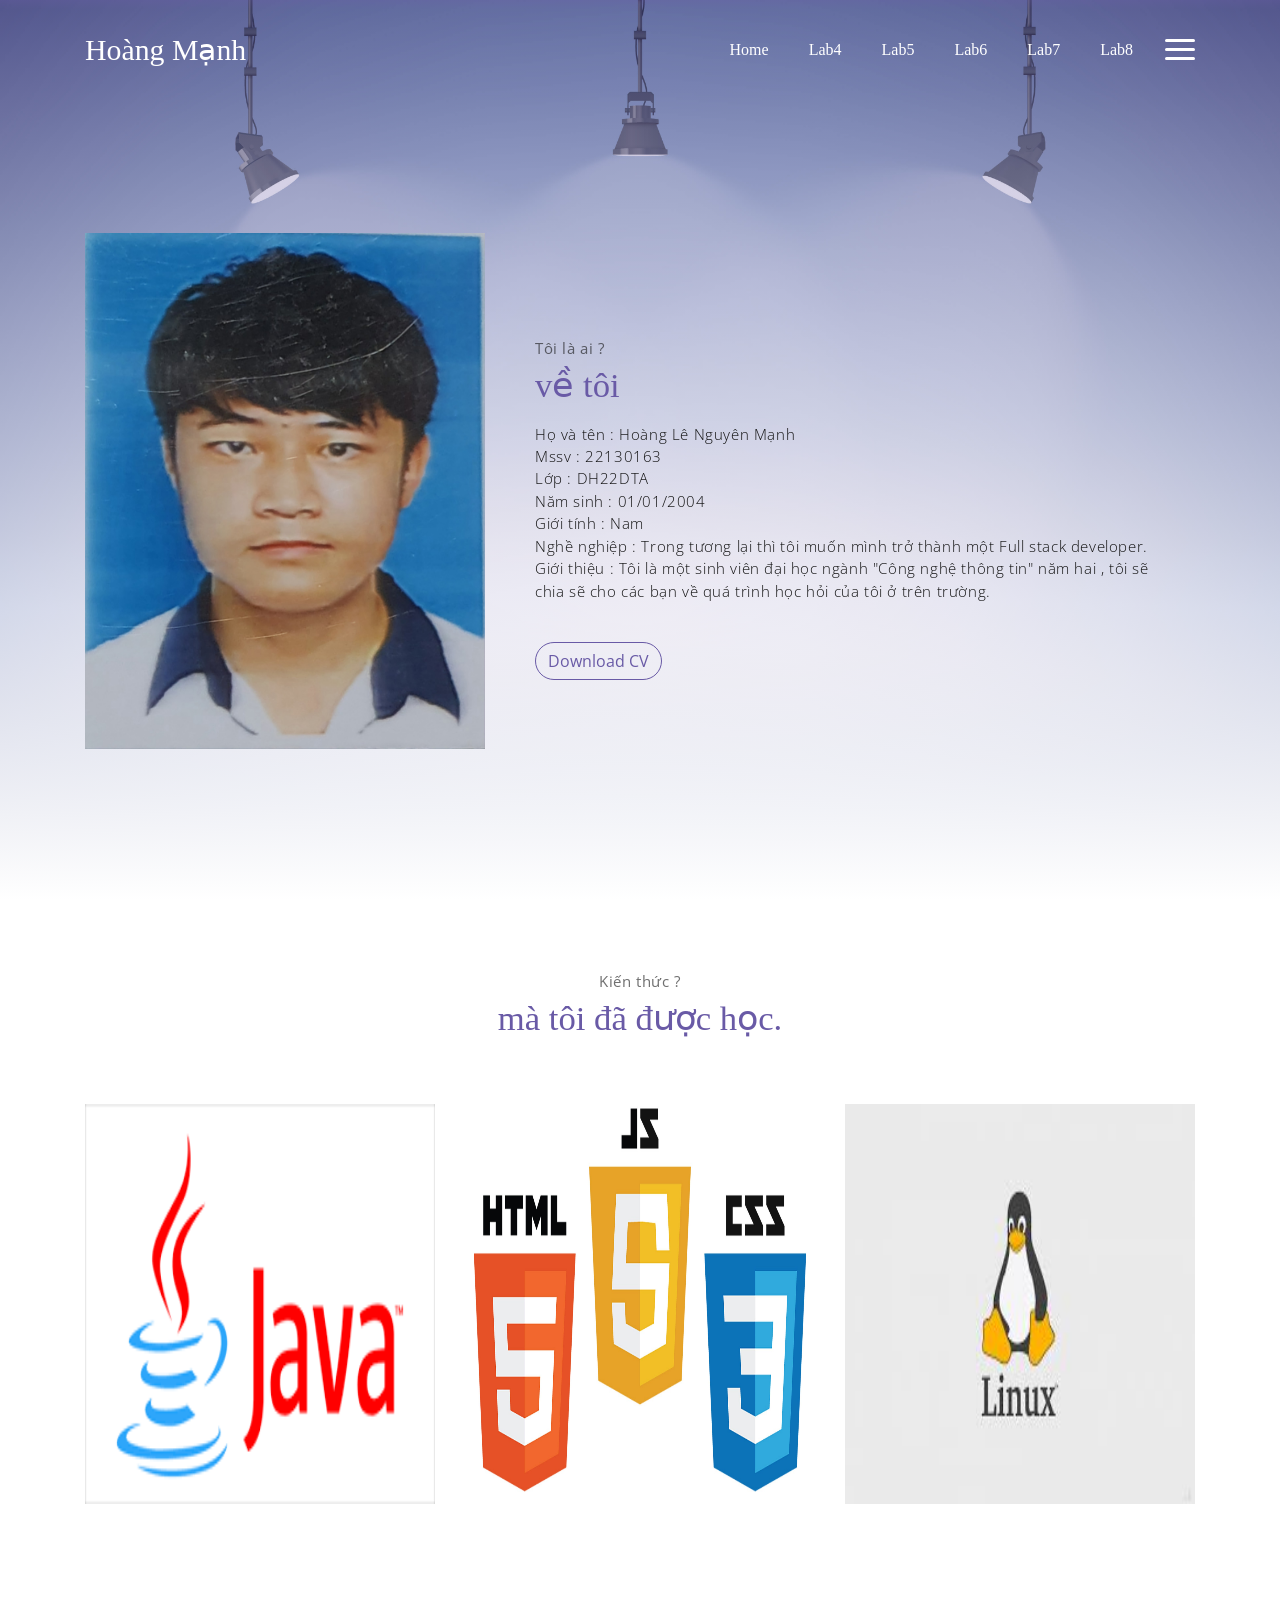
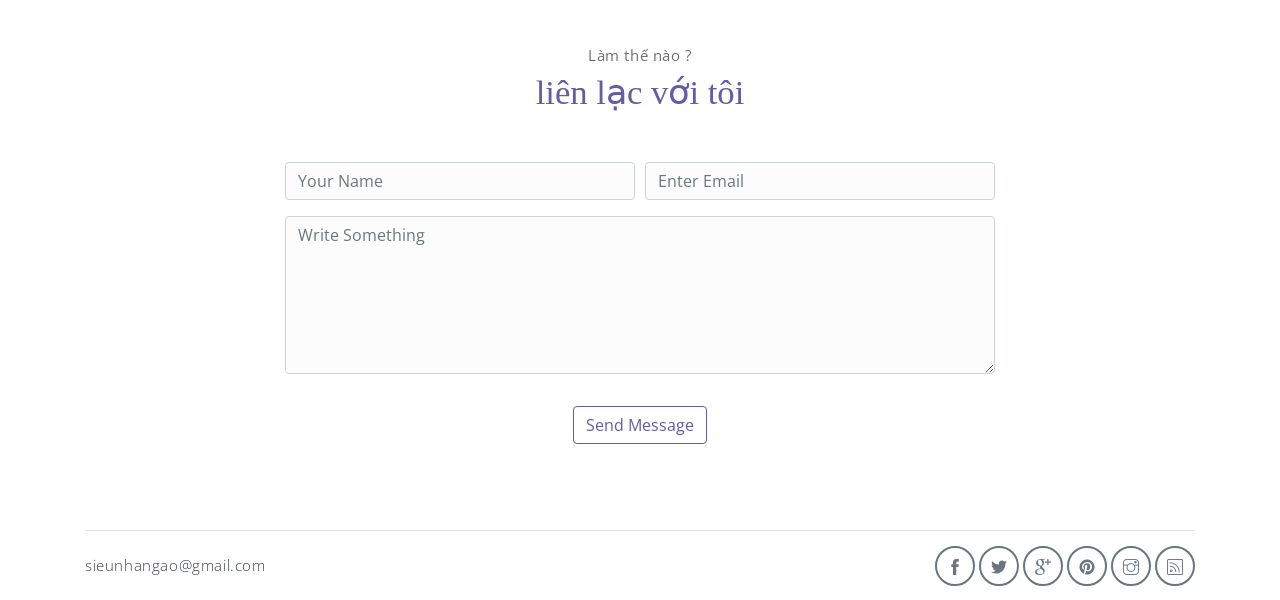
<file: about.html>
<!DOCTYPE html>
<html lang="en">

<head>
    <meta charset="utf-8">
    <meta name="viewport" content="width=device-width, initial-scale=1, shrink-to-fit=no">
    <meta name="description" content="Start your development with Meyawo landing page.">
    <meta name="author" content="Devcrud">
    <title>HoangLeNguyenManh</title>
    <!-- Font icons -->
    <link rel="stylesheet" href="vendors/themify-icons/css/themify-icons.css">
    <link rel="stylesheet" href="https://cdnjs.cloudflare.com/ajax/libs/font-awesome/4.7.0/css/font-awesome.min.css">
    <!-- Bootstrap + Meyawo main styles -->
    <link href="https://cdn.jsdelivr.net/npm/bootstrap@5.0.2/dist/css/bootstrap.min.css" rel="stylesheet"
        integrity="sha384-EVSTQN3/azprG1Anm3QDgpJLIm9Nao0Yz1ztcQTwFspd3yD65VohhpuuCOmLASjC" crossorigin="anonymous">
    <link rel="stylesheet" href="css/meyawo.css">

</head>

<body data-spy="scroll" data-target=".navbar" data-offset="40" id="home">
    <style>
        #menuicon {
            color: #fff;
            background-color: rgba(7, 7, 7, 0);
            border: none;
        }
    </style>

    <!-- Page Navbar -->
    <nav class="custom-navbar" data-spy="affix" data-offset-top="20">

        <div class="container">
            <a class="logo" href="#">Hoàng Mạnh</a>
            <ul class="nav">
                <li class="items ml-md-3">
                    <a href="index.html" class="btn btn-primary" id="menuicon">Home</a>
                </li>
                <li class="items ml-md-3">
                    <a href="lab4.html" class="btn btn-primary" id="menuicon">Lab4</a>
                </li>
                <li class="items ml-md-3">
                    <a href="lab5.html" class="btn btn-primary" id="menuicon">Lab5</a>
                </li>
                <li class="items ml-md-3">
                    <a href="lab6.html" class="btn btn-primary" id="menuicon">Lab6</a>
                </li>
                <li class="items ml-md-3">
                    <a href="lab7.html" class="btn btn-primary" id="menuicon">Lab7</a>
                </li>
                <li class="items ml-md-3">
                    <a href="lab8.html" class="btn btn-primary" id="menuicon">Lab8</a>
                </li>

            </ul>

            <a href="javascript:void(0)" id="nav-toggle" class="hamburger hamburger--elastic">
                <div class="hamburger-box">
                    <div class="hamburger-inner"></div>
                </div>
            </a>
        </div>

    </nav><!-- End of Page Navbar -->

    <style>
        /* Add this CSS to your HTML or link it from an external CSS file */
        .about {
            position: relative;
        }

        .about .overlay {
            opacity: 0;
            /* Set opacity to 0 to remove the overlay */
        }

        .about-caption {
            padding: 20px;
            color: #fff;
        }
    </style>

    <!-- page header -->
    <header id="home" class="header">
        <div class="overlay"></div>
        <!-- about section -->
        <section class="section pt-0" id="about">
            <!-- container -->
            <div class="container text-center">
                <!-- about wrapper -->
                <div class="about">
                    <div class="about-img-holder">
                        <img src="imgs/NguyenManh.jpg" class="about-img" style="opacity: 1;"
                            alt="Download free bootstrap 4 landing page, free boootstrap 4 templates, Download free bootstrap 4.1 landing page, free boootstrap 4.1.1 templates, meyawo Landing page">
                    </div>
                    <div class="about-caption">
                        <p class="section-subtitle">Tôi là ai ?</p>
                        <h2 class="section-title mb-3">về tôi</h2>
                        <p>
                            Họ và tên : Hoàng Lê Nguyên Mạnh
                            <br> Mssv : 22130163
                            <br> Lớp : DH22DTA
                            <br> Năm sinh : 01/01/2004
                            <br> Giới tính : Nam
                            <br> Nghề nghiệp : Trong tương lại thì tôi muốn mình trở thành một Full stack developer.
                            <br> Giới thiệu : Tôi là một sinh viên đại học ngành "Công nghệ thông tin" năm hai , tôi sẽ
                            chia sẽ cho các bạn về quá trình học hỏi của tôi ở trên trường.

                        </p>
                        <button class="btn-rounded btn btn-outline-primary mt-4">Download CV</button>
                    </div>
                </div><!-- end of about wrapper -->
            </div><!-- end of container -->
        </section> <!-- end of about section -->
    </header><!-- end of page header -->


    <!-- portfolio section -->

    <section class="section" id="portfolio">
        <div class="container text-center">
            <p class="section-subtitle">Kiến thức ?</p>
            <h6 class="section-title mb-6">mà tôi đã được học.</h6>
            <!-- row -->
            <div class="row">
                <div class="col-md-4">
                    <a href="#" class="portfolio-card">
                        <img src="imgs/java.png" class="portfolio-card-img" alt="Mô tả hình ảnh" width="800"
                            height="300">
                        <span class="portfolio-card-overlay">
                            <span class="portfolio-card-caption">
                                <h4>JAVA</h5>
                                    <p class="font-weight-normal"> Đây là ngôn ngữ đầu tiên em được học , Java là một
                                        trong
                                        những ngôn ngữ lập trình hướng đối tượng. Nó được sử dụng trong phát triển phần
                                        mềm,
                                        trang web, game hay ứng dụng trên các thiết bị di động.
                                    </p>
                            </span>
                        </span>
                    </a>
                </div>
                <div class="col-md-4">
                    <a href="#" class="portfolio-card">
                        <img class="portfolio-card-img" src="imgs/html.jpg" class="img-responsive rounded"
                            alt="Mô tả hình ảnh" width="800" height="300">
                        <span class="portfolio-card-overlay">
                            <span class="portfolio-card-caption">
                                <h4>hTML,CSS,JAVASCRIPT</h5>
                                    <p class="font-weight-normal"> HTML, CSS và Javascript được xem là bộ ba ngôn ngữ
                                        rất cần
                                        thiết đối với mọi lập trình viên web. Dù cho bạn muốn xây dựng nên một sản phẩm
                                        đơn giản
                                        hay phức tạp thì cũng đều không thể thiếu đi sự "góp mặt" của chúng.
                                    </p>
                            </span>
                        </span>
                    </a>
                </div>
                <div class="col-md-4">
                    <a href="#" class="portfolio-card">
                        <img class="portfolio-card-img" src="imgs/linux.jpg" class="img-responsive rounded"
                            alt="Mô tả hình ảnh" width="1200" height="300">
                        <span class="portfolio-card-overlay">
                            <span class="portfolio-card-caption">
                                <h4>LINUX</h5>
                                    <p class="font-weight-normal"> Linux là một hệ điều hành máy tính được phát triển từ
                                        năm
                                        1991 dựa trên hệ điều hành Unix và bằng viết bằng ngôn ngữ C.
                                    </p>
                            </span>
                        </span>
                    </a>
                </div>
            </div><!-- end of row -->
        </div><!-- end of container -->
    </section> <!-- end of portfolio section -->

    </div>


    <!-- contact section -->
    <section class="section" id="contact">
        <div class="container text-center">
            <p class="section-subtitle">Làm thế nào ?</p>
            <h6 class="section-title mb-5">liên lạc với tôi</h6>
            <!-- contact form -->
            <form action="" class="contact-form col-md-10 col-lg-8 m-auto">
                <div class="form-row">
                    <div class="form-group col-sm-6">
                        <input type="text" size="50" class="form-control" placeholder="Your Name" required>
                    </div>
                    <div class="form-group col-sm-6">
                        <input type="email" class="form-control" placeholder="Enter Email" requried>
                    </div>
                    <div class="form-group col-sm-12">
                        <textarea name="comment" id="comment" rows="6" class="form-control"
                            placeholder="Write Something"></textarea>
                    </div>
                    <div class="form-group col-sm-12 mt-3">
                        <input type="submit" value="Send Message" class="btn btn-outline-primary rounded">
                    </div>
                </div>
            </form><!-- end of contact form -->
        </div><!-- end of container -->
    </section><!-- end of contact section -->



    <!-- footer -->
    <div class="container">
        <footer class="footer">
            <p class="mb-0">sieunhangao@gmail.com</a>
            </p>
            <div class="social-links text-right m-auto ml-sm-auto">
                <a href="javascript:void(0)" class="link"><i class="ti-facebook"></i></a>
                <a href="javascript:void(0)" class="link"><i class="ti-twitter-alt"></i></a>
                <a href="javascript:void(0)" class="link"><i class="ti-google"></i></a>
                <a href="javascript:void(0)" class="link"><i class="ti-pinterest-alt"></i></a>
                <a href="javascript:void(0)" class="link"><i class="ti-instagram"></i></a>
                <a href="javascript:void(0)" class="link"><i class="ti-rss"></i></a>
            </div>
        </footer>
    </div> <!-- end of page footer -->

    <!-- Core JavaScript -->
    <script src="vendors/jquery/jquery-3.4.1.js"></script>
    <script src="https://cdn.jsdelivr.net/npm/@popperjs/core@2.9.2/dist/umd/popper.min.js" integrity="..."></script>
    <script src="https://cdn.jsdelivr.net/npm/bootstrap@5.0.2/dist/js/bootstrap.min.js"
        integrity="sha384-cVKIPhGWiC2Al4u+LWgxfKTRIcfu0JTxR+EQDz/bgldoEyl4H0zUF0QKbrJ0EcQF"
        crossorigin="anonymous"></script>
    <!-- Meyawo js -->
    <script src="js/meyawo.js"></script>

</body>

</html>
</file>
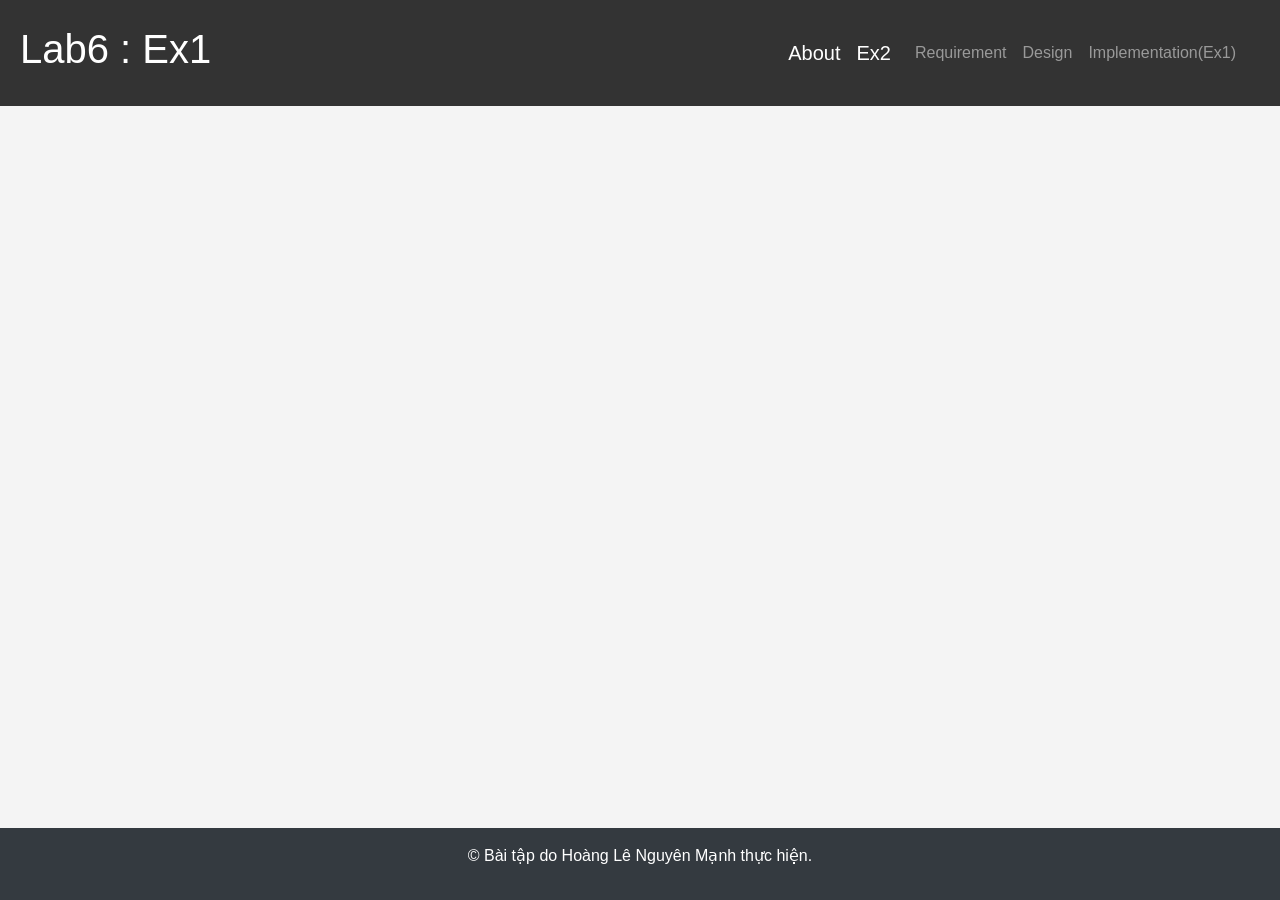
<file: ex1.html>
<!DOCTYPE html>
<html lang="vi">

<head>
    <meta charset="UTF-8">
    <meta name="viewport" content="width=device-width, initial-scale=1.0">
    <title>22130163</title>
    <!-- Liên kết với Bootstrap CSS -->
    <link rel="stylesheet" href="https://stackpath.bootstrapcdn.com/bootstrap/4.5.2/css/bootstrap.min.css">
    <style>
        body {
            background-color: #f4f4f4;
            margin: 0;
            /* Reset margin to ensure full width */
            padding: 0;
            /* Reset padding */
        }

        header {
            background-color: #333;
            color: #fff;
            text-align: center;
            padding: 20px;
            position: relative;
            /* Thêm thuộc tính position: relative */
            z-index: 1;
            /* Đặt z-index cho header */
        }

        nav {
            padding: 10px;
            position: relative;
            /* Thêm thuộc tính position: relative */
            z-index: 1;
            /* Đặt z-index cho nav */
        }

        .sticky-top {
            position: sticky;
            top: 0;
            z-index: 1000;
            /* Đặt z-index cao hơn nếu cần */
        }

        section {
            padding: 20px;
            display: flex;
            flex-direction: column;
            flex-wrap: wrap;
            overflow-y: auto;
            /* Thêm thanh cuộn dọc khi nội dung vượt quá chiều cao */
            padding-bottom: 100px;
            /* Thêm padding-bottom để giảm nguy cơ che khuất bởi footer */
            position: relative;
            /* Thêm thuộc tính position: relative */
            z-index: 0;
            /* Đặt z-index cho section */

        }

        article {
            background-color: #fff;
            padding: 15px;
            border-radius: 5px;
            margin-right: 20px;
            flex: 1;
        }

        .sidebar {
            background-color: #f8f9fa;
            padding: 15px;
            border-radius: 5px;
            flex-basis: 25%;
        }

        footer {
            background-color: #333;
            color: #fff;
            text-align: center;
            padding: 10px;
            position: fixed;
            width: 100%;
            bottom: 0;
            margin-top: 20px;
            /* Thêm margin-top để giảm nguy cơ che khuất bởi section */
            z-index: 1;
            /* Đặt z-index cho footer */
        }

        .img_content {
            border-radius: 5px;
            width: 320px;
            height: 230px;
        }

        .container_content {
            border-bottom: 1px solid black;
        }

        .sidebar_content {
            margin-top: 40px;
        }

        .header_dulich {
            background-color: rgb(119, 121, 119);
        }

        .hinhgoiy {
            width: 150px;
            height: 100px;
            border-radius: 2px;
        }

        .containers {
            border: 2px solid black;
            border-radius: 5px;
        }
    </style>

</head>

<body>
    <header class="d-flex justify-content-between">
        <a style="color: #fff;" class="navbar-brand" href="lab6.html">
            <h1>Lab6 : Ex1</h1>
        </a>
        <nav class="navbar navbar-expand-lg navbar-dark">
            <a class="navbar-brand" href="about.html">About</a>
            <a class="navbar-brand" href="ex2.html">Ex2</a>
            <button class="navbar-toggler" type="button" data-toggle="collapse" data-target="#navbarNav"
                aria-controls="navbarNav" aria-expanded="false" aria-label="Toggle navigation">
                <span class="navbar-toggler-icon"></span>
            </button>
            <div class="collapse navbar-collapse" id="navbarNav">
                <ul class="navbar-nav">
                    <li class="nav-item">
                        <a class="nav-link" href="#labContent2" data-toggle="collapse">Requirement</a>
                    </li>
                    <li class="nav-item">
                        <a class="nav-link" href="#labContent1" data-toggle="collapse">Design</a>
                    </li>
                    <li class="nav-item">
                        <a class="nav-link" href="#labContent" data-toggle="collapse">Implementation(Ex1)</a>
                    </li>
                </ul>
            </div>
        </nav>
    </header>




    <section id="labContent" class="collapse">
        <div class="containers">
            <header class="header_dulich  d-flex justify-content-between">
                <h1>Travels</h1>
                <nav class="navbar navbar-expand-lg navbar-dark">
                    <button class="navbar-toggler" type="button" data-toggle="collapse" data-target="#navbarNav"
                        aria-controls="navbarNav" aria-expanded="false" aria-label="Toggle navigation">
                        <span class="navbar-toggler-icon"></span>
                    </button>
                    <div class="collapse navbar-collapse" id="navbarNav">
                        <ul class="navbar-nav">
                            <li class="nav-item">
                                <a class="nav-link" href="" data-toggle="collapse">Link</a>
                            </li>
                            <li class="nav-item">
                                <a class="nav-link" href="" data-toggle="collapse">Link</a>
                            </li>
                            <li class="nav-item">
                                <a class="nav-link" href="" data-toggle="collapse">Link</a>
                            </li>
                            <li class="nav-item">
                                <a class="nav-link" href="" data-toggle="collapse">Link</a>
                            </li>
                            <li class="nav-item">
                                <button type="button" class="btn btn-info">Sign up</button>
                            </li>
                        </ul>
                    </div>
                </nav>
            </header>

            <article class="m-3">
                <div class="featured-destination d-flex justify-content-center">
                    <h3>Những Địa Điểm Du Lịch ở Việt Nam Làm Nức Lòng Du Khách Cả Trong Và Ngoài Nước.</h3>
                </div>
            </article>

            <div class="noidung d-flex">
                <article>
                    <div class="row recent-articles">
                        <div class="col-md-10">
                            <div class="container_content article-card d-flex align-items-center p-2">
                                <img class="img_content mr-3" src="imgs/nuicotien.jpg" alt="">
                                <div class="content">
                                    <h4>Chuyến Phiêu Lưu ở Núi Cô Tiên</h4>
                                    <p>Tọa lạc trong địa phận phường Vĩnh Hòa, thành phố biển Nha Trang, núi
                                        Cô
                                        Tiên
                                        hiện ra tựa như mái tóc bồng bềnh của người con gái. Ngọn núi nằm
                                        gần
                                        sát
                                        với con đường biển đẹp nhất thành phố – đường Phạm Văn Đồng nên rất
                                        dễ
                                        tìm
                                        thấy trên Google Maps.
                                    </p>
                                </div>
                            </div>
                        </div>
                        <div class="col-md-10">
                            <div class="container_content article-card d-flex align-items-center p-2">
                                <img class="img_content mr-3" src="imgs/phongnha.jpg" alt="">
                                <div class="content">
                                    <h4>Chuyến Phiêu Lưu ở động Phong Nha Kẻ Bàng</h4>
                                    <p>Động Phong Nha là điểm đến hấp dẫn mà mọi tín đồ đam mê khám phá không nên bỏ lỡ.
                                        Tại
                                        đây, bạn không chỉ được hòa mình vào thiên nhiên non nước hữu tình, đẹp như
                                        tranh vẽ
                                        mà
                                        còn được tận mắt khám phá bàn tay kỳ diệu của tạo hóa từ thuở xa xưa.</p>
                                </div>
                            </div>
                        </div>
                </article>

                <div class="sidebar pt-2">
                    <div class="sidebar_content p-5">
                        <img class="img_content mr-3" src="imgs/diemdennoitieng.jpg" alt="">
                        <div class="listcontent mt-5">
                            <h3>Top Điểm Đến Phổ Biến</h3>
                            <ul>
                                <li>1. Sapa</li>
                                <li>2. Hội an</li>
                                <li>3. Phú quốc</li>
                            </ul>
                        </div>
                    </div>
                </div>
            </div>

            <article class="m-3">
                <div class="featured-destination justify-content-center">
                    <h5>Gợi ý những nơi du lịch đẹp</h5>
                    <div class="hinhdep d-flex justify-content-between">
                        <img class="hinhgoiy" src="imgs/phongnha.jpg" alt="">
                        <img class="hinhgoiy" src="imgs/hue.jpg" alt="">
                        <img class="hinhgoiy" src="imgs/nhatrang.jpg" alt="">
                        <img class="hinhgoiy" src="imgs/phuquoc.jpg" alt="">
                        <img class="hinhgoiy" src="imgs/thanhhoa.jpg" alt="">
                        <img class="hinhgoiy" src="imgs/catba.jpg" alt="">
                        <img class="hinhgoiy" src="imgs/vinhhalong.jpg" alt="">
                    </div>
                </div>
            </article>

            <div class="noidung d-flex">
                <article>
                    <div class="row recent-articles">
                        <div class="col-md-10">
                            <div class="container_content article-card d-flex align-items-center p-2">
                                <img class="img_content mr-3" src="imgs/trangan.jpg" alt="">
                                <div class="content">
                                    <h4>Chuyến Phiêu Lưu ở Tràng an</h4>
                                    <p>TKhu du lịch Tràng An nằm trong Quần thể danh thắng Tràng An (tỉnh Ninh Bình) chỉ
                                        cách thủ đô Hà Nội chưa đầy 100km. Có lẽ vì thế mà nơi đây được đông đảo du
                                        khách
                                        miền Bắc chọn làm điểm du lịch sinh thái, tâm linh mỗi dịp nghỉ hè, nghỉ lễ hay
                                        cuối
                                        tuần. Cùng khám phá xem nơi đây có đúng là “tiên cảnh chốn nhân gian” như du
                                        khách
                                        vẫn thường nhắc đến không nhé!
                                    </p>
                                </div>
                            </div>
                        </div>
                        <div class="col-md-10">
                            <div class="container_content article-card d-flex align-items-center p-2">
                                <img class="img_content mr-3" src="imgs/muine.jpg" alt="">
                                <div class="content">
                                    <h4>Chuyến Phiêu Lưu ở Mũi né</h4>
                                    <p>Mũi Né là một mũi biển ở thành phố Phan Thiết, một trung tâm du lịch nổi tiếng
                                        của
                                        tỉnh Bình Thuận. Tên gọi Mũi Né xuất phát từ ngư dân đánh cá. "Mũi" là cái mũi
                                        đất
                                        đưa ra biển lớn; "Né" có nghĩa là nơi tránh giông bão. Năm 2018, Mũi Né được
                                        công
                                        nhận là khu du lịch quốc gia. Nơi đây nổi tiếng với bãi biển xanh trải dài và
                                        những
                                        đồi cát đẹp.</p>
                                </div>
                            </div>
                        </div>
                </article>

                <div class="sidebar pt-2">
                    <div class="sidebar_content p-4">
                        <div class="listcontent mt-1">
                            <h3 class="ml-4">Tác giả khác.</h3>
                            <ul class="d-flex">
                                <div class="list1 m-4">
                                    <li>1. Mạnh</li>
                                    <li>2. Duy</li>
                                    <li>3. Long</li>
                                </div>
                                <div class="list1 m-4">
                                    <li>4. Mạnh</li>
                                    <li>5. Duy</li>
                                    <li>6. Long</li>
                                </div>
                            </ul>
                        </div>
                        <img class="img_content mr-3" src="imgs/diemdennoitieng.jpg" alt="">
                    </div>
                    <!-- <div class="sidebar_content p-5">
                <img class="img_content mr-3" src="imgs/diemdennoitieng.jpg" alt="">
                <div class="listcontent mt-5">
                    <h3>Top Điểm Đến Phổ Biến</h3>
                    <ul>
                        <li>4. Nha trang</li>
                        <li>5. Da nang</li>
                        <li>6. Thanh hoa</li>
                    </ul>
                </div>
            </div> -->
                </div>
            </div>
        </div>
    </section>

    <section id="labContent1" class="collapse">
        <article class="d-flex flex-column align-items-center">
            <div>
                <img style="width: 800px;" src="imgs/ex1giay.jpg" alt="">
                <a href="imgs/ex1giay.jpg" download>
                    <button class="btn-rounded btn btn-primary mt-4">Download</button>
                </a>
            </div>
            <div>
                <img style="width: 800px;" src="imgs/ex1figma.jpg" alt="">
                <a href="imgs/ex1figma.jpg" download>
                    <button class="btn-rounded btn btn-primary mt-4">Download</button>
                </a>
                <a
                    href="https://www.figma.com/file/JEmzpJ6mSjMUDuassPlCl9/Untitled?type=design&mode=design&t=XdEVHfOrjhPft0SB-0">
                    <button class="btn-rounded btn btn-outline-primary mt-4">Go To Figma</button>
                </a>

            </div>
        </article>
    </section>

    <section id="labContent2" class="collapse">
        <article class="d-flex flex-column align-items-center">
            <div>
                <h3>Requirement: Trong menu Labs, tạo 1 menu Lab6 (file lab6.html) sau đó tạo 2 tab Ex1, Ex2
                    Ex1: Thiết kế một trang Web đơn giản sử dụng mẫu F-pattern ==> chuyển sang html (ex1.html)
                    Ex2: Thiết kế một trang Web sử dụng mẫu Z-pattern ==> chuyển sang html (ex2.html)
                    Với cả Ex1, Ex2: Tạo 2 tab Design và Implementation:
                    + Design: chụp lại hình ảnh để có cái nhìn tổng quan về file thiết kế (thiết kế trên giấy và Figma),
                    có nút Download để download file thiết kế về nếu muốn
                    + Implementation: nội dung phần hiện thực trên html
                    Upload lên githubTrong menu Labs, tạo 1 menu Lab6 (file lab6.html) sau đó tạo 2 tab Ex1, Ex2
                    Ex1: Thiết kế một trang Web đơn giản sử dụng mẫu F-pattern ==> chuyển sang html (ex1.html)
                    Ex2: Thiết kế một trang Web sử dụng mẫu Z-pattern ==> chuyển sang html (ex2.html)
                    Với cả Ex1, Ex2: Tạo 2 tab Design và Implementation:
                    + Design: chụp lại hình ảnh để có cái nhìn tổng quan về file thiết kế (thiết kế trên giấy và Figma),
                    có nút Download để download file thiết kế về nếu muốn
                    + Implementation: nội dung phần hiện thực trên html
                    Upload lên github</h3>
            </div>
        </article>
    </section>



    <footer class="footer mt-auto py-3 bg-dark">
        <div class="container text-center">
            <p class="text-white">&copy; Bài tập do Hoàng Lê Nguyên Mạnh thực hiện.</p>
        </div>
    </footer>

    <!-- Liên kết với Bootstrap JS và Popper.js -->
    <script src="https://code.jquery.com/jquery-3.5.1.slim.min.js"></script>
    <script src="https://cdn.jsdelivr.net/npm/@popperjs/core@2.9.3/dist/umd/popper.min.js"></script>
    <script src="https://stackpath.bootstrapcdn.com/bootstrap/4.5.2/js/bootstrap.min.js"></script>

</body>

</html>
</file>
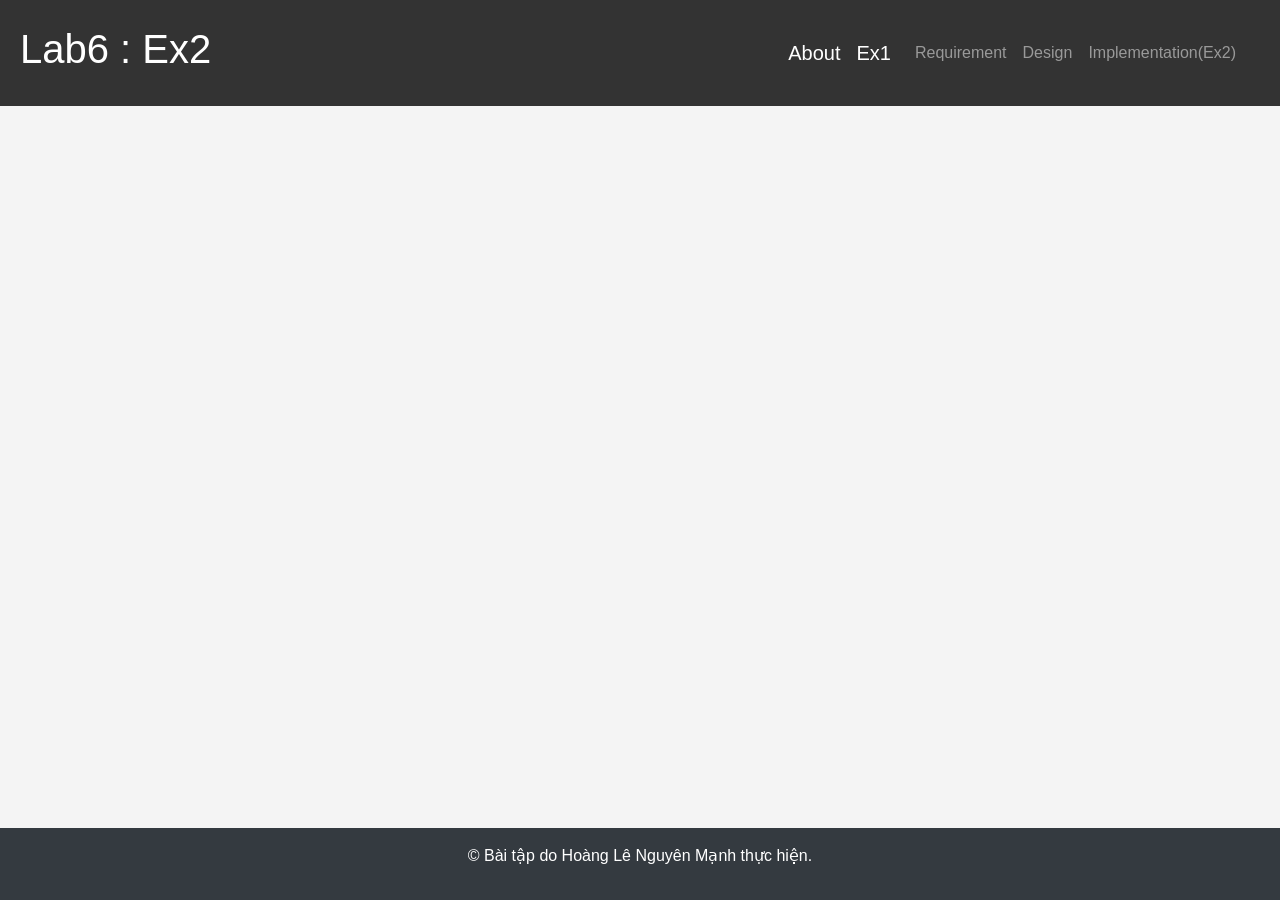
<file: ex2.html>
<!DOCTYPE html>
<html lang="vi">

<head>
    <meta charset="UTF-8">
    <meta name="viewport" content="width=device-width, initial-scale=1.0">
    <title>22130163</title>
    <!-- Liên kết với Bootstrap CSS -->
    <link rel="stylesheet" href="https://stackpath.bootstrapcdn.com/bootstrap/4.5.2/css/bootstrap.min.css">
    <style>
        body {
            background-color: #f4f4f4;
            margin: 0;
            /* Reset margin to ensure full width */
            padding: 0;
            /* Reset padding */
        }

        header {
            background-color: #333;
            color: #fff;
            text-align: center;
            padding: 20px;
            position: relative;
            /* Thêm thuộc tính position: relative */
            z-index: 1;
            /* Đặt z-index cho header */
        }

        nav {
            padding: 10px;
            position: relative;
            /* Thêm thuộc tính position: relative */
            z-index: 1;
            /* Đặt z-index cho nav */
        }

        .sticky-top {
            position: sticky;
            top: 0;
            z-index: 1000;
            /* Đặt z-index cao hơn nếu cần */
        }

        section {
            padding: 20px;
            display: flex;
            flex-direction: column;
            flex-wrap: wrap;
            overflow-y: auto;
            /* Thêm thanh cuộn dọc khi nội dung vượt quá chiều cao */
            padding-bottom: 100px;
            /* Thêm padding-bottom để giảm nguy cơ che khuất bởi footer */
            position: relative;
            /* Thêm thuộc tính position: relative */
            z-index: 0;
            /* Đặt z-index cho section */
            border-radius: 2px;
            border: 2px solid black;
        }

        article {
            background-color: #fff;
            padding: 15px;

            flex: 1;
        }

        .sidebar {
            background-color: #f8f9fa;
            padding: 15px;
            border-radius: 5px;
            flex-basis: 25%;
        }

        footer {
            background-color: #333;
            color: #fff;
            text-align: center;
            padding: 10px;
            position: fixed;
            width: 100%;
            bottom: 0;
            margin-top: 20px;
            /* Thêm margin-top để giảm nguy cơ che khuất bởi section */
            z-index: 1;
            /* Đặt z-index cho footer */
        }


        .textheader {
            font-weight: 900;
        }

        .textheader1 {
            font-weight: 700;
        }

        .img_header {
            width: 300px;
        }

        .mainContent {
            width: 100%;
        }

        .imgtesting {
            border-radius: 5px;
            width: 230px;
            margin-right: 20px;
        }

        .logo {
            width: 50px;
            height: 50px;
            border-radius: 50%;
        }

        .containers_header {
            border-bottom: solid black;
        }
    </style>
</head>

<body>
    <header class="d-flex justify-content-between">
        <a style="color: #fff;" class="navbar-brand" href="lab6.html">
            <h1>Lab6 : Ex2</h1>
        </a>
        <nav class="navbar navbar-expand-lg navbar-dark">
            <a class="navbar-brand" href="about.html">About</a>
            <a class="navbar-brand" href="ex1.html">Ex1</a>
            <button class="navbar-toggler" type="button" data-toggle="collapse" data-target="#navbarNav"
                aria-controls="navbarNav" aria-expanded="false" aria-label="Toggle navigation">
                <span class="navbar-toggler-icon"></span>
            </button>
            <div class="collapse navbar-collapse" id="navbarNav">
                <ul class="navbar-nav">
                    <li class="nav-item">
                        <a class="nav-link" href="#labContent2" data-toggle="collapse">Requirement</a>
                    </li>
                    <li class="nav-item">
                        <a class="nav-link" href="#labContent1" data-toggle="collapse">Design</a>
                    </li>
                    <li class="nav-item">
                        <a class="nav-link" href="#labContent" data-toggle="collapse">Implementation(Ex2)</a>
                    </li>
                </ul>
            </div>
        </nav>
    </header>

    <section id="labContent" class="collapse">

        <div class="containers" style="border: 2px solid black; border-radius: 5px;">
            <article class="containers_header d-flex align-items-center justify-content-around">
                <div class="d-flex flex-column justify-content-center">
                    <h3 class="textheader">Learn the ABCS of CXO</h3>
                    <p class="textheader1">Everything You Need to Know About A/B & Multivariate Testing</p>
                </div>
                <img class="img_header" src="imgs/anhcongnghe.jpg" alt="">
            </article>


            <article class="d-flex" style="background-color: #E8EEEE;">
                <div class="mainContent row ">
                    <div class="col-md-8 d-flex flex-column justify-content-center align-items-center">
                        <div class="mainContent_text">
                            <div class="d-flex  align-items-center">
                                <h5 class="textheader" style="color: red;">To A\B Test, or to Multivariate Test?</h5>
                                <div class="logo d-flex ml-5 pl-5">
                                    <img class="logo ml-5" src="imgs/facebook.png" alt="">
                                    <img class="logo" src="imgs/google.png" alt=""><img class="logo"
                                        src="imgs/instagram.png" alt=""><img class="logo" src="imgs/twitter.png" alt="">
                                </div>
                            </div>
                            <p class="textheader1">Now, that is question.</p>
                            <p>Both A/B and Multivariate testing (MVT) should be in every Modern . The trick id <br>
                                knowing
                                when to deploy one over the other </p>
                            <P>Compared to MVT, A/B testing is fast and straighfonweat. You learn which of two posible
                                verions <br> performs better. A/B upside is simplicity in process and concept. But the
                                downside and be simplicity in <br> results</P>
                            <p>MVT takes more time to axecute than A/B testing. but it can generate more actionable
                                insights. <br>Multivariate tests compare at least four versions of an experience
                                simultaneosly.</p>
                            <div class="d-flex justify-content-center align-items-center">
                                <img class="imgtesting" src="imgs/testing.jpg" alt="">
                                <p>Realy to learn more? Dowload Everything You Need to Know <br> About A/B &
                                    Multivariate Testing to learn more the similiars <br> and diffences between these
                                    two powerful forms of optionstation <br> testing.</p>
                            </div>
                        </div>
                    </div>
                    <div class="col-md-4" style="border-radius: 10px; border: 2px solid black;">
                        <div class="inputs">
                            <h6>Email address *</h6>
                            <div class="input-group mb-3">
                                <input type="email" class="form-control" placeholder="Email Address"
                                    aria-label="Recipient's username" aria-describedby="basic-addon2">
                                <div class="input-group-append">
                                    <span class="input-group-text" id="basic-addon2">@gmail.com</span>
                                </div>
                            </div>
                        </div>
                        <div class="inputs">
                            <h6>First name and Last name *</h6>
                            <div class="input-group">
                                <input type="text" placeholder="Fist name" aria-label="First name" class="form-control">
                                <input type="text" placeholder="Last name" aria-label="Last name" class="form-control">
                            </div>
                        </div>
                        <div class="inputs">
                            <h6>Country *</h6>
                            <div class="input-group">
                                <input type="text" class="form-control" aria-label="Text input with dropdown button">
                                <div class="input-group-append">
                                    <button class="btn btn-outline-secondary dropdown-toggle" type="button"
                                        data-toggle="dropdown" aria-haspopup="true"
                                        aria-expanded="false">Country</button>
                                    <div class="dropdown-menu">
                                        <a class="dropdown-item" href="#">Hà Nội</a>
                                        <a class="dropdown-item" href="#">Sài gòn</a>
                                        <a class="dropdown-item" href="#">Gia nghĩa</a>
                                        <div role="separator" class="dropdown-divider"></div>
                                        <a class="dropdown-item" href="#">Separated link</a>
                                    </div>
                                </div>
                            </div>
                        </div>
                        <div class="inputs">
                            <h6>Company name *</h6>
                            <div class="input-group mb-3">
                                <input type="text" class="form-control" placeholder="Company name" aria-label="Username"
                                    aria-describedby="basic-addon1">
                            </div>
                        </div>
                        <div class="inputs">
                            <h6>Job title *</h6>
                            <div class="input-group mb-3">
                                <input type="text" class="form-control" placeholder="Job title" aria-label="Username"
                                    aria-describedby="basic-addon1">
                            </div>
                        </div>
                        <div style="width: 200px;"
                            class="form-check p-2     border border-primary rounded d-flex align-items-center">
                            <input class="form-check-input ml-2" type="checkbox" value="" id="defaultCheck1">
                            <label class="form-check-label ml-4" for="defaultCheck1">
                                I am not a robot!
                            </label>
                        </div>

                        <div class="camket mt-2">
                            <p>I commit to diligently downloading and completing the English course "[Course Title]" to
                                enhance my language skills. I pledge to adhere to guidelines, actively participate, and
                                respect course content.</p>
                        </div>

                        <div class="dowload d-flex justify-content-center mb-3">
                            <a style="width: 80%;" href="#" class="btn btn-danger" download>Download Now</a>
                        </div>
                    </div>
                </div>
        </div>
        </article>

        </div>
    </section>


    <section id="labContent1" class="collapse">
        <article class="d-flex flex-column align-items-center">
            <div>
                <img style="width: 800px;" src="imgs/ex2giay.jpg" alt="">
                <a href="imgs/ex2giay.jpg" download>
                    <button class="btn-rounded btn btn-primary mt-4">Download</button>
                </a>
            </div>
            <div>
                <img style="width: 800px;" src="imgs/ex2figma.jpg" alt="">
                <a href="imgs/ex2figma.jpg" download>
                    <button class="btn-rounded btn btn-primary mt-4">Download</button>
                    <a
                        href="https://www.figma.com/file/JEmzpJ6mSjMUDuassPlCl9/Untitled?type=design&mode=design&t=XdEVHfOrjhPft0SB-0">
                        <button class="btn-rounded btn btn-outline-primary mt-4">Go To Figma</button>
                    </a>
                </a>
            </div>
        </article>
    </section>

    <section id="labContent2" class="collapse">
        <article class="d-flex flex-column align-items-center">
            <div>
                <h3>Requirement: Trong menu Labs, tạo 1 menu Lab6 (file lab6.html) sau đó tạo 2 tab Ex1, Ex2
                    Ex1: Thiết kế một trang Web đơn giản sử dụng mẫu F-pattern ==> chuyển sang html (ex1.html)
                    Ex2: Thiết kế một trang Web sử dụng mẫu Z-pattern ==> chuyển sang html (ex2.html)
                    Với cả Ex1, Ex2: Tạo 2 tab Design và Implementation:
                    + Design: chụp lại hình ảnh để có cái nhìn tổng quan về file thiết kế (thiết kế trên giấy và Figma),
                    có nút Download để download file thiết kế về nếu muốn
                    + Implementation: nội dung phần hiện thực trên html
                    Upload lên githubTrong menu Labs, tạo 1 menu Lab6 (file lab6.html) sau đó tạo 2 tab Ex1, Ex2
                    Ex1: Thiết kế một trang Web đơn giản sử dụng mẫu F-pattern ==> chuyển sang html (ex1.html)
                    Ex2: Thiết kế một trang Web sử dụng mẫu Z-pattern ==> chuyển sang html (ex2.html)
                    Với cả Ex1, Ex2: Tạo 2 tab Design và Implementation:
                    + Design: chụp lại hình ảnh để có cái nhìn tổng quan về file thiết kế (thiết kế trên giấy và Figma),
                    có nút Download để download file thiết kế về nếu muốn
                    + Implementation: nội dung phần hiện thực trên html
                    Upload lên github</h3>
            </div>
        </article>
    </section>

    <footer class="footer mt-auto py-3 bg-dark">
        <div class="container text-center">
            <p class="text-white">&copy; Bài tập do Hoàng Lê Nguyên Mạnh thực hiện.</p>
        </div>
    </footer>

    <!-- Liên kết với Bootstrap JS và Popper.js -->
    <script src="https://code.jquery.com/jquery-3.5.1.slim.min.js"></script>
    <script src="https://cdn.jsdelivr.net/npm/@popperjs/core@2.9.3/dist/umd/popper.min.js"></script>
    <script src="https://stackpath.bootstrapcdn.com/bootstrap/4.5.2/js/bootstrap.min.js"></script>
</body>

</html>
</file>
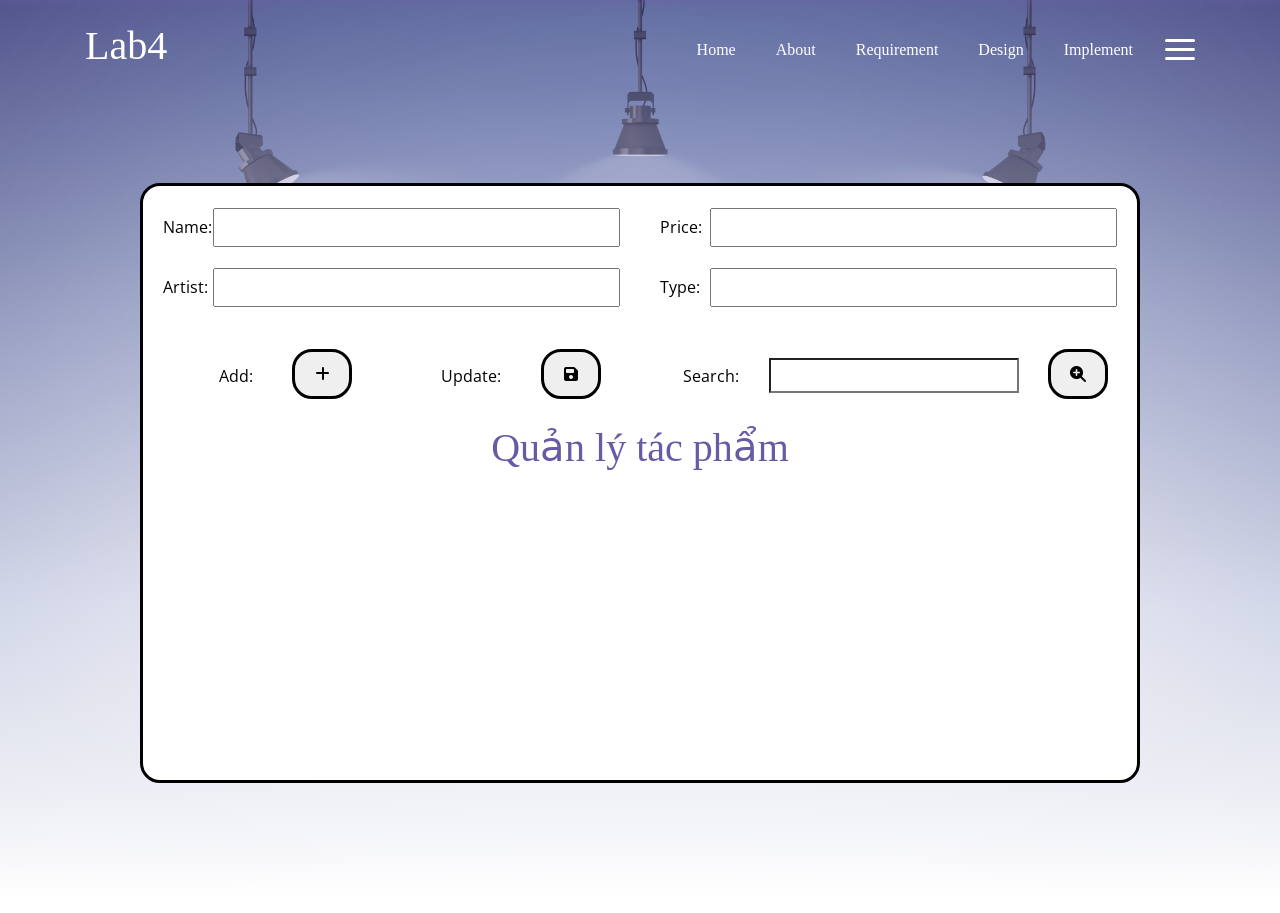
<file: implement.html>
<!DOCTYPE html>
<html lang="en">

<head>
    <meta charset="utf-8">
    <meta name="viewport" content="width=device-width, initial-scale=1, shrink-to-fit=no">
    <meta name="description" content="Start your development with Meyawo landing page.">
    <meta name="author" content="Devcrud">
    <title>HoangLeNguyenManh</title>
    <!-- font icons -->
    <link rel="stylesheet" href="https://cdnjs.cloudflare.com/ajax/libs/font-awesome/6.4.2/css/all.min.css"
        integrity="sha512-z3gLpd7yknf1YoNbCzqRKc4qyor8gaKU1qmn+CShxbuBusANI9QpRohGBreCFkKxLhei6S9CQXFEbbKuqLg0DA=="
        crossorigin="anonymous" referrerpolicy="no-referrer" />
    <link rel="stylesheet" href="vendors/themify-icons/css/themify-icons.css">
    <!-- Bootstrap + Meyawo main styles -->
    <link rel="stylesheet" href="css/meyawo.css">
</head>

<body onload="renderListBook()" data-spy="scroll" data-target=".navbar" data-offset="40" id="home">
<style>
    
    #menuicon {
        color: #fff;
        background-color: rgba(7, 7, 7, 0);
        border: none;
    }

    body {
    color: #000; /* Đặt màu chữ về mặc định, thường là đen (#000) */
}

</style>

<!-- Page Navbar -->
<nav class="custom-navbar" data-spy="affix" data-offset-top="20">
    <div class="container">
        <a class="logo" href="#"><h1 style="color: #fff;">Lab4</h1></a>
        <ul class="nav">
            <li class="items ml-md-3">
                <a href="index.html" class="btn btn-primary" id="menuicon" >Home</a>
            </li>
            <li class="items ml-md-3">
                <a href="about.html" class="btn btn-primary" id="menuicon" >About</a>
            </li>
            <li class="items ml-md-3">
                <a href="requirement.html" class="btn btn-primary" id="menuicon" >Requirement</a>
            </li>
            <li class="items ml-md-3">
                <a href="design.html" class="btn btn-primary"id="menuicon">Design</a>
            </li>
            <li class="items ml-md-3">
                <a href="implement.html" class="btn btn-primary" id="menuicon" >Implement</a>
            </li>
            
          
           
        </ul>
        <a href="javascript:void(0)" id="nav-toggle" class="hamburger hamburger--elastic">
            <div class="hamburger-box">
                <div class="hamburger-inner"></div>
            </div>
        </a>
    </div>
</nav><!-- End of Page Navbar -->

<style>
    /* Add this CSS to your HTML or link it from an external CSS file */
    .about {
        position: relative;
    }

    .about .overlay {
        opacity: 0; /* Set opacity to 0 to remove the overlay */
    }

    .about-caption {
        padding: 20px;
    }
</style>

<!-- page header -->
<header id="home" class="header">
    <div class="overlay"></div>
    <!-- about section -->
    <section class="section pt-0" id="about">
        <!-- container -->
        <div class="container text-center">
            <!-- about wrapper -->
            <div class="about">
                <div class="about-caption">
                    <style>
                        *{
                        margin: 0;
                        padding: 0;
                    }
                    
                    
                    .quanly{
                        height: 600px;
                        width: 1000px;
                        border-radius: 20px;
                        border: solid black;
                        margin-bottom: 40px;
                        background-color: #fff;

                    }
                    
                    .quanly_head{
                        height: 40%;
                    }
                    
                    .quanly--dulieu{
                        display: flex;
                    
                    }
                    
                    .head--top{
                        display: flex;
                        height: 60%;
                        justify-content: space-around;
                    }
                    
                    .head--body{
                        display: flex;
                        flex-direction: column  ;
                        height: 100%;
                        flex: 1;
                        padding: 0 20px;
                        justify-content: space-evenly;
                    }
                    
                    .dulieu--input{
                           flex: 1;
                           min-height: 25px;
                    }
                    
                    .quanly--label{
                        display: flex;
                         min-width: 50px;
                         min-height: 25px;
                         align-items: center;
                         padding-top: 7px;
                    
                    }
                    
                    .head--bottom{
                        min-height: 40%;
                        display: flex;
                    }
                    
                    .quanly--button{
                       display: flex; 
                       justify-content: space-evenly;
                          
                    }
                    
                    .button1, .button2{
                        flex: 1;
                    }
                    .button3{
                        flex: 2;
                    }
                    
                    .quanly--button button{
                        height: 50px;
                        min-width: 60px;
                        margin-top: 20px;
                        border: solid black;
                        border-radius: 20px;
                    }
                    
                    .button--label{
                        min-width: 70px;
                        display: flex;
                        align-items: center;
                        justify-content: flex-end;
                        padding-top: 8px;
                    }
                    
                    .quanly--button button:active{
                      opacity: 0.5;    
                    }
                    
                    .quanly--button button:hover{
                           cursor: grab ;
                    }
                    
                    .quanly_top{
                        min-height: 60%;
                    }
                    
                    .top-title{
                        display: flex;
                        justify-content: center;
                    }
                    
                     
                    .list-book{
                        display: flex;
                        justify-content: center;
                    }
                    .list-book table{
                    width: 100%;
                    }
                    
                    
                        .list-book {
                            max-height: 300px; /* Đặt chiều cao tối đa của phần chứa bảng */
                            overflow: auto; /* Tạo thanh cuộn khi cần thiết */
                        }
                        
                        #list-search{
                            margin-top: 29px;
                            height: 35px;
                            width: 250px;
                        }
                    
                       </style>
                    
                        <!-- tạo phần thêm dữ liệu của hệ thống quản lý sản phẩm -->
                            <div class="quanly">
                                <form class="quanly_head" id="myForm">
                                    <div class="head--top">
                                        <div class="head--body">
                                            <div class="quanly--dulieu">
                                                <label class="quanly--label" for="">Name:</label>
                                                <input class="dulieu--input" id="nameField" type="text">
                                            </div>
                                            <div class="quanly--dulieu">
                                                <label class="quanly--label" for="">Artist:</label>
                                                <input class="dulieu--input" id="artistField" type="text">
                                            </div>
                                        </div>
                                        <div class="head--body">
                                            <div class="quanly--dulieu">
                                                <label class="quanly--label" for="">Price:</label>
                                                <input class="dulieu--input" id="priceField" type="text">
                                            </div>
                                            <div class="quanly--dulieu">
                                                <label class="quanly--label" for="">Type:</label>
                                                <input class="dulieu--input" id="typeField" type="text">
                                            </div>
                                        </div>
                                    </div>
                                    <div class="head--bottom">
                                        <div class="quanly--button button1">
                                            <label class="button--label" for="">Add:</label>
                                            <button id="addButton"> <i class="fa-solid fa-plus"></i> </button>
                                        </div>
                                        <div class="quanly--button button2" >
                                            <label class="button--label" for="">Update:</label>
                                            <button id="saveButton"> <i class="fa-solid fa-floppy-disk"></i> </button>
                                        </div>
                                        <div class="quanly--button button3">
                                            <label class="button--label" for="">Search:</label>
                                            <div class="search_container"> <input type="search" id="list-search"> </div>
                                                <button id="searchButton"><i class="fa-solid fa-magnifying-glass-plus"></i></button>
                                            </div>
                                        </div>
                                </form>
                                <div class="quanly_top">
                                    <div class="top-title">
                                        <h1> Quản lý tác phẩm </h1>
                                    </div>
                    
                                    <div class="list-book" id="list-book">
                                        <table id="table-book" border="1" cellpadding="0">
                    
                                        </table>
                                    </div>
                    
                                    </ul>
                                </div>
                            </div>
                        </div>
                        </div>
                </div>
            </div><!-- end of about wrapper -->
        </div><!-- end of container -->
    </section> <!-- end of about section -->
</header><!-- end of page header -->


</div>
   
   
   
 
    
     <!-- core  -->
     <script src="vendors/jquery/jquery-3.4.1.js"></script>
     <script src="vendors/bootstrap/bootstrap.bundle.js"></script>
 
     <!-- bootstrap 3 affix -->
     <script src="vendors/bootstrap/bootstrap.affix.js"></script>
 
     <!-- Meyawo js -->
      <script src="js/meyawo.js"></script>
</body>

</html>
</file>
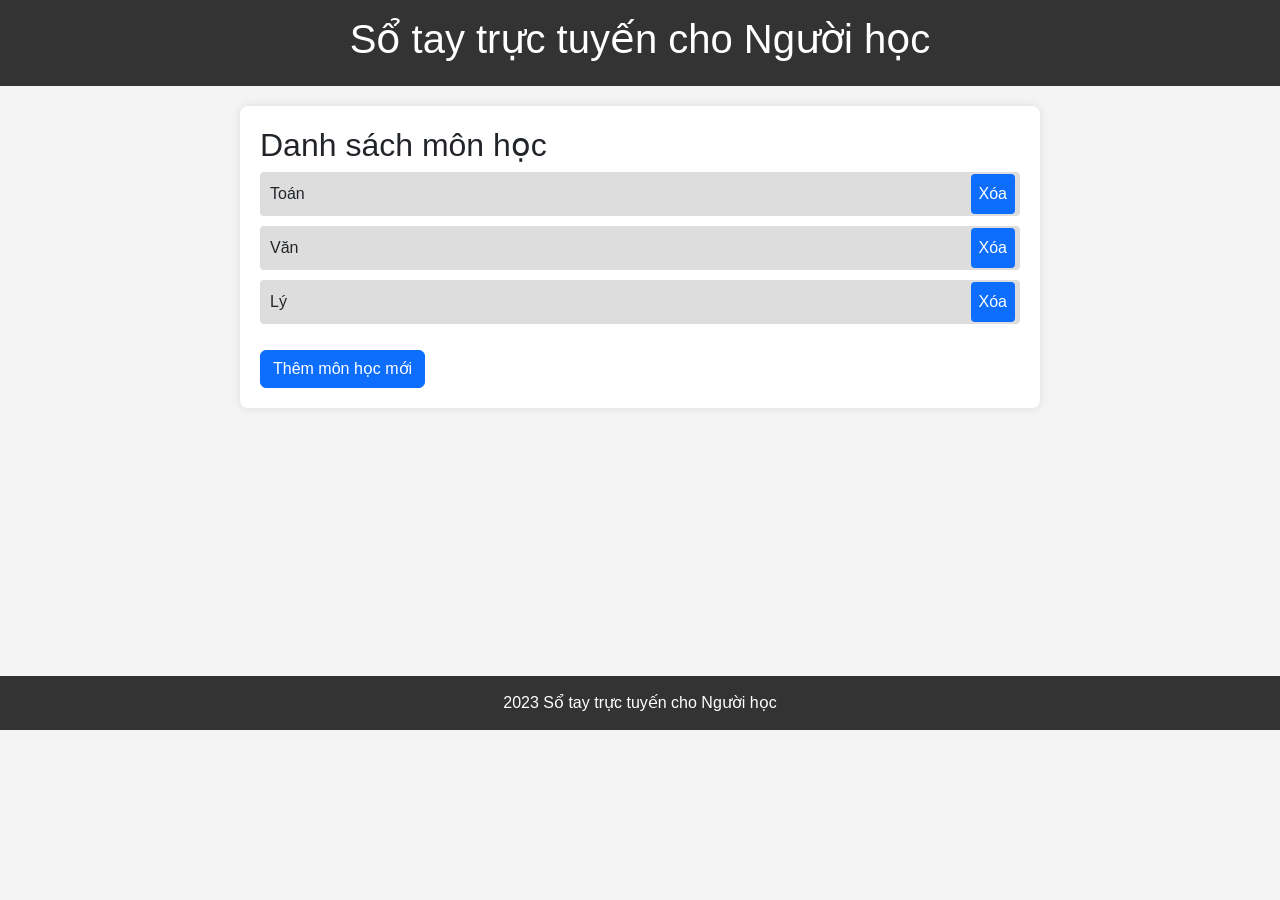
<file: lab5-implementation.html>
<!DOCTYPE html>
<html lang="en">

<head>
    <meta charset="UTF-8">
    <meta name="viewport" content="width=device-width, initial-scale=1.0">
    <title>Sổ tay trực tuyến cho Người học</title>
    <link rel="stylesheet" href="https://cdn.jsdelivr.net/npm/bootstrap@5.3.2/dist/css/bootstrap.min.css"
        integrity="sha384-T3c6CoIi6uLrA9TneNEoa7RxnatzjcDSCmG1MXxSR1GAsXEV/Dwwykc2MPK8M2HN" crossorigin="anonymous">
    <link rel="stylesheet" href="./css/styles.css">
</head>

<body>
    <div class="containers">
        <header>
            <h1>Sổ tay trực tuyến cho Người học</h1>
        </header>
        <main id="mainContent">
            <h2>Danh sách môn học</h2>
            <ul id="subject-list" class="subject-list">
                <!-- Danh sách môn học sẽ được hiển thị ở đây -->
            </ul>
            <button class="btn btn-primary" onclick="addSubject()">Thêm môn học mới</button>
        </main>

        <footer>
            2023 Sổ tay trực tuyến cho Người học
        </footer>
    </div>
    <script src="./js/script.js"></script>
</body>

</html>
</file>
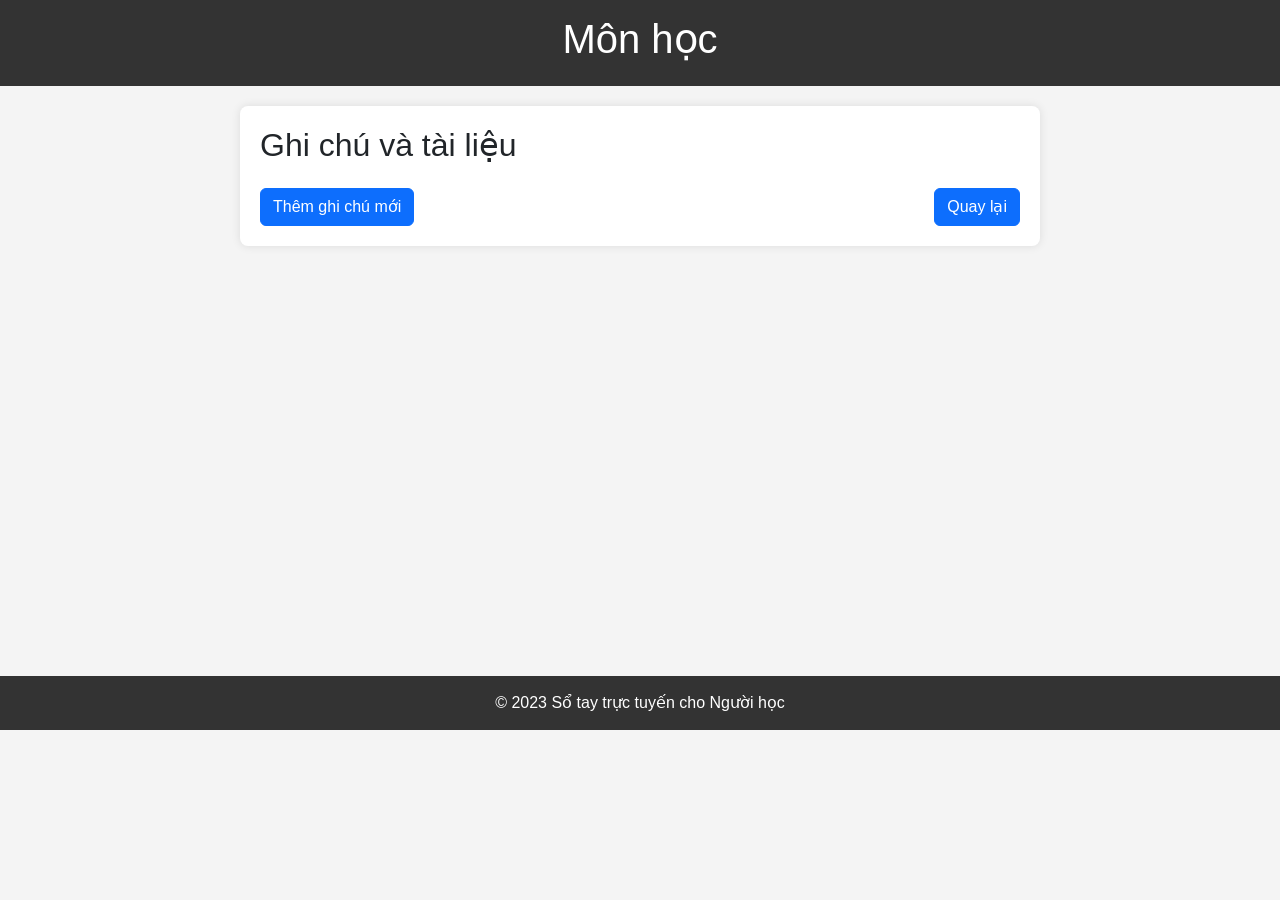
<file: lab5-implementation1.html>
<!DOCTYPE html>
<html lang="en">

<head>
    <meta charset="UTF-8">
    <meta name="viewport" content="width=device-width, initial-scale=1.0">
    <title>Môn học</title>
    <link rel="stylesheet" href="https://cdn.jsdelivr.net/npm/bootstrap@5.3.2/dist/css/bootstrap.min.css"
        integrity="sha384-T3c6CoIi6uLrA9TneNEoa7RxnatzjcDSCmG1MXxSR1GAsXEV/Dwwykc2MPK8M2HN" crossorigin="anonymous">
    <link rel="stylesheet" href="./css/styles.css">
</head>

<body>
    <header>
        <h1 id="subject-title">Môn học</h1>
    </header>

    <main>
        <h2>Ghi chú và tài liệu</h2>
        <ul id="note-list" class="note-list">
            <!-- Danh sách ghi chú sẽ được hiển thị ở đây -->
        </ul>
        <div class="button">
            <button class="btn btn-primary" id="add-note-btn">Thêm ghi chú mới</button>
            <a class="btn btn-primary" href="./lab5-implementation.html"> Quay lại </a>
        </div>
    </main>

    <footer>
        &copy; 2023 Sổ tay trực tuyến cho Người học
    </footer>

    <div id="note-modal" class="modal">
        <div class="modal-content">
            <span class="close" onclick="closeModal()">&times;</span>
            <label for="note-title">Tiêu đề ghi chú:</label>
            <input type="text" id="note-title" placeholder="Nhập tiêu đề...">
            <label for="note-content">Nội dung:</label>
            <textarea id="note-content" placeholder="Nhập nội dung..."></textarea>
            <button class="btn btn-primary" onclick="addNote()">Thêm ghi chú</button>
        </div>
    </div>

    <script>
        var notes = [];

        // Thêm đoạn mã xử lý logic cho trang môn học
        document.getElementById('add-note-btn').addEventListener('click', openModal);

        function openModal() {
            var modal = document.getElementById('note-modal');
            modal.style.display = 'block';
        }

        function closeModal() {
            var modal = document.getElementById('note-modal');
            modal.style.display = 'none';
        }

        function addNote() {
            var titleInput = document.getElementById('note-title');
            var contentInput = document.getElementById('note-content');

            var title = titleInput.value.trim();
            var content = contentInput.value.trim();

            if (title !== '' && content !== '') {
                // Thêm ghi chú mới vào danh sách
                notes.push({ title: title, content: content });

                // Lưu danh sách ghi chú vào Local Storage
                saveNotesToLocal();

                // Đóng hộp thoại và làm mới danh sách ghi chú
                closeModal();
                displayNotes();
            }
        }

        // Hàm lưu danh sách ghi chú vào Local Storage
        function saveNotesToLocal() {
            localStorage.setItem('notes', JSON.stringify(notes));
        }

        // Hàm hiển thị danh sách ghi chú
        function displayNotes() {
            var noteList = document.getElementById('note-list');
            noteList.innerHTML = '';

            for (var i = 0; i < notes.length; i++) {
                var newNote = document.createElement('li');
                newNote.innerHTML = `<strong>${notes[i].title}</strong>: ${notes[i].content}`;

                // Thêm nút hoàn thành và sự kiện xóa
                var completeButton = document.createElement('button');
                completeButton.textContent = 'Hoàn thành';
                completeButton.onclick = function (index) {
                    return function () {
                        deleteNote(index);
                    };
                }(i);

                newNote.appendChild(completeButton);
                noteList.appendChild(newNote);
            }
        }

        // Hàm xóa ghi chú theo chỉ mục
        function deleteNote(index) {
            var confirmDelete = confirm('Bạn có chắc chắn muốn xóa ghi chú này?');
            if (confirmDelete) {
                // Xóa ghi chú khỏi mảng notes
                notes.splice(index, 1);

                // Lưu danh sách ghi chú vào Local Storage
                saveNotesToLocal();

                // Hiển thị lại danh sách ghi chú
                displayNotes();
            }
        }

        // Hàm lấy danh sách ghi chú từ Local Storage khi trang được tải
        function loadNotesFromLocal() {
            var storedNotes = localStorage.getItem('notes');
            if (storedNotes) {
                notes = JSON.parse(storedNotes);
            }

            // Hiển thị danh sách ghi chú khi trang được tải
            displayNotes();
        }

        // Gọi hàm này khi trang được tải để nạp danh sách ghi chú từ Local Storage
        loadNotesFromLocal();
    </script>
</body>

</html>
</file>
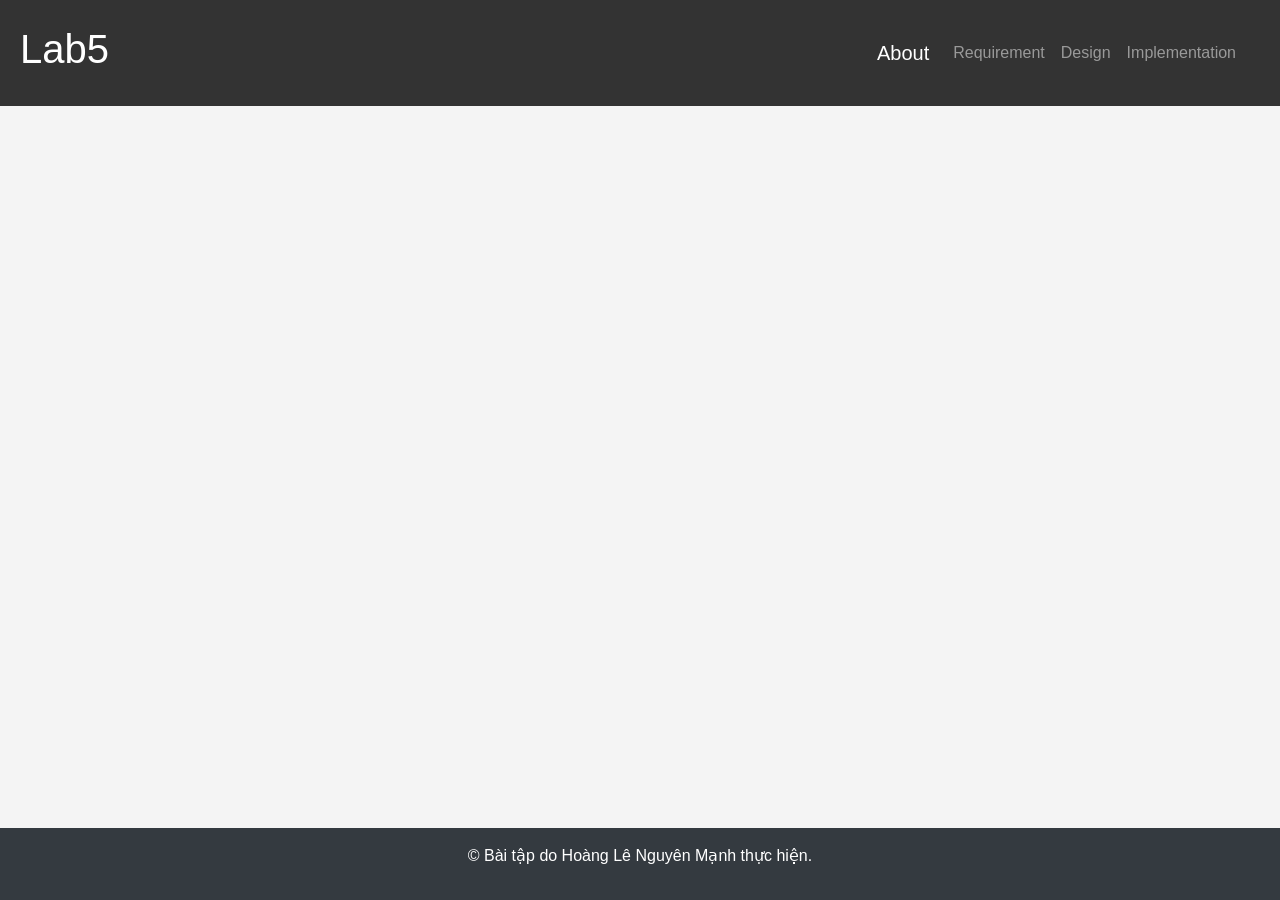
<file: lab5.html>
<!DOCTYPE html>
<html lang="vi">

<head>
    <meta charset="UTF-8">
    <meta name="viewport" content="width=device-width, initial-scale=1.0">
    <title>22130163</title>
    <!-- Liên kết với Bootstrap CSS -->
    <link rel="stylesheet" href="https://stackpath.bootstrapcdn.com/bootstrap/4.5.2/css/bootstrap.min.css">
    <style>
        body {
            background-color: #f4f4f4;
            margin: 0;
            /* Reset margin to ensure full width */
            padding: 0;
            /* Reset padding */
        }

        header {
            background-color: #333;
            color: #fff;
            text-align: center;
            padding: 20px;
            position: relative;
            /* Thêm thuộc tính position: relative */
            z-index: 1;
            /* Đặt z-index cho header */
        }

        nav {
            padding: 10px;
            position: relative;
            /* Thêm thuộc tính position: relative */
            z-index: 1;
            /* Đặt z-index cho nav */
        }

        .sticky-top {
            position: sticky;
            top: 0;
            z-index: 1000;
            /* Đặt z-index cao hơn nếu cần */
        }

        section {
            padding: 20px;
            display: flex;
            flex-direction: column;
            flex-wrap: wrap;
            overflow-y: auto;
            /* Thêm thanh cuộn dọc khi nội dung vượt quá chiều cao */
            padding-bottom: 100px;
            /* Thêm padding-bottom để giảm nguy cơ che khuất bởi footer */
            position: relative;
            /* Thêm thuộc tính position: relative */
            z-index: 0;
            /* Đặt z-index cho section */

        }

        article {
            background-color: #fff;
            padding: 15px;
            border-radius: 5px;
            margin-right: 20px;
            flex: 1;
        }

        .sidebar {
            background-color: #f8f9fa;
            padding: 15px;
            border-radius: 5px;
            flex-basis: 25%;
        }

        footer {
            background-color: #333;
            color: #fff;
            text-align: center;
            padding: 10px;
            position: fixed;
            width: 100%;
            bottom: 0;
            margin-top: 20px;
            /* Thêm margin-top để giảm nguy cơ che khuất bởi section */
            z-index: 1;
            /* Đặt z-index cho footer */
        }

        .img_content {
            border-radius: 5px;
            width: 320px;
            height: 230px;
        }

        .container_content {
            border-bottom: 1px solid black;
        }

        .sidebar_content {
            margin-top: 40px;
        }

        .header_dulich {
            background-color: rgb(119, 121, 119);
        }

        .hinhgoiy {
            width: 150px;
            height: 100px;
            border-radius: 2px;
        }

        .containers {
            border: 2px solid black;
            border-radius: 5px;
        }
    </style>

</head>

<body>
    <header class="d-flex justify-content-between">
        <a style="color: #fff;" class="navbar-brand" href="about.html">
            <h1>Lab5</h1>
        </a>
        <nav class="navbar navbar-expand-lg navbar-dark">
            <a class=". navbar-brand" href="about.html">About</a>
            <button class="navbar-toggler" type="button" data-toggle="collapse" data-target="#navbarNav"
                aria-controls="navbarNav" aria-expanded="false" aria-label="Toggle navigation">
                <span class="navbar-toggler-icon"></span>
            </button>
            <div class="collapse navbar-collapse" id="navbarNav">
                <ul class="navbar-nav">
                    <li class="nav-item">
                        <a class="nav-link" href="#labContent2" data-toggle="collapse">Requirement</a>
                    </li>
                    <li class="nav-item">
                        <a class="nav-link" href="#labContent1" data-toggle="collapse">Design</a>
                    </li>
                    <li class="nav-item">
                        <a class="nav-link" href="./lab5-implementation.html">Implementation</a>
                    </li>
                </ul>
            </div>
        </nav>
    </header>

    <section id="labContent2" class="collapse">
        <article class="d-flex flex-column align-items-center">
            <div>
                <h3>Requirement: (1) Tạo ra một user scenario
                    (2) Chọn 1 bước trong user scenario để thiết kế 1 form giao diện Web trên công cụ thiết kế đã chọn.
                    Sau đó thiết kế trên Figma rồi chuyển sang html tương ứng cho thiết kế này.
                    Upload lên github: trong file html có chèn hình ảnh của user scenario ở (1) và đường dẫn của file
                    thiết kế ở (2).</h3>
            </div>
        </article>
    </section>

    <section id="labContent1" class="collapse">
        <article class="d-flex flex-column align-items-center">
            <div>
                <img style="width: 800px; height: 800px;" src="imgs/Screenshot 2023-11-30 164734.png" alt="">
                <a href="imgs/lab5giay.jpg" download>
                    <button class="btn-rounded btn btn-primary mt-4">Download</button>
                </a>
            </div>
            <div>
                <img style="width: 800px; height: 800px;" src="imgs/lab5giay.jpg" alt="">
                <a href="imgs/lab5giay.jpg" download>
                    <button class="btn-rounded btn btn-primary mt-4">Download</button>
                </a>
            </div>
            <div>
                <img style="width: 800px;" src="imgs/lab5figma.jpg" alt="">
                <a href="imgs/lab5figma.jpg" download>
                    <button class="btn-rounded btn btn-primary mt-4">Download</button>
                </a>
                <a
                    href="https://www.figma.com/file/vGGdb0HJ5WMHfNUUfYnEH8/Untitled?type=design&mode=design&t=XdEVHfOrjhPft0SB-0">
                    <button class="btn-rounded btn btn-outline-primary mt-4">Go To Figma</button>
                </a>

            </div>
        </article>
    </section>





    <footer class="footer mt-auto py-3 bg-dark">
        <div class="container text-center">
            <p class="text-white">&copy; Bài tập do Hoàng Lê Nguyên Mạnh thực hiện.</p>
        </div>
    </footer>

    <!-- Liên kết với Bootstrap JS và Popper.js -->
    <script src="https://code.jquery.com/jquery-3.5.1.slim.min.js"></script>
    <script src="https://cdn.jsdelivr.net/npm/@popperjs/core@2.9.3/dist/umd/popper.min.js"></script>
    <script src="https://stackpath.bootstrapcdn.com/bootstrap/4.5.2/js/bootstrap.min.js"></script>

</body>

</html>
</file>
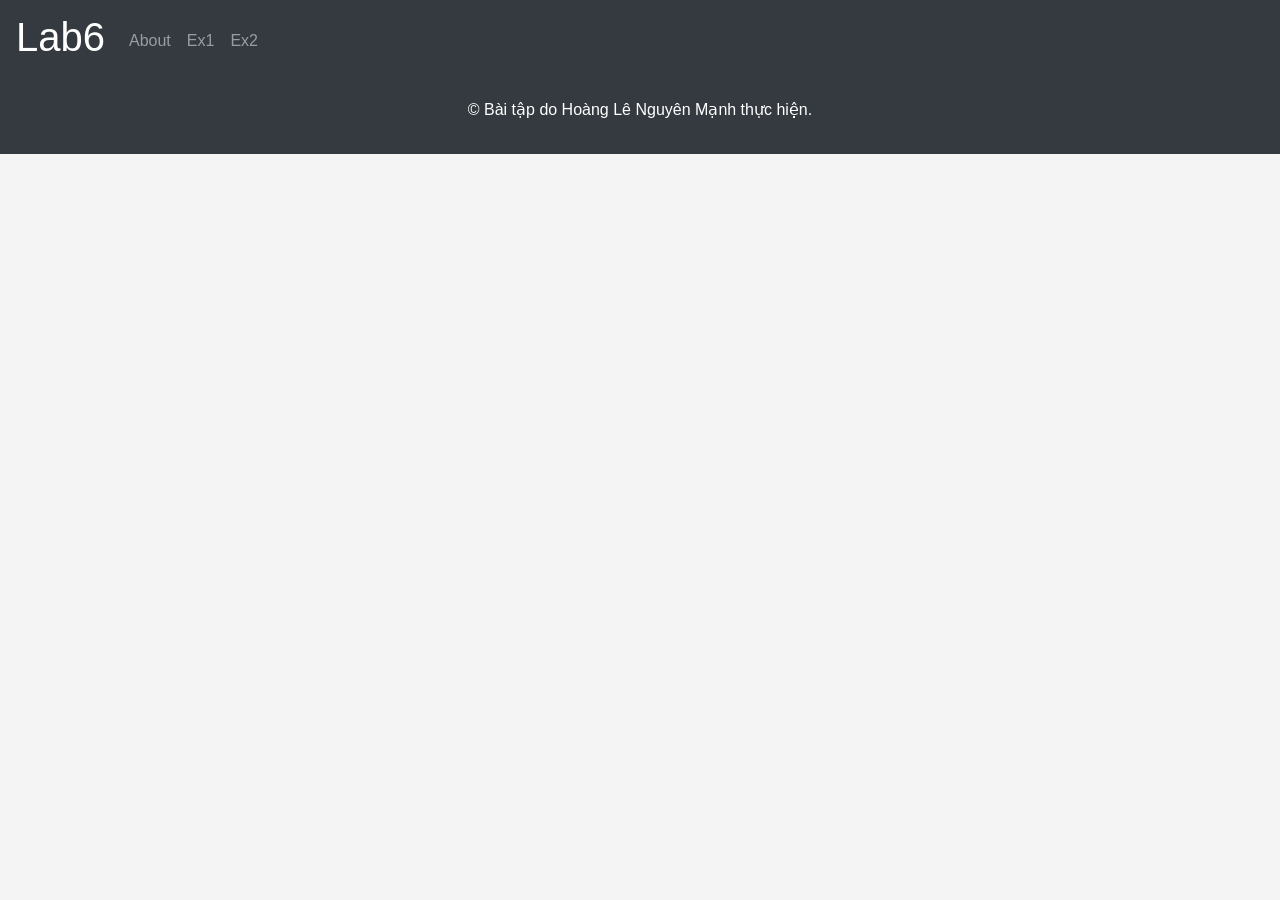
<file: lab6.html>
<!DOCTYPE html>
<html lang="en">

<head>
    <meta charset="UTF-8">
    <meta name="viewport" content="width=device-width, initial-scale=1.0">
    <title>22130163</title>
    <!-- Link đến Bootstrap CSS -->
    <link rel="stylesheet" href="https://stackpath.bootstrapcdn.com/bootstrap/4.5.2/css/bootstrap.min.css">
    <style>
        body {
            background-color: #f4f4f4;
        }

        header {
            background-color: #333;
            color: #fff;
            text-align: center;
            padding: 20px;
        }

        nav {
            background-color: #666;
            padding: 10px;
        }

        section {
            padding: 20px;
        }

        article {
            background-color: #fff;
            padding: 15px;
            border-radius: 5px;
        }

        footer {
            background-color: #333;
            color: #fff;
            text-align: center;
            padding: 10px;
        }
    </style>
</head>

<body>
    <nav class="navbar navbar-expand-lg navbar-dark bg-dark">
        <a class=". navbar-brand" href="about.html"><h1>Lab6</h1></a>
        <button class="navbar-toggler" type="button" data-toggle="collapse" data-target="#navbarNav"
            aria-controls="navbarNav" aria-expanded="false" aria-label="Toggle navigation">
            <span class="navbar-toggler-icon"></span>
        </button>
        <div class="collapse navbar-collapse" id="navbarNav">
            <ul class="navbar-nav">
                <li class="nav-item">
                    <a class="nav-link" href="about.html">About</a>
                </li>
                <li class="nav-item">
                    <a class="nav-link" href="ex1.html" >Ex1</a>
                </li>
                <li class="nav-item">
                    <a class="nav-link" href="ex2.html">Ex2</a>
                </li>
            </ul>
        </div>
    </nav>

    <!-- <section id="labContent" class="collapse">
        <article>
            <div class="row d-flex align-items-center justify-content-center">
                <div class="d-flex justify-content-center ">
                    <a style="width: 150px;" class="btn btn-primary" href="ex1.html">EX1</a>
                    <a style="width: 150px;" class="btn btn-primary mx-3" href="ex2.html">EX2</a>
                </div>
            </div>
        </article>
    </section> -->

    <footer class="footer mt-auto py-3 bg-dark">
        <div class="container text-center">
            <p class="text-white">&copy; Bài tập do Hoàng Lê Nguyên Mạnh thực hiện.</p>
        </div>
    </footer>

    <!-- Link đến Bootstrap JS và Popper.js -->
    <script src="https://code.jquery.com/jquery-3.5.1.slim.min.js"></script>
    <script src="https://cdn.jsdelivr.net/npm/@popperjs/core@2.9.3/dist/umd/popper.min.js"></script>
    <script src="https://stackpath.bootstrapcdn.com/bootstrap/4.5.2/js/bootstrap.min.js"></script>
</body>

</html>
</file>
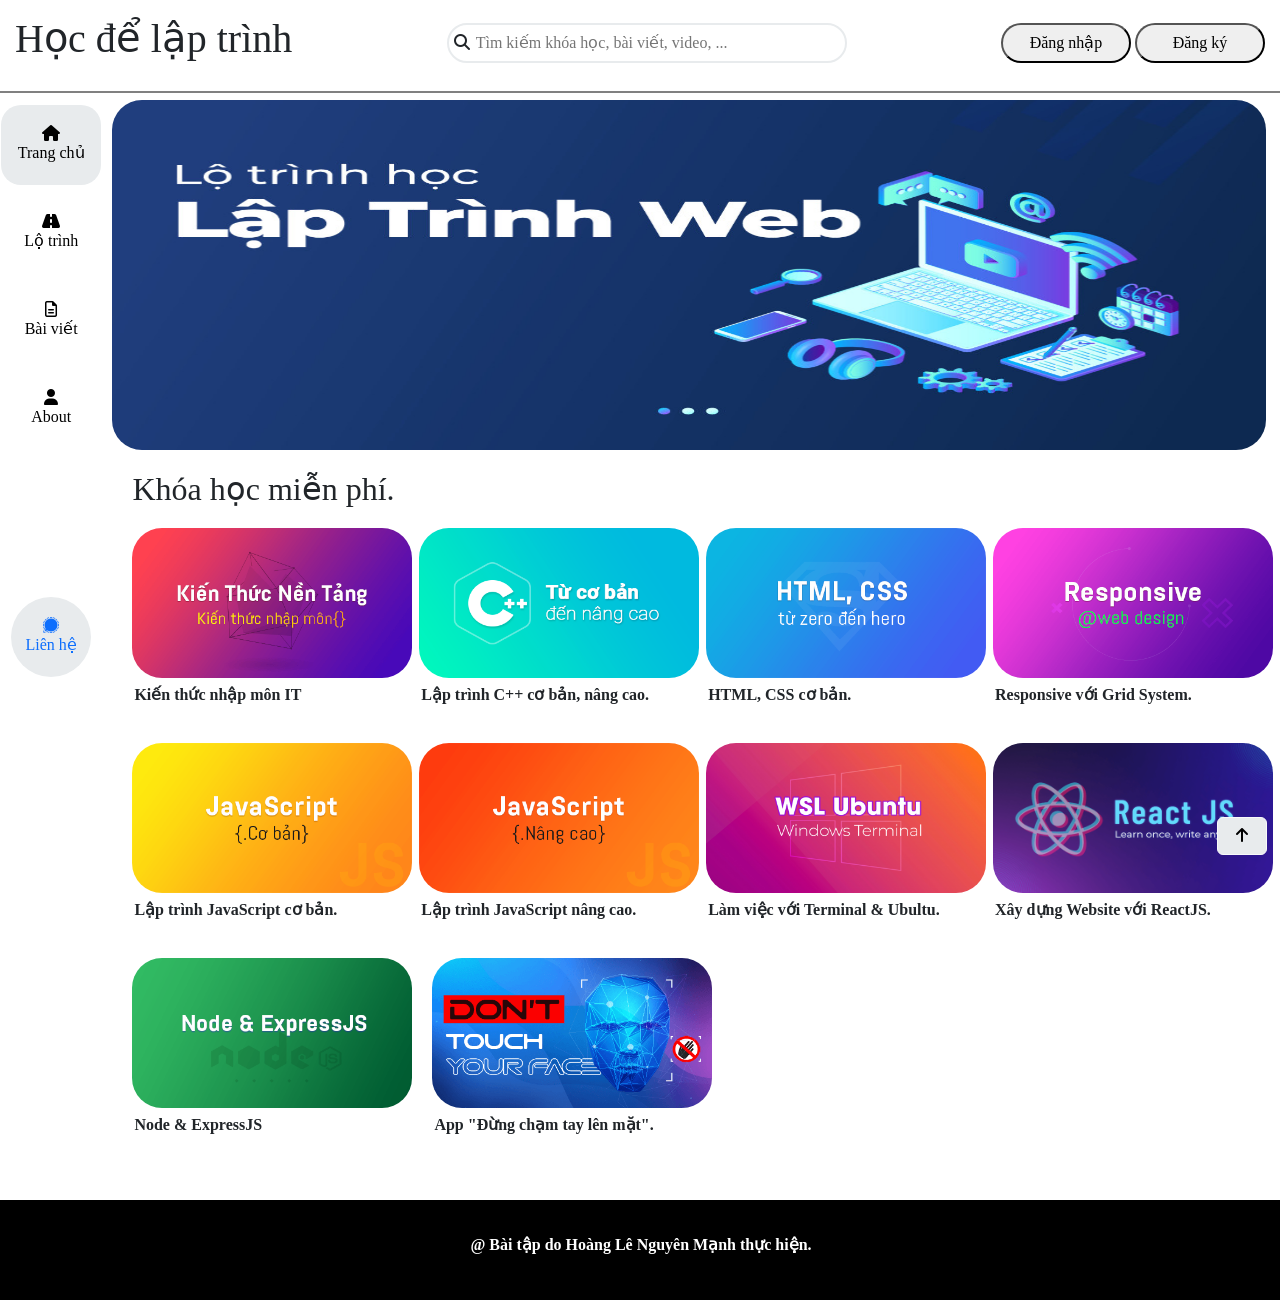
<file: lab7-implementation.html>
<!DOCTYPE html>
<html lang="en">

<head>
    <meta charset="UTF-8">
    <meta name="viewport" content="width=device-width, initial-scale=1.0">
    <title>22130163</title>
    <link href="https://cdn.jsdelivr.net/npm/bootstrap@5.0.2/dist/css/bootstrap.min.css" rel="stylesheet"
        integrity="sha384-EVSTQN3/azprG1Anm3QDgpJLIm9Nao0Yz1ztcQTwFspd3yD65VohhpuuCOmLASjC" crossorigin="anonymous">
    <link rel="stylesheet" href="fontawesome/css/all.min.css">
    <link rel="stylesheet" href="css/lab7.css">
</head>

<style>

</style>

<body>
    <!-- btn href # -->
    <a style="width: 50px; background-color: #E8EBED;" class="btnHome btn btn-light" href="#"><i class="fa-solid fa-arrow-up"></i></a>

    <!-- Button trigger modal -->
    <button type="button" class="btn btn-primary">
        Launch demo modal
    </button>

    <!-- Modal liên hệ -->
    <div class="modal fade" id="exampleModal" tabindex="-1" aria-labelledby="exampleModalLabel" aria-hidden="true">
        <div class="modal-dialog">
            <div class="modal-content">
                <div class="modal-header">
                    <h5 class="modal-title" id="exampleModalLabel">Liên hệ</h5>
                    <button type="button" class="btn-close" data-bs-dismiss="modal" aria-label="Close"></button>
                </div>
                <div class="modal-body">
                    <div class="input-group mb-3">
                        <input type="text" class="form-control" placeholder="Họ và tên"
                            aria-label="Example text with button addon" aria-describedby="button-addon1">
                    </div>
                    <div class="input-group mb-3">
                        <input type="text" class="form-control" placeholder="Số điện thoại"
                            aria-label="Example text with button addon" aria-describedby="button-addon1">
                    </div>
                    <div class="form-floating">
                        <textarea class="form-control" placeholder="Leave a comment here" id="floatingTextarea2"
                            style="height: 100px"></textarea>
                        <label for="floatingTextarea2">Comments</label>
                    </div>
                </div>
                <div class="modal-footer">
                    <button type="button" class="btn btn-secondary" data-bs-dismiss="modal">Đóng</button>
                    <button type="button" class="btn btn-primary">Gửi</button>
                </div>
            </div>
        </div>
    </div>


    <!-- header -->
    <header>
        <div>
            <h1>Học để lập trình</h1>
        </div>
        <div data-tooltip="Hãy nhấn vào đây để tìm kiếm." class="inputSearch">
            <i class="fa-solid fa-magnifying-glass"></i>
            <input class="search" type="text" placeholder="Tìm kiếm khóa học, bài viết, video, ..." />
        </div>
        <div>
            <button data-tooltip="Nhấn vào đây để đăng nhập" class="btndangnhap">Đăng nhập</button>
            <button data-tooltip="Nhấn vào đây để tạo tài khoản" class="btndangky">Đăng ký</button>
        </div>
    </header>

    </div>

    <!-- body -->
    <section>
        <!-- phần menu bên trái -->
        <div class="navigation">
            <div>
                <a class="items_nvg" href="#"> <i class="icon_nvg fa-solid fa-house"></i> <span class="text_nvg">Trang
                        chủ</span>
                </a>
                <a class="item_nvg" href="#"> <i class="icon_nvg fa-solid fa-road"></i> <span class="text_nvg">Lộ
                        trình</span>
                </a>
                <a class="item_nvg" href="#"> <i class="icon_nvg fa-regular fa-file-lines"></i> <span
                        class="text_nvg">Bài
                        viết</span>
                </a>
                <a data-tooltip="Nhấn vào đây để trở về trang about" class="item_nvg" href="about.html"> <i
                        class="icon_nvg fa-solid fa-user"></i> <span class="text_nvg">About</span>
                </a>
            </div>

            <a data-tooltip="Nhấn vào đây để xem biểu mẫu liên hệ" class="contact" data-bs-toggle="modal"
                data-bs-target="#exampleModal"><i class="fa-brands fa-signal-messenger"></i> <span>Liên hệ</span></a>

            <!-- Phần nội dung chính -->
        </div>
        <div class="mainContent">
            <!-- slide show -->
            <div class="slideshow-container">
                <div class="mySlides">
                    <img class="imgslide" src="imgs/webdev.jpg" alt="Image 1">
                </div>
                <div class="mySlides">
                    <img class="imgslide" src="imgs/webdev1.jpg" alt="Image 1">
                </div>
                <div class="mySlides">
                    <img class="imgslide" src="imgs/webdev2.jpg" alt="Image 1">
                </div>
                <div class="mySlides">
                    <img class="imgslide" src="imgs/webdev3.jpg" alt="Image 1">
                </div>
                <div class="mySlides">
                    <img class="imgslide" src="imgs/webdev5.jpg" alt="Image 1">
                </div>
            </div>
            <div class="Khoahoc">
                <h2>Khóa học miễn phí.</h2>
                <div class="khoahoc_row1">
                    <div class="cot1">
                        <img class="imgkhoahoc" src="imgs/khoahoc2.png" alt="">
                        <p>Kiến thức nhập môn IT</p>
                    </div>
                    <div class="cot1">
                        <img class="imgkhoahoc" src="imgs/khoahoc3.png" alt="">
                        <p>Lập trình C++ cơ bản, nâng cao.</p>
                    </div>
                    <div class="cot1">
                        <img class="imgkhoahoc" src="imgs/khoahoc1.png" alt="">
                        <p>HTML, CSS cơ bản.</p>
                    </div>
                    <div class="cot1">
                        <img class="imgkhoahoc" src="imgs/khoahoc4.png" alt="">
                        <p>Responsive với Grid System.</p>
                    </div>
                </div>

                <div class="khoahoc_row1">
                    <div class="cot1">
                        <img class="imgkhoahoc" src="imgs/khoahoc5.png" alt="">
                        <p>Lập trình JavaScript cơ bản.</p>
                    </div>
                    <div class="cot1">
                        <img class="imgkhoahoc" src="imgs/khoahoc6.png" alt="">
                        <p>Lập trình JavaScript nâng cao.</p>
                    </div>
                    <div class="cot1">
                        <img class="imgkhoahoc" src="imgs/khoahoc7.png" alt="">
                        <p>Làm việc với Terminal & Ubultu.</p>
                    </div>
                    <div class="cot1">
                        <img class="imgkhoahoc" src="imgs/khoahoc8.png" alt="">
                        <p>Xây dựng Website với ReactJS.</p>
                    </div>
                </div>
                <div class="khoahoc_row1">
                    <div class="cot1">
                        <img class="imgkhoahoc" src="imgs/khoahoc9.png" alt="">
                        <p>Node & ExpressJS</p>
                    </div>
                    <div class="cot1">
                        <img class="imgkhoahoc" src="imgs/khoahoc10.png" alt="">
                        <p>App "Đừng chạm tay lên mặt".</p>
                    </div>
                </div>

            </div>
    </section>

    <footer>
        <p> @ Bài tập do Hoàng Lê Nguyên Mạnh thực hiện.</p>
    </footer>






    <script>
        let slideIndex = 0;

        function showSlides() {
            let i;
            const slides = document.getElementsByClassName("mySlides");

            for (i = 0; i < slides.length; i++) {
                slides[i].style.display = "none";
            }

            slideIndex++;

            if (slideIndex > slides.length) {
                slideIndex = 1;
            }

            slides[slideIndex - 1].style.display = "block";
            setTimeout(showSlides, 5000); // Change slide every 3 seconds
        }

        showSlides(); // Start the slideshow
    </script>

    <!-- js -->
    <script src="https://cdn.jsdelivr.net/npm/bootstrap@5.0.2/dist/js/bootstrap.bundle.min.js"
        integrity="sha384-MrcW6ZMFYlzcLA8Nl+NtUVF0sA7MsXsP1UyJoMp4YLEuNSfAP+JcXn/tWtIaxVXM"
        crossorigin="anonymous"></script>
    <script src="https://cdn.jsdelivr.net/npm/@popperjs/core@2.9.2/dist/umd/popper.min.js"
        integrity="sha384-IQsoLXl5PILFhosVNubq5LC7Qb9DXgDA9i+tQ8Zj3iwWAwPtgFTxbJ8NT4GN1R8p"
        crossorigin="anonymous"></script>
    <script src="https://cdn.jsdelivr.net/npm/bootstrap@5.0.2/dist/js/bootstrap.min.js"
        integrity="sha384-cVKIPhGWiC2Al4u+LWgxfKTRIcfu0JTxR+EQDz/bgldoEyl4H0zUF0QKbrJ0EcQF"
        crossorigin="anonymous"></script>
</body>

</html>
</file>
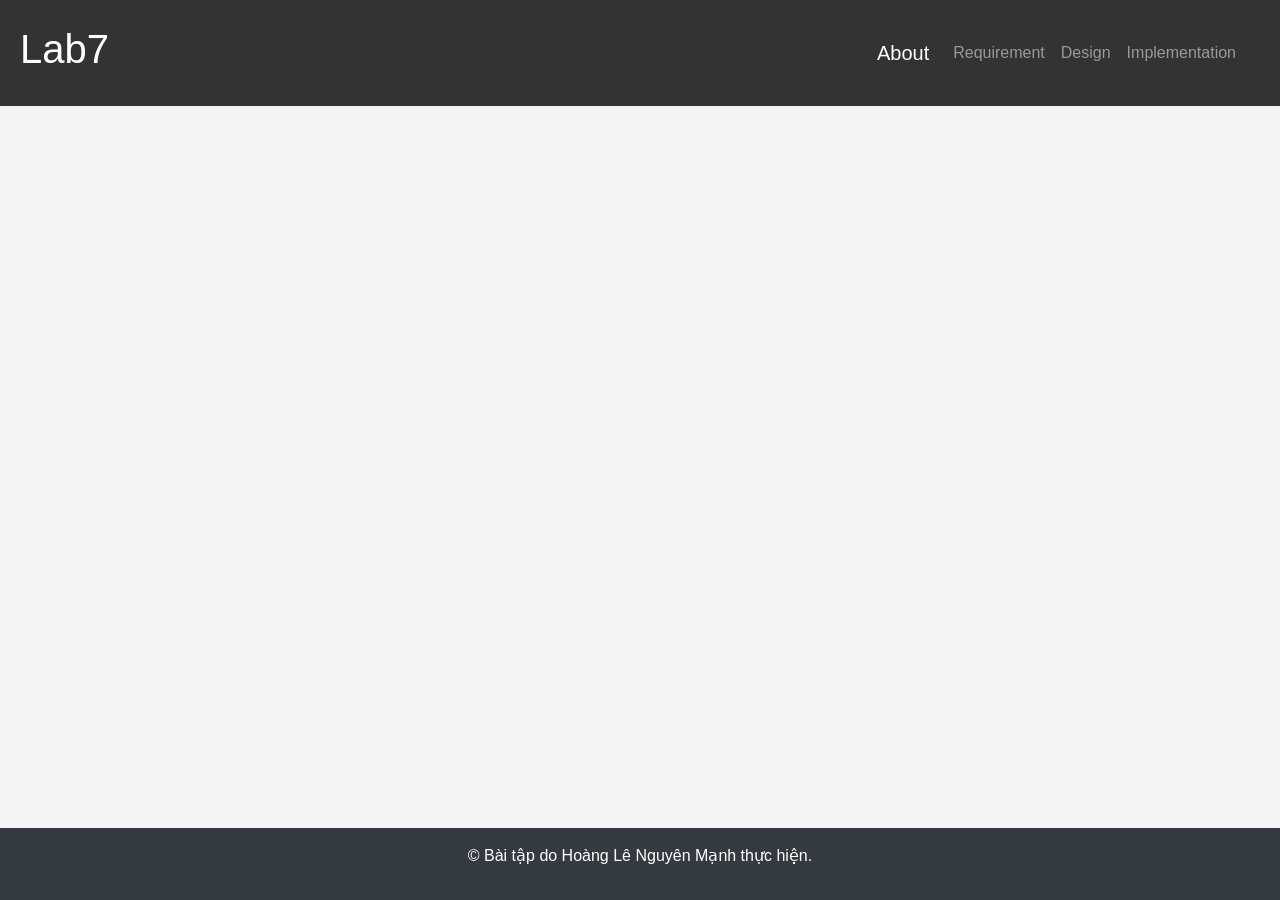
<file: lab7.html>
<!DOCTYPE html>
<html lang="vi">

<head>
    <meta charset="UTF-8">
    <meta name="viewport" content="width=device-width, initial-scale=1.0">
    <title>22130163</title>
    <!-- Liên kết với Bootstrap CSS -->
    <link rel="stylesheet" href="https://stackpath.bootstrapcdn.com/bootstrap/4.5.2/css/bootstrap.min.css">
    <style>
        body {
            background-color: #f4f4f4;
            margin: 0;
            /* Reset margin to ensure full width */
            padding: 0;
            /* Reset padding */
        }

        header {
            background-color: #333;
            color: #fff;
            text-align: center;
            padding: 20px;
            position: relative;
            /* Thêm thuộc tính position: relative */
            z-index: 1;
            /* Đặt z-index cho header */
        }

        nav {
            padding: 10px;
            position: relative;
            /* Thêm thuộc tính position: relative */
            z-index: 1;
            /* Đặt z-index cho nav */
        }

        .sticky-top {
            position: sticky;
            top: 0;
            z-index: 1000;
            /* Đặt z-index cao hơn nếu cần */
        }

        section {
            padding: 20px;
            display: flex;
            flex-direction: column;
            flex-wrap: wrap;
            overflow-y: auto;
            /* Thêm thanh cuộn dọc khi nội dung vượt quá chiều cao */
            padding-bottom: 100px;
            /* Thêm padding-bottom để giảm nguy cơ che khuất bởi footer */
            position: relative;
            /* Thêm thuộc tính position: relative */
            z-index: 0;
            /* Đặt z-index cho section */

        }

        article {
            background-color: #fff;
            padding: 15px;
            border-radius: 5px;
            margin-right: 20px;
            flex: 1;
        }

        .sidebar {
            background-color: #f8f9fa;
            padding: 15px;
            border-radius: 5px;
            flex-basis: 25%;
        }

        footer {
            background-color: #333;
            color: #fff;
            text-align: center;
            padding: 10px;
            position: fixed;
            width: 100%;
            bottom: 0;
            margin-top: 20px;
            /* Thêm margin-top để giảm nguy cơ che khuất bởi section */
            z-index: 1;
            /* Đặt z-index cho footer */
        }

        .img_content {
            border-radius: 5px;
            width: 320px;
            height: 230px;
        }

        .container_content {
            border-bottom: 1px solid black;
        }

        .sidebar_content {
            margin-top: 40px;
        }

        .header_dulich {
            background-color: rgb(119, 121, 119);
        }

        .hinhgoiy {
            width: 150px;
            height: 100px;
            border-radius: 2px;
        }

        .containers {
            border: 2px solid black;
            border-radius: 5px;
        }
    </style>

</head>

<body>
    <header class="d-flex justify-content-between">
        <a style="color: #fff;" class=". navbar-brand" href="about.html">
            <h1>Lab7</h1>
        </a>
        <nav class="navbar navbar-expand-lg navbar-dark">
            <a class="navbar-brand" href="about.html">About</a>
            <button class="navbar-toggler" type="button" data-toggle="collapse" data-target="#navbarNav"
                aria-controls="navbarNav" aria-expanded="false" aria-label="Toggle navigation">
                <span class="navbar-toggler-icon"></span>
            </button>
            <div class="collapse navbar-collapse" id="navbarNav">
                <ul class="navbar-nav">
                    <li class="nav-item">
                        <a class="nav-link" href="#labContent2" data-toggle="collapse">Requirement</a>
                    </li>
                    <li class="nav-item">
                        <a class="nav-link" href="#labContent1" data-toggle="collapse">Design</a>
                    </li>
                    <li class="nav-item">
                        <a class="nav-link" href="./lab7-implementation.html">Implementation</a>
                    </li>
                </ul>
            </div>
        </nav>
    </header>
    <section id="labContent2" class="collapse">
        <article class="d-flex flex-column align-items-center">
            <div>
                <h3>Requirement: Tạo một trang Web có nội dung bất kỳ, sử dụng linh hoạt tất cả những phần sau: Input
                    Controls, Navigation, Animations, Default Settings, Guided Actions
                    Có biểu mẫu liên hệ
                    Upload lên github</h3>
            </div>
        </article>
    </section>

    <section id="labContent1" class="collapse">
        <article class="d-flex flex-column align-items-center">
            <div>
                <img style="width: 800px; height: 800px;" src="imgs/lab7giay.jpg" alt="">
                <a href="imgs/lab7giay.jpg" download>
                    <button class="btn-rounded btn btn-primary mt-4">Download</button>
                </a>
            </div>
            <div>
                <img style="width: 800px;" src="imgs/lab7figma.jpg" alt="">
                <a href="imgs/lab7figma.jpg" download>
                    <button class="btn-rounded btn btn-primary mt-4">Download</button>
                </a>
                <a
                    href="https://www.figma.com/file/G3wpHfgyoBpS1AiEzXjwjt/Untitled?type=design&mode=design&t=XdEVHfOrjhPft0SB-0">
                    <button class="btn-rounded btn btn-outline-primary mt-4">Go To Figma</button>
                </a>

            </div>
        </article>
    </section>





    <footer class="footer mt-auto py-3 bg-dark">
        <div class="container text-center">
            <p class="text-white">&copy; Bài tập do Hoàng Lê Nguyên Mạnh thực hiện.</p>
        </div>
    </footer>

    <!-- Liên kết với Bootstrap JS và Popper.js -->
    <script src="https://code.jquery.com/jquery-3.5.1.slim.min.js"></script>
    <script src="https://cdn.jsdelivr.net/npm/@popperjs/core@2.9.3/dist/umd/popper.min.js"></script>
    <script src="https://stackpath.bootstrapcdn.com/bootstrap/4.5.2/js/bootstrap.min.js"></script>

</body>

</html>
</file>
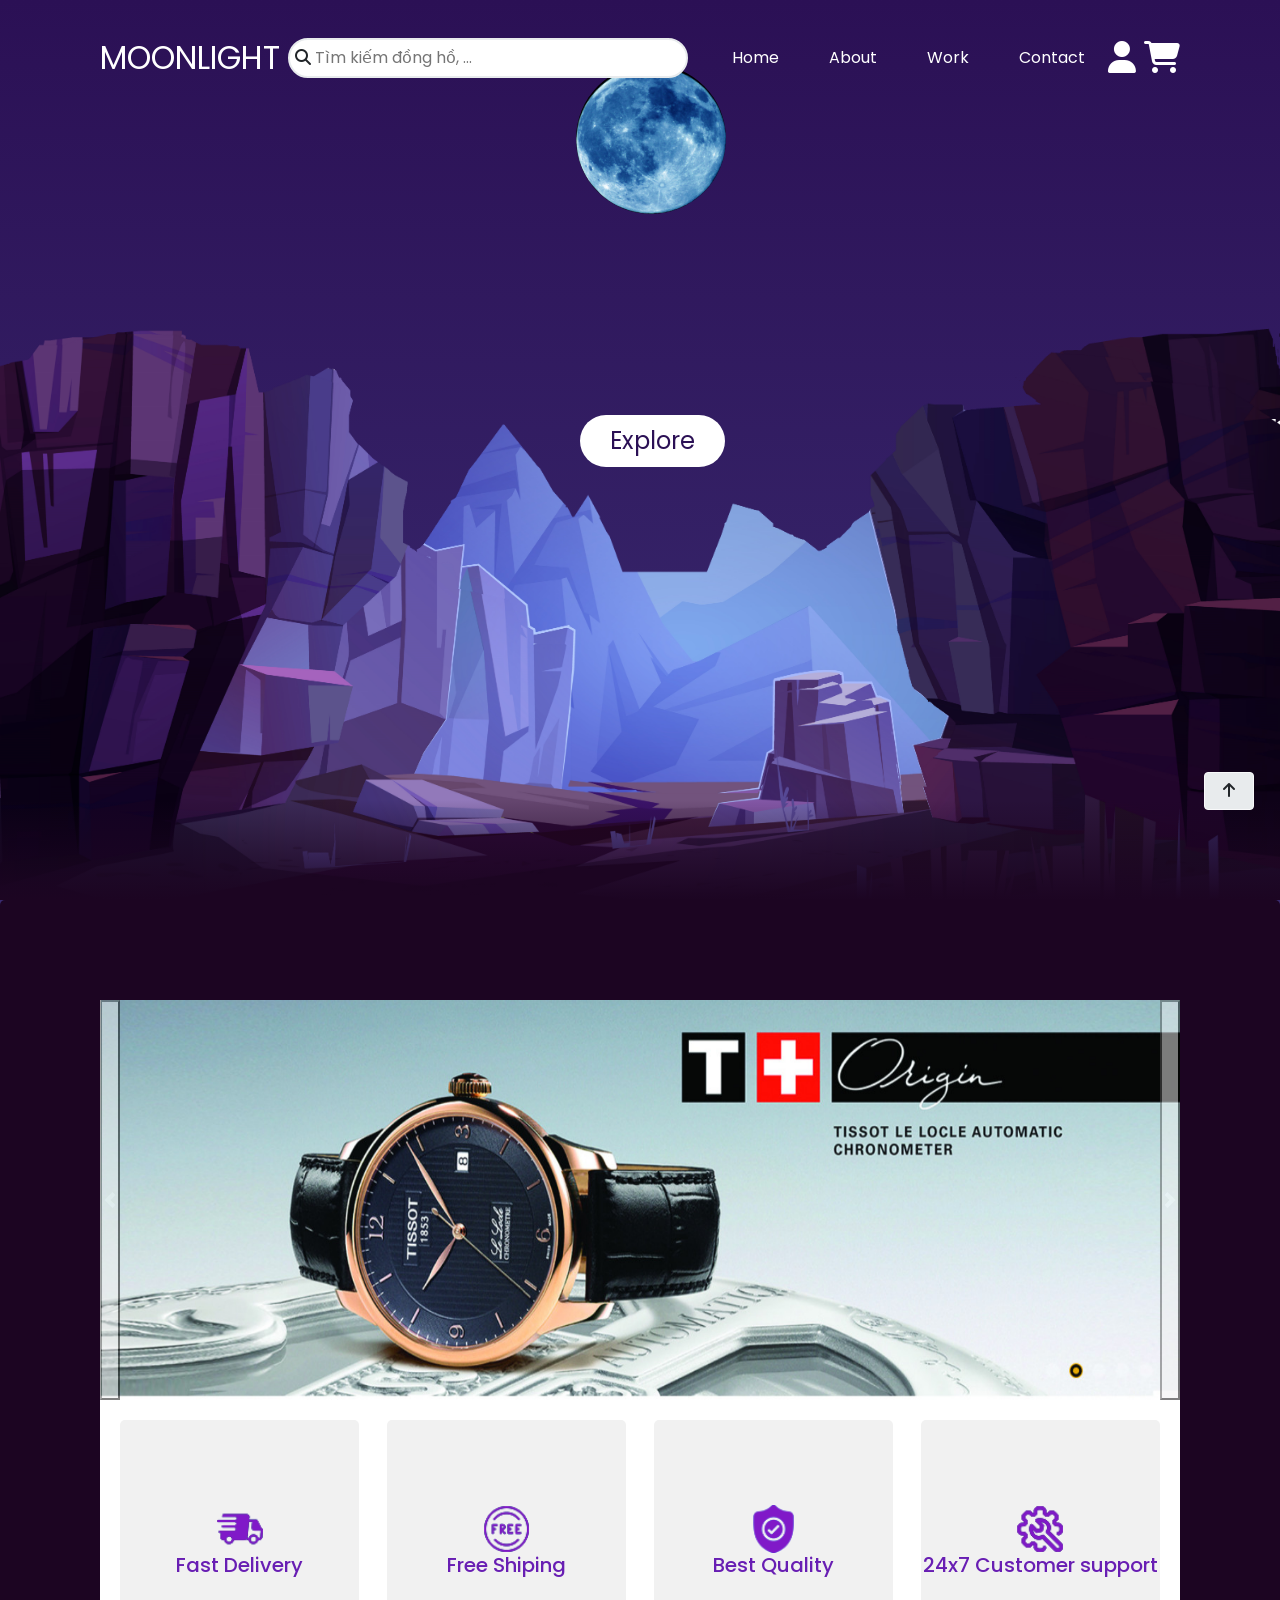
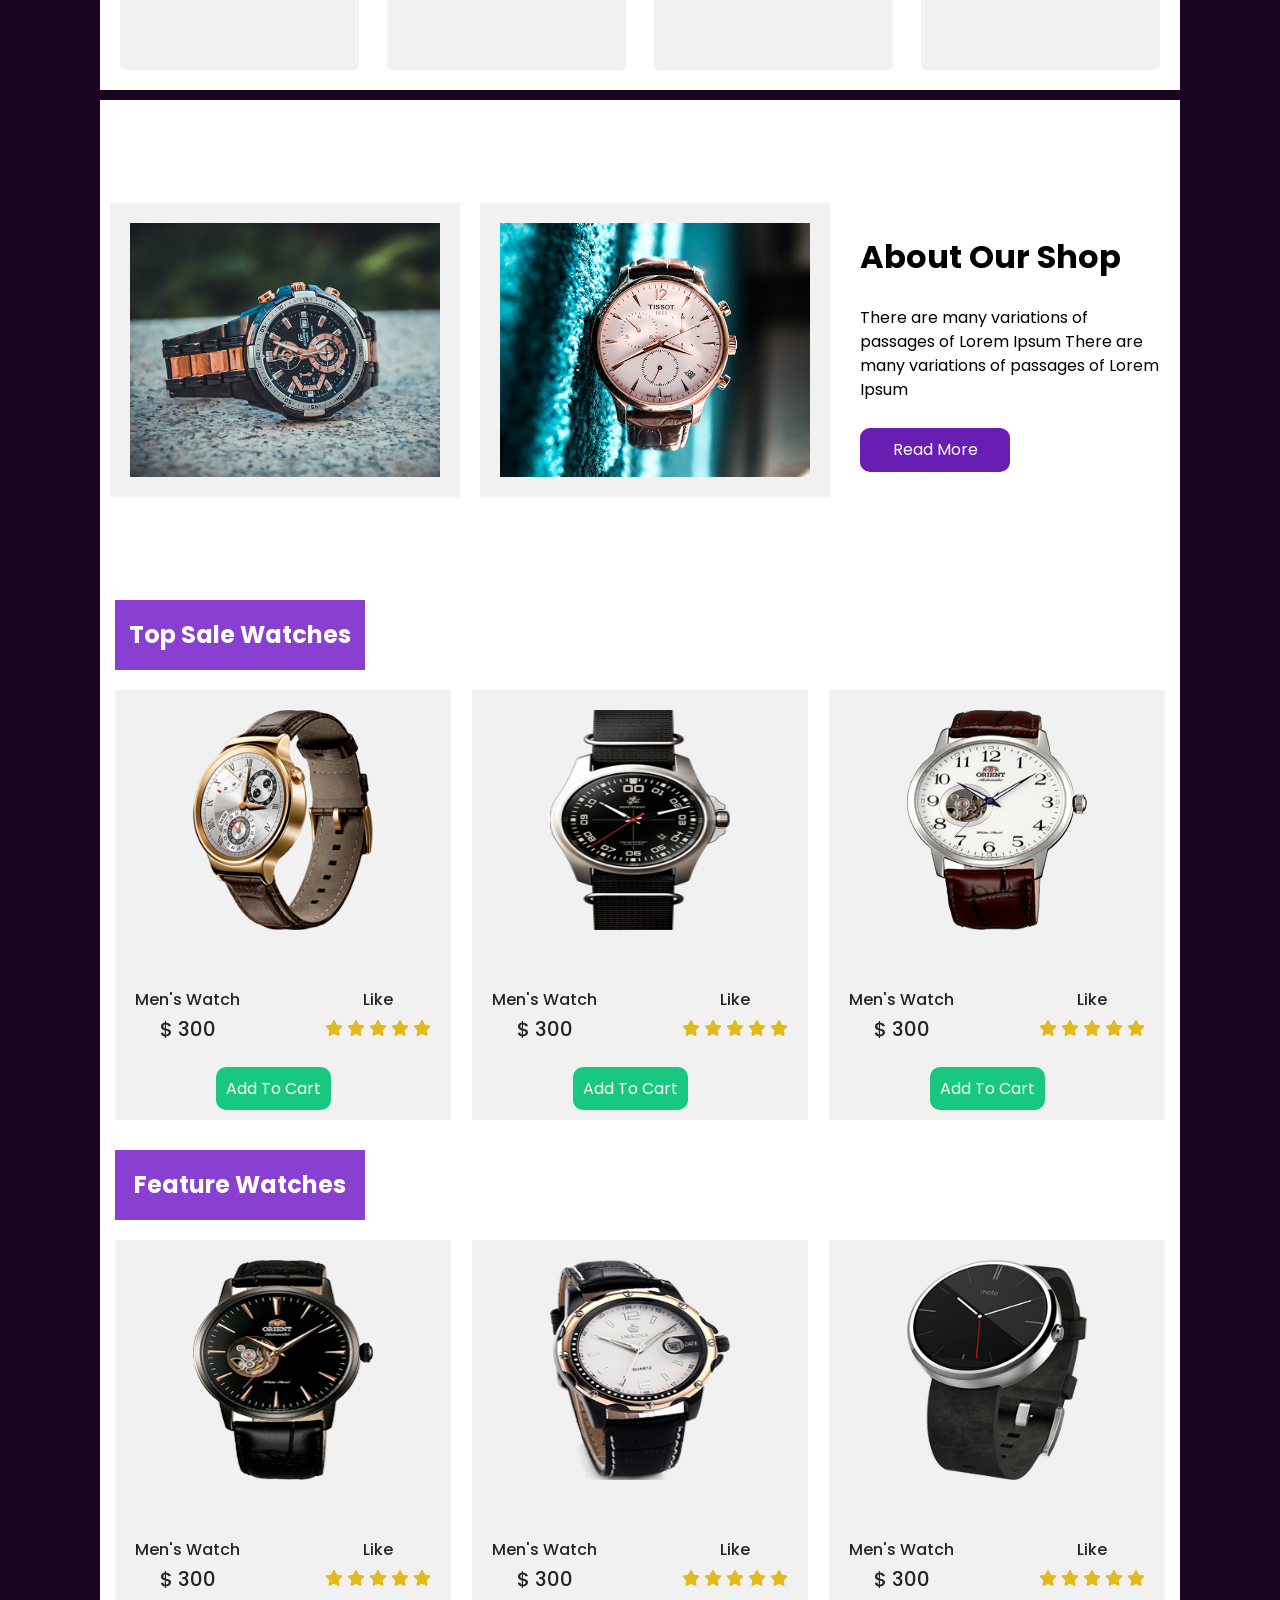
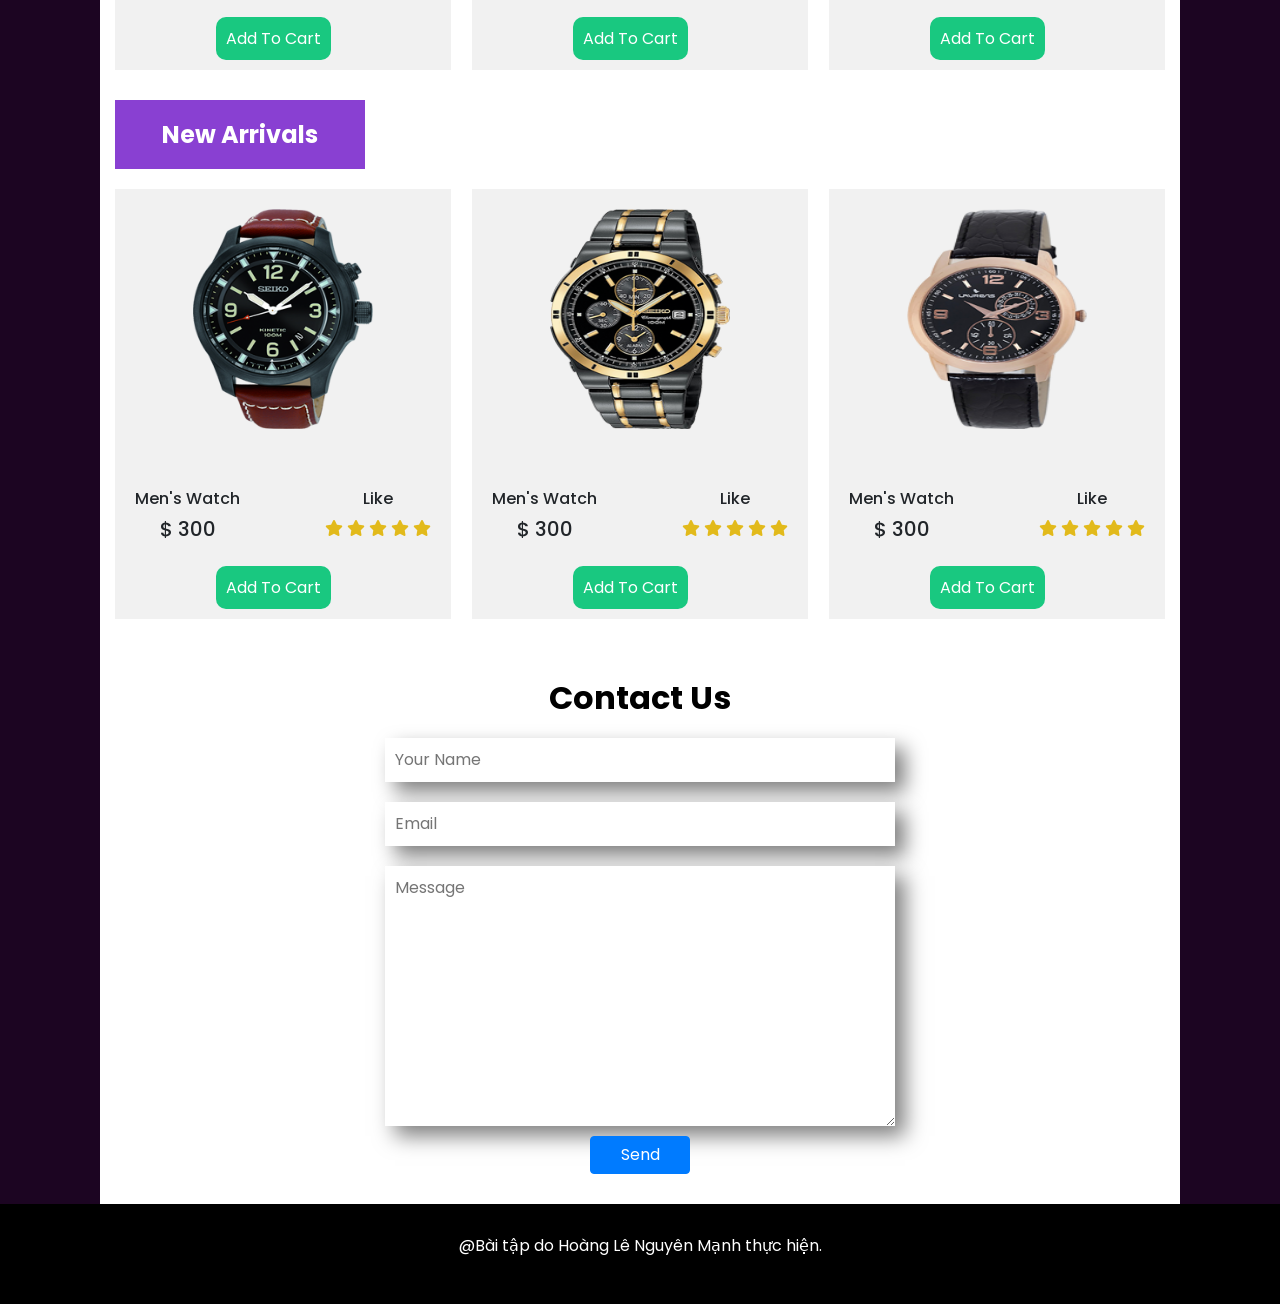
<file: lab8-implementation.html>
<!DOCTYPE html>
<html lang="en">

<head>
    <meta charset="UTF-8">
    <meta name="viewport" content="width=device-width, initial-scale=1.0">
    <!-- link css -->
    <link rel="stylesheet" href="css/bootstrap.css">
    <link rel="stylesheet" href="fontawesome/css/all.min.css">
    <link rel="stylesheet" href="css/lab8.css">
    <title>Document</title>
</head>

<body>
    <a style="width: 50px; background-color: #E8EBED;" class="btnHome btn btn-light" href="#"><i class="fa-solid fa-arrow-up"></i></a>

    <!-- menu -->
    <header>
        <a href="" data-tooltip="Logo." class="logo">MoonLight</a>
        <div data-tooltip="Hãy nhấn vào đây để tìm kiếm." class="inputSearch">
            <i class="fa-solid fa-magnifying-glass"></i>
            <input class="search" type="text" placeholder="Tìm kiếm đồng hồ, ..." />
        </div>
        <ul>
            <li><a href="">Home</a></li>
            <li><a href="about.html">About</a></li>
            <li><a href="#sec">Work</a></li>
            <li><a href="#contact">Contact</a></li>
        </ul>
        <a href="" data-tooltip="Login" class="login"> <i  class="icon-menu fa-solid fa-user fa-2xl"></i></a>
        <a href="" data-tooltip="Shop" class="shop"><i class="icon-menu fa-solid fa-cart-shopping fa-2xl"></i></a>
    </header>
    <!-- end menu -->

    <section>
        <img src="imgs/mattrang.jpg" id="moon" alt="">
        <h2 id="text">Moon Light</h2>
        <a href="#sec" id="btn">Explore</a>
        <img src="imgs/mountainss.png" id="mountain" alt="">
        <img src="imgs/Mountains.png" id="mountains">
    </section>

    <div class="sec" id="sec">
        <!-- slide show -->
        <div id="carouselExampleControls" class="carousel slide box_slide" data-bs-ride="carousel">
            <div class="carousel-inner">
                <div class="carousel-item active">
                    <img src="imgs/slidedongho.jpg" class="slideshow d-block w-100" alt="...">
                </div>
                <div class="carousel-item">
                    <img src="imgs/slidedongho1.jpg" class="slideshow d-block w-100" alt="...">
                </div>
                <div class="carousel-item">
                    <img src="imgs/slidedongho2.jpg" class="slideshow d-block w-100" alt="...">
                </div>
            </div>
            <button style="width: 20px;" class="carousel-control-prev" type="button" data-bs-target="#carouselExampleControls"
                data-bs-slide="prev">
                <span class="carousel-control-prev-icon" aria-hidden="true"></span>
            </button>
            <button style="width: 20px;" class="carousel-control-next" type="button" data-bs-target="#carouselExampleControls"
                data-bs-slide="next">
                <span class="carousel-control-next-icon" aria-hidden="true"></span>
            </button>
        </div>
        <!-- end slide show -->

        <!-- service section -->
        <div class="box">
            <div class="icon">
                <img src="imgs/feature-1.png" alt="">
                <h5>
                    Fast Delivery
                </h5>
                <div class="detail-icon">
                    <p>
                        variations of passages of Lorem Ipsum available
                    </p>
                </div>
            </div>
            <div class="icon">
                <img src="imgs/feature-2.png" alt="">
                <h5>
                    Free Shiping
                </h5>
                <div class="detail-icon">
                    <p>
                        variations of passages of Lorem Ipsum available
                    </p>
                </div>
            </div>
            <div class="icon">
                <img src="imgs/feature-3.png" alt="">
                <h5>
                    Best Quality
                </h5>
                <div class="detail-icon">
                    <p>
                        variations of passages of Lorem Ipsum available
                    </p>
                </div>
            </div>
            <div class="icon">
                <img src="imgs/feature-4.png" alt="">
                <h5>
                    24x7 Customer support
                </h5>
                <div class="detail-icon">
                    <p>
                        variations of passages of Lorem Ipsum available
                    </p>
                </div>
            </div>
        </div>
        <!-- end service section -->

        <!--  about section -->
        <div class="about_box">
            <div class="img_container">
                <div class="img_box b1">
                    <img src="imgs/a-1.jpg" alt="">
                </div>
                <div class="img_box b2">
                    <img src="imgs/a-2.jpg" alt="">
                </div>
            </div>
            <div class="detail-box">
                <h2>
                    About Our Shop
                </h2>
                <p>
                    There are many variations of passages of Lorem Ipsum
                    There are many variations of
                    passages of Lorem Ipsum
                </p>
                <a href="">
                    Read More
                </a>
            </div>
        </div>
        <!-- end about section -->

        <!-- product section -->
        <div class="product_section ">
            <div class="container">
                <div class="product_heading">
                    <h2>
                        Top Sale Watches
                    </h2>
                </div>
                <div class="product_container">
                    <div class="box1">
                        <div class="box-content">
                            <div class="img-box">
                                <img src="imgs/w1.png" alt="">
                            </div>
                            <div class="details-box">
                                <div class="text">
                                    <h6>
                                        Men's Watch
                                    </h6>
                                    <h5>
                                        <span>$</span> 300
                                    </h5>
                                </div>
                                <div class="like">
                                    <h6>
                                        Like
                                    </h6>
                                    <div class="star_container">
                                        <i class="fa fa-star" aria-hidden="true"></i>
                                        <i class="fa fa-star" aria-hidden="true"></i>
                                        <i class="fa fa-star" aria-hidden="true"></i>
                                        <i class="fa fa-star" aria-hidden="true"></i>
                                        <i class="fa fa-star" aria-hidden="true"></i>
                                    </div>
                                </div>
                            </div>
                        </div>
                        <div class="btn-box">
                            <a href="">
                                Add To Cart
                            </a>
                        </div>
                    </div>
                    <div class="box1">
                        <div class="box-content">
                            <div class="img-box">
                                <img src="imgs/w2.png" alt="">
                            </div>
                            <div class="details-box">
                                <div class="text">
                                    <h6>
                                        Men's Watch
                                    </h6>
                                    <h5>
                                        <span>$</span> 300
                                    </h5>
                                </div>
                                <div class="like">
                                    <h6>
                                        Like
                                    </h6>
                                    <div class="star_container">
                                        <i class="fa fa-star" aria-hidden="true"></i>
                                        <i class="fa fa-star" aria-hidden="true"></i>
                                        <i class="fa fa-star" aria-hidden="true"></i>
                                        <i class="fa fa-star" aria-hidden="true"></i>
                                        <i class="fa fa-star" aria-hidden="true"></i>
                                    </div>
                                </div>
                            </div>
                        </div>
                        <div class="btn-box">
                            <a href="">
                                Add To Cart
                            </a>
                        </div>
                    </div>
                    <div class="box1">
                        <div class="box-content">
                            <div class="img-box">
                                <img src="imgs/w3.png" alt="">
                            </div>
                            <div class="details-box">
                                <div class="text">
                                    <h6>
                                        Men's Watch
                                    </h6>
                                    <h5>
                                        <span>$</span> 300
                                    </h5>
                                </div>
                                <div class="like">
                                    <h6>
                                        Like
                                    </h6>
                                    <div class="star_container">
                                        <i class="fa fa-star" aria-hidden="true"></i>
                                        <i class="fa fa-star" aria-hidden="true"></i>
                                        <i class="fa fa-star" aria-hidden="true"></i>
                                        <i class="fa fa-star" aria-hidden="true"></i>
                                        <i class="fa fa-star" aria-hidden="true"></i>
                                    </div>
                                </div>
                            </div>
                        </div>
                        <div class="btn-box">
                            <a href="">
                                Add To Cart
                            </a>
                        </div>

                    </div>


                </div>
            </div>

            <div class="container">
                <div class="product_heading">
                    <h2>
                        Feature Watches
                    </h2>
                </div>
                <div class="product_container">
                    <div class="box1">
                        <div class="box-content">
                            <div class="img-box">
                                <img src="imgs/w4.png" alt="">
                            </div>
                            <div class="details-box">
                                <div class="text">
                                    <h6>
                                        Men's Watch
                                    </h6>
                                    <h5>
                                        <span>$</span> 300
                                    </h5>
                                </div>
                                <div class="like">
                                    <h6>
                                        Like
                                    </h6>
                                    <div class="star_container">
                                        <i class="fa fa-star" aria-hidden="true"></i>
                                        <i class="fa fa-star" aria-hidden="true"></i>
                                        <i class="fa fa-star" aria-hidden="true"></i>
                                        <i class="fa fa-star" aria-hidden="true"></i>
                                        <i class="fa fa-star" aria-hidden="true"></i>
                                    </div>
                                </div>
                            </div>
                        </div>
                        <div class="btn-box">
                            <a href="">
                                Add To Cart
                            </a>
                        </div>
                    </div>
                    <div class="box1">
                        <div class="box-content">
                            <div class="img-box">
                                <img src="imgs/w5.png" alt="">
                            </div>
                            <div class="details-box">
                                <div class="text">
                                    <h6>
                                        Men's Watch
                                    </h6>
                                    <h5>
                                        <span>$</span> 300
                                    </h5>
                                </div>
                                <div class="like">
                                    <h6>
                                        Like
                                    </h6>
                                    <div class="star_container">
                                        <i class="fa fa-star" aria-hidden="true"></i>
                                        <i class="fa fa-star" aria-hidden="true"></i>
                                        <i class="fa fa-star" aria-hidden="true"></i>
                                        <i class="fa fa-star" aria-hidden="true"></i>
                                        <i class="fa fa-star" aria-hidden="true"></i>
                                    </div>
                                </div>
                            </div>
                        </div>
                        <div class="btn-box">
                            <a href="">
                                Add To Cart
                            </a>
                        </div>
                    </div>
                    <div class="box1">
                        <div class="box-content">
                            <div class="img-box">
                                <img src="imgs/w6.png" alt="">
                            </div>
                            <div class="details-box">
                                <div class="text">
                                    <h6>
                                        Men's Watch
                                    </h6>
                                    <h5>
                                        <span>$</span> 300
                                    </h5>
                                </div>
                                <div class="like">
                                    <h6>
                                        Like
                                    </h6>
                                    <div class="star_container">
                                        <i class="fa fa-star" aria-hidden="true"></i>
                                        <i class="fa fa-star" aria-hidden="true"></i>
                                        <i class="fa fa-star" aria-hidden="true"></i>
                                        <i class="fa fa-star" aria-hidden="true"></i>
                                        <i class="fa fa-star" aria-hidden="true"></i>
                                    </div>
                                </div>
                            </div>
                        </div>
                        <div class="btn-box">
                            <a href="">
                                Add To Cart
                            </a>
                        </div>

                    </div>


                </div>
            </div>

            <div class="container">
                <div class="product_heading">
                    <h2>
                        New Arrivals
                    </h2>
                </div>
                <div class="product_container">
                    <div class="box1">
                        <div class="box-content">
                            <div class="img-box">
                                <img src="imgs/w7.png" alt="">
                            </div>
                            <div class="details-box">
                                <div class="text">
                                    <h6>
                                        Men's Watch
                                    </h6>
                                    <h5>
                                        <span>$</span> 300
                                    </h5>
                                </div>
                                <div class="like">
                                    <h6>
                                        Like
                                    </h6>
                                    <div class="star_container">
                                        <i class="fa fa-star" aria-hidden="true"></i>
                                        <i class="fa fa-star" aria-hidden="true"></i>
                                        <i class="fa fa-star" aria-hidden="true"></i>
                                        <i class="fa fa-star" aria-hidden="true"></i>
                                        <i class="fa fa-star" aria-hidden="true"></i>
                                    </div>
                                </div>
                            </div>
                        </div>
                        <div class="btn-box">
                            <a href="">
                                Add To Cart
                            </a>
                        </div>
                    </div>
                    <div class="box1">
                        <div class="box-content">
                            <div class="img-box">
                                <img src="imgs/w8.png" alt="">
                            </div>
                            <div class="details-box">
                                <div class="text">
                                    <h6>
                                        Men's Watch
                                    </h6>
                                    <h5>
                                        <span>$</span> 300
                                    </h5>
                                </div>
                                <div class="like">
                                    <h6>
                                        Like
                                    </h6>
                                    <div class="star_container">
                                        <i class="fa fa-star" aria-hidden="true"></i>
                                        <i class="fa fa-star" aria-hidden="true"></i>
                                        <i class="fa fa-star" aria-hidden="true"></i>
                                        <i class="fa fa-star" aria-hidden="true"></i>
                                        <i class="fa fa-star" aria-hidden="true"></i>
                                    </div>
                                </div>
                            </div>
                        </div>
                        <div class="btn-box">
                            <a href="">
                                Add To Cart
                            </a>
                        </div>
                    </div>
                    <div class="box1">
                        <div class="box-content">
                            <div class="img-box">
                                <img src="imgs/w9.png" alt="">
                            </div>
                            <div class="details-box">
                                <div class="text">
                                    <h6>
                                        Men's Watch
                                    </h6>
                                    <h5>
                                        <span>$</span> 300
                                    </h5>
                                </div>
                                <div class="like">
                                    <h6>
                                        Like
                                    </h6>
                                    <div class="star_container">
                                        <i class="fa fa-star" aria-hidden="true"></i>
                                        <i class="fa fa-star" aria-hidden="true"></i>
                                        <i class="fa fa-star" aria-hidden="true"></i>
                                        <i class="fa fa-star" aria-hidden="true"></i>
                                        <i class="fa fa-star" aria-hidden="true"></i>
                                    </div>
                                </div>
                            </div>
                        </div>
                        <div class="btn-box">
                            <a href="">
                                Add To Cart
                            </a>
                        </div>
                    </div>
                </div>
            </div>

            <!-- contact section -->
            <div class="contact" id="contact">
                <h2>Contact Us</h2>
                <div class="contact-box">
                    <input type="text" placeholder="Your Name">
                    <input type="email" placeholder="Email">
                    <textarea name="" id="" cols="30" rows="10" placeholder="Message"></textarea>
                </div>
                <button class="contactbtn btn btn-primary">Send</button>
            </div>
            <!-- end contact section -->
        </div>
        <!-- end product section -->


        <!-- footer -->
        <footer>
            <p>@Bài tập do Hoàng Lê Nguyên Mạnh thực hiện.</p>
        </footer>
        <!-- end footer -->
    </div>




    <script>
        let moon = document.getElementById('moon');
        let mountainss = document.getElementById('mountain');
        let text = document.getElementById('text');
        let btn = document.getElementById('btn');
        let header = document.querySelector('header');




        window.addEventListener('scroll', function () {
            let value = window.scrollY;
            moon.style.top = value * 1.05 + 'px';
            text.style.marginRight = value * 4 + 'px';
            text.style.marginTop = value * 0.5 + 'px';
            btn.style.marginTop = value * 1.3 + 'px';
            header.style.top = value * 0.5 + 'px';
        })
    </script>

    <script src="https://cdn.jsdelivr.net/npm/bootstrap@5.0.2/dist/js/bootstrap.bundle.min.js"
        integrity="sha384-MrcW6ZMFYlzcLA8Nl+NtUVF0sA7MsXsP1UyJoMp4YLEuNSfAP+JcXn/tWtIaxVXM"
        crossorigin="anonymous"></script>
    <script src="https://cdn.jsdelivr.net/npm/@popperjs/core@2.9.2/dist/umd/popper.min.js"
        integrity="sha384-IQsoLXl5PILFhosVNubq5LC7Qb9DXgDA9i+tQ8Zj3iwWAwPtgFTxbJ8NT4GN1R8p"
        crossorigin="anonymous"></script>
    <script src="https://cdn.jsdelivr.net/npm/bootstrap@5.0.2/dist/js/bootstrap.min.js"
        integrity="sha384-cVKIPhGWiC2Al4u+LWgxfKTRIcfu0JTxR+EQDz/bgldoEyl4H0zUF0QKbrJ0EcQF"
        crossorigin="anonymous"></script>
</body>

</html>
</file>
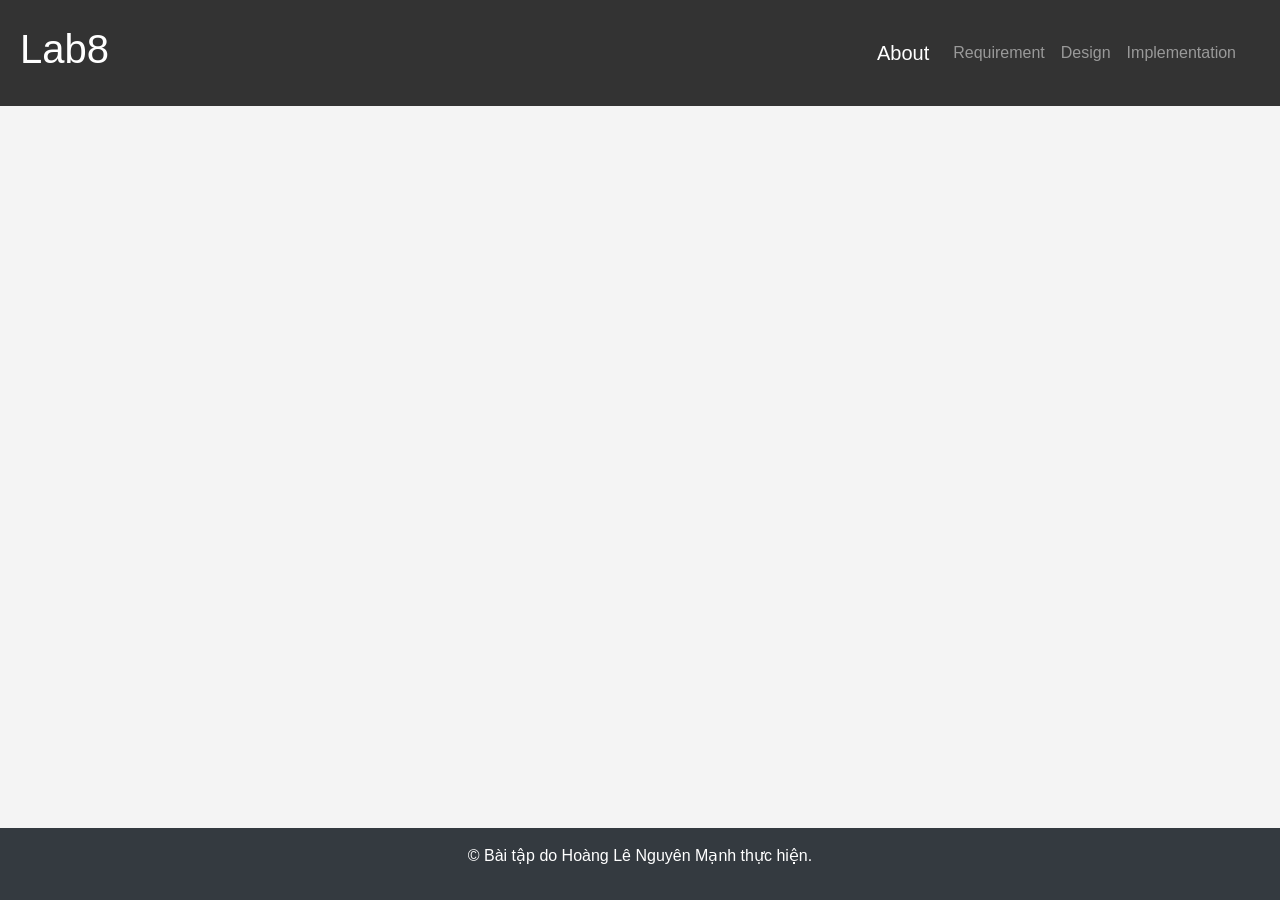
<file: lab8.html>
<!DOCTYPE html>
<html lang="vi">

<head>
    <meta charset="UTF-8">
    <meta name="viewport" content="width=device-width, initial-scale=1.0">
    <title>22130163</title>
    <!-- Liên kết với Bootstrap CSS -->
    <link rel="stylesheet" href="https://stackpath.bootstrapcdn.com/bootstrap/4.5.2/css/bootstrap.min.css">
    <style>
        body {
            background-color: #f4f4f4;
            margin: 0;
            /* Reset margin to ensure full width */
            padding: 0;
            /* Reset padding */
        }

        header {
            background-color: #333;
            color: #fff;
            text-align: center;
            padding: 20px;
            position: relative;
            /* Thêm thuộc tính position: relative */
            z-index: 1;
            /* Đặt z-index cho header */
        }

        nav {
            padding: 10px;
            position: relative;
            /* Thêm thuộc tính position: relative */
            z-index: 1;
            /* Đặt z-index cho nav */
        }

        .sticky-top {
            position: sticky;
            top: 0;
            z-index: 1000;
            /* Đặt z-index cao hơn nếu cần */
        }

        section {
            padding: 20px;
            display: flex;
            flex-direction: column;
            flex-wrap: wrap;
            overflow-y: auto;
            /* Thêm thanh cuộn dọc khi nội dung vượt quá chiều cao */
            padding-bottom: 100px;
            /* Thêm padding-bottom để giảm nguy cơ che khuất bởi footer */
            position: relative;
            /* Thêm thuộc tính position: relative */
            z-index: 0;
            /* Đặt z-index cho section */

        }

        article {
            background-color: #fff;
            padding: 15px;
            border-radius: 5px;
            margin-right: 20px;
            flex: 1;
        }

        .sidebar {
            background-color: #f8f9fa;
            padding: 15px;
            border-radius: 5px;
            flex-basis: 25%;
        }

        footer {
            background-color: #333;
            color: #fff;
            text-align: center;
            padding: 10px;
            position: fixed;
            width: 100%;
            bottom: 0;
            margin-top: 20px;
            /* Thêm margin-top để giảm nguy cơ che khuất bởi section */
            z-index: 1;
            /* Đặt z-index cho footer */
        }

        .img_content {
            border-radius: 5px;
            width: 320px;
            height: 230px;
        }

        .container_content {
            border-bottom: 1px solid black;
        }

        .sidebar_content {
            margin-top: 40px;
        }

        .header_dulich {
            background-color: rgb(119, 121, 119);
        }

        .hinhgoiy {
            width: 150px;
            height: 100px;
            border-radius: 2px;
        }

        .containers {
            border: 2px solid black;
            border-radius: 5px;
        }
    </style>

</head>

<body>
    <header class="d-flex justify-content-between">
        <a style="color: #fff;" class=". navbar-brand" href="about.html">
            <h1>Lab8</h1>
        </a>
        <nav class="navbar navbar-expand-lg navbar-dark">
            <a class="navbar-brand" href="about.html">About</a>
            <button class="navbar-toggler" type="button" data-toggle="collapse" data-target="#navbarNav"
                aria-controls="navbarNav" aria-expanded="false" aria-label="Toggle navigation">
                <span class="navbar-toggler-icon"></span>
            </button>
            <div class="collapse navbar-collapse" id="navbarNav">
                <ul class="navbar-nav">
                    <li class="nav-item">
                        <a class="nav-link" href="#labContent2" data-toggle="collapse">Requirement</a>
                    </li>
                    <li class="nav-item">
                        <a class="nav-link" href="#labContent1" data-toggle="collapse">Design</a>
                    </li>
                    <li class="nav-item">
                        <a class="nav-link" href="./lab8-implementation.html">Implementation</a>
                    </li>
                </ul>
            </div>
        </nav>
    </header>


    <section id="labContent2" class="collapse">
        <article class="d-flex flex-column align-items-center">
            <div>
                <h3>Requirement: Tạo một trang Web có nội dung bất kỳ, sử dụng linh hoạt tất cả những phần sau: Input
                    Controls, Navigation, Animations, Default Settings, Guided Actions
                    Có biểu mẫu liên hệ
                    Upload lên github</h3>
            </div>
        </article>
    </section>

    <section id="labContent1" class="collapse">
        <article class="d-flex flex-column align-items-center">
            <div>
                <img style="width: 800px; height: 800px;" src="imgs/lab8giay.jpg" alt="">
                <a href="imgs/lab8giay.jpg" download>
                    <button class="btn-rounded btn btn-primary mt-4">Download</button>
                </a>
            </div>
            <div>
                <img style="width: 800px;" src="imgs/lab8figma.jpg" alt="">
                <a href="imgs/lab8figma.jpg" download>
                    <button class="btn-rounded btn btn-primary mt-4">Download</button>
                </a>
                <a
                    href="https://www.figma.com/file/n7N6Me8uSTFDL8WfTCqiSP/Untitled?type=design&mode=design&t=XdEVHfOrjhPft0SB-0">
                    <button class="btn-rounded btn btn-outline-primary mt-4">Go To Figma</button>
                </a>

            </div>
        </article>
    </section>




    <footer class="footer mt-auto py-3 bg-dark">
        <div class="container text-center">
            <p class="text-white">&copy; Bài tập do Hoàng Lê Nguyên Mạnh thực hiện.</p>
        </div>
    </footer>

    <!-- Liên kết với Bootstrap JS và Popper.js -->
    <script src="https://code.jquery.com/jquery-3.5.1.slim.min.js"></script>
    <script src="https://cdn.jsdelivr.net/npm/@popperjs/core@2.9.3/dist/umd/popper.min.js"></script>
    <script src="https://stackpath.bootstrapcdn.com/bootstrap/4.5.2/js/bootstrap.min.js"></script>

</body>

</html>
</file>
<file: vendors/themify-icons/css/themify-icons.css>
@font-face {
	font-family: 'themify';
	src:url("../fonts/themify.eot?-fvbane");
	src:url("../fonts/themify.eot?#iefix-fvbane") format("embedded-opentype"),
		url("../fonts/themify.woff?-fvbane") format("woff"),
		url("../fonts/themify.ttf?-fvbane") format("truetype"),
		url("../fonts/themify.svg?-fvbane#themify") format("svg");
	font-weight: normal;
	font-style: normal;
}

[class^="ti-"], [class*=" ti-"] {
	font-family: 'themify';
	speak: none;
	font-style: normal;
	font-weight: normal;
	font-variant: normal;
	text-transform: none;
	line-height: 1;

	/* Better Font Rendering =========== */
	-webkit-font-smoothing: antialiased;
	-moz-osx-font-smoothing: grayscale;
}

.ti-wand:before {
	content: "\e600";
}
.ti-volume:before {
	content: "\e601";
}
.ti-user:before {
	content: "\e602";
}
.ti-unlock:before {
	content: "\e603";
}
.ti-unlink:before {
	content: "\e604";
}
.ti-trash:before {
	content: "\e605";
}
.ti-thought:before {
	content: "\e606";
}
.ti-target:before {
	content: "\e607";
}
.ti-tag:before {
	content: "\e608";
}
.ti-tablet:before {
	content: "\e609";
}
.ti-star:before {
	content: "\e60a";
}
.ti-spray:before {
	content: "\e60b";
}
.ti-signal:before {
	content: "\e60c";
}
.ti-shopping-cart:before {
	content: "\e60d";
}
.ti-shopping-cart-full:before {
	content: "\e60e";
}
.ti-settings:before {
	content: "\e60f";
}
.ti-search:before {
	content: "\e610";
}
.ti-zoom-in:before {
	content: "\e611";
}
.ti-zoom-out:before {
	content: "\e612";
}
.ti-cut:before {
	content: "\e613";
}
.ti-ruler:before {
	content: "\e614";
}
.ti-ruler-pencil:before {
	content: "\e615";
}
.ti-ruler-alt:before {
	content: "\e616";
}
.ti-bookmark:before {
	content: "\e617";
}
.ti-bookmark-alt:before {
	content: "\e618";
}
.ti-reload:before {
	content: "\e619";
}
.ti-plus:before {
	content: "\e61a";
}
.ti-pin:before {
	content: "\e61b";
}
.ti-pencil:before {
	content: "\e61c";
}
.ti-pencil-alt:before {
	content: "\e61d";
}
.ti-paint-roller:before {
	content: "\e61e";
}
.ti-paint-bucket:before {
	content: "\e61f";
}
.ti-na:before {
	content: "\e620";
}
.ti-mobile:before {
	content: "\e621";
}
.ti-minus:before {
	content: "\e622";
}
.ti-medall:before {
	content: "\e623";
}
.ti-medall-alt:before {
	content: "\e624";
}
.ti-marker:before {
	content: "\e625";
}
.ti-marker-alt:before {
	content: "\e626";
}
.ti-arrow-up:before {
	content: "\e627";
}
.ti-arrow-right:before {
	content: "\e628";
}
.ti-arrow-left:before {
	content: "\e629";
}
.ti-arrow-down:before {
	content: "\e62a";
}
.ti-lock:before {
	content: "\e62b";
}
.ti-location-arrow:before {
	content: "\e62c";
}
.ti-link:before {
	content: "\e62d";
}
.ti-layout:before {
	content: "\e62e";
}
.ti-layers:before {
	content: "\e62f";
}
.ti-layers-alt:before {
	content: "\e630";
}
.ti-key:before {
	content: "\e631";
}
.ti-import:before {
	content: "\e632";
}
.ti-image:before {
	content: "\e633";
}
.ti-heart:before {
	content: "\e634";
}
.ti-heart-broken:before {
	content: "\e635";
}
.ti-hand-stop:before {
	content: "\e636";
}
.ti-hand-open:before {
	content: "\e637";
}
.ti-hand-drag:before {
	content: "\e638";
}
.ti-folder:before {
	content: "\e639";
}
.ti-flag:before {
	content: "\e63a";
}
.ti-flag-alt:before {
	content: "\e63b";
}
.ti-flag-alt-2:before {
	content: "\e63c";
}
.ti-eye:before {
	content: "\e63d";
}
.ti-export:before {
	content: "\e63e";
}
.ti-exchange-vertical:before {
	content: "\e63f";
}
.ti-desktop:before {
	content: "\e640";
}
.ti-cup:before {
	content: "\e641";
}
.ti-crown:before {
	content: "\e642";
}
.ti-comments:before {
	content: "\e643";
}
.ti-comment:before {
	content: "\e644";
}
.ti-comment-alt:before {
	content: "\e645";
}
.ti-close:before {
	content: "\e646";
}
.ti-clip:before {
	content: "\e647";
}
.ti-angle-up:before {
	content: "\e648";
}
.ti-angle-right:before {
	content: "\e649";
}
.ti-angle-left:before {
	content: "\e64a";
}
.ti-angle-down:before {
	content: "\e64b";
}
.ti-check:before {
	content: "\e64c";
}
.ti-check-box:before {
	content: "\e64d";
}
.ti-camera:before {
	content: "\e64e";
}
.ti-announcement:before {
	content: "\e64f";
}
.ti-brush:before {
	content: "\e650";
}
.ti-briefcase:before {
	content: "\e651";
}
.ti-bolt:before {
	content: "\e652";
}
.ti-bolt-alt:before {
	content: "\e653";
}
.ti-blackboard:before {
	content: "\e654";
}
.ti-bag:before {
	content: "\e655";
}
.ti-move:before {
	content: "\e656";
}
.ti-arrows-vertical:before {
	content: "\e657";
}
.ti-arrows-horizontal:before {
	content: "\e658";
}
.ti-fullscreen:before {
	content: "\e659";
}
.ti-arrow-top-right:before {
	content: "\e65a";
}
.ti-arrow-top-left:before {
	content: "\e65b";
}
.ti-arrow-circle-up:before {
	content: "\e65c";
}
.ti-arrow-circle-right:before {
	content: "\e65d";
}
.ti-arrow-circle-left:before {
	content: "\e65e";
}
.ti-arrow-circle-down:before {
	content: "\e65f";
}
.ti-angle-double-up:before {
	content: "\e660";
}
.ti-angle-double-right:before {
	content: "\e661";
}
.ti-angle-double-left:before {
	content: "\e662";
}
.ti-angle-double-down:before {
	content: "\e663";
}
.ti-zip:before {
	content: "\e664";
}
.ti-world:before {
	content: "\e665";
}
.ti-wheelchair:before {
	content: "\e666";
}
.ti-view-list:before {
	content: "\e667";
}
.ti-view-list-alt:before {
	content: "\e668";
}
.ti-view-grid:before {
	content: "\e669";
}
.ti-uppercase:before {
	content: "\e66a";
}
.ti-upload:before {
	content: "\e66b";
}
.ti-underline:before {
	content: "\e66c";
}
.ti-truck:before {
	content: "\e66d";
}
.ti-timer:before {
	content: "\e66e";
}
.ti-ticket:before {
	content: "\e66f";
}
.ti-thumb-up:before {
	content: "\e670";
}
.ti-thumb-down:before {
	content: "\e671";
}
.ti-text:before {
	content: "\e672";
}
.ti-stats-up:before {
	content: "\e673";
}
.ti-stats-down:before {
	content: "\e674";
}
.ti-split-v:before {
	content: "\e675";
}
.ti-split-h:before {
	content: "\e676";
}
.ti-smallcap:before {
	content: "\e677";
}
.ti-shine:before {
	content: "\e678";
}
.ti-shift-right:before {
	content: "\e679";
}
.ti-shift-left:before {
	content: "\e67a";
}
.ti-shield:before {
	content: "\e67b";
}
.ti-notepad:before {
	content: "\e67c";
}
.ti-server:before {
	content: "\e67d";
}
.ti-quote-right:before {
	content: "\e67e";
}
.ti-quote-left:before {
	content: "\e67f";
}
.ti-pulse:before {
	content: "\e680";
}
.ti-printer:before {
	content: "\e681";
}
.ti-power-off:before {
	content: "\e682";
}
.ti-plug:before {
	content: "\e683";
}
.ti-pie-chart:before {
	content: "\e684";
}
.ti-paragraph:before {
	content: "\e685";
}
.ti-panel:before {
	content: "\e686";
}
.ti-package:before {
	content: "\e687";
}
.ti-music:before {
	content: "\e688";
}
.ti-music-alt:before {
	content: "\e689";
}
.ti-mouse:before {
	content: "\e68a";
}
.ti-mouse-alt:before {
	content: "\e68b";
}
.ti-money:before {
	content: "\e68c";
}
.ti-microphone:before {
	content: "\e68d";
}
.ti-menu:before {
	content: "\e68e";
}
.ti-menu-alt:before {
	content: "\e68f";
}
.ti-map:before {
	content: "\e690";
}
.ti-map-alt:before {
	content: "\e691";
}
.ti-loop:before {
	content: "\e692";
}
.ti-location-pin:before {
	content: "\e693";
}
.ti-list:before {
	content: "\e694";
}
.ti-light-bulb:before {
	content: "\e695";
}
.ti-Italic:before {
	content: "\e696";
}
.ti-info:before {
	content: "\e697";
}
.ti-infinite:before {
	content: "\e698";
}
.ti-id-badge:before {
	content: "\e699";
}
.ti-hummer:before {
	content: "\e69a";
}
.ti-home:before {
	content: "\e69b";
}
.ti-help:before {
	content: "\e69c";
}
.ti-headphone:before {
	content: "\e69d";
}
.ti-harddrives:before {
	content: "\e69e";
}
.ti-harddrive:before {
	content: "\e69f";
}
.ti-gift:before {
	content: "\e6a0";
}
.ti-game:before {
	content: "\e6a1";
}
.ti-filter:before {
	content: "\e6a2";
}
.ti-files:before {
	content: "\e6a3";
}
.ti-file:before {
	content: "\e6a4";
}
.ti-eraser:before {
	content: "\e6a5";
}
.ti-envelope:before {
	content: "\e6a6";
}
.ti-download:before {
	content: "\e6a7";
}
.ti-direction:before {
	content: "\e6a8";
}
.ti-direction-alt:before {
	content: "\e6a9";
}
.ti-dashboard:before {
	content: "\e6aa";
}
.ti-control-stop:before {
	content: "\e6ab";
}
.ti-control-shuffle:before {
	content: "\e6ac";
}
.ti-control-play:before {
	content: "\e6ad";
}
.ti-control-pause:before {
	content: "\e6ae";
}
.ti-control-forward:before {
	content: "\e6af";
}
.ti-control-backward:before {
	content: "\e6b0";
}
.ti-cloud:before {
	content: "\e6b1";
}
.ti-cloud-up:before {
	content: "\e6b2";
}
.ti-cloud-down:before {
	content: "\e6b3";
}
.ti-clipboard:before {
	content: "\e6b4";
}
.ti-car:before {
	content: "\e6b5";
}
.ti-calendar:before {
	content: "\e6b6";
}
.ti-book:before {
	content: "\e6b7";
}
.ti-bell:before {
	content: "\e6b8";
}
.ti-basketball:before {
	content: "\e6b9";
}
.ti-bar-chart:before {
	content: "\e6ba";
}
.ti-bar-chart-alt:before {
	content: "\e6bb";
}
.ti-back-right:before {
	content: "\e6bc";
}
.ti-back-left:before {
	content: "\e6bd";
}
.ti-arrows-corner:before {
	content: "\e6be";
}
.ti-archive:before {
	content: "\e6bf";
}
.ti-anchor:before {
	content: "\e6c0";
}
.ti-align-right:before {
	content: "\e6c1";
}
.ti-align-left:before {
	content: "\e6c2";
}
.ti-align-justify:before {
	content: "\e6c3";
}
.ti-align-center:before {
	content: "\e6c4";
}
.ti-alert:before {
	content: "\e6c5";
}
.ti-alarm-clock:before {
	content: "\e6c6";
}
.ti-agenda:before {
	content: "\e6c7";
}
.ti-write:before {
	content: "\e6c8";
}
.ti-window:before {
	content: "\e6c9";
}
.ti-widgetized:before {
	content: "\e6ca";
}
.ti-widget:before {
	content: "\e6cb";
}
.ti-widget-alt:before {
	content: "\e6cc";
}
.ti-wallet:before {
	content: "\e6cd";
}
.ti-video-clapper:before {
	content: "\e6ce";
}
.ti-video-camera:before {
	content: "\e6cf";
}
.ti-vector:before {
	content: "\e6d0";
}
.ti-themify-logo:before {
	content: "\e6d1";
}
.ti-themify-favicon:before {
	content: "\e6d2";
}
.ti-themify-favicon-alt:before {
	content: "\e6d3";
}
.ti-support:before {
	content: "\e6d4";
}
.ti-stamp:before {
	content: "\e6d5";
}
.ti-split-v-alt:before {
	content: "\e6d6";
}
.ti-slice:before {
	content: "\e6d7";
}
.ti-shortcode:before {
	content: "\e6d8";
}
.ti-shift-right-alt:before {
	content: "\e6d9";
}
.ti-shift-left-alt:before {
	content: "\e6da";
}
.ti-ruler-alt-2:before {
	content: "\e6db";
}
.ti-receipt:before {
	content: "\e6dc";
}
.ti-pin2:before {
	content: "\e6dd";
}
.ti-pin-alt:before {
	content: "\e6de";
}
.ti-pencil-alt2:before {
	content: "\e6df";
}
.ti-palette:before {
	content: "\e6e0";
}
.ti-more:before {
	content: "\e6e1";
}
.ti-more-alt:before {
	content: "\e6e2";
}
.ti-microphone-alt:before {
	content: "\e6e3";
}
.ti-magnet:before {
	content: "\e6e4";
}
.ti-line-double:before {
	content: "\e6e5";
}
.ti-line-dotted:before {
	content: "\e6e6";
}
.ti-line-dashed:before {
	content: "\e6e7";
}
.ti-layout-width-full:before {
	content: "\e6e8";
}
.ti-layout-width-default:before {
	content: "\e6e9";
}
.ti-layout-width-default-alt:before {
	content: "\e6ea";
}
.ti-layout-tab:before {
	content: "\e6eb";
}
.ti-layout-tab-window:before {
	content: "\e6ec";
}
.ti-layout-tab-v:before {
	content: "\e6ed";
}
.ti-layout-tab-min:before {
	content: "\e6ee";
}
.ti-layout-slider:before {
	content: "\e6ef";
}
.ti-layout-slider-alt:before {
	content: "\e6f0";
}
.ti-layout-sidebar-right:before {
	content: "\e6f1";
}
.ti-layout-sidebar-none:before {
	content: "\e6f2";
}
.ti-layout-sidebar-left:before {
	content: "\e6f3";
}
.ti-layout-placeholder:before {
	content: "\e6f4";
}
.ti-layout-menu:before {
	content: "\e6f5";
}
.ti-layout-menu-v:before {
	content: "\e6f6";
}
.ti-layout-menu-separated:before {
	content: "\e6f7";
}
.ti-layout-menu-full:before {
	content: "\e6f8";
}
.ti-layout-media-right-alt:before {
	content: "\e6f9";
}
.ti-layout-media-right:before {
	content: "\e6fa";
}
.ti-layout-media-overlay:before {
	content: "\e6fb";
}
.ti-layout-media-overlay-alt:before {
	content: "\e6fc";
}
.ti-layout-media-overlay-alt-2:before {
	content: "\e6fd";
}
.ti-layout-media-left-alt:before {
	content: "\e6fe";
}
.ti-layout-media-left:before {
	content: "\e6ff";
}
.ti-layout-media-center-alt:before {
	content: "\e700";
}
.ti-layout-media-center:before {
	content: "\e701";
}
.ti-layout-list-thumb:before {
	content: "\e702";
}
.ti-layout-list-thumb-alt:before {
	content: "\e703";
}
.ti-layout-list-post:before {
	content: "\e704";
}
.ti-layout-list-large-image:before {
	content: "\e705";
}
.ti-layout-line-solid:before {
	content: "\e706";
}
.ti-layout-grid4:before {
	content: "\e707";
}
.ti-layout-grid3:before {
	content: "\e708";
}
.ti-layout-grid2:before {
	content: "\e709";
}
.ti-layout-grid2-thumb:before {
	content: "\e70a";
}
.ti-layout-cta-right:before {
	content: "\e70b";
}
.ti-layout-cta-left:before {
	content: "\e70c";
}
.ti-layout-cta-center:before {
	content: "\e70d";
}
.ti-layout-cta-btn-right:before {
	content: "\e70e";
}
.ti-layout-cta-btn-left:before {
	content: "\e70f";
}
.ti-layout-column4:before {
	content: "\e710";
}
.ti-layout-column3:before {
	content: "\e711";
}
.ti-layout-column2:before {
	content: "\e712";
}
.ti-layout-accordion-separated:before {
	content: "\e713";
}
.ti-layout-accordion-merged:before {
	content: "\e714";
}
.ti-layout-accordion-list:before {
	content: "\e715";
}
.ti-ink-pen:before {
	content: "\e716";
}
.ti-info-alt:before {
	content: "\e717";
}
.ti-help-alt:before {
	content: "\e718";
}
.ti-headphone-alt:before {
	content: "\e719";
}
.ti-hand-point-up:before {
	content: "\e71a";
}
.ti-hand-point-right:before {
	content: "\e71b";
}
.ti-hand-point-left:before {
	content: "\e71c";
}
.ti-hand-point-down:before {
	content: "\e71d";
}
.ti-gallery:before {
	content: "\e71e";
}
.ti-face-smile:before {
	content: "\e71f";
}
.ti-face-sad:before {
	content: "\e720";
}
.ti-credit-card:before {
	content: "\e721";
}
.ti-control-skip-forward:before {
	content: "\e722";
}
.ti-control-skip-backward:before {
	content: "\e723";
}
.ti-control-record:before {
	content: "\e724";
}
.ti-control-eject:before {
	content: "\e725";
}
.ti-comments-smiley:before {
	content: "\e726";
}
.ti-brush-alt:before {
	content: "\e727";
}
.ti-youtube:before {
	content: "\e728";
}
.ti-vimeo:before {
	content: "\e729";
}
.ti-twitter:before {
	content: "\e72a";
}
.ti-time:before {
	content: "\e72b";
}
.ti-tumblr:before {
	content: "\e72c";
}
.ti-skype:before {
	content: "\e72d";
}
.ti-share:before {
	content: "\e72e";
}
.ti-share-alt:before {
	content: "\e72f";
}
.ti-rocket:before {
	content: "\e730";
}
.ti-pinterest:before {
	content: "\e731";
}
.ti-new-window:before {
	content: "\e732";
}
.ti-microsoft:before {
	content: "\e733";
}
.ti-list-ol:before {
	content: "\e734";
}
.ti-linkedin:before {
	content: "\e735";
}
.ti-layout-sidebar-2:before {
	content: "\e736";
}
.ti-layout-grid4-alt:before {
	content: "\e737";
}
.ti-layout-grid3-alt:before {
	content: "\e738";
}
.ti-layout-grid2-alt:before {
	content: "\e739";
}
.ti-layout-column4-alt:before {
	content: "\e73a";
}
.ti-layout-column3-alt:before {
	content: "\e73b";
}
.ti-layout-column2-alt:before {
	content: "\e73c";
}
.ti-instagram:before {
	content: "\e73d";
}
.ti-google:before {
	content: "\e73e";
}
.ti-github:before {
	content: "\e73f";
}
.ti-flickr:before {
	content: "\e740";
}
.ti-facebook:before {
	content: "\e741";
}
.ti-dropbox:before {
	content: "\e742";
}
.ti-dribbble:before {
	content: "\e743";
}
.ti-apple:before {
	content: "\e744";
}
.ti-android:before {
	content: "\e745";
}
.ti-save:before {
	content: "\e746";
}
.ti-save-alt:before {
	content: "\e747";
}
.ti-yahoo:before {
	content: "\e748";
}
.ti-wordpress:before {
	content: "\e749";
}
.ti-vimeo-alt:before {
	content: "\e74a";
}
.ti-twitter-alt:before {
	content: "\e74b";
}
.ti-tumblr-alt:before {
	content: "\e74c";
}
.ti-trello:before {
	content: "\e74d";
}
.ti-stack-overflow:before {
	content: "\e74e";
}
.ti-soundcloud:before {
	content: "\e74f";
}
.ti-sharethis:before {
	content: "\e750";
}
.ti-sharethis-alt:before {
	content: "\e751";
}
.ti-reddit:before {
	content: "\e752";
}
.ti-pinterest-alt:before {
	content: "\e753";
}
.ti-microsoft-alt:before {
	content: "\e754";
}
.ti-linux:before {
	content: "\e755";
}
.ti-jsfiddle:before {
	content: "\e756";
}
.ti-joomla:before {
	content: "\e757";
}
.ti-html5:before {
	content: "\e758";
}
.ti-flickr-alt:before {
	content: "\e759";
}
.ti-email:before {
	content: "\e75a";
}
.ti-drupal:before {
	content: "\e75b";
}
.ti-dropbox-alt:before {
	content: "\e75c";
}
.ti-css3:before {
	content: "\e75d";
}
.ti-rss:before {
	content: "\e75e";
}
.ti-rss-alt:before {
	content: "\e75f";
}
</file>
<file: css/meyawo.css>
@charset "UTF-8";
/*!
=========================================================
* Meyawo Landing page
=========================================================

* Copyright: 2019 DevCRUD (https://devcrud.com)
* Licensed: (https://devcrud.com/licenses)
* Coded by www.devcrud.com

=========================================================

* The above copyright notice and this permission notice shall be included in all copies or substantial portions of the Software.
*/
@import url("https://fonts.googleapis.com/css?family=Baloo+Paaji|Open+Sans:300,300i,400,400i,600,600i,700,700i");

/* Navbar container */
.navbar {
  overflow: hidden;
  background-color: #333;
  font-family: Arial;
}

/* Links inside the navbar */
.navbar a {
  float: left;
  font-size: 16px;
  color: white;
  text-align: center;
  padding: 14px 16px;
  text-decoration: none;
}

/* The dropdown container */
.dropdown {
  float: left;
  overflow: hidden;
}

/* Dropdown button */
.dropdown .dropbtn {
  font-size: 16px;
  border: none;
  outline: none;
  color: white;
  padding: 14px 16px;
  background-color: inherit;
  font-family: inherit; /* Important for vertical align on mobile phones */
  margin: 0; /* Important for vertical align on mobile phones */
}

/* Add a red background color to navbar links on hover */
.navbar a:hover, .dropdown:hover .dropbtn {
  background-color: red;
}

/* Dropdown content (hidden by default) */
.dropdown-content {
  display: none;
  position: absolute;
  background-color: #f9f9f9;
  min-width: 160px;
  box-shadow: 0px 8px 16px 0px rgba(0,0,0,0.2);
  z-index: 1;
}

/* Links inside the dropdown */
.dropdown-content a {
  float: none;
  color: black;
  padding: 12px 16px;
  text-decoration: none;
  display: block;
  text-align: left;
}

/* Add a grey background color to dropdown links on hover */
.dropdown-content a:hover {
  background-color: #ddd;
}

/* Show the dropdown menu on hover */
.dropdown:hover .dropdown-content {
  display: block;
}

:root {
  --blue: #1e549f;
  --indigo: #695aa6;
  --purple: #6f42c1;
  --pink: #e83e8c;
  --red: #ec185d;
  --orange: #ff6d02;
  --yellow: #ffc107;
  --green: #1bb74f;
  --teal: #20c997;
  --cyan: #17a2b8;
  --white: #fff;
  --gray: #6c757d;
  --gray-dark: #393e46;
  --primary: #695aa6;
  --secondary: #393e46;
  --success: #1bb74f;
  --info: #17a2b8;
  --warning: #ff6d02;
  --danger: #ec185d;
  --light: #f8f9fa;
  --dark: #212529;
  --breakpoint-xs: 0;
  --breakpoint-sm: 576px;
  --breakpoint-md: 768px;
  --breakpoint-lg: 992px;
  --breakpoint-xl: 1200px;
  --font-family-sans-serif: "Open Sans", sans-serif;
  --font-family-monospace: SFMono-Regular, Menlo, Monaco, Consolas, "Liberation Mono", "Courier New", monospace;
}

*,
*::before,
*::after {
  box-sizing: border-box;
}

html {
  font-family: sans-serif;
  line-height: 1.15;
  -webkit-text-size-adjust: 100%;
  -webkit-tap-highlight-color: rgba(0, 0, 0, 0);
}

article,
aside,
figcaption,
figure,
footer,
header,
hgroup,
main,
nav,
section {
  display: block;
}

body {
  margin: 0;
  font-family: "Open Sans", sans-serif;
  font-size: 1rem;
  font-weight: 400;
  line-height: 1.5;
  color: #212529;
  text-align: left;
  background-color: #fff;
}

[tabindex="-1"]:focus {
  outline: 0 !important;
}

hr {
  box-sizing: content-box;
  height: 0;
  overflow: visible;
}

h1,
h2,
h3,
h4,
h5,
h6 {
  margin-top: 0;
  margin-bottom: 0.5rem;
}

p {
  margin-top: 0;
  margin-bottom: 1rem;
}

abbr[title],
abbr[data-original-title] {
  text-decoration: underline;
  -webkit-text-decoration: underline dotted;
  text-decoration: underline dotted;
  cursor: help;
  border-bottom: 0;
  -webkit-text-decoration-skip-ink: none;
  text-decoration-skip-ink: none;
}

address {
  margin-bottom: 1rem;
  font-style: normal;
  line-height: inherit;
}

ol,
ul,
dl {
  margin-top: 0;
  margin-bottom: 1rem;
}

ol ol,
ul ul,
ol ul,
ul ol {
  margin-bottom: 0;
}

dt {
  font-weight: 700;
}

dd {
  margin-bottom: .5rem;
  margin-left: 0;
}

blockquote {
  margin: 0 0 1rem;
}

b,
strong {
  font-weight: bolder;
}

small {
  font-size: 80%;
}

sub,
sup {
  position: relative;
  font-size: 75%;
  line-height: 0;
  vertical-align: baseline;
}

sub {
  bottom: -.25em;
}

sup {
  top: -.5em;
}

a {
  color: #695aa6;
  text-decoration: none;
  background-color: transparent;
}

a:hover {
  color: #493f75;
  text-decoration: none;
}

a:not([href]):not([tabindex]) {
  color: inherit;
  text-decoration: none;
}

a:not([href]):not([tabindex]):hover,
a:not([href]):not([tabindex]):focus {
  color: inherit;
  text-decoration: none;
}

a:not([href]):not([tabindex]):focus {
  outline: 0;
}

pre,
code,
kbd,
samp {
  font-family: SFMono-Regular, Menlo, Monaco, Consolas, "Liberation Mono", "Courier New", monospace;
  font-size: 1em;
}

pre {
  margin-top: 0;
  margin-bottom: 1rem;
  overflow: auto;
}

figure {
  margin: 0 0 1rem;
}

img {
  vertical-align: middle;
  border-style: none;
}

svg {
  overflow: hidden;
  vertical-align: middle;
}

table {
  border-collapse: collapse;
}

caption {
  padding-top: 0.75rem;
  padding-bottom: 0.75rem;
  color: #6c757d;
  text-align: left;
  caption-side: bottom;
}

th {
  text-align: inherit;
}

label {
  display: inline-block;
  margin-bottom: 0.5rem;
}

button {
  border-radius: 0;
}

button:focus {
  outline: 1px dotted;
  outline: 5px auto -webkit-focus-ring-color;
}

input,
button,
select,
optgroup,
textarea {
  margin: 0;
  font-family: inherit;
  font-size: inherit;
  line-height: inherit;
}

button,
input {
  overflow: visible;
}

button,
select {
  text-transform: none;
}

select {
  word-wrap: normal;
}

button,
[type="button"],
[type="reset"],
[type="submit"] {
  -webkit-appearance: button;
}

button:not(:disabled),
[type="button"]:not(:disabled),
[type="reset"]:not(:disabled),
[type="submit"]:not(:disabled) {
  cursor: pointer;
}

button::-moz-focus-inner,
[type="button"]::-moz-focus-inner,
[type="reset"]::-moz-focus-inner,
[type="submit"]::-moz-focus-inner {
  padding: 0;
  border-style: none;
}

input[type="radio"],
input[type="checkbox"] {
  box-sizing: border-box;
  padding: 0;
}

input[type="date"],
input[type="time"],
input[type="datetime-local"],
input[type="month"] {
  -webkit-appearance: listbox;
}

textarea {
  overflow: auto;
  resize: vertical;
}

fieldset {
  min-width: 0;
  padding: 0;
  margin: 0;
  border: 0;
}

legend {
  display: block;
  width: 100%;
  max-width: 100%;
  padding: 0;
  margin-bottom: .5rem;
  font-size: 1.5rem;
  line-height: inherit;
  color: inherit;
  white-space: normal;
}

progress {
  vertical-align: baseline;
}

[type="number"]::-webkit-inner-spin-button,
[type="number"]::-webkit-outer-spin-button {
  height: auto;
}

[type="search"] {
  outline-offset: -2px;
  -webkit-appearance: none;
}

[type="search"]::-webkit-search-decoration {
  -webkit-appearance: none;
}

::-webkit-file-upload-button {
  font: inherit;
  -webkit-appearance: button;
}

output {
  display: inline-block;
}

summary {
  display: list-item;
  cursor: pointer;
}

template {
  display: none;
}

[hidden] {
  display: none !important;
}

h1,
h2,
h3,
h4,
h5,
h6,
.h1,
.h2,
.h3,
.h4,
.h5,
.h6 {
  margin-bottom: 0.5rem;
  font-weight: 500;
  line-height: 1.2;
}

h1,
.h1 {
  font-size: 2.5rem;
}

h2,
.h2 {
  font-size: 2rem;
}

h3,
.h3 {
  font-size: 1.75rem;
}

h4,
.h4 {
  font-size: 1.5rem;
}

h5,
.h5 {
  font-size: 1.25rem;
}

h6,
.h6 {
  font-size: 1rem;
}

.lead {
  font-size: 1.25rem;
  font-weight: 300;
}

.display-1 {
  font-size: 6rem;
  font-weight: 300;
  line-height: 1.2;
}

.display-2 {
  font-size: 5.5rem;
  font-weight: 300;
  line-height: 1.2;
}

.display-3 {
  font-size: 4.5rem;
  font-weight: 300;
  line-height: 1.2;
}

.display-4 {
  font-size: 3.5rem;
  font-weight: 300;
  line-height: 1.2;
}

hr {
  margin-top: 1rem;
  margin-bottom: 1rem;
  border: 0;
  border-top: 1px solid rgba(0, 0, 0, 0.1);
}

small,
.small {
  font-size: 80%;
  font-weight: 400;
}

mark,
.mark {
  padding: 0.2em;
  background-color: #fcf8e3;
}

.list-unstyled {
  padding-left: 0;
  list-style: none;
}

.list-inline {
  padding-left: 0;
  list-style: none;
}

.list-inline-item {
  display: inline-block;
}

.list-inline-item:not(:last-child) {
  margin-right: 0.5rem;
}

.initialism {
  font-size: 90%;
  text-transform: uppercase;
}

.blockquote {
  margin-bottom: 1rem;
  font-size: 1.25rem;
}

.blockquote-footer {
  display: block;
  font-size: 80%;
  color: #6c757d;
}

.blockquote-footer::before {
  content: "\2014\00A0";
}

.img-fluid {
  max-width: 100%;
  height: auto;
}

.img-thumbnail {
  padding: 0.25rem;
  background-color: #fff;
  border: 1px solid #dee2e6;
  border-radius: 0.25rem;
  max-width: 100%;
  height: auto;
}

.figure {
  display: inline-block;
}

.figure-img {
  margin-bottom: 0.5rem;
  line-height: 1;
}

.figure-caption {
  font-size: 90%;
  color: #6c757d;
}

code {
  font-size: 87.5%;
  color: #e83e8c;
  word-break: break-word;
}

a>code {
  color: inherit;
}

kbd {
  padding: 0.2rem 0.4rem;
  font-size: 87.5%;
  color: #fff;
  background-color: #212529;
  border-radius: 0.2rem;
}

kbd kbd {
  padding: 0;
  font-size: 100%;
  font-weight: 700;
}

pre {
  display: block;
  font-size: 87.5%;
  color: #212529;
}

pre code {
  font-size: inherit;
  color: inherit;
  word-break: normal;
}

.pre-scrollable {
  max-height: 340px;
  overflow-y: scroll;
}

.container {
  width: 100%;
  padding-right: 15px;
  padding-left: 15px;
  margin-right: auto;
  margin-left: auto;
}

@media (min-width: 576px) {
  .container {
    max-width: 540px;
  }
}

@media (min-width: 768px) {
  .container {
    max-width: 720px;
  }
}

@media (min-width: 992px) {
  .container {
    max-width: 960px;
  }
}

@media (min-width: 1200px) {
  .container {
    max-width: 1140px;
  }
}

.container-fluid {
  width: 100%;
  padding-right: 15px;
  padding-left: 15px;
  margin-right: auto;
  margin-left: auto;
}

.row {
  display: -webkit-box;
  display: -webkit-flex;
  display: -ms-flexbox;
  display: flex;
  -webkit-flex-wrap: wrap;
  -ms-flex-wrap: wrap;
  flex-wrap: wrap;
  margin-right: -15px;
  margin-left: -15px;
}

.no-gutters {
  margin-right: 0;
  margin-left: 0;
}

.no-gutters>.col,
.no-gutters>[class*="col-"] {
  padding-right: 0;
  padding-left: 0;
}

.col-1,
.col-2,
.col-3,
.col-4,
.col-5,
.col-6,
.col-7,
.col-8,
.col-9,
.col-10,
.col-11,
.col-12,
.col,
.col-auto,
.col-sm-1,
.col-sm-2,
.col-sm-3,
.col-sm-4,
.col-sm-5,
.col-sm-6,
.col-sm-7,
.col-sm-8,
.col-sm-9,
.col-sm-10,
.col-sm-11,
.col-sm-12,
.col-sm,
.col-sm-auto,
.col-md-1,
.col-md-2,
.col-md-3,
.col-md-4,
.col-md-5,
.col-md-6,
.col-md-7,
.col-md-8,
.col-md-9,
.col-md-10,
.col-md-11,
.col-md-12,
.col-md,
.col-md-auto,
.col-lg-1,
.col-lg-2,
.col-lg-3,
.col-lg-4,
.col-lg-5,
.col-lg-6,
.col-lg-7,
.col-lg-8,
.col-lg-9,
.col-lg-10,
.col-lg-11,
.col-lg-12,
.col-lg,
.col-lg-auto,
.col-xl-1,
.col-xl-2,
.col-xl-3,
.col-xl-4,
.col-xl-5,
.col-xl-6,
.col-xl-7,
.col-xl-8,
.col-xl-9,
.col-xl-10,
.col-xl-11,
.col-xl-12,
.col-xl,
.col-xl-auto {
  position: relative;
  width: 100%;
  padding-right: 15px;
  padding-left: 15px;
}

.col {
  -webkit-flex-basis: 0;
  -ms-flex-preferred-size: 0;
  flex-basis: 0;
  -webkit-box-flex: 1;
  -webkit-flex-grow: 1;
  -ms-flex-positive: 1;
  flex-grow: 1;
  max-width: 100%;
}

.col-auto {
  -webkit-box-flex: 0;
  -webkit-flex: 0 0 auto;
  -ms-flex: 0 0 auto;
  flex: 0 0 auto;
  width: auto;
  max-width: 100%;
}

.col-1 {
  -webkit-box-flex: 0;
  -webkit-flex: 0 0 8.33333%;
  -ms-flex: 0 0 8.33333%;
  flex: 0 0 8.33333%;
  max-width: 8.33333%;
}

.col-2 {
  -webkit-box-flex: 0;
  -webkit-flex: 0 0 16.66667%;
  -ms-flex: 0 0 16.66667%;
  flex: 0 0 16.66667%;
  max-width: 16.66667%;
}

.col-3 {
  -webkit-box-flex: 0;
  -webkit-flex: 0 0 25%;
  -ms-flex: 0 0 25%;
  flex: 0 0 25%;
  max-width: 25%;
}

.col-4 {
  -webkit-box-flex: 0;
  -webkit-flex: 0 0 33.33333%;
  -ms-flex: 0 0 33.33333%;
  flex: 0 0 33.33333%;
  max-width: 33.33333%;
}

.col-5 {
  -webkit-box-flex: 0;
  -webkit-flex: 0 0 41.66667%;
  -ms-flex: 0 0 41.66667%;
  flex: 0 0 41.66667%;
  max-width: 41.66667%;
}

.col-6 {
  -webkit-box-flex: 0;
  -webkit-flex: 0 0 50%;
  -ms-flex: 0 0 50%;
  flex: 0 0 50%;
  max-width: 50%;
}

.col-7 {
  -webkit-box-flex: 0;
  -webkit-flex: 0 0 58.33333%;
  -ms-flex: 0 0 58.33333%;
  flex: 0 0 58.33333%;
  max-width: 58.33333%;
}

.col-8 {
  -webkit-box-flex: 0;
  -webkit-flex: 0 0 66.66667%;
  -ms-flex: 0 0 66.66667%;
  flex: 0 0 66.66667%;
  max-width: 66.66667%;
}

.col-9 {
  -webkit-box-flex: 0;
  -webkit-flex: 0 0 75%;
  -ms-flex: 0 0 75%;
  flex: 0 0 75%;
  max-width: 75%;
}

.col-10 {
  -webkit-box-flex: 0;
  -webkit-flex: 0 0 83.33333%;
  -ms-flex: 0 0 83.33333%;
  flex: 0 0 83.33333%;
  max-width: 83.33333%;
}

.col-11 {
  -webkit-box-flex: 0;
  -webkit-flex: 0 0 91.66667%;
  -ms-flex: 0 0 91.66667%;
  flex: 0 0 91.66667%;
  max-width: 91.66667%;
}

.col-12 {
  -webkit-box-flex: 0;
  -webkit-flex: 0 0 100%;
  -ms-flex: 0 0 100%;
  flex: 0 0 100%;
  max-width: 100%;
}

.order-first {
  -webkit-box-ordinal-group: 0;
  -webkit-order: -1;
  -ms-flex-order: -1;
  order: -1;
}

.order-last {
  -webkit-box-ordinal-group: 14;
  -webkit-order: 13;
  -ms-flex-order: 13;
  order: 13;
}

.order-0 {
  -webkit-box-ordinal-group: 1;
  -webkit-order: 0;
  -ms-flex-order: 0;
  order: 0;
}

.order-1 {
  -webkit-box-ordinal-group: 2;
  -webkit-order: 1;
  -ms-flex-order: 1;
  order: 1;
}

.order-2 {
  -webkit-box-ordinal-group: 3;
  -webkit-order: 2;
  -ms-flex-order: 2;
  order: 2;
}

.order-3 {
  -webkit-box-ordinal-group: 4;
  -webkit-order: 3;
  -ms-flex-order: 3;
  order: 3;
}

.order-4 {
  -webkit-box-ordinal-group: 5;
  -webkit-order: 4;
  -ms-flex-order: 4;
  order: 4;
}

.order-5 {
  -webkit-box-ordinal-group: 6;
  -webkit-order: 5;
  -ms-flex-order: 5;
  order: 5;
}

.order-6 {
  -webkit-box-ordinal-group: 7;
  -webkit-order: 6;
  -ms-flex-order: 6;
  order: 6;
}

.order-7 {
  -webkit-box-ordinal-group: 8;
  -webkit-order: 7;
  -ms-flex-order: 7;
  order: 7;
}

.order-8 {
  -webkit-box-ordinal-group: 9;
  -webkit-order: 8;
  -ms-flex-order: 8;
  order: 8;
}

.order-9 {
  -webkit-box-ordinal-group: 10;
  -webkit-order: 9;
  -ms-flex-order: 9;
  order: 9;
}

.order-10 {
  -webkit-box-ordinal-group: 11;
  -webkit-order: 10;
  -ms-flex-order: 10;
  order: 10;
}

.order-11 {
  -webkit-box-ordinal-group: 12;
  -webkit-order: 11;
  -ms-flex-order: 11;
  order: 11;
}

.order-12 {
  -webkit-box-ordinal-group: 13;
  -webkit-order: 12;
  -ms-flex-order: 12;
  order: 12;
}

.offset-1 {
  margin-left: 8.33333%;
}

.offset-2 {
  margin-left: 16.66667%;
}

.offset-3 {
  margin-left: 25%;
}

.offset-4 {
  margin-left: 33.33333%;
}

.offset-5 {
  margin-left: 41.66667%;
}

.offset-6 {
  margin-left: 50%;
}

.offset-7 {
  margin-left: 58.33333%;
}

.offset-8 {
  margin-left: 66.66667%;
}

.offset-9 {
  margin-left: 75%;
}

.offset-10 {
  margin-left: 83.33333%;
}

.offset-11 {
  margin-left: 91.66667%;
}

@media (min-width: 576px) {
  .col-sm {
    -webkit-flex-basis: 0;
    -ms-flex-preferred-size: 0;
    flex-basis: 0;
    -webkit-box-flex: 1;
    -webkit-flex-grow: 1;
    -ms-flex-positive: 1;
    flex-grow: 1;
    max-width: 100%;
  }

  .col-sm-auto {
    -webkit-box-flex: 0;
    -webkit-flex: 0 0 auto;
    -ms-flex: 0 0 auto;
    flex: 0 0 auto;
    width: auto;
    max-width: 100%;
  }

  .col-sm-1 {
    -webkit-box-flex: 0;
    -webkit-flex: 0 0 8.33333%;
    -ms-flex: 0 0 8.33333%;
    flex: 0 0 8.33333%;
    max-width: 8.33333%;
  }

  .col-sm-2 {
    -webkit-box-flex: 0;
    -webkit-flex: 0 0 16.66667%;
    -ms-flex: 0 0 16.66667%;
    flex: 0 0 16.66667%;
    max-width: 16.66667%;
  }

  .col-sm-3 {
    -webkit-box-flex: 0;
    -webkit-flex: 0 0 25%;
    -ms-flex: 0 0 25%;
    flex: 0 0 25%;
    max-width: 25%;
  }

  .col-sm-4 {
    -webkit-box-flex: 0;
    -webkit-flex: 0 0 33.33333%;
    -ms-flex: 0 0 33.33333%;
    flex: 0 0 33.33333%;
    max-width: 33.33333%;
  }

  .col-sm-5 {
    -webkit-box-flex: 0;
    -webkit-flex: 0 0 41.66667%;
    -ms-flex: 0 0 41.66667%;
    flex: 0 0 41.66667%;
    max-width: 41.66667%;
  }

  .col-sm-6 {
    -webkit-box-flex: 0;
    -webkit-flex: 0 0 50%;
    -ms-flex: 0 0 50%;
    flex: 0 0 50%;
    max-width: 50%;
  }

  .col-sm-7 {
    -webkit-box-flex: 0;
    -webkit-flex: 0 0 58.33333%;
    -ms-flex: 0 0 58.33333%;
    flex: 0 0 58.33333%;
    max-width: 58.33333%;
  }

  .col-sm-8 {
    -webkit-box-flex: 0;
    -webkit-flex: 0 0 66.66667%;
    -ms-flex: 0 0 66.66667%;
    flex: 0 0 66.66667%;
    max-width: 66.66667%;
  }

  .col-sm-9 {
    -webkit-box-flex: 0;
    -webkit-flex: 0 0 75%;
    -ms-flex: 0 0 75%;
    flex: 0 0 75%;
    max-width: 75%;
  }

  .col-sm-10 {
    -webkit-box-flex: 0;
    -webkit-flex: 0 0 83.33333%;
    -ms-flex: 0 0 83.33333%;
    flex: 0 0 83.33333%;
    max-width: 83.33333%;
  }

  .col-sm-11 {
    -webkit-box-flex: 0;
    -webkit-flex: 0 0 91.66667%;
    -ms-flex: 0 0 91.66667%;
    flex: 0 0 91.66667%;
    max-width: 91.66667%;
  }

  .col-sm-12 {
    -webkit-box-flex: 0;
    -webkit-flex: 0 0 100%;
    -ms-flex: 0 0 100%;
    flex: 0 0 100%;
    max-width: 100%;
  }

  .order-sm-first {
    -webkit-box-ordinal-group: 0;
    -webkit-order: -1;
    -ms-flex-order: -1;
    order: -1;
  }

  .order-sm-last {
    -webkit-box-ordinal-group: 14;
    -webkit-order: 13;
    -ms-flex-order: 13;
    order: 13;
  }

  .order-sm-0 {
    -webkit-box-ordinal-group: 1;
    -webkit-order: 0;
    -ms-flex-order: 0;
    order: 0;
  }

  .order-sm-1 {
    -webkit-box-ordinal-group: 2;
    -webkit-order: 1;
    -ms-flex-order: 1;
    order: 1;
  }

  .order-sm-2 {
    -webkit-box-ordinal-group: 3;
    -webkit-order: 2;
    -ms-flex-order: 2;
    order: 2;
  }

  .order-sm-3 {
    -webkit-box-ordinal-group: 4;
    -webkit-order: 3;
    -ms-flex-order: 3;
    order: 3;
  }

  .order-sm-4 {
    -webkit-box-ordinal-group: 5;
    -webkit-order: 4;
    -ms-flex-order: 4;
    order: 4;
  }

  .order-sm-5 {
    -webkit-box-ordinal-group: 6;
    -webkit-order: 5;
    -ms-flex-order: 5;
    order: 5;
  }

  .order-sm-6 {
    -webkit-box-ordinal-group: 7;
    -webkit-order: 6;
    -ms-flex-order: 6;
    order: 6;
  }

  .order-sm-7 {
    -webkit-box-ordinal-group: 8;
    -webkit-order: 7;
    -ms-flex-order: 7;
    order: 7;
  }

  .order-sm-8 {
    -webkit-box-ordinal-group: 9;
    -webkit-order: 8;
    -ms-flex-order: 8;
    order: 8;
  }

  .order-sm-9 {
    -webkit-box-ordinal-group: 10;
    -webkit-order: 9;
    -ms-flex-order: 9;
    order: 9;
  }

  .order-sm-10 {
    -webkit-box-ordinal-group: 11;
    -webkit-order: 10;
    -ms-flex-order: 10;
    order: 10;
  }

  .order-sm-11 {
    -webkit-box-ordinal-group: 12;
    -webkit-order: 11;
    -ms-flex-order: 11;
    order: 11;
  }

  .order-sm-12 {
    -webkit-box-ordinal-group: 13;
    -webkit-order: 12;
    -ms-flex-order: 12;
    order: 12;
  }

  .offset-sm-0 {
    margin-left: 0;
  }

  .offset-sm-1 {
    margin-left: 8.33333%;
  }

  .offset-sm-2 {
    margin-left: 16.66667%;
  }

  .offset-sm-3 {
    margin-left: 25%;
  }

  .offset-sm-4 {
    margin-left: 33.33333%;
  }

  .offset-sm-5 {
    margin-left: 41.66667%;
  }

  .offset-sm-6 {
    margin-left: 50%;
  }

  .offset-sm-7 {
    margin-left: 58.33333%;
  }

  .offset-sm-8 {
    margin-left: 66.66667%;
  }

  .offset-sm-9 {
    margin-left: 75%;
  }

  .offset-sm-10 {
    margin-left: 83.33333%;
  }

  .offset-sm-11 {
    margin-left: 91.66667%;
  }
}

@media (min-width: 768px) {
  .col-md {
    -webkit-flex-basis: 0;
    -ms-flex-preferred-size: 0;
    flex-basis: 0;
    -webkit-box-flex: 1;
    -webkit-flex-grow: 1;
    -ms-flex-positive: 1;
    flex-grow: 1;
    max-width: 100%;
  }

  .col-md-auto {
    -webkit-box-flex: 0;
    -webkit-flex: 0 0 auto;
    -ms-flex: 0 0 auto;
    flex: 0 0 auto;
    width: auto;
    max-width: 100%;
  }

  .col-md-1 {
    -webkit-box-flex: 0;
    -webkit-flex: 0 0 8.33333%;
    -ms-flex: 0 0 8.33333%;
    flex: 0 0 8.33333%;
    max-width: 8.33333%;
  }

  .col-md-2 {
    -webkit-box-flex: 0;
    -webkit-flex: 0 0 16.66667%;
    -ms-flex: 0 0 16.66667%;
    flex: 0 0 16.66667%;
    max-width: 16.66667%;
  }

  .col-md-3 {
    -webkit-box-flex: 0;
    -webkit-flex: 0 0 25%;
    -ms-flex: 0 0 25%;
    flex: 0 0 25%;
    max-width: 25%;
  }

  .col-md-4 {
    -webkit-box-flex: 0;
    -webkit-flex: 0 0 33.33333%;
    -ms-flex: 0 0 33.33333%;
    flex: 0 0 33.33333%;
    max-width: 33.33333%;
  }

  .col-md-5 {
    -webkit-box-flex: 0;
    -webkit-flex: 0 0 41.66667%;
    -ms-flex: 0 0 41.66667%;
    flex: 0 0 41.66667%;
    max-width: 41.66667%;
  }

  .col-md-6 {
    -webkit-box-flex: 0;
    -webkit-flex: 0 0 50%;
    -ms-flex: 0 0 50%;
    flex: 0 0 50%;
    max-width: 50%;
  }

  .col-md-7 {
    -webkit-box-flex: 0;
    -webkit-flex: 0 0 58.33333%;
    -ms-flex: 0 0 58.33333%;
    flex: 0 0 58.33333%;
    max-width: 58.33333%;
  }

  .col-md-8 {
    -webkit-box-flex: 0;
    -webkit-flex: 0 0 66.66667%;
    -ms-flex: 0 0 66.66667%;
    flex: 0 0 66.66667%;
    max-width: 66.66667%;
  }

  .col-md-9 {
    -webkit-box-flex: 0;
    -webkit-flex: 0 0 75%;
    -ms-flex: 0 0 75%;
    flex: 0 0 75%;
    max-width: 75%;
  }

  .col-md-10 {
    -webkit-box-flex: 0;
    -webkit-flex: 0 0 83.33333%;
    -ms-flex: 0 0 83.33333%;
    flex: 0 0 83.33333%;
    max-width: 83.33333%;
  }

  .col-md-11 {
    -webkit-box-flex: 0;
    -webkit-flex: 0 0 91.66667%;
    -ms-flex: 0 0 91.66667%;
    flex: 0 0 91.66667%;
    max-width: 91.66667%;
  }

  .col-md-12 {
    -webkit-box-flex: 0;
    -webkit-flex: 0 0 100%;
    -ms-flex: 0 0 100%;
    flex: 0 0 100%;
    max-width: 100%;
  }

  .order-md-first {
    -webkit-box-ordinal-group: 0;
    -webkit-order: -1;
    -ms-flex-order: -1;
    order: -1;
  }

  .order-md-last {
    -webkit-box-ordinal-group: 14;
    -webkit-order: 13;
    -ms-flex-order: 13;
    order: 13;
  }

  .order-md-0 {
    -webkit-box-ordinal-group: 1;
    -webkit-order: 0;
    -ms-flex-order: 0;
    order: 0;
  }

  .order-md-1 {
    -webkit-box-ordinal-group: 2;
    -webkit-order: 1;
    -ms-flex-order: 1;
    order: 1;
  }

  .order-md-2 {
    -webkit-box-ordinal-group: 3;
    -webkit-order: 2;
    -ms-flex-order: 2;
    order: 2;
  }

  .order-md-3 {
    -webkit-box-ordinal-group: 4;
    -webkit-order: 3;
    -ms-flex-order: 3;
    order: 3;
  }

  .order-md-4 {
    -webkit-box-ordinal-group: 5;
    -webkit-order: 4;
    -ms-flex-order: 4;
    order: 4;
  }

  .order-md-5 {
    -webkit-box-ordinal-group: 6;
    -webkit-order: 5;
    -ms-flex-order: 5;
    order: 5;
  }

  .order-md-6 {
    -webkit-box-ordinal-group: 7;
    -webkit-order: 6;
    -ms-flex-order: 6;
    order: 6;
  }

  .order-md-7 {
    -webkit-box-ordinal-group: 8;
    -webkit-order: 7;
    -ms-flex-order: 7;
    order: 7;
  }

  .order-md-8 {
    -webkit-box-ordinal-group: 9;
    -webkit-order: 8;
    -ms-flex-order: 8;
    order: 8;
  }

  .order-md-9 {
    -webkit-box-ordinal-group: 10;
    -webkit-order: 9;
    -ms-flex-order: 9;
    order: 9;
  }

  .order-md-10 {
    -webkit-box-ordinal-group: 11;
    -webkit-order: 10;
    -ms-flex-order: 10;
    order: 10;
  }

  .order-md-11 {
    -webkit-box-ordinal-group: 12;
    -webkit-order: 11;
    -ms-flex-order: 11;
    order: 11;
  }

  .order-md-12 {
    -webkit-box-ordinal-group: 13;
    -webkit-order: 12;
    -ms-flex-order: 12;
    order: 12;
  }

  .offset-md-0 {
    margin-left: 0;
  }

  .offset-md-1 {
    margin-left: 8.33333%;
  }

  .offset-md-2 {
    margin-left: 16.66667%;
  }

  .offset-md-3 {
    margin-left: 25%;
  }

  .offset-md-4 {
    margin-left: 33.33333%;
  }

  .offset-md-5 {
    margin-left: 41.66667%;
  }

  .offset-md-6 {
    margin-left: 50%;
  }

  .offset-md-7 {
    margin-left: 58.33333%;
  }

  .offset-md-8 {
    margin-left: 66.66667%;
  }

  .offset-md-9 {
    margin-left: 75%;
  }

  .offset-md-10 {
    margin-left: 83.33333%;
  }

  .offset-md-11 {
    margin-left: 91.66667%;
  }
}

@media (min-width: 992px) {
  .col-lg {
    -webkit-flex-basis: 0;
    -ms-flex-preferred-size: 0;
    flex-basis: 0;
    -webkit-box-flex: 1;
    -webkit-flex-grow: 1;
    -ms-flex-positive: 1;
    flex-grow: 1;
    max-width: 100%;
  }

  .col-lg-auto {
    -webkit-box-flex: 0;
    -webkit-flex: 0 0 auto;
    -ms-flex: 0 0 auto;
    flex: 0 0 auto;
    width: auto;
    max-width: 100%;
  }

  .col-lg-1 {
    -webkit-box-flex: 0;
    -webkit-flex: 0 0 8.33333%;
    -ms-flex: 0 0 8.33333%;
    flex: 0 0 8.33333%;
    max-width: 8.33333%;
  }

  .col-lg-2 {
    -webkit-box-flex: 0;
    -webkit-flex: 0 0 16.66667%;
    -ms-flex: 0 0 16.66667%;
    flex: 0 0 16.66667%;
    max-width: 16.66667%;
  }

  .col-lg-3 {
    -webkit-box-flex: 0;
    -webkit-flex: 0 0 25%;
    -ms-flex: 0 0 25%;
    flex: 0 0 25%;
    max-width: 25%;
  }

  .col-lg-4 {
    -webkit-box-flex: 0;
    -webkit-flex: 0 0 33.33333%;
    -ms-flex: 0 0 33.33333%;
    flex: 0 0 33.33333%;
    max-width: 33.33333%;
  }

  .col-lg-5 {
    -webkit-box-flex: 0;
    -webkit-flex: 0 0 41.66667%;
    -ms-flex: 0 0 41.66667%;
    flex: 0 0 41.66667%;
    max-width: 41.66667%;
  }

  .col-lg-6 {
    -webkit-box-flex: 0;
    -webkit-flex: 0 0 50%;
    -ms-flex: 0 0 50%;
    flex: 0 0 50%;
    max-width: 50%;
  }

  .col-lg-7 {
    -webkit-box-flex: 0;
    -webkit-flex: 0 0 58.33333%;
    -ms-flex: 0 0 58.33333%;
    flex: 0 0 58.33333%;
    max-width: 58.33333%;
  }

  .col-lg-8 {
    -webkit-box-flex: 0;
    -webkit-flex: 0 0 66.66667%;
    -ms-flex: 0 0 66.66667%;
    flex: 0 0 66.66667%;
    max-width: 66.66667%;
  }

  .col-lg-9 {
    -webkit-box-flex: 0;
    -webkit-flex: 0 0 75%;
    -ms-flex: 0 0 75%;
    flex: 0 0 75%;
    max-width: 75%;
  }

  .col-lg-10 {
    -webkit-box-flex: 0;
    -webkit-flex: 0 0 83.33333%;
    -ms-flex: 0 0 83.33333%;
    flex: 0 0 83.33333%;
    max-width: 83.33333%;
  }

  .col-lg-11 {
    -webkit-box-flex: 0;
    -webkit-flex: 0 0 91.66667%;
    -ms-flex: 0 0 91.66667%;
    flex: 0 0 91.66667%;
    max-width: 91.66667%;
  }

  .col-lg-12 {
    -webkit-box-flex: 0;
    -webkit-flex: 0 0 100%;
    -ms-flex: 0 0 100%;
    flex: 0 0 100%;
    max-width: 100%;
  }

  .order-lg-first {
    -webkit-box-ordinal-group: 0;
    -webkit-order: -1;
    -ms-flex-order: -1;
    order: -1;
  }

  .order-lg-last {
    -webkit-box-ordinal-group: 14;
    -webkit-order: 13;
    -ms-flex-order: 13;
    order: 13;
  }

  .order-lg-0 {
    -webkit-box-ordinal-group: 1;
    -webkit-order: 0;
    -ms-flex-order: 0;
    order: 0;
  }

  .order-lg-1 {
    -webkit-box-ordinal-group: 2;
    -webkit-order: 1;
    -ms-flex-order: 1;
    order: 1;
  }

  .order-lg-2 {
    -webkit-box-ordinal-group: 3;
    -webkit-order: 2;
    -ms-flex-order: 2;
    order: 2;
  }

  .order-lg-3 {
    -webkit-box-ordinal-group: 4;
    -webkit-order: 3;
    -ms-flex-order: 3;
    order: 3;
  }

  .order-lg-4 {
    -webkit-box-ordinal-group: 5;
    -webkit-order: 4;
    -ms-flex-order: 4;
    order: 4;
  }

  .order-lg-5 {
    -webkit-box-ordinal-group: 6;
    -webkit-order: 5;
    -ms-flex-order: 5;
    order: 5;
  }

  .order-lg-6 {
    -webkit-box-ordinal-group: 7;
    -webkit-order: 6;
    -ms-flex-order: 6;
    order: 6;
  }

  .order-lg-7 {
    -webkit-box-ordinal-group: 8;
    -webkit-order: 7;
    -ms-flex-order: 7;
    order: 7;
  }

  .order-lg-8 {
    -webkit-box-ordinal-group: 9;
    -webkit-order: 8;
    -ms-flex-order: 8;
    order: 8;
  }

  .order-lg-9 {
    -webkit-box-ordinal-group: 10;
    -webkit-order: 9;
    -ms-flex-order: 9;
    order: 9;
  }

  .order-lg-10 {
    -webkit-box-ordinal-group: 11;
    -webkit-order: 10;
    -ms-flex-order: 10;
    order: 10;
  }

  .order-lg-11 {
    -webkit-box-ordinal-group: 12;
    -webkit-order: 11;
    -ms-flex-order: 11;
    order: 11;
  }

  .order-lg-12 {
    -webkit-box-ordinal-group: 13;
    -webkit-order: 12;
    -ms-flex-order: 12;
    order: 12;
  }

  .offset-lg-0 {
    margin-left: 0;
  }

  .offset-lg-1 {
    margin-left: 8.33333%;
  }

  .offset-lg-2 {
    margin-left: 16.66667%;
  }

  .offset-lg-3 {
    margin-left: 25%;
  }

  .offset-lg-4 {
    margin-left: 33.33333%;
  }

  .offset-lg-5 {
    margin-left: 41.66667%;
  }

  .offset-lg-6 {
    margin-left: 50%;
  }

  .offset-lg-7 {
    margin-left: 58.33333%;
  }

  .offset-lg-8 {
    margin-left: 66.66667%;
  }

  .offset-lg-9 {
    margin-left: 75%;
  }

  .offset-lg-10 {
    margin-left: 83.33333%;
  }

  .offset-lg-11 {
    margin-left: 91.66667%;
  }
}

@media (min-width: 1200px) {
  .col-xl {
    -webkit-flex-basis: 0;
    -ms-flex-preferred-size: 0;
    flex-basis: 0;
    -webkit-box-flex: 1;
    -webkit-flex-grow: 1;
    -ms-flex-positive: 1;
    flex-grow: 1;
    max-width: 100%;
  }

  .col-xl-auto {
    -webkit-box-flex: 0;
    -webkit-flex: 0 0 auto;
    -ms-flex: 0 0 auto;
    flex: 0 0 auto;
    width: auto;
    max-width: 100%;
  }

  .col-xl-1 {
    -webkit-box-flex: 0;
    -webkit-flex: 0 0 8.33333%;
    -ms-flex: 0 0 8.33333%;
    flex: 0 0 8.33333%;
    max-width: 8.33333%;
  }

  .col-xl-2 {
    -webkit-box-flex: 0;
    -webkit-flex: 0 0 16.66667%;
    -ms-flex: 0 0 16.66667%;
    flex: 0 0 16.66667%;
    max-width: 16.66667%;
  }

  .col-xl-3 {
    -webkit-box-flex: 0;
    -webkit-flex: 0 0 25%;
    -ms-flex: 0 0 25%;
    flex: 0 0 25%;
    max-width: 25%;
  }

  .col-xl-4 {
    -webkit-box-flex: 0;
    -webkit-flex: 0 0 33.33333%;
    -ms-flex: 0 0 33.33333%;
    flex: 0 0 33.33333%;
    max-width: 33.33333%;
  }

  .col-xl-5 {
    -webkit-box-flex: 0;
    -webkit-flex: 0 0 41.66667%;
    -ms-flex: 0 0 41.66667%;
    flex: 0 0 41.66667%;
    max-width: 41.66667%;
  }

  .col-xl-6 {
    -webkit-box-flex: 0;
    -webkit-flex: 0 0 50%;
    -ms-flex: 0 0 50%;
    flex: 0 0 50%;
    max-width: 50%;
  }

  .col-xl-7 {
    -webkit-box-flex: 0;
    -webkit-flex: 0 0 58.33333%;
    -ms-flex: 0 0 58.33333%;
    flex: 0 0 58.33333%;
    max-width: 58.33333%;
  }

  .col-xl-8 {
    -webkit-box-flex: 0;
    -webkit-flex: 0 0 66.66667%;
    -ms-flex: 0 0 66.66667%;
    flex: 0 0 66.66667%;
    max-width: 66.66667%;
  }

  .col-xl-9 {
    -webkit-box-flex: 0;
    -webkit-flex: 0 0 75%;
    -ms-flex: 0 0 75%;
    flex: 0 0 75%;
    max-width: 75%;
  }

  .col-xl-10 {
    -webkit-box-flex: 0;
    -webkit-flex: 0 0 83.33333%;
    -ms-flex: 0 0 83.33333%;
    flex: 0 0 83.33333%;
    max-width: 83.33333%;
  }

  .col-xl-11 {
    -webkit-box-flex: 0;
    -webkit-flex: 0 0 91.66667%;
    -ms-flex: 0 0 91.66667%;
    flex: 0 0 91.66667%;
    max-width: 91.66667%;
  }

  .col-xl-12 {
    -webkit-box-flex: 0;
    -webkit-flex: 0 0 100%;
    -ms-flex: 0 0 100%;
    flex: 0 0 100%;
    max-width: 100%;
  }

  .order-xl-first {
    -webkit-box-ordinal-group: 0;
    -webkit-order: -1;
    -ms-flex-order: -1;
    order: -1;
  }

  .order-xl-last {
    -webkit-box-ordinal-group: 14;
    -webkit-order: 13;
    -ms-flex-order: 13;
    order: 13;
  }

  .order-xl-0 {
    -webkit-box-ordinal-group: 1;
    -webkit-order: 0;
    -ms-flex-order: 0;
    order: 0;
  }

  .order-xl-1 {
    -webkit-box-ordinal-group: 2;
    -webkit-order: 1;
    -ms-flex-order: 1;
    order: 1;
  }

  .order-xl-2 {
    -webkit-box-ordinal-group: 3;
    -webkit-order: 2;
    -ms-flex-order: 2;
    order: 2;
  }

  .order-xl-3 {
    -webkit-box-ordinal-group: 4;
    -webkit-order: 3;
    -ms-flex-order: 3;
    order: 3;
  }

  .order-xl-4 {
    -webkit-box-ordinal-group: 5;
    -webkit-order: 4;
    -ms-flex-order: 4;
    order: 4;
  }

  .order-xl-5 {
    -webkit-box-ordinal-group: 6;
    -webkit-order: 5;
    -ms-flex-order: 5;
    order: 5;
  }

  .order-xl-6 {
    -webkit-box-ordinal-group: 7;
    -webkit-order: 6;
    -ms-flex-order: 6;
    order: 6;
  }

  .order-xl-7 {
    -webkit-box-ordinal-group: 8;
    -webkit-order: 7;
    -ms-flex-order: 7;
    order: 7;
  }

  .order-xl-8 {
    -webkit-box-ordinal-group: 9;
    -webkit-order: 8;
    -ms-flex-order: 8;
    order: 8;
  }

  .order-xl-9 {
    -webkit-box-ordinal-group: 10;
    -webkit-order: 9;
    -ms-flex-order: 9;
    order: 9;
  }

  .order-xl-10 {
    -webkit-box-ordinal-group: 11;
    -webkit-order: 10;
    -ms-flex-order: 10;
    order: 10;
  }

  .order-xl-11 {
    -webkit-box-ordinal-group: 12;
    -webkit-order: 11;
    -ms-flex-order: 11;
    order: 11;
  }

  .order-xl-12 {
    -webkit-box-ordinal-group: 13;
    -webkit-order: 12;
    -ms-flex-order: 12;
    order: 12;
  }

  .offset-xl-0 {
    margin-left: 0;
  }

  .offset-xl-1 {
    margin-left: 8.33333%;
  }

  .offset-xl-2 {
    margin-left: 16.66667%;
  }

  .offset-xl-3 {
    margin-left: 25%;
  }

  .offset-xl-4 {
    margin-left: 33.33333%;
  }

  .offset-xl-5 {
    margin-left: 41.66667%;
  }

  .offset-xl-6 {
    margin-left: 50%;
  }

  .offset-xl-7 {
    margin-left: 58.33333%;
  }

  .offset-xl-8 {
    margin-left: 66.66667%;
  }

  .offset-xl-9 {
    margin-left: 75%;
  }

  .offset-xl-10 {
    margin-left: 83.33333%;
  }

  .offset-xl-11 {
    margin-left: 91.66667%;
  }
}

.table {
  width: 100%;
  margin-bottom: 1rem;
  color: #212529;
}

.table th,
.table td {
  padding: 0.75rem;
  vertical-align: top;
  border-top: 1px solid #dee2e6;
}

.table thead th {
  vertical-align: bottom;
  border-bottom: 2px solid #dee2e6;
}

.table tbody+tbody {
  border-top: 2px solid #dee2e6;
}

.table-sm th,
.table-sm td {
  padding: 0.3rem;
}

.table-bordered {
  border: 1px solid #dee2e6;
}

.table-bordered th,
.table-bordered td {
  border: 1px solid #dee2e6;
}

.table-bordered thead th,
.table-bordered thead td {
  border-bottom-width: 2px;
}

.table-borderless th,
.table-borderless td,
.table-borderless thead th,
.table-borderless tbody+tbody {
  border: 0;
}

.table-striped tbody tr:nth-of-type(odd) {
  background-color: rgba(0, 0, 0, 0.05);
}

.table-hover tbody tr:hover {
  color: #212529;
  background-color: rgba(0, 0, 0, 0.075);
}

.table-primary,
.table-primary>th,
.table-primary>td {
  background-color: #d5d1e6;
}

.table-primary th,
.table-primary td,
.table-primary thead th,
.table-primary tbody+tbody {
  border-color: #b1a9d1;
}

.table-hover .table-primary:hover {
  background-color: #c6c0dd;
}

.table-hover .table-primary:hover>td,
.table-hover .table-primary:hover>th {
  background-color: #c6c0dd;
}

.table-secondary,
.table-secondary>th,
.table-secondary>td {
  background-color: #c8c9cb;
}

.table-secondary th,
.table-secondary td,
.table-secondary thead th,
.table-secondary tbody+tbody {
  border-color: #989b9f;
}

.table-hover .table-secondary:hover {
  background-color: #bbbcbf;
}

.table-hover .table-secondary:hover>td,
.table-hover .table-secondary:hover>th {
  background-color: #bbbcbf;
}

.table-success,
.table-success>th,
.table-success>td {
  background-color: #bfebce;
}

.table-success th,
.table-success td,
.table-success thead th,
.table-success tbody+tbody {
  border-color: #88daa3;
}

.table-hover .table-success:hover {
  background-color: #ace5bf;
}

.table-hover .table-success:hover>td,
.table-hover .table-success:hover>th {
  background-color: #ace5bf;
}

.table-info,
.table-info>th,
.table-info>td {
  background-color: #bee5eb;
}

.table-info th,
.table-info td,
.table-info thead th,
.table-info tbody+tbody {
  border-color: #86cfda;
}

.table-hover .table-info:hover {
  background-color: #abdde5;
}

.table-hover .table-info:hover>td,
.table-hover .table-info:hover>th {
  background-color: #abdde5;
}

.table-warning,
.table-warning>th,
.table-warning>td {
  background-color: #ffd6b8;
}

.table-warning th,
.table-warning td,
.table-warning thead th,
.table-warning tbody+tbody {
  border-color: #ffb37b;
}

.table-hover .table-warning:hover {
  background-color: #ffc79f;
}

.table-hover .table-warning:hover>td,
.table-hover .table-warning:hover>th {
  background-color: #ffc79f;
}

.table-danger,
.table-danger>th,
.table-danger>td {
  background-color: #fabed2;
}

.table-danger th,
.table-danger td,
.table-danger thead th,
.table-danger tbody+tbody {
  border-color: #f587ab;
}

.table-hover .table-danger:hover {
  background-color: #f8a6c2;
}

.table-hover .table-danger:hover>td,
.table-hover .table-danger:hover>th {
  background-color: #f8a6c2;
}

.table-light,
.table-light>th,
.table-light>td {
  background-color: #fdfdfe;
}

.table-light th,
.table-light td,
.table-light thead th,
.table-light tbody+tbody {
  border-color: #fbfcfc;
}

.table-hover .table-light:hover {
  background-color: #ececf6;
}

.table-hover .table-light:hover>td,
.table-hover .table-light:hover>th {
  background-color: #ececf6;
}

.table-dark,
.table-dark>th,
.table-dark>td {
  background-color: #c1c2c3;
}

.table-dark th,
.table-dark td,
.table-dark thead th,
.table-dark tbody+tbody {
  border-color: #8c8e90;
}

.table-hover .table-dark:hover {
  background-color: #b4b5b6;
}

.table-hover .table-dark:hover>td,
.table-hover .table-dark:hover>th {
  background-color: #b4b5b6;
}

.table-active,
.table-active>th,
.table-active>td {
  background-color: rgba(0, 0, 0, 0.075);
}

.table-hover .table-active:hover {
  background-color: rgba(0, 0, 0, 0.075);
}

.table-hover .table-active:hover>td,
.table-hover .table-active:hover>th {
  background-color: rgba(0, 0, 0, 0.075);
}

.table .thead-dark th {
  color: #fff;
  background-color: #393e46;
  border-color: #4a515b;
}

.table .thead-light th {
  color: #495057;
  background-color: #e9ecef;
  border-color: #dee2e6;
}

.table-dark {
  color: #fff;
  background-color: #393e46;
}

.table-dark th,
.table-dark td,
.table-dark thead th {
  border-color: #4a515b;
}

.table-dark.table-bordered {
  border: 0;
}

.table-dark.table-striped tbody tr:nth-of-type(odd) {
  background-color: rgba(255, 255, 255, 0.05);
}

.table-dark.table-hover tbody tr:hover {
  color: #fff;
  background-color: rgba(255, 255, 255, 0.075);
}

@media (max-width: 575.98px) {
  .table-responsive-sm {
    display: block;
    width: 100%;
    overflow-x: auto;
    -webkit-overflow-scrolling: touch;
  }

  .table-responsive-sm>.table-bordered {
    border: 0;
  }
}

@media (max-width: 767.98px) {
  .table-responsive-md {
    display: block;
    width: 100%;
    overflow-x: auto;
    -webkit-overflow-scrolling: touch;
  }

  .table-responsive-md>.table-bordered {
    border: 0;
  }
}

@media (max-width: 991.98px) {
  .table-responsive-lg {
    display: block;
    width: 100%;
    overflow-x: auto;
    -webkit-overflow-scrolling: touch;
  }

  .table-responsive-lg>.table-bordered {
    border: 0;
  }
}

@media (max-width: 1199.98px) {
  .table-responsive-xl {
    display: block;
    width: 100%;
    overflow-x: auto;
    -webkit-overflow-scrolling: touch;
  }

  .table-responsive-xl>.table-bordered {
    border: 0;
  }
}

.table-responsive {
  display: block;
  width: 100%;
  overflow-x: auto;
  -webkit-overflow-scrolling: touch;
}

.table-responsive>.table-bordered {
  border: 0;
}

.form-control {
  display: block;
  width: 100%;
  height: calc(1.5em + 0.75rem + 2px);
  padding: 0.375rem 0.75rem;
  font-size: 1rem;
  font-weight: 400;
  line-height: 1.5;
  color: #495057;
  background-color: rgba(0, 0, 0, 0.01);
  background-clip: padding-box;
  border: 1px solid #ced4da;
  border-radius: 0.25rem;
  -webkit-transition: border-color 0.15s ease-in-out, box-shadow 0.15s ease-in-out;
  transition: border-color 0.15s ease-in-out, box-shadow 0.15s ease-in-out;
}

@media (prefers-reduced-motion: reduce) {
  .form-control {
    -webkit-transition: none;
    transition: none;
  }
}

.form-control::-ms-expand {
  background-color: transparent;
  border: 0;
}

.form-control:focus {
  color: #495057;
  background-color: rgba(0, 0, 0, 0.01);
  border-color: #b4add3;
  outline: 0;
  box-shadow: 0 0 0 0.2rem rgba(105, 90, 166, 0.25);
}

.form-control::-webkit-input-placeholder {
  color: #6c757d;
  opacity: 1;
}

.form-control::-moz-placeholder {
  color: #6c757d;
  opacity: 1;
}

.form-control:-ms-input-placeholder {
  color: #6c757d;
  opacity: 1;
}

.form-control::-ms-input-placeholder {
  color: #6c757d;
  opacity: 1;
}

.form-control::placeholder {
  color: #6c757d;
  opacity: 1;
}

.form-control:disabled,
.form-control[readonly] {
  background-color: #e9ecef;
  opacity: 1;
}

select.form-control:focus::-ms-value {
  color: #495057;
  background-color: rgba(0, 0, 0, 0.01);
}

.form-control-file,
.form-control-range {
  display: block;
  width: 100%;
}

.col-form-label {
  padding-top: calc(0.375rem + 1px);
  padding-bottom: calc(0.375rem + 1px);
  margin-bottom: 0;
  font-size: inherit;
  line-height: 1.5;
}

.col-form-label-lg {
  padding-top: calc(0.5rem + 1px);
  padding-bottom: calc(0.5rem + 1px);
  font-size: 1.25rem;
  line-height: 1.5;
}

.col-form-label-sm {
  padding-top: calc(0.25rem + 1px);
  padding-bottom: calc(0.25rem + 1px);
  font-size: 0.875rem;
  line-height: 1.5;
}

.form-control-plaintext {
  display: block;
  width: 100%;
  padding-top: 0.375rem;
  padding-bottom: 0.375rem;
  margin-bottom: 0;
  line-height: 1.5;
  color: #212529;
  background-color: transparent;
  border: solid transparent;
  border-width: 1px 0;
}

.form-control-plaintext.form-control-sm,
.form-control-plaintext.form-control-lg {
  padding-right: 0;
  padding-left: 0;
}

.form-control-sm {
  height: calc(1.5em + 0.5rem + 2px);
  padding: 0.25rem 0.5rem;
  font-size: 0.875rem;
  line-height: 1.5;
  border-radius: 0.2rem;
}

.form-control-lg {
  height: calc(1.5em + 1rem + 2px);
  padding: 0.5rem 1rem;
  font-size: 1.25rem;
  line-height: 1.5;
  border-radius: 0.3rem;
}

select.form-control[size],
select.form-control[multiple] {
  height: auto;
}

textarea.form-control {
  height: auto;
}

.form-group {
  margin-bottom: 1rem;
}

.form-text {
  display: block;
  margin-top: 0.25rem;
}

.form-row {
  display: -webkit-box;
  display: -webkit-flex;
  display: -ms-flexbox;
  display: flex;
  -webkit-flex-wrap: wrap;
  -ms-flex-wrap: wrap;
  flex-wrap: wrap;
  margin-right: -5px;
  margin-left: -5px;
}

.form-row>.col,
.form-row>[class*="col-"] {
  padding-right: 5px;
  padding-left: 5px;
}

.form-check {
  position: relative;
  display: block;
  padding-left: 1.25rem;
}

.form-check-input {
  position: absolute;
  margin-top: 0.3rem;
  margin-left: -1.25rem;
}

.form-check-input:disabled~.form-check-label {
  color: #6c757d;
}

.form-check-label {
  margin-bottom: 0;
}

.form-check-inline {
  display: -webkit-inline-box;
  display: -webkit-inline-flex;
  display: -ms-inline-flexbox;
  display: inline-flex;
  -webkit-box-align: center;
  -webkit-align-items: center;
  -ms-flex-align: center;
  align-items: center;
  padding-left: 0;
  margin-right: 0.75rem;
}

.form-check-inline .form-check-input {
  position: static;
  margin-top: 0;
  margin-right: 0.3125rem;
  margin-left: 0;
}

.valid-feedback {
  display: none;
  width: 100%;
  margin-top: 0.25rem;
  font-size: 80%;
  color: #1bb74f;
}

.valid-tooltip {
  position: absolute;
  top: 100%;
  z-index: 5;
  display: none;
  max-width: 100%;
  padding: 0.25rem 0.5rem;
  margin-top: .1rem;
  font-size: 0.875rem;
  line-height: 1.5;
  color: #fff;
  background-color: rgba(27, 183, 79, 0.9);
  border-radius: 0.25rem;
}

.was-validated .form-control:valid,
.form-control.is-valid {
  border-color: #1bb74f;
  padding-right: calc(1.5em + 0.75rem);
  background-image: url("data:image/svg+xml,%3csvg xmlns='http://www.w3.org/2000/svg' viewBox='0 0 8 8'%3e%3cpath fill='%231bb74f' d='M2.3 6.73L.6 4.53c-.4-1.04.46-1.4 1.1-.8l1.1 1.4 3.4-3.8c.6-.63 1.6-.27 1.2.7l-4 4.6c-.43.5-.8.4-1.1.1z'/%3e%3c/svg%3e");
  background-repeat: no-repeat;
  background-position: center right calc(0.375em + 0.1875rem);
  background-size: calc(0.75em + 0.375rem) calc(0.75em + 0.375rem);
}

.was-validated .form-control:valid:focus,
.form-control.is-valid:focus {
  border-color: #1bb74f;
  box-shadow: 0 0 0 0.2rem rgba(27, 183, 79, 0.25);
}

.was-validated .form-control:valid~.valid-feedback,
.was-validated .form-control:valid~.valid-tooltip,
.form-control.is-valid~.valid-feedback,
.form-control.is-valid~.valid-tooltip {
  display: block;
}

.was-validated textarea.form-control:valid,
textarea.form-control.is-valid {
  padding-right: calc(1.5em + 0.75rem);
  background-position: top calc(0.375em + 0.1875rem) right calc(0.375em + 0.1875rem);
}

.was-validated .custom-select:valid,
.custom-select.is-valid {
  border-color: #1bb74f;
  padding-right: calc((1em + 0.75rem) * 3 / 4 + 1.75rem);
  background: url("data:image/svg+xml,%3csvg xmlns='http://www.w3.org/2000/svg' viewBox='0 0 4 5'%3e%3cpath fill='%23393e46' d='M2 0L0 2h4zm0 5L0 3h4z'/%3e%3c/svg%3e") no-repeat right 0.75rem center/8px 10px, url("data:image/svg+xml,%3csvg xmlns='http://www.w3.org/2000/svg' viewBox='0 0 8 8'%3e%3cpath fill='%231bb74f' d='M2.3 6.73L.6 4.53c-.4-1.04.46-1.4 1.1-.8l1.1 1.4 3.4-3.8c.6-.63 1.6-.27 1.2.7l-4 4.6c-.43.5-.8.4-1.1.1z'/%3e%3c/svg%3e") rgba(0, 0, 0, 0.01) no-repeat center right 1.75rem/calc(0.75em + 0.375rem) calc(0.75em + 0.375rem);
}

.was-validated .custom-select:valid:focus,
.custom-select.is-valid:focus {
  border-color: #1bb74f;
  box-shadow: 0 0 0 0.2rem rgba(27, 183, 79, 0.25);
}

.was-validated .custom-select:valid~.valid-feedback,
.was-validated .custom-select:valid~.valid-tooltip,
.custom-select.is-valid~.valid-feedback,
.custom-select.is-valid~.valid-tooltip {
  display: block;
}

.was-validated .form-control-file:valid~.valid-feedback,
.was-validated .form-control-file:valid~.valid-tooltip,
.form-control-file.is-valid~.valid-feedback,
.form-control-file.is-valid~.valid-tooltip {
  display: block;
}

.was-validated .form-check-input:valid~.form-check-label,
.form-check-input.is-valid~.form-check-label {
  color: #1bb74f;
}

.was-validated .form-check-input:valid~.valid-feedback,
.was-validated .form-check-input:valid~.valid-tooltip,
.form-check-input.is-valid~.valid-feedback,
.form-check-input.is-valid~.valid-tooltip {
  display: block;
}

.was-validated .custom-control-input:valid~.custom-control-label,
.custom-control-input.is-valid~.custom-control-label {
  color: #1bb74f;
}

.was-validated .custom-control-input:valid~.custom-control-label::before,
.custom-control-input.is-valid~.custom-control-label::before {
  border-color: #1bb74f;
}

.was-validated .custom-control-input:valid~.valid-feedback,
.was-validated .custom-control-input:valid~.valid-tooltip,
.custom-control-input.is-valid~.valid-feedback,
.custom-control-input.is-valid~.valid-tooltip {
  display: block;
}

.was-validated .custom-control-input:valid:checked~.custom-control-label::before,
.custom-control-input.is-valid:checked~.custom-control-label::before {
  border-color: #26df64;
  background-color: #26df64;
}

.was-validated .custom-control-input:valid:focus~.custom-control-label::before,
.custom-control-input.is-valid:focus~.custom-control-label::before {
  box-shadow: 0 0 0 0.2rem rgba(27, 183, 79, 0.25);
}

.was-validated .custom-control-input:valid:focus:not(:checked)~.custom-control-label::before,
.custom-control-input.is-valid:focus:not(:checked)~.custom-control-label::before {
  border-color: #1bb74f;
}

.was-validated .custom-file-input:valid~.custom-file-label,
.custom-file-input.is-valid~.custom-file-label {
  border-color: #1bb74f;
}

.was-validated .custom-file-input:valid~.valid-feedback,
.was-validated .custom-file-input:valid~.valid-tooltip,
.custom-file-input.is-valid~.valid-feedback,
.custom-file-input.is-valid~.valid-tooltip {
  display: block;
}

.was-validated .custom-file-input:valid:focus~.custom-file-label,
.custom-file-input.is-valid:focus~.custom-file-label {
  border-color: #1bb74f;
  box-shadow: 0 0 0 0.2rem rgba(27, 183, 79, 0.25);
}

.invalid-feedback {
  display: none;
  width: 100%;
  margin-top: 0.25rem;
  font-size: 80%;
  color: #ec185d;
}

.invalid-tooltip {
  position: absolute;
  top: 100%;
  z-index: 5;
  display: none;
  max-width: 100%;
  padding: 0.25rem 0.5rem;
  margin-top: .1rem;
  font-size: 0.875rem;
  line-height: 1.5;
  color: #fff;
  background-color: rgba(236, 24, 93, 0.9);
  border-radius: 0.25rem;
}

.was-validated .form-control:invalid,
.form-control.is-invalid {
  border-color: #ec185d;
  padding-right: calc(1.5em + 0.75rem);
  background-image: url("data:image/svg+xml,%3csvg xmlns='http://www.w3.org/2000/svg' fill='%23ec185d' viewBox='-2 -2 7 7'%3e%3cpath stroke='%23ec185d' d='M0 0l3 3m0-3L0 3'/%3e%3ccircle r='.5'/%3e%3ccircle cx='3' r='.5'/%3e%3ccircle cy='3' r='.5'/%3e%3ccircle cx='3' cy='3' r='.5'/%3e%3c/svg%3E");
  background-repeat: no-repeat;
  background-position: center right calc(0.375em + 0.1875rem);
  background-size: calc(0.75em + 0.375rem) calc(0.75em + 0.375rem);
}

.was-validated .form-control:invalid:focus,
.form-control.is-invalid:focus {
  border-color: #ec185d;
  box-shadow: 0 0 0 0.2rem rgba(236, 24, 93, 0.25);
}

.was-validated .form-control:invalid~.invalid-feedback,
.was-validated .form-control:invalid~.invalid-tooltip,
.form-control.is-invalid~.invalid-feedback,
.form-control.is-invalid~.invalid-tooltip {
  display: block;
}

.was-validated textarea.form-control:invalid,
textarea.form-control.is-invalid {
  padding-right: calc(1.5em + 0.75rem);
  background-position: top calc(0.375em + 0.1875rem) right calc(0.375em + 0.1875rem);
}

.was-validated .custom-select:invalid,
.custom-select.is-invalid {
  border-color: #ec185d;
  padding-right: calc((1em + 0.75rem) * 3 / 4 + 1.75rem);
  background: url("data:image/svg+xml,%3csvg xmlns='http://www.w3.org/2000/svg' viewBox='0 0 4 5'%3e%3cpath fill='%23393e46' d='M2 0L0 2h4zm0 5L0 3h4z'/%3e%3c/svg%3e") no-repeat right 0.75rem center/8px 10px, url("data:image/svg+xml,%3csvg xmlns='http://www.w3.org/2000/svg' fill='%23ec185d' viewBox='-2 -2 7 7'%3e%3cpath stroke='%23ec185d' d='M0 0l3 3m0-3L0 3'/%3e%3ccircle r='.5'/%3e%3ccircle cx='3' r='.5'/%3e%3ccircle cy='3' r='.5'/%3e%3ccircle cx='3' cy='3' r='.5'/%3e%3c/svg%3E") rgba(0, 0, 0, 0.01) no-repeat center right 1.75rem/calc(0.75em + 0.375rem) calc(0.75em + 0.375rem);
}

.was-validated .custom-select:invalid:focus,
.custom-select.is-invalid:focus {
  border-color: #ec185d;
  box-shadow: 0 0 0 0.2rem rgba(236, 24, 93, 0.25);
}

.was-validated .custom-select:invalid~.invalid-feedback,
.was-validated .custom-select:invalid~.invalid-tooltip,
.custom-select.is-invalid~.invalid-feedback,
.custom-select.is-invalid~.invalid-tooltip {
  display: block;
}

.was-validated .form-control-file:invalid~.invalid-feedback,
.was-validated .form-control-file:invalid~.invalid-tooltip,
.form-control-file.is-invalid~.invalid-feedback,
.form-control-file.is-invalid~.invalid-tooltip {
  display: block;
}

.was-validated .form-check-input:invalid~.form-check-label,
.form-check-input.is-invalid~.form-check-label {
  color: #ec185d;
}

.was-validated .form-check-input:invalid~.invalid-feedback,
.was-validated .form-check-input:invalid~.invalid-tooltip,
.form-check-input.is-invalid~.invalid-feedback,
.form-check-input.is-invalid~.invalid-tooltip {
  display: block;
}

.was-validated .custom-control-input:invalid~.custom-control-label,
.custom-control-input.is-invalid~.custom-control-label {
  color: #ec185d;
}

.was-validated .custom-control-input:invalid~.custom-control-label::before,
.custom-control-input.is-invalid~.custom-control-label::before {
  border-color: #ec185d;
}

.was-validated .custom-control-input:invalid~.invalid-feedback,
.was-validated .custom-control-input:invalid~.invalid-tooltip,
.custom-control-input.is-invalid~.invalid-feedback,
.custom-control-input.is-invalid~.invalid-tooltip {
  display: block;
}

.was-validated .custom-control-input:invalid:checked~.custom-control-label::before,
.custom-control-input.is-invalid:checked~.custom-control-label::before {
  border-color: #f0477e;
  background-color: #f0477e;
}

.was-validated .custom-control-input:invalid:focus~.custom-control-label::before,
.custom-control-input.is-invalid:focus~.custom-control-label::before {
  box-shadow: 0 0 0 0.2rem rgba(236, 24, 93, 0.25);
}

.was-validated .custom-control-input:invalid:focus:not(:checked)~.custom-control-label::before,
.custom-control-input.is-invalid:focus:not(:checked)~.custom-control-label::before {
  border-color: #ec185d;
}

.was-validated .custom-file-input:invalid~.custom-file-label,
.custom-file-input.is-invalid~.custom-file-label {
  border-color: #ec185d;
}

.was-validated .custom-file-input:invalid~.invalid-feedback,
.was-validated .custom-file-input:invalid~.invalid-tooltip,
.custom-file-input.is-invalid~.invalid-feedback,
.custom-file-input.is-invalid~.invalid-tooltip {
  display: block;
}

.was-validated .custom-file-input:invalid:focus~.custom-file-label,
.custom-file-input.is-invalid:focus~.custom-file-label {
  border-color: #ec185d;
  box-shadow: 0 0 0 0.2rem rgba(236, 24, 93, 0.25);
}

.form-inline {
  display: -webkit-box;
  display: -webkit-flex;
  display: -ms-flexbox;
  display: flex;
  -webkit-box-orient: horizontal;
  -webkit-box-direction: normal;
  -webkit-flex-flow: row wrap;
  -ms-flex-flow: row wrap;
  flex-flow: row wrap;
  -webkit-box-align: center;
  -webkit-align-items: center;
  -ms-flex-align: center;
  align-items: center;
}

.form-inline .form-check {
  width: 100%;
}

@media (min-width: 576px) {
  .form-inline label {
    display: -webkit-box;
    display: -webkit-flex;
    display: -ms-flexbox;
    display: flex;
    -webkit-box-align: center;
    -webkit-align-items: center;
    -ms-flex-align: center;
    align-items: center;
    -webkit-box-pack: center;
    -webkit-justify-content: center;
    -ms-flex-pack: center;
    justify-content: center;
    margin-bottom: 0;
  }

  .form-inline .form-group {
    display: -webkit-box;
    display: -webkit-flex;
    display: -ms-flexbox;
    display: flex;
    -webkit-box-flex: 0;
    -webkit-flex: 0 0 auto;
    -ms-flex: 0 0 auto;
    flex: 0 0 auto;
    -webkit-box-orient: horizontal;
    -webkit-box-direction: normal;
    -webkit-flex-flow: row wrap;
    -ms-flex-flow: row wrap;
    flex-flow: row wrap;
    -webkit-box-align: center;
    -webkit-align-items: center;
    -ms-flex-align: center;
    align-items: center;
    margin-bottom: 0;
  }

  .form-inline .form-control {
    display: inline-block;
    width: auto;
    vertical-align: middle;
  }

  .form-inline .form-control-plaintext {
    display: inline-block;
  }

  .form-inline .input-group,
  .form-inline .custom-select {
    width: auto;
  }

  .form-inline .form-check {
    display: -webkit-box;
    display: -webkit-flex;
    display: -ms-flexbox;
    display: flex;
    -webkit-box-align: center;
    -webkit-align-items: center;
    -ms-flex-align: center;
    align-items: center;
    -webkit-box-pack: center;
    -webkit-justify-content: center;
    -ms-flex-pack: center;
    justify-content: center;
    width: auto;
    padding-left: 0;
  }

  .form-inline .form-check-input {
    position: relative;
    -webkit-flex-shrink: 0;
    -ms-flex-negative: 0;
    flex-shrink: 0;
    margin-top: 0;
    margin-right: 0.25rem;
    margin-left: 0;
  }

  .form-inline .custom-control {
    -webkit-box-align: center;
    -webkit-align-items: center;
    -ms-flex-align: center;
    align-items: center;
    -webkit-box-pack: center;
    -webkit-justify-content: center;
    -ms-flex-pack: center;
    justify-content: center;
  }

  .form-inline .custom-control-label {
    margin-bottom: 0;
  }
}

.btn {
  display: inline-block;
  font-weight: 400;
  color: #212529;
  text-align: center;
  vertical-align: middle;
  -webkit-user-select: none;
  -moz-user-select: none;
  -ms-user-select: none;
  user-select: none;
  background-color: transparent;
  border: 1px solid transparent;
  padding: 0.375rem 0.75rem;
  font-size: 1rem;
  line-height: 1.5;
  border-radius: 0.1rem;
  -webkit-transition: color 0.15s ease-in-out, background-color 0.15s ease-in-out, border-color 0.15s ease-in-out, box-shadow 0.15s ease-in-out;
  transition: color 0.15s ease-in-out, background-color 0.15s ease-in-out, border-color 0.15s ease-in-out, box-shadow 0.15s ease-in-out;
}

@media (prefers-reduced-motion: reduce) {
  .btn {
    -webkit-transition: none;
    transition: none;
  }
}

.btn:hover {
  color: #212529;
  text-decoration: none;
}

.btn:focus,
.btn.focus {
  outline: 0;
  box-shadow: 0 0 0 0.2rem rgba(105, 90, 166, 0.25);
}

.btn.disabled,
.btn:disabled {
  opacity: 0.65;
}

a.btn.disabled,
fieldset:disabled a.btn {
  pointer-events: none;
}

.btn-primary {
  color: #fff;
  background-color: #695aa6;
  border-color: #695aa6;
}

.btn-primary:hover {
  color: #fff;
  background-color: #594c8d;
  border-color: #544885;
}

.btn-primary:focus,
.btn-primary.focus {
  box-shadow: 0 0 0 0.2rem rgba(128, 115, 179, 0.5);
}

.btn-primary.disabled,
.btn-primary:disabled {
  color: #fff;
  background-color: #695aa6;
  border-color: #695aa6;
}

.btn-primary:not(:disabled):not(.disabled):active,
.btn-primary:not(:disabled):not(.disabled).active,
.show>.btn-primary.dropdown-toggle {
  color: #fff;
  background-color: #544885;
  border-color: #4f437d;
}

.btn-primary:not(:disabled):not(.disabled):active:focus,
.btn-primary:not(:disabled):not(.disabled).active:focus,
.show>.btn-primary.dropdown-toggle:focus {
  box-shadow: 0 0 0 0.2rem rgba(128, 115, 179, 0.5);
}

.btn-secondary {
  color: #fff;
  background-color: #393e46;
  border-color: #393e46;
}

.btn-secondary:hover {
  color: #fff;
  background-color: #282b31;
  border-color: #22252a;
}

.btn-secondary:focus,
.btn-secondary.focus {
  box-shadow: 0 0 0 0.2rem rgba(87, 91, 98, 0.5);
}

.btn-secondary.disabled,
.btn-secondary:disabled {
  color: #fff;
  background-color: #393e46;
  border-color: #393e46;
}

.btn-secondary:not(:disabled):not(.disabled):active,
.btn-secondary:not(:disabled):not(.disabled).active,
.show>.btn-secondary.dropdown-toggle {
  color: #fff;
  background-color: #22252a;
  border-color: #1c1f23;
}

.btn-secondary:not(:disabled):not(.disabled):active:focus,
.btn-secondary:not(:disabled):not(.disabled).active:focus,
.show>.btn-secondary.dropdown-toggle:focus {
  box-shadow: 0 0 0 0.2rem rgba(87, 91, 98, 0.5);
}

.btn-success {
  color: #fff;
  background-color: #1bb74f;
  border-color: #1bb74f;
}

.btn-success:hover {
  color: #fff;
  background-color: #169641;
  border-color: #148b3c;
}

.btn-success:focus,
.btn-success.focus {
  box-shadow: 0 0 0 0.2rem rgba(61, 194, 105, 0.5);
}

.btn-success.disabled,
.btn-success:disabled {
  color: #fff;
  background-color: #1bb74f;
  border-color: #1bb74f;
}

.btn-success:not(:disabled):not(.disabled):active,
.btn-success:not(:disabled):not(.disabled).active,
.show>.btn-success.dropdown-toggle {
  color: #fff;
  background-color: #148b3c;
  border-color: #137f37;
}

.btn-success:not(:disabled):not(.disabled):active:focus,
.btn-success:not(:disabled):not(.disabled).active:focus,
.show>.btn-success.dropdown-toggle:focus {
  box-shadow: 0 0 0 0.2rem rgba(61, 194, 105, 0.5);
}

.btn-info {
  color: #fff;
  background-color: #17a2b8;
  border-color: #17a2b8;
}

.btn-info:hover {
  color: #fff;
  background-color: #138496;
  border-color: #117a8b;
}

.btn-info:focus,
.btn-info.focus {
  box-shadow: 0 0 0 0.2rem rgba(58, 176, 195, 0.5);
}

.btn-info.disabled,
.btn-info:disabled {
  color: #fff;
  background-color: #17a2b8;
  border-color: #17a2b8;
}

.btn-info:not(:disabled):not(.disabled):active,
.btn-info:not(:disabled):not(.disabled).active,
.show>.btn-info.dropdown-toggle {
  color: #fff;
  background-color: #117a8b;
  border-color: #10707f;
}

.btn-info:not(:disabled):not(.disabled):active:focus,
.btn-info:not(:disabled):not(.disabled).active:focus,
.show>.btn-info.dropdown-toggle:focus {
  box-shadow: 0 0 0 0.2rem rgba(58, 176, 195, 0.5);
}

.btn-warning {
  color: #fff;
  background-color: #ff6d02;
  border-color: #ff6d02;
}

.btn-warning:hover {
  color: #fff;
  background-color: #db5d00;
  border-color: #ce5700;
}

.btn-warning:focus,
.btn-warning.focus {
  box-shadow: 0 0 0 0.2rem rgba(255, 131, 40, 0.5);
}

.btn-warning.disabled,
.btn-warning:disabled {
  color: #fff;
  background-color: #ff6d02;
  border-color: #ff6d02;
}

.btn-warning:not(:disabled):not(.disabled):active,
.btn-warning:not(:disabled):not(.disabled).active,
.show>.btn-warning.dropdown-toggle {
  color: #fff;
  background-color: #ce5700;
  border-color: #c15200;
}

.btn-warning:not(:disabled):not(.disabled):active:focus,
.btn-warning:not(:disabled):not(.disabled).active:focus,
.show>.btn-warning.dropdown-toggle:focus {
  box-shadow: 0 0 0 0.2rem rgba(255, 131, 40, 0.5);
}

.btn-danger {
  color: #fff;
  background-color: #ec185d;
  border-color: #ec185d;
}

.btn-danger:hover {
  color: #fff;
  background-color: #cd114e;
  border-color: #c1104a;
}

.btn-danger:focus,
.btn-danger.focus {
  box-shadow: 0 0 0 0.2rem rgba(239, 59, 117, 0.5);
}

.btn-danger.disabled,
.btn-danger:disabled {
  color: #fff;
  background-color: #ec185d;
  border-color: #ec185d;
}

.btn-danger:not(:disabled):not(.disabled):active,
.btn-danger:not(:disabled):not(.disabled).active,
.show>.btn-danger.dropdown-toggle {
  color: #fff;
  background-color: #c1104a;
  border-color: #b50f45;
}

.btn-danger:not(:disabled):not(.disabled):active:focus,
.btn-danger:not(:disabled):not(.disabled).active:focus,
.show>.btn-danger.dropdown-toggle:focus {
  box-shadow: 0 0 0 0.2rem rgba(239, 59, 117, 0.5);
}

.btn-light {
  color: #212529;
  background-color: #f8f9fa;
  border-color: #f8f9fa;
}

.btn-light:hover {
  color: #212529;
  background-color: #e2e6ea;
  border-color: #dae0e5;
}

.btn-light:focus,
.btn-light.focus {
  box-shadow: 0 0 0 0.2rem rgba(216, 217, 219, 0.5);
}

.btn-light.disabled,
.btn-light:disabled {
  color: #212529;
  background-color: #f8f9fa;
  border-color: #f8f9fa;
}

.btn-light:not(:disabled):not(.disabled):active,
.btn-light:not(:disabled):not(.disabled).active,
.show>.btn-light.dropdown-toggle {
  color: #212529;
  background-color: #dae0e5;
  border-color: #d3d9df;
}

.btn-light:not(:disabled):not(.disabled):active:focus,
.btn-light:not(:disabled):not(.disabled).active:focus,
.show>.btn-light.dropdown-toggle:focus {
  box-shadow: 0 0 0 0.2rem rgba(216, 217, 219, 0.5);
}

.btn-dark {
  color: #fff;
  background-color: #212529;
  border-color: #212529;
}

.btn-dark:hover {
  color: #fff;
  background-color: #101214;
  border-color: #0a0c0d;
}

.btn-dark:focus,
.btn-dark.focus {
  box-shadow: 0 0 0 0.2rem rgba(66, 70, 73, 0.5);
}

.btn-dark.disabled,
.btn-dark:disabled {
  color: #fff;
  background-color: #212529;
  border-color: #212529;
}

.btn-dark:not(:disabled):not(.disabled):active,
.btn-dark:not(:disabled):not(.disabled).active,
.show>.btn-dark.dropdown-toggle {
  color: #fff;
  background-color: #0a0c0d;
  border-color: #050506;
}

.btn-dark:not(:disabled):not(.disabled):active:focus,
.btn-dark:not(:disabled):not(.disabled).active:focus,
.show>.btn-dark.dropdown-toggle:focus {
  box-shadow: 0 0 0 0.2rem rgba(66, 70, 73, 0.5);
}

.btn-outline-primary {
  color: #695aa6;
  border-color: #695aa6;
}

.btn-outline-primary:hover {
  color: #fff;
  background-color: #695aa6;
  border-color: #695aa6;
}

.btn-outline-primary:focus,
.btn-outline-primary.focus {
  box-shadow: 0 0 0 0.2rem rgba(105, 90, 166, 0.5);
}

.btn-outline-primary.disabled,
.btn-outline-primary:disabled {
  color: #695aa6;
  background-color: transparent;
}

.btn-outline-primary:not(:disabled):not(.disabled):active,
.btn-outline-primary:not(:disabled):not(.disabled).active,
.show>.btn-outline-primary.dropdown-toggle {
  color: #fff;
  background-color: #695aa6;
  border-color: #695aa6;
}

.btn-outline-primary:not(:disabled):not(.disabled):active:focus,
.btn-outline-primary:not(:disabled):not(.disabled).active:focus,
.show>.btn-outline-primary.dropdown-toggle:focus {
  box-shadow: 0 0 0 0.2rem rgba(105, 90, 166, 0.5);
}

.btn-outline-secondary {
  color: #393e46;
  border-color: #393e46;
}

.btn-outline-secondary:hover {
  color: #fff;
  background-color: #393e46;
  border-color: #393e46;
}

.btn-outline-secondary:focus,
.btn-outline-secondary.focus {
  box-shadow: 0 0 0 0.2rem rgba(57, 62, 70, 0.5);
}

.btn-outline-secondary.disabled,
.btn-outline-secondary:disabled {
  color: #393e46;
  background-color: transparent;
}

.btn-outline-secondary:not(:disabled):not(.disabled):active,
.btn-outline-secondary:not(:disabled):not(.disabled).active,
.show>.btn-outline-secondary.dropdown-toggle {
  color: #fff;
  background-color: #393e46;
  border-color: #393e46;
}

.btn-outline-secondary:not(:disabled):not(.disabled):active:focus,
.btn-outline-secondary:not(:disabled):not(.disabled).active:focus,
.show>.btn-outline-secondary.dropdown-toggle:focus {
  box-shadow: 0 0 0 0.2rem rgba(57, 62, 70, 0.5);
}

.btn-outline-success {
  color: #1bb74f;
  border-color: #1bb74f;
}

.btn-outline-success:hover {
  color: #fff;
  background-color: #1bb74f;
  border-color: #1bb74f;
}

.btn-outline-success:focus,
.btn-outline-success.focus {
  box-shadow: 0 0 0 0.2rem rgba(27, 183, 79, 0.5);
}

.btn-outline-success.disabled,
.btn-outline-success:disabled {
  color: #1bb74f;
  background-color: transparent;
}

.btn-outline-success:not(:disabled):not(.disabled):active,
.btn-outline-success:not(:disabled):not(.disabled).active,
.show>.btn-outline-success.dropdown-toggle {
  color: #fff;
  background-color: #1bb74f;
  border-color: #1bb74f;
}

.btn-outline-success:not(:disabled):not(.disabled):active:focus,
.btn-outline-success:not(:disabled):not(.disabled).active:focus,
.show>.btn-outline-success.dropdown-toggle:focus {
  box-shadow: 0 0 0 0.2rem rgba(27, 183, 79, 0.5);
}

.btn-outline-info {
  color: #17a2b8;
  border-color: #17a2b8;
}

.btn-outline-info:hover {
  color: #fff;
  background-color: #17a2b8;
  border-color: #17a2b8;
}

.btn-outline-info:focus,
.btn-outline-info.focus {
  box-shadow: 0 0 0 0.2rem rgba(23, 162, 184, 0.5);
}

.btn-outline-info.disabled,
.btn-outline-info:disabled {
  color: #17a2b8;
  background-color: transparent;
}

.btn-outline-info:not(:disabled):not(.disabled):active,
.btn-outline-info:not(:disabled):not(.disabled).active,
.show>.btn-outline-info.dropdown-toggle {
  color: #fff;
  background-color: #17a2b8;
  border-color: #17a2b8;
}

.btn-outline-info:not(:disabled):not(.disabled):active:focus,
.btn-outline-info:not(:disabled):not(.disabled).active:focus,
.show>.btn-outline-info.dropdown-toggle:focus {
  box-shadow: 0 0 0 0.2rem rgba(23, 162, 184, 0.5);
}

.btn-outline-warning {
  color: #ff6d02;
  border-color: #ff6d02;
}

.btn-outline-warning:hover {
  color: #fff;
  background-color: #ff6d02;
  border-color: #ff6d02;
}

.btn-outline-warning:focus,
.btn-outline-warning.focus {
  box-shadow: 0 0 0 0.2rem rgba(255, 109, 2, 0.5);
}

.btn-outline-warning.disabled,
.btn-outline-warning:disabled {
  color: #ff6d02;
  background-color: transparent;
}

.btn-outline-warning:not(:disabled):not(.disabled):active,
.btn-outline-warning:not(:disabled):not(.disabled).active,
.show>.btn-outline-warning.dropdown-toggle {
  color: #fff;
  background-color: #ff6d02;
  border-color: #ff6d02;
}

.btn-outline-warning:not(:disabled):not(.disabled):active:focus,
.btn-outline-warning:not(:disabled):not(.disabled).active:focus,
.show>.btn-outline-warning.dropdown-toggle:focus {
  box-shadow: 0 0 0 0.2rem rgba(255, 109, 2, 0.5);
}

.btn-outline-danger {
  color: #ec185d;
  border-color: #ec185d;
}

.btn-outline-danger:hover {
  color: #fff;
  background-color: #ec185d;
  border-color: #ec185d;
}

.btn-outline-danger:focus,
.btn-outline-danger.focus {
  box-shadow: 0 0 0 0.2rem rgba(236, 24, 93, 0.5);
}

.btn-outline-danger.disabled,
.btn-outline-danger:disabled {
  color: #ec185d;
  background-color: transparent;
}

.btn-outline-danger:not(:disabled):not(.disabled):active,
.btn-outline-danger:not(:disabled):not(.disabled).active,
.show>.btn-outline-danger.dropdown-toggle {
  color: #fff;
  background-color: #ec185d;
  border-color: #ec185d;
}

.btn-outline-danger:not(:disabled):not(.disabled):active:focus,
.btn-outline-danger:not(:disabled):not(.disabled).active:focus,
.show>.btn-outline-danger.dropdown-toggle:focus {
  box-shadow: 0 0 0 0.2rem rgba(236, 24, 93, 0.5);
}

.btn-outline-light {
  color: #f8f9fa;
  border-color: #f8f9fa;
}

.btn-outline-light:hover {
  color: #212529;
  background-color: #f8f9fa;
  border-color: #f8f9fa;
}

.btn-outline-light:focus,
.btn-outline-light.focus {
  box-shadow: 0 0 0 0.2rem rgba(248, 249, 250, 0.5);
}

.btn-outline-light.disabled,
.btn-outline-light:disabled {
  color: #f8f9fa;
  background-color: transparent;
}

.btn-outline-light:not(:disabled):not(.disabled):active,
.btn-outline-light:not(:disabled):not(.disabled).active,
.show>.btn-outline-light.dropdown-toggle {
  color: #212529;
  background-color: #f8f9fa;
  border-color: #f8f9fa;
}

.btn-outline-light:not(:disabled):not(.disabled):active:focus,
.btn-outline-light:not(:disabled):not(.disabled).active:focus,
.show>.btn-outline-light.dropdown-toggle:focus {
  box-shadow: 0 0 0 0.2rem rgba(248, 249, 250, 0.5);
}

.btn-outline-dark {
  color: #212529;
  border-color: #212529;
}

.btn-outline-dark:hover {
  color: #fff;
  background-color: #212529;
  border-color: #212529;
}

.btn-outline-dark:focus,
.btn-outline-dark.focus {
  box-shadow: 0 0 0 0.2rem rgba(33, 37, 41, 0.5);
}

.btn-outline-dark.disabled,
.btn-outline-dark:disabled {
  color: #212529;
  background-color: transparent;
}

.btn-outline-dark:not(:disabled):not(.disabled):active,
.btn-outline-dark:not(:disabled):not(.disabled).active,
.show>.btn-outline-dark.dropdown-toggle {
  color: #fff;
  background-color: #212529;
  border-color: #212529;
}

.btn-outline-dark:not(:disabled):not(.disabled):active:focus,
.btn-outline-dark:not(:disabled):not(.disabled).active:focus,
.show>.btn-outline-dark.dropdown-toggle:focus {
  box-shadow: 0 0 0 0.2rem rgba(33, 37, 41, 0.5);
}

.btn-link {
  font-weight: 400;
  color: #695aa6;
  text-decoration: none;
}

.btn-link:hover {
  color: #493f75;
  text-decoration: none;
}

.btn-link:focus,
.btn-link.focus {
  text-decoration: none;
  box-shadow: none;
}

.btn-link:disabled,
.btn-link.disabled {
  color: #6c757d;
  pointer-events: none;
}

.btn-lg,
.btn-group-lg>.btn {
  padding: 0.5rem 1rem;
  font-size: 1.25rem;
  line-height: 1.5;
  border-radius: 0.3rem;
}

.btn-sm,
.btn-group-sm>.btn {
  padding: 0.25rem 0.5rem;
  font-size: 0.875rem;
  line-height: 1.5;
  border-radius: 0.05rem;
}

.btn-block {
  display: block;
  width: 100%;
}

.btn-block+.btn-block {
  margin-top: 0.5rem;
}

input[type="submit"].btn-block,
input[type="reset"].btn-block,
input[type="button"].btn-block {
  width: 100%;
}

.fade {
  -webkit-transition: opacity 0.15s linear;
  transition: opacity 0.15s linear;
}

@media (prefers-reduced-motion: reduce) {
  .fade {
    -webkit-transition: none;
    transition: none;
  }
}

.fade:not(.show) {
  opacity: 0;
}

.collapse:not(.show) {
  display: none;
}

.collapsing {
  position: relative;
  height: 0;
  overflow: hidden;
  -webkit-transition: height 0.35s ease;
  transition: height 0.35s ease;
}

@media (prefers-reduced-motion: reduce) {
  .collapsing {
    -webkit-transition: none;
    transition: none;
  }
}

.dropup,
.dropright,
.dropdown,
.dropleft {
  position: relative;
}

.dropdown-toggle {
  white-space: nowrap;
}

.dropdown-toggle::after {
  display: inline-block;
  margin-left: 0.255em;
  vertical-align: 0.255em;
  content: "";
  border-top: 0.3em solid;
  border-right: 0.3em solid transparent;
  border-bottom: 0;
  border-left: 0.3em solid transparent;
}

.dropdown-toggle:empty::after {
  margin-left: 0;
}

.dropdown-menu {
  position: absolute;
  top: 100%;
  left: 0;
  z-index: 1000;
  display: none;
  float: left;
  min-width: 10rem;
  padding: 0.5rem 0;
  margin: 0.125rem 0 0;
  font-size: 1rem;
  color: #212529;
  text-align: left;
  list-style: none;
  background-color: #fff;
  background-clip: padding-box;
  border: 1px solid rgba(0, 0, 0, 0.15);
  border-radius: 0.25rem;
}

.dropdown-menu-left {
  right: auto;
  left: 0;
}

.dropdown-menu-right {
  right: 0;
  left: auto;
}

@media (min-width: 576px) {
  .dropdown-menu-sm-left {
    right: auto;
    left: 0;
  }

  .dropdown-menu-sm-right {
    right: 0;
    left: auto;
  }
}

@media (min-width: 768px) {
  .dropdown-menu-md-left {
    right: auto;
    left: 0;
  }

  .dropdown-menu-md-right {
    right: 0;
    left: auto;
  }
}

@media (min-width: 992px) {
  .dropdown-menu-lg-left {
    right: auto;
    left: 0;
  }

  .dropdown-menu-lg-right {
    right: 0;
    left: auto;
  }
}

@media (min-width: 1200px) {
  .dropdown-menu-xl-left {
    right: auto;
    left: 0;
  }

  .dropdown-menu-xl-right {
    right: 0;
    left: auto;
  }
}

.dropup .dropdown-menu {
  top: auto;
  bottom: 100%;
  margin-top: 0;
  margin-bottom: 0.125rem;
}

.dropup .dropdown-toggle::after {
  display: inline-block;
  margin-left: 0.255em;
  vertical-align: 0.255em;
  content: "";
  border-top: 0;
  border-right: 0.3em solid transparent;
  border-bottom: 0.3em solid;
  border-left: 0.3em solid transparent;
}

.dropup .dropdown-toggle:empty::after {
  margin-left: 0;
}

.dropright .dropdown-menu {
  top: 0;
  right: auto;
  left: 100%;
  margin-top: 0;
  margin-left: 0.125rem;
}

.dropright .dropdown-toggle::after {
  display: inline-block;
  margin-left: 0.255em;
  vertical-align: 0.255em;
  content: "";
  border-top: 0.3em solid transparent;
  border-right: 0;
  border-bottom: 0.3em solid transparent;
  border-left: 0.3em solid;
}

.dropright .dropdown-toggle:empty::after {
  margin-left: 0;
}

.dropright .dropdown-toggle::after {
  vertical-align: 0;
}

.dropleft .dropdown-menu {
  top: 0;
  right: 100%;
  left: auto;
  margin-top: 0;
  margin-right: 0.125rem;
}

.dropleft .dropdown-toggle::after {
  display: inline-block;
  margin-left: 0.255em;
  vertical-align: 0.255em;
  content: "";
}

.dropleft .dropdown-toggle::after {
  display: none;
}

.dropleft .dropdown-toggle::before {
  display: inline-block;
  margin-right: 0.255em;
  vertical-align: 0.255em;
  content: "";
  border-top: 0.3em solid transparent;
  border-right: 0.3em solid;
  border-bottom: 0.3em solid transparent;
}

.dropleft .dropdown-toggle:empty::after {
  margin-left: 0;
}

.dropleft .dropdown-toggle::before {
  vertical-align: 0;
}

.dropdown-menu[x-placement^="top"],
.dropdown-menu[x-placement^="right"],
.dropdown-menu[x-placement^="bottom"],
.dropdown-menu[x-placement^="left"] {
  right: auto;
  bottom: auto;
}

.dropdown-divider {
  height: 0;
  margin: 0.5rem 0;
  overflow: hidden;
  border-top: 1px solid #e9ecef;
}

.dropdown-item {
  display: block;
  width: 100%;
  padding: 0.25rem 1.5rem;
  clear: both;
  font-weight: 400;
  color: #212529;
  text-align: inherit;
  white-space: nowrap;
  background-color: transparent;
  border: 0;
}

.dropdown-item:hover,
.dropdown-item:focus {
  color: #16181b;
  text-decoration: none;
  background-color: #f8f9fa;
}

.dropdown-item.active,
.dropdown-item:active {
  color: #fff;
  text-decoration: none;
  background-color: #695aa6;
}

.dropdown-item.disabled,
.dropdown-item:disabled {
  color: #6c757d;
  pointer-events: none;
  background-color: transparent;
}

.dropdown-menu.show {
  display: block;
}

.dropdown-header {
  display: block;
  padding: 0.5rem 1.5rem;
  margin-bottom: 0;
  font-size: 0.875rem;
  color: #6c757d;
  white-space: nowrap;
}

.dropdown-item-text {
  display: block;
  padding: 0.25rem 1.5rem;
  color: #212529;
}

.btn-group,
.btn-group-vertical {
  position: relative;
  display: -webkit-inline-box;
  display: -webkit-inline-flex;
  display: -ms-inline-flexbox;
  display: inline-flex;
  vertical-align: middle;
}

.btn-group>.btn,
.btn-group-vertical>.btn {
  position: relative;
  -webkit-box-flex: 1;
  -webkit-flex: 1 1 auto;
  -ms-flex: 1 1 auto;
  flex: 1 1 auto;
}

.btn-group>.btn:hover,
.btn-group-vertical>.btn:hover {
  z-index: 1;
}

.btn-group>.btn:focus,
.btn-group>.btn:active,
.btn-group>.btn.active,
.btn-group-vertical>.btn:focus,
.btn-group-vertical>.btn:active,
.btn-group-vertical>.btn.active {
  z-index: 1;
}

.btn-toolbar {
  display: -webkit-box;
  display: -webkit-flex;
  display: -ms-flexbox;
  display: flex;
  -webkit-flex-wrap: wrap;
  -ms-flex-wrap: wrap;
  flex-wrap: wrap;
  -webkit-box-pack: start;
  -webkit-justify-content: flex-start;
  -ms-flex-pack: start;
  justify-content: flex-start;
}

.btn-toolbar .input-group {
  width: auto;
}

.btn-group>.btn:not(:first-child),
.btn-group>.btn-group:not(:first-child) {
  margin-left: -1px;
}

.btn-group>.btn:not(:last-child):not(.dropdown-toggle),
.btn-group>.btn-group:not(:last-child)>.btn {
  border-top-right-radius: 0;
  border-bottom-right-radius: 0;
}

.btn-group>.btn:not(:first-child),
.btn-group>.btn-group:not(:first-child)>.btn {
  border-top-left-radius: 0;
  border-bottom-left-radius: 0;
}

.dropdown-toggle-split {
  padding-right: 0.5625rem;
  padding-left: 0.5625rem;
}

.dropdown-toggle-split::after,
.dropup .dropdown-toggle-split::after,
.dropright .dropdown-toggle-split::after {
  margin-left: 0;
}

.dropleft .dropdown-toggle-split::before {
  margin-right: 0;
}

.btn-sm+.dropdown-toggle-split,
.btn-group-sm>.btn+.dropdown-toggle-split {
  padding-right: 0.375rem;
  padding-left: 0.375rem;
}

.btn-lg+.dropdown-toggle-split,
.btn-group-lg>.btn+.dropdown-toggle-split {
  padding-right: 0.75rem;
  padding-left: 0.75rem;
}

.btn-group-vertical {
  -webkit-box-orient: vertical;
  -webkit-box-direction: normal;
  -webkit-flex-direction: column;
  -ms-flex-direction: column;
  flex-direction: column;
  -webkit-box-align: start;
  -webkit-align-items: flex-start;
  -ms-flex-align: start;
  align-items: flex-start;
  -webkit-box-pack: center;
  -webkit-justify-content: center;
  -ms-flex-pack: center;
  justify-content: center;
}

.btn-group-vertical>.btn,
.btn-group-vertical>.btn-group {
  width: 100%;
}

.btn-group-vertical>.btn:not(:first-child),
.btn-group-vertical>.btn-group:not(:first-child) {
  margin-top: -1px;
}

.btn-group-vertical>.btn:not(:last-child):not(.dropdown-toggle),
.btn-group-vertical>.btn-group:not(:last-child)>.btn {
  border-bottom-right-radius: 0;
  border-bottom-left-radius: 0;
}

.btn-group-vertical>.btn:not(:first-child),
.btn-group-vertical>.btn-group:not(:first-child)>.btn {
  border-top-left-radius: 0;
  border-top-right-radius: 0;
}

.btn-group-toggle>.btn,
.btn-group-toggle>.btn-group>.btn {
  margin-bottom: 0;
}

.btn-group-toggle>.btn input[type="radio"],
.btn-group-toggle>.btn input[type="checkbox"],
.btn-group-toggle>.btn-group>.btn input[type="radio"],
.btn-group-toggle>.btn-group>.btn input[type="checkbox"] {
  position: absolute;
  clip: rect(0, 0, 0, 0);
  pointer-events: none;
}

.input-group {
  position: relative;
  display: -webkit-box;
  display: -webkit-flex;
  display: -ms-flexbox;
  display: flex;
  -webkit-flex-wrap: wrap;
  -ms-flex-wrap: wrap;
  flex-wrap: wrap;
  -webkit-box-align: stretch;
  -webkit-align-items: stretch;
  -ms-flex-align: stretch;
  align-items: stretch;
  width: 100%;
}

.input-group>.form-control,
.input-group>.form-control-plaintext,
.input-group>.custom-select,
.input-group>.custom-file {
  position: relative;
  -webkit-box-flex: 1;
  -webkit-flex: 1 1 auto;
  -ms-flex: 1 1 auto;
  flex: 1 1 auto;
  width: 1%;
  margin-bottom: 0;
}

.input-group>.form-control+.form-control,
.input-group>.form-control+.custom-select,
.input-group>.form-control+.custom-file,
.input-group>.form-control-plaintext+.form-control,
.input-group>.form-control-plaintext+.custom-select,
.input-group>.form-control-plaintext+.custom-file,
.input-group>.custom-select+.form-control,
.input-group>.custom-select+.custom-select,
.input-group>.custom-select+.custom-file,
.input-group>.custom-file+.form-control,
.input-group>.custom-file+.custom-select,
.input-group>.custom-file+.custom-file {
  margin-left: -1px;
}

.input-group>.form-control:focus,
.input-group>.custom-select:focus,
.input-group>.custom-file .custom-file-input:focus~.custom-file-label {
  z-index: 3;
}

.input-group>.custom-file .custom-file-input:focus {
  z-index: 4;
}

.input-group>.form-control:not(:last-child),
.input-group>.custom-select:not(:last-child) {
  border-top-right-radius: 0;
  border-bottom-right-radius: 0;
}

.input-group>.form-control:not(:first-child),
.input-group>.custom-select:not(:first-child) {
  border-top-left-radius: 0;
  border-bottom-left-radius: 0;
}

.input-group>.custom-file {
  display: -webkit-box;
  display: -webkit-flex;
  display: -ms-flexbox;
  display: flex;
  -webkit-box-align: center;
  -webkit-align-items: center;
  -ms-flex-align: center;
  align-items: center;
}

.input-group>.custom-file:not(:last-child) .custom-file-label,
.input-group>.custom-file:not(:last-child) .custom-file-label::after {
  border-top-right-radius: 0;
  border-bottom-right-radius: 0;
}

.input-group>.custom-file:not(:first-child) .custom-file-label {
  border-top-left-radius: 0;
  border-bottom-left-radius: 0;
}

.input-group-prepend,
.input-group-append {
  display: -webkit-box;
  display: -webkit-flex;
  display: -ms-flexbox;
  display: flex;
}

.input-group-prepend .btn,
.input-group-append .btn {
  position: relative;
  z-index: 2;
}

.input-group-prepend .btn:focus,
.input-group-append .btn:focus {
  z-index: 3;
}

.input-group-prepend .btn+.btn,
.input-group-prepend .btn+.input-group-text,
.input-group-prepend .input-group-text+.input-group-text,
.input-group-prepend .input-group-text+.btn,
.input-group-append .btn+.btn,
.input-group-append .btn+.input-group-text,
.input-group-append .input-group-text+.input-group-text,
.input-group-append .input-group-text+.btn {
  margin-left: -1px;
}

.input-group-prepend {
  margin-right: -1px;
}

.input-group-append {
  margin-left: -1px;
}

.input-group-text {
  display: -webkit-box;
  display: -webkit-flex;
  display: -ms-flexbox;
  display: flex;
  -webkit-box-align: center;
  -webkit-align-items: center;
  -ms-flex-align: center;
  align-items: center;
  padding: 0.375rem 0.75rem;
  margin-bottom: 0;
  font-size: 1rem;
  font-weight: 400;
  line-height: 1.5;
  color: #495057;
  text-align: center;
  white-space: nowrap;
  background-color: #e9ecef;
  border: 1px solid #ced4da;
  border-radius: 0.25rem;
}

.input-group-text input[type="radio"],
.input-group-text input[type="checkbox"] {
  margin-top: 0;
}

.input-group-lg>.form-control:not(textarea),
.input-group-lg>.custom-select {
  height: calc(1.5em + 1rem + 2px);
}

.input-group-lg>.form-control,
.input-group-lg>.custom-select,
.input-group-lg>.input-group-prepend>.input-group-text,
.input-group-lg>.input-group-append>.input-group-text,
.input-group-lg>.input-group-prepend>.btn,
.input-group-lg>.input-group-append>.btn {
  padding: 0.5rem 1rem;
  font-size: 1.25rem;
  line-height: 1.5;
  border-radius: 0.3rem;
}

.input-group-sm>.form-control:not(textarea),
.input-group-sm>.custom-select {
  height: calc(1.5em + 0.5rem + 2px);
}

.input-group-sm>.form-control,
.input-group-sm>.custom-select,
.input-group-sm>.input-group-prepend>.input-group-text,
.input-group-sm>.input-group-append>.input-group-text,
.input-group-sm>.input-group-prepend>.btn,
.input-group-sm>.input-group-append>.btn {
  padding: 0.25rem 0.5rem;
  font-size: 0.875rem;
  line-height: 1.5;
  border-radius: 0.2rem;
}

.input-group-lg>.custom-select,
.input-group-sm>.custom-select {
  padding-right: 1.75rem;
}

.input-group>.input-group-prepend>.btn,
.input-group>.input-group-prepend>.input-group-text,
.input-group>.input-group-append:not(:last-child)>.btn,
.input-group>.input-group-append:not(:last-child)>.input-group-text,
.input-group>.input-group-append:last-child>.btn:not(:last-child):not(.dropdown-toggle),
.input-group>.input-group-append:last-child>.input-group-text:not(:last-child) {
  border-top-right-radius: 0;
  border-bottom-right-radius: 0;
}

.input-group>.input-group-append>.btn,
.input-group>.input-group-append>.input-group-text,
.input-group>.input-group-prepend:not(:first-child)>.btn,
.input-group>.input-group-prepend:not(:first-child)>.input-group-text,
.input-group>.input-group-prepend:first-child>.btn:not(:first-child),
.input-group>.input-group-prepend:first-child>.input-group-text:not(:first-child) {
  border-top-left-radius: 0;
  border-bottom-left-radius: 0;
}

.custom-control {
  position: relative;
  display: block;
  min-height: 1.5rem;
  padding-left: 1.5rem;
}

.custom-control-inline {
  display: -webkit-inline-box;
  display: -webkit-inline-flex;
  display: -ms-inline-flexbox;
  display: inline-flex;
  margin-right: 1rem;
}

.custom-control-input {
  position: absolute;
  z-index: -1;
  opacity: 0;
}

.custom-control-input:checked~.custom-control-label::before {
  color: #fff;
  border-color: #695aa6;
  background-color: #695aa6;
}

.custom-control-input:focus~.custom-control-label::before {
  box-shadow: 0 0 0 0.2rem rgba(105, 90, 166, 0.25);
}

.custom-control-input:focus:not(:checked)~.custom-control-label::before {
  border-color: #b4add3;
}

.custom-control-input:not(:disabled):active~.custom-control-label::before {
  color: #fff;
  background-color: #d2cee5;
  border-color: #d2cee5;
}

.custom-control-input:disabled~.custom-control-label {
  color: #6c757d;
}

.custom-control-input:disabled~.custom-control-label::before {
  background-color: #e9ecef;
}

.custom-control-label {
  position: relative;
  margin-bottom: 0;
  vertical-align: top;
}

.custom-control-label::before {
  position: absolute;
  top: 0.25rem;
  left: -1.5rem;
  display: block;
  width: 1rem;
  height: 1rem;
  pointer-events: none;
  content: "";
  background-color: rgba(0, 0, 0, 0.01);
  border: #adb5bd solid 1px;
}

.custom-control-label::after {
  position: absolute;
  top: 0.25rem;
  left: -1.5rem;
  display: block;
  width: 1rem;
  height: 1rem;
  content: "";
  background: no-repeat 50% / 50% 50%;
}

.custom-checkbox .custom-control-label::before {
  border-radius: 0.25rem;
}

.custom-checkbox .custom-control-input:checked~.custom-control-label::after {
  background-image: url("data:image/svg+xml,%3csvg xmlns='http://www.w3.org/2000/svg' viewBox='0 0 8 8'%3e%3cpath fill='%23fff' d='M6.564.75l-3.59 3.612-1.538-1.55L0 4.26 2.974 7.25 8 2.193z'/%3e%3c/svg%3e");
}

.custom-checkbox .custom-control-input:indeterminate~.custom-control-label::before {
  border-color: #695aa6;
  background-color: #695aa6;
}

.custom-checkbox .custom-control-input:indeterminate~.custom-control-label::after {
  background-image: url("data:image/svg+xml,%3csvg xmlns='http://www.w3.org/2000/svg' viewBox='0 0 4 4'%3e%3cpath stroke='%23fff' d='M0 2h4'/%3e%3c/svg%3e");
}

.custom-checkbox .custom-control-input:disabled:checked~.custom-control-label::before {
  background-color: rgba(105, 90, 166, 0.5);
}

.custom-checkbox .custom-control-input:disabled:indeterminate~.custom-control-label::before {
  background-color: rgba(105, 90, 166, 0.5);
}

.custom-radio .custom-control-label::before {
  border-radius: 50%;
}

.custom-radio .custom-control-input:checked~.custom-control-label::after {
  background-image: url("data:image/svg+xml,%3csvg xmlns='http://www.w3.org/2000/svg' viewBox='-4 -4 8 8'%3e%3ccircle r='3' fill='%23fff'/%3e%3c/svg%3e");
}

.custom-radio .custom-control-input:disabled:checked~.custom-control-label::before {
  background-color: rgba(105, 90, 166, 0.5);
}

.custom-switch {
  padding-left: 2.25rem;
}

.custom-switch .custom-control-label::before {
  left: -2.25rem;
  width: 1.75rem;
  pointer-events: all;
  border-radius: 0.5rem;
}

.custom-switch .custom-control-label::after {
  top: calc(0.25rem + 2px);
  left: calc(-2.25rem + 2px);
  width: calc(1rem - 4px);
  height: calc(1rem - 4px);
  background-color: #adb5bd;
  border-radius: 0.5rem;
  -webkit-transition: background-color 0.15s ease-in-out, border-color 0.15s ease-in-out, box-shadow 0.15s ease-in-out, -webkit-transform 0.15s ease-in-out;
  transition: background-color 0.15s ease-in-out, border-color 0.15s ease-in-out, box-shadow 0.15s ease-in-out, -webkit-transform 0.15s ease-in-out;
  transition: transform 0.15s ease-in-out, background-color 0.15s ease-in-out, border-color 0.15s ease-in-out, box-shadow 0.15s ease-in-out;
  transition: transform 0.15s ease-in-out, background-color 0.15s ease-in-out, border-color 0.15s ease-in-out, box-shadow 0.15s ease-in-out, -webkit-transform 0.15s ease-in-out;
}

@media (prefers-reduced-motion: reduce) {
  .custom-switch .custom-control-label::after {
    -webkit-transition: none;
    transition: none;
  }
}

.custom-switch .custom-control-input:checked~.custom-control-label::after {
  background-color: rgba(0, 0, 0, 0.01);
  -webkit-transform: translateX(0.75rem);
  -ms-transform: translateX(0.75rem);
  transform: translateX(0.75rem);
}

.custom-switch .custom-control-input:disabled:checked~.custom-control-label::before {
  background-color: rgba(105, 90, 166, 0.5);
}

.custom-select {
  display: inline-block;
  width: 100%;
  height: calc(1.5em + 0.75rem + 2px);
  padding: 0.375rem 1.75rem 0.375rem 0.75rem;
  font-size: 1rem;
  font-weight: 400;
  line-height: 1.5;
  color: #495057;
  vertical-align: middle;
  background: url("data:image/svg+xml,%3csvg xmlns='http://www.w3.org/2000/svg' viewBox='0 0 4 5'%3e%3cpath fill='%23393e46' d='M2 0L0 2h4zm0 5L0 3h4z'/%3e%3c/svg%3e") no-repeat right 0.75rem center/8px 10px;
  background-color: rgba(0, 0, 0, 0.01);
  border: 1px solid #ced4da;
  border-radius: 0.25rem;
  -webkit-appearance: none;
  -moz-appearance: none;
  appearance: none;
}

.custom-select:focus {
  border-color: #b4add3;
  outline: 0;
  box-shadow: 0 0 0 0.2rem rgba(105, 90, 166, 0.25);
}

.custom-select:focus::-ms-value {
  color: #495057;
  background-color: rgba(0, 0, 0, 0.01);
}

.custom-select[multiple],
.custom-select[size]:not([size="1"]) {
  height: auto;
  padding-right: 0.75rem;
  background-image: none;
}

.custom-select:disabled {
  color: #6c757d;
  background-color: #e9ecef;
}

.custom-select::-ms-expand {
  display: none;
}

.custom-select-sm {
  height: calc(1.5em + 0.5rem + 2px);
  padding-top: 0.25rem;
  padding-bottom: 0.25rem;
  padding-left: 0.5rem;
  font-size: 0.875rem;
}

.custom-select-lg {
  height: calc(1.5em + 1rem + 2px);
  padding-top: 0.5rem;
  padding-bottom: 0.5rem;
  padding-left: 1rem;
  font-size: 1.25rem;
}

.custom-file {
  position: relative;
  display: inline-block;
  width: 100%;
  height: calc(1.5em + 0.75rem + 2px);
  margin-bottom: 0;
}

.custom-file-input {
  position: relative;
  z-index: 2;
  width: 100%;
  height: calc(1.5em + 0.75rem + 2px);
  margin: 0;
  opacity: 0;
}

.custom-file-input:focus~.custom-file-label {
  border-color: #b4add3;
  box-shadow: 0 0 0 0.2rem rgba(105, 90, 166, 0.25);
}

.custom-file-input:disabled~.custom-file-label {
  background-color: #e9ecef;
}

.custom-file-input:lang(en)~.custom-file-label::after {
  content: "Browse";
}

.custom-file-input~.custom-file-label[data-browse]::after {
  content: attr(data-browse);
}

.custom-file-label {
  position: absolute;
  top: 0;
  right: 0;
  left: 0;
  z-index: 1;
  height: calc(1.5em + 0.75rem + 2px);
  padding: 0.375rem 0.75rem;
  font-weight: 400;
  line-height: 1.5;
  color: #495057;
  background-color: rgba(0, 0, 0, 0.01);
  border: 1px solid #ced4da;
  border-radius: 0.25rem;
}

.custom-file-label::after {
  position: absolute;
  top: 0;
  right: 0;
  bottom: 0;
  z-index: 3;
  display: block;
  height: calc(1.5em + 0.75rem);
  padding: 0.375rem 0.75rem;
  line-height: 1.5;
  color: #495057;
  content: "Browse";
  background-color: #e9ecef;
  border-left: inherit;
  border-radius: 0 0.25rem 0.25rem 0;
}

.custom-range {
  width: 100%;
  height: calc(1rem + 0.4rem);
  padding: 0;
  background-color: transparent;
  -webkit-appearance: none;
  -moz-appearance: none;
  appearance: none;
}

.custom-range:focus {
  outline: none;
}

.custom-range:focus::-webkit-slider-thumb {
  box-shadow: 0 0 0 1px #fff, 0 0 0 0.2rem rgba(105, 90, 166, 0.25);
}

.custom-range:focus::-moz-range-thumb {
  box-shadow: 0 0 0 1px #fff, 0 0 0 0.2rem rgba(105, 90, 166, 0.25);
}

.custom-range:focus::-ms-thumb {
  box-shadow: 0 0 0 1px #fff, 0 0 0 0.2rem rgba(105, 90, 166, 0.25);
}

.custom-range::-moz-focus-outer {
  border: 0;
}

.custom-range::-webkit-slider-thumb {
  width: 1rem;
  height: 1rem;
  margin-top: -0.25rem;
  background-color: #695aa6;
  border: 0;
  border-radius: 1rem;
  -webkit-transition: background-color 0.15s ease-in-out, border-color 0.15s ease-in-out, box-shadow 0.15s ease-in-out;
  transition: background-color 0.15s ease-in-out, border-color 0.15s ease-in-out, box-shadow 0.15s ease-in-out;
  -webkit-appearance: none;
  appearance: none;
}

@media (prefers-reduced-motion: reduce) {
  .custom-range::-webkit-slider-thumb {
    -webkit-transition: none;
    transition: none;
  }
}

.custom-range::-webkit-slider-thumb:active {
  background-color: #d2cee5;
}

.custom-range::-webkit-slider-runnable-track {
  width: 100%;
  height: 0.5rem;
  color: transparent;
  cursor: pointer;
  background-color: #dee2e6;
  border-color: transparent;
  border-radius: 1rem;
}

.custom-range::-moz-range-thumb {
  width: 1rem;
  height: 1rem;
  background-color: #695aa6;
  border: 0;
  border-radius: 1rem;
  -webkit-transition: background-color 0.15s ease-in-out, border-color 0.15s ease-in-out, box-shadow 0.15s ease-in-out;
  transition: background-color 0.15s ease-in-out, border-color 0.15s ease-in-out, box-shadow 0.15s ease-in-out;
  -moz-appearance: none;
  appearance: none;
}

@media (prefers-reduced-motion: reduce) {
  .custom-range::-moz-range-thumb {
    -webkit-transition: none;
    transition: none;
  }
}

.custom-range::-moz-range-thumb:active {
  background-color: #d2cee5;
}

.custom-range::-moz-range-track {
  width: 100%;
  height: 0.5rem;
  color: transparent;
  cursor: pointer;
  background-color: #dee2e6;
  border-color: transparent;
  border-radius: 1rem;
}

.custom-range::-ms-thumb {
  width: 1rem;
  height: 1rem;
  margin-top: 0;
  margin-right: 0.2rem;
  margin-left: 0.2rem;
  background-color: #695aa6;
  border: 0;
  border-radius: 1rem;
  -webkit-transition: background-color 0.15s ease-in-out, border-color 0.15s ease-in-out, box-shadow 0.15s ease-in-out;
  transition: background-color 0.15s ease-in-out, border-color 0.15s ease-in-out, box-shadow 0.15s ease-in-out;
  appearance: none;
}

@media (prefers-reduced-motion: reduce) {
  .custom-range::-ms-thumb {
    -webkit-transition: none;
    transition: none;
  }
}

.custom-range::-ms-thumb:active {
  background-color: #d2cee5;
}

.custom-range::-ms-track {
  width: 100%;
  height: 0.5rem;
  color: transparent;
  cursor: pointer;
  background-color: transparent;
  border-color: transparent;
  border-width: 0.5rem;
}

.custom-range::-ms-fill-lower {
  background-color: #dee2e6;
  border-radius: 1rem;
}

.custom-range::-ms-fill-upper {
  margin-right: 15px;
  background-color: #dee2e6;
  border-radius: 1rem;
}

.custom-range:disabled::-webkit-slider-thumb {
  background-color: #adb5bd;
}

.custom-range:disabled::-webkit-slider-runnable-track {
  cursor: default;
}

.custom-range:disabled::-moz-range-thumb {
  background-color: #adb5bd;
}

.custom-range:disabled::-moz-range-track {
  cursor: default;
}

.custom-range:disabled::-ms-thumb {
  background-color: #adb5bd;
}

.custom-control-label::before,
.custom-file-label,
.custom-select {
  -webkit-transition: background-color 0.15s ease-in-out, border-color 0.15s ease-in-out, box-shadow 0.15s ease-in-out;
  transition: background-color 0.15s ease-in-out, border-color 0.15s ease-in-out, box-shadow 0.15s ease-in-out;
}

@media (prefers-reduced-motion: reduce) {

  .custom-control-label::before,
  .custom-file-label,
  .custom-select {
    -webkit-transition: none;
    transition: none;
  }
}

.nav {
  display: -webkit-box;
  display: -webkit-flex;
  display: -ms-flexbox;
  display: flex;
  -webkit-flex-wrap: wrap;
  -ms-flex-wrap: wrap;
  flex-wrap: wrap;
  padding-left: 0;
  margin-bottom: 0;
  list-style: none;
}

.nav-link {
  display: block;
  padding: 0.5rem 1rem;
}

.nav-link:hover,
.nav-link:focus {
  text-decoration: none;
}

.nav-link.disabled {
  color: #6c757d;
  pointer-events: none;
  cursor: default;
}

.nav-tabs {
  border-bottom: 1px solid #dee2e6;
}

.nav-tabs .nav-item {
  margin-bottom: -1px;
}

.nav-tabs .nav-link {
  border: 1px solid transparent;
  border-top-left-radius: 0.25rem;
  border-top-right-radius: 0.25rem;
}

.nav-tabs .nav-link:hover,
.nav-tabs .nav-link:focus {
  border-color: #e9ecef #e9ecef #dee2e6;
}

.nav-tabs .nav-link.disabled {
  color: #6c757d;
  background-color: transparent;
  border-color: transparent;
}

.nav-tabs .nav-link.active,
.nav-tabs .nav-item.show .nav-link {
  color: #495057;
  background-color: #fff;
  border-color: #dee2e6 #dee2e6 #fff;
}

.nav-tabs .dropdown-menu {
  margin-top: -1px;
  border-top-left-radius: 0;
  border-top-right-radius: 0;
}

.nav-pills .nav-link {
  border-radius: 0.25rem;
}

.nav-pills .nav-link.active,
.nav-pills .show>.nav-link {
  color: #fff;
  background-color: #695aa6;
}

.nav-fill .nav-item {
  -webkit-box-flex: 1;
  -webkit-flex: 1 1 auto;
  -ms-flex: 1 1 auto;
  flex: 1 1 auto;
  text-align: center;
}

.nav-justified .nav-item {
  -webkit-flex-basis: 0;
  -ms-flex-preferred-size: 0;
  flex-basis: 0;
  -webkit-box-flex: 1;
  -webkit-flex-grow: 1;
  -ms-flex-positive: 1;
  flex-grow: 1;
  text-align: center;
}

.tab-content>.tab-pane {
  display: none;
}

.tab-content>.active {
  display: block;
}

.navbar {
  position: relative;
  display: -webkit-box;
  display: -webkit-flex;
  display: -ms-flexbox;
  display: flex;
  -webkit-flex-wrap: wrap;
  -ms-flex-wrap: wrap;
  flex-wrap: wrap;
  -webkit-box-align: center;
  -webkit-align-items: center;
  -ms-flex-align: center;
  align-items: center;
  -webkit-box-pack: justify;
  -webkit-justify-content: space-between;
  -ms-flex-pack: justify;
  justify-content: space-between;
  padding: 0.8rem 1rem;
}

.navbar>.container,
.navbar>.container-fluid {
  display: -webkit-box;
  display: -webkit-flex;
  display: -ms-flexbox;
  display: flex;
  -webkit-flex-wrap: wrap;
  -ms-flex-wrap: wrap;
  flex-wrap: wrap;
  -webkit-box-align: center;
  -webkit-align-items: center;
  -ms-flex-align: center;
  align-items: center;
  -webkit-box-pack: justify;
  -webkit-justify-content: space-between;
  -ms-flex-pack: justify;
  justify-content: space-between;
}

.navbar-brand {
  display: inline-block;
  padding-top: 0.3125rem;
  padding-bottom: 0.3125rem;
  margin-right: 1rem;
  font-size: 1.25rem;
  line-height: inherit;
  white-space: nowrap;
}

.navbar-brand:hover,
.navbar-brand:focus {
  text-decoration: none;
}

.navbar-nav {
  display: -webkit-box;
  display: -webkit-flex;
  display: -ms-flexbox;
  display: flex;
  -webkit-box-orient: vertical;
  -webkit-box-direction: normal;
  -webkit-flex-direction: column;
  -ms-flex-direction: column;
  flex-direction: column;
  padding-left: 0;
  margin-bottom: 0;
  list-style: none;
}

.navbar-nav .nav-link {
  padding-right: 0;
  padding-left: 0;
}

.navbar-nav .dropdown-menu {
  position: static;
  float: none;
}

.navbar-text {
  display: inline-block;
  padding-top: 0.5rem;
  padding-bottom: 0.5rem;
}

.navbar-collapse {
  -webkit-flex-basis: 100%;
  -ms-flex-preferred-size: 100%;
  flex-basis: 100%;
  -webkit-box-flex: 1;
  -webkit-flex-grow: 1;
  -ms-flex-positive: 1;
  flex-grow: 1;
  -webkit-box-align: center;
  -webkit-align-items: center;
  -ms-flex-align: center;
  align-items: center;
}

.navbar-toggler {
  padding: 0 0;
  font-size: 1.25rem;
  line-height: 1;
  background-color: transparent;
  border: 1px solid transparent;
  border-radius: 0;
}

.navbar-toggler:hover,
.navbar-toggler:focus {
  text-decoration: none;
}

.navbar-toggler-icon {
  display: inline-block;
  width: 1.5em;
  height: 1.5em;
  vertical-align: middle;
  content: "";
  background: no-repeat center center;
  background-size: 100% 100%;
}

@media (max-width: 575.98px) {

  .navbar-expand-sm>.container,
  .navbar-expand-sm>.container-fluid {
    padding-right: 0;
    padding-left: 0;
  }
}

@media (min-width: 576px) {
  .navbar-expand-sm {
    -webkit-box-orient: horizontal;
    -webkit-box-direction: normal;
    -webkit-flex-flow: row nowrap;
    -ms-flex-flow: row nowrap;
    flex-flow: row nowrap;
    -webkit-box-pack: start;
    -webkit-justify-content: flex-start;
    -ms-flex-pack: start;
    justify-content: flex-start;
  }

  .navbar-expand-sm .navbar-nav {
    -webkit-box-orient: horizontal;
    -webkit-box-direction: normal;
    -webkit-flex-direction: row;
    -ms-flex-direction: row;
    flex-direction: row;
  }

  .navbar-expand-sm .navbar-nav .dropdown-menu {
    position: absolute;
  }

  .navbar-expand-sm .navbar-nav .nav-link {
    padding-right: 0.8rem;
    padding-left: 0.8rem;
  }

  .navbar-expand-sm>.container,
  .navbar-expand-sm>.container-fluid {
    -webkit-flex-wrap: nowrap;
    -ms-flex-wrap: nowrap;
    flex-wrap: nowrap;
  }

  .navbar-expand-sm .navbar-collapse {
    display: -webkit-box !important;
    display: -webkit-flex !important;
    display: -ms-flexbox !important;
    display: flex !important;
    -webkit-flex-basis: auto;
    -ms-flex-preferred-size: auto;
    flex-basis: auto;
  }

  .navbar-expand-sm .navbar-toggler {
    display: none;
  }
}

@media (max-width: 767.98px) {

  .navbar-expand-md>.container,
  .navbar-expand-md>.container-fluid {
    padding-right: 0;
    padding-left: 0;
  }
}

@media (min-width: 768px) {
  .navbar-expand-md {
    -webkit-box-orient: horizontal;
    -webkit-box-direction: normal;
    -webkit-flex-flow: row nowrap;
    -ms-flex-flow: row nowrap;
    flex-flow: row nowrap;
    -webkit-box-pack: start;
    -webkit-justify-content: flex-start;
    -ms-flex-pack: start;
    justify-content: flex-start;
  }

  .navbar-expand-md .navbar-nav {
    -webkit-box-orient: horizontal;
    -webkit-box-direction: normal;
    -webkit-flex-direction: row;
    -ms-flex-direction: row;
    flex-direction: row;
  }

  .navbar-expand-md .navbar-nav .dropdown-menu {
    position: absolute;
  }

  .navbar-expand-md .navbar-nav .nav-link {
    padding-right: 0.8rem;
    padding-left: 0.8rem;
  }

  .navbar-expand-md>.container,
  .navbar-expand-md>.container-fluid {
    -webkit-flex-wrap: nowrap;
    -ms-flex-wrap: nowrap;
    flex-wrap: nowrap;
  }

  .navbar-expand-md .navbar-collapse {
    display: -webkit-box !important;
    display: -webkit-flex !important;
    display: -ms-flexbox !important;
    display: flex !important;
    -webkit-flex-basis: auto;
    -ms-flex-preferred-size: auto;
    flex-basis: auto;
  }

  .navbar-expand-md .navbar-toggler {
    display: none;
  }
}

@media (max-width: 991.98px) {

  .navbar-expand-lg>.container,
  .navbar-expand-lg>.container-fluid {
    padding-right: 0;
    padding-left: 0;
  }
}

@media (min-width: 992px) {
  .navbar-expand-lg {
    -webkit-box-orient: horizontal;
    -webkit-box-direction: normal;
    -webkit-flex-flow: row nowrap;
    -ms-flex-flow: row nowrap;
    flex-flow: row nowrap;
    -webkit-box-pack: start;
    -webkit-justify-content: flex-start;
    -ms-flex-pack: start;
    justify-content: flex-start;
  }

  .navbar-expand-lg .navbar-nav {
    -webkit-box-orient: horizontal;
    -webkit-box-direction: normal;
    -webkit-flex-direction: row;
    -ms-flex-direction: row;
    flex-direction: row;
  }

  .navbar-expand-lg .navbar-nav .dropdown-menu {
    position: absolute;
  }

  .navbar-expand-lg .navbar-nav .nav-link {
    padding-right: 0.8rem;
    padding-left: 0.8rem;
  }

  .navbar-expand-lg>.container,
  .navbar-expand-lg>.container-fluid {
    -webkit-flex-wrap: nowrap;
    -ms-flex-wrap: nowrap;
    flex-wrap: nowrap;
  }

  .navbar-expand-lg .navbar-collapse {
    display: -webkit-box !important;
    display: -webkit-flex !important;
    display: -ms-flexbox !important;
    display: flex !important;
    -webkit-flex-basis: auto;
    -ms-flex-preferred-size: auto;
    flex-basis: auto;
  }

  .navbar-expand-lg .navbar-toggler {
    display: none;
  }
}

@media (max-width: 1199.98px) {

  .navbar-expand-xl>.container,
  .navbar-expand-xl>.container-fluid {
    padding-right: 0;
    padding-left: 0;
  }
}

@media (min-width: 1200px) {
  .navbar-expand-xl {
    -webkit-box-orient: horizontal;
    -webkit-box-direction: normal;
    -webkit-flex-flow: row nowrap;
    -ms-flex-flow: row nowrap;
    flex-flow: row nowrap;
    -webkit-box-pack: start;
    -webkit-justify-content: flex-start;
    -ms-flex-pack: start;
    justify-content: flex-start;
  }

  .navbar-expand-xl .navbar-nav {
    -webkit-box-orient: horizontal;
    -webkit-box-direction: normal;
    -webkit-flex-direction: row;
    -ms-flex-direction: row;
    flex-direction: row;
  }

  .navbar-expand-xl .navbar-nav .dropdown-menu {
    position: absolute;
  }

  .navbar-expand-xl .navbar-nav .nav-link {
    padding-right: 0.8rem;
    padding-left: 0.8rem;
  }

  .navbar-expand-xl>.container,
  .navbar-expand-xl>.container-fluid {
    -webkit-flex-wrap: nowrap;
    -ms-flex-wrap: nowrap;
    flex-wrap: nowrap;
  }

  .navbar-expand-xl .navbar-collapse {
    display: -webkit-box !important;
    display: -webkit-flex !important;
    display: -ms-flexbox !important;
    display: flex !important;
    -webkit-flex-basis: auto;
    -ms-flex-preferred-size: auto;
    flex-basis: auto;
  }

  .navbar-expand-xl .navbar-toggler {
    display: none;
  }
}

.navbar-expand {
  -webkit-box-orient: horizontal;
  -webkit-box-direction: normal;
  -webkit-flex-flow: row nowrap;
  -ms-flex-flow: row nowrap;
  flex-flow: row nowrap;
  -webkit-box-pack: start;
  -webkit-justify-content: flex-start;
  -ms-flex-pack: start;
  justify-content: flex-start;
}

.navbar-expand>.container,
.navbar-expand>.container-fluid {
  padding-right: 0;
  padding-left: 0;
}

.navbar-expand .navbar-nav {
  -webkit-box-orient: horizontal;
  -webkit-box-direction: normal;
  -webkit-flex-direction: row;
  -ms-flex-direction: row;
  flex-direction: row;
}

.navbar-expand .navbar-nav .dropdown-menu {
  position: absolute;
}

.navbar-expand .navbar-nav .nav-link {
  padding-right: 0.8rem;
  padding-left: 0.8rem;
}

.navbar-expand>.container,
.navbar-expand>.container-fluid {
  -webkit-flex-wrap: nowrap;
  -ms-flex-wrap: nowrap;
  flex-wrap: nowrap;
}

.navbar-expand .navbar-collapse {
  display: -webkit-box !important;
  display: -webkit-flex !important;
  display: -ms-flexbox !important;
  display: flex !important;
  -webkit-flex-basis: auto;
  -ms-flex-preferred-size: auto;
  flex-basis: auto;
}

.navbar-expand .navbar-toggler {
  display: none;
}

.navbar-light .navbar-brand {
  color: rgba(0, 0, 0, 0.9);
}

.navbar-light .navbar-brand:hover,
.navbar-light .navbar-brand:focus {
  color: rgba(0, 0, 0, 0.9);
}

.navbar-light .navbar-nav .nav-link {
  color: rgba(0, 0, 0, 0.7);
}

.navbar-light .navbar-nav .nav-link:hover,
.navbar-light .navbar-nav .nav-link:focus {
  color: rgba(0, 0, 0, 0.95);
}

.navbar-light .navbar-nav .nav-link.disabled {
  color: rgba(0, 0, 0, 0.3);
}

.navbar-light .navbar-nav .show>.nav-link,
.navbar-light .navbar-nav .active>.nav-link,
.navbar-light .navbar-nav .nav-link.show,
.navbar-light .navbar-nav .nav-link.active {
  color: rgba(0, 0, 0, 0.9);
}

.navbar-light .navbar-toggler {
  color: rgba(0, 0, 0, 0.7);
  border-color: rgba(0, 0, 0, 0.1);
}

.navbar-light .navbar-toggler-icon {
  background-image: url("data:image/svg+xml,%3csvg viewBox='0 0 30 30' xmlns='http://www.w3.org/2000/svg'%3e%3cpath stroke='rgba(0, 0, 0, 0.7)' stroke-width='2' stroke-linecap='round' stroke-miterlimit='10' d='M4 7h22M4 15h22M4 23h22'/%3e%3c/svg%3e");
}

.navbar-light .navbar-text {
  color: rgba(0, 0, 0, 0.7);
}

.navbar-light .navbar-text a {
  color: rgba(0, 0, 0, 0.9);
}

.navbar-light .navbar-text a:hover,
.navbar-light .navbar-text a:focus {
  color: rgba(0, 0, 0, 0.9);
}

.navbar-dark .navbar-brand {
  color: #fff;
}

.navbar-dark .navbar-brand:hover,
.navbar-dark .navbar-brand:focus {
  color: #fff;
}

.navbar-dark .navbar-nav .nav-link {
  color: rgba(255, 255, 255, 0.8);
}

.navbar-dark .navbar-nav .nav-link:hover,
.navbar-dark .navbar-nav .nav-link:focus {
  color: rgba(255, 255, 255, 0.95);
}

.navbar-dark .navbar-nav .nav-link.disabled {
  color: rgba(255, 255, 255, 0.25);
}

.navbar-dark .navbar-nav .show>.nav-link,
.navbar-dark .navbar-nav .active>.nav-link,
.navbar-dark .navbar-nav .nav-link.show,
.navbar-dark .navbar-nav .nav-link.active {
  color: #fff;
}

.navbar-dark .navbar-toggler {
  color: rgba(255, 255, 255, 0.8);
  border-color: rgba(255, 255, 255, 0.1);
}

.navbar-dark .navbar-toggler-icon {
  background-image: url("data:image/svg+xml,%3csvg viewBox='0 0 30 30' xmlns='http://www.w3.org/2000/svg'%3e%3cpath stroke='rgba(255, 255, 255, 0.8)' stroke-width='2' stroke-linecap='round' stroke-miterlimit='10' d='M4 7h22M4 15h22M4 23h22'/%3e%3c/svg%3e");
}

.navbar-dark .navbar-text {
  color: rgba(255, 255, 255, 0.8);
}

.navbar-dark .navbar-text a {
  color: #fff;
}

.navbar-dark .navbar-text a:hover,
.navbar-dark .navbar-text a:focus {
  color: #fff;
}

.card {
  position: relative;
  display: -webkit-box;
  display: -webkit-flex;
  display: -ms-flexbox;
  display: flex;
  -webkit-box-orient: vertical;
  -webkit-box-direction: normal;
  -webkit-flex-direction: column;
  -ms-flex-direction: column;
  flex-direction: column;
  min-width: 0;
  word-wrap: break-word;
  background-color: #fff;
  background-clip: border-box;
  border: 1px solid rgba(0, 0, 0, 0.125);
  border-radius: 0;
}

.card>hr {
  margin-right: 0;
  margin-left: 0;
}

.card>.list-group:first-child .list-group-item:first-child {
  border-top-left-radius: 0;
  border-top-right-radius: 0;
}

.card>.list-group:last-child .list-group-item:last-child {
  border-bottom-right-radius: 0;
  border-bottom-left-radius: 0;
}

.card-body {
  -webkit-box-flex: 1;
  -webkit-flex: 1 1 auto;
  -ms-flex: 1 1 auto;
  flex: 1 1 auto;
  padding: 1.25rem;
}

.card-title {
  margin-bottom: 0.75rem;
}

.card-subtitle {
  margin-top: -0.375rem;
  margin-bottom: 0;
}

.card-text:last-child {
  margin-bottom: 0;
}

.card-link:hover {
  text-decoration: none;
}

.card-link+.card-link {
  margin-left: 1.25rem;
}

.card-header {
  padding: 0.75rem 1.25rem;
  margin-bottom: 0;
  background-color: rgba(0, 0, 0, 0.03);
  border-bottom: 1px solid rgba(0, 0, 0, 0.125);
}

.card-header:first-child {
  border-radius: calc(0 - 1px) calc(0 - 1px) 0 0;
}

.card-header+.list-group .list-group-item:first-child {
  border-top: 0;
}

.card-footer {
  padding: 0.75rem 1.25rem;
  background-color: rgba(0, 0, 0, 0.03);
  border-top: 1px solid rgba(0, 0, 0, 0.125);
}

.card-footer:last-child {
  border-radius: 0 0 calc(0 - 1px) calc(0 - 1px);
}

.card-header-tabs {
  margin-right: -0.625rem;
  margin-bottom: -0.75rem;
  margin-left: -0.625rem;
  border-bottom: 0;
}

.card-header-pills {
  margin-right: -0.625rem;
  margin-left: -0.625rem;
}

.card-img-overlay {
  position: absolute;
  top: 0;
  right: 0;
  bottom: 0;
  left: 0;
  padding: 1.25rem;
}

.card-img {
  width: 100%;
  border-radius: calc(0 - 1px);
}

.card-img-top {
  width: 100%;
  border-top-left-radius: calc(0 - 1px);
  border-top-right-radius: calc(0 - 1px);
}

.card-img-bottom {
  width: 100%;
  border-bottom-right-radius: calc(0 - 1px);
  border-bottom-left-radius: calc(0 - 1px);
}

.card-deck {
  display: -webkit-box;
  display: -webkit-flex;
  display: -ms-flexbox;
  display: flex;
  -webkit-box-orient: vertical;
  -webkit-box-direction: normal;
  -webkit-flex-direction: column;
  -ms-flex-direction: column;
  flex-direction: column;
}

.card-deck .card {
  margin-bottom: 15px;
}

@media (min-width: 576px) {
  .card-deck {
    -webkit-box-orient: horizontal;
    -webkit-box-direction: normal;
    -webkit-flex-flow: row wrap;
    -ms-flex-flow: row wrap;
    flex-flow: row wrap;
    margin-right: -15px;
    margin-left: -15px;
  }

  .card-deck .card {
    display: -webkit-box;
    display: -webkit-flex;
    display: -ms-flexbox;
    display: flex;
    -webkit-box-flex: 1;
    -webkit-flex: 1 0 0%;
    -ms-flex: 1 0 0%;
    flex: 1 0 0%;
    -webkit-box-orient: vertical;
    -webkit-box-direction: normal;
    -webkit-flex-direction: column;
    -ms-flex-direction: column;
    flex-direction: column;
    margin-right: 15px;
    margin-bottom: 0;
    margin-left: 15px;
  }
}

.card-group {
  display: -webkit-box;
  display: -webkit-flex;
  display: -ms-flexbox;
  display: flex;
  -webkit-box-orient: vertical;
  -webkit-box-direction: normal;
  -webkit-flex-direction: column;
  -ms-flex-direction: column;
  flex-direction: column;
}

.card-group>.card {
  margin-bottom: 15px;
}

@media (min-width: 576px) {
  .card-group {
    -webkit-box-orient: horizontal;
    -webkit-box-direction: normal;
    -webkit-flex-flow: row wrap;
    -ms-flex-flow: row wrap;
    flex-flow: row wrap;
  }

  .card-group>.card {
    -webkit-box-flex: 1;
    -webkit-flex: 1 0 0%;
    -ms-flex: 1 0 0%;
    flex: 1 0 0%;
    margin-bottom: 0;
  }

  .card-group>.card+.card {
    margin-left: 0;
    border-left: 0;
  }

  .card-group>.card:not(:last-child) {
    border-top-right-radius: 0;
    border-bottom-right-radius: 0;
  }

  .card-group>.card:not(:last-child) .card-img-top,
  .card-group>.card:not(:last-child) .card-header {
    border-top-right-radius: 0;
  }

  .card-group>.card:not(:last-child) .card-img-bottom,
  .card-group>.card:not(:last-child) .card-footer {
    border-bottom-right-radius: 0;
  }

  .card-group>.card:not(:first-child) {
    border-top-left-radius: 0;
    border-bottom-left-radius: 0;
  }

  .card-group>.card:not(:first-child) .card-img-top,
  .card-group>.card:not(:first-child) .card-header {
    border-top-left-radius: 0;
  }

  .card-group>.card:not(:first-child) .card-img-bottom,
  .card-group>.card:not(:first-child) .card-footer {
    border-bottom-left-radius: 0;
  }
}

.card-columns .card {
  margin-bottom: 0.75rem;
}

@media (min-width: 576px) {
  .card-columns {
    -webkit-column-count: 3;
    -moz-column-count: 3;
    column-count: 3;
    -webkit-column-gap: 1.25rem;
    -moz-column-gap: 1.25rem;
    column-gap: 1.25rem;
    orphans: 1;
    widows: 1;
  }

  .card-columns .card {
    display: inline-block;
    width: 100%;
  }
}

.accordion>.card {
  overflow: hidden;
}

.accordion>.card:not(:first-of-type) .card-header:first-child {
  border-radius: 0;
}

.accordion>.card:not(:first-of-type):not(:last-of-type) {
  border-bottom: 0;
  border-radius: 0;
}

.accordion>.card:first-of-type {
  border-bottom: 0;
  border-bottom-right-radius: 0;
  border-bottom-left-radius: 0;
}

.accordion>.card:last-of-type {
  border-top-left-radius: 0;
  border-top-right-radius: 0;
}

.accordion>.card .card-header {
  margin-bottom: -1px;
}

.breadcrumb {
  display: -webkit-box;
  display: -webkit-flex;
  display: -ms-flexbox;
  display: flex;
  -webkit-flex-wrap: wrap;
  -ms-flex-wrap: wrap;
  flex-wrap: wrap;
  padding: 0.55rem 1rem;
  margin-bottom: 1rem;
  list-style: none;
  background-color: transparent;
  border-radius: 0.25rem;
}

.breadcrumb-item+.breadcrumb-item {
  padding-left: 0.5rem;
}

.breadcrumb-item+.breadcrumb-item::before {
  display: inline-block;
  padding-right: 0.5rem;
  color: #212529;
  content: "·";
}

.breadcrumb-item+.breadcrumb-item:hover::before {
  text-decoration: underline;
}

.breadcrumb-item+.breadcrumb-item:hover::before {
  text-decoration: none;
}

.breadcrumb-item.active {
  color: #495057;
}

.pagination {
  display: -webkit-box;
  display: -webkit-flex;
  display: -ms-flexbox;
  display: flex;
  padding-left: 0;
  list-style: none;
  border-radius: 0.25rem;
}

.page-link {
  position: relative;
  display: block;
  padding: 0.3rem 0.7rem;
  margin-left: -1px;
  line-height: 1.25;
  color: #393e46;
  background-color: #fff;
  border: 1px solid transparent;
}

.page-link:hover {
  z-index: 2;
  color: #493f75;
  text-decoration: none;
  background-color: rgba(105, 90, 166, 0.3);
  border-color: transparent;
}

.page-link:focus {
  z-index: 2;
  outline: 0;
  box-shadow: 0 0 0 0.2rem rgba(105, 90, 166, 0.25);
}

.page-item:first-child .page-link {
  margin-left: 0;
  border-top-left-radius: 0.25rem;
  border-bottom-left-radius: 0.25rem;
}

.page-item:last-child .page-link {
  border-top-right-radius: 0.25rem;
  border-bottom-right-radius: 0.25rem;
}

.page-item.active .page-link {
  z-index: 1;
  color: #fff;
  background-color: #695aa6;
  border-color: #695aa6;
}

.page-item.disabled .page-link {
  color: #6c757d;
  pointer-events: none;
  cursor: auto;
  background-color: #fff;
  border-color: #dee2e6;
}

.pagination-lg .page-link {
  padding: 0.4rem 1rem;
  font-size: 1.25rem;
  line-height: 1.5;
}

.pagination-lg .page-item:first-child .page-link {
  border-top-left-radius: 0.3rem;
  border-bottom-left-radius: 0.3rem;
}

.pagination-lg .page-item:last-child .page-link {
  border-top-right-radius: 0.3rem;
  border-bottom-right-radius: 0.3rem;
}

.pagination-sm .page-link {
  padding: 0.15rem 0.5rem;
  font-size: 0.875rem;
  line-height: 1.5;
}

.pagination-sm .page-item:first-child .page-link {
  border-top-left-radius: 0.2rem;
  border-bottom-left-radius: 0.2rem;
}

.pagination-sm .page-item:last-child .page-link {
  border-top-right-radius: 0.2rem;
  border-bottom-right-radius: 0.2rem;
}

.badge {
  display: inline-block;
  padding: 0.25em 0.4em;
  font-size: 75%;
  font-weight: 700;
  line-height: 1;
  text-align: center;
  white-space: nowrap;
  vertical-align: baseline;
  border-radius: 0.25rem;
  -webkit-transition: color 0.15s ease-in-out, background-color 0.15s ease-in-out, border-color 0.15s ease-in-out, box-shadow 0.15s ease-in-out;
  transition: color 0.15s ease-in-out, background-color 0.15s ease-in-out, border-color 0.15s ease-in-out, box-shadow 0.15s ease-in-out;
}

@media (prefers-reduced-motion: reduce) {
  .badge {
    -webkit-transition: none;
    transition: none;
  }
}

a.badge:hover,
a.badge:focus {
  text-decoration: none;
}

.badge:empty {
  display: none;
}

.btn .badge {
  position: relative;
  top: -1px;
}

.badge-pill {
  padding-right: 0.6em;
  padding-left: 0.6em;
  border-radius: 10rem;
}

.badge-primary {
  color: #fff;
  background-color: #695aa6;
}

a.badge-primary:hover,
a.badge-primary:focus {
  color: #fff;
  background-color: #544885;
}

a.badge-primary:focus,
a.badge-primary.focus {
  outline: 0;
  box-shadow: 0 0 0 0.2rem rgba(105, 90, 166, 0.5);
}

.badge-secondary {
  color: #fff;
  background-color: #393e46;
}

a.badge-secondary:hover,
a.badge-secondary:focus {
  color: #fff;
  background-color: #22252a;
}

a.badge-secondary:focus,
a.badge-secondary.focus {
  outline: 0;
  box-shadow: 0 0 0 0.2rem rgba(57, 62, 70, 0.5);
}

.badge-success {
  color: #fff;
  background-color: #1bb74f;
}

a.badge-success:hover,
a.badge-success:focus {
  color: #fff;
  background-color: #148b3c;
}

a.badge-success:focus,
a.badge-success.focus {
  outline: 0;
  box-shadow: 0 0 0 0.2rem rgba(27, 183, 79, 0.5);
}

.badge-info {
  color: #fff;
  background-color: #17a2b8;
}

a.badge-info:hover,
a.badge-info:focus {
  color: #fff;
  background-color: #117a8b;
}

a.badge-info:focus,
a.badge-info.focus {
  outline: 0;
  box-shadow: 0 0 0 0.2rem rgba(23, 162, 184, 0.5);
}

.badge-warning {
  color: #fff;
  background-color: #ff6d02;
}

a.badge-warning:hover,
a.badge-warning:focus {
  color: #fff;
  background-color: #ce5700;
}

a.badge-warning:focus,
a.badge-warning.focus {
  outline: 0;
  box-shadow: 0 0 0 0.2rem rgba(255, 109, 2, 0.5);
}

.badge-danger {
  color: #fff;
  background-color: #ec185d;
}

a.badge-danger:hover,
a.badge-danger:focus {
  color: #fff;
  background-color: #c1104a;
}

a.badge-danger:focus,
a.badge-danger.focus {
  outline: 0;
  box-shadow: 0 0 0 0.2rem rgba(236, 24, 93, 0.5);
}

.badge-light {
  color: #212529;
  background-color: #f8f9fa;
}

a.badge-light:hover,
a.badge-light:focus {
  color: #212529;
  background-color: #dae0e5;
}

a.badge-light:focus,
a.badge-light.focus {
  outline: 0;
  box-shadow: 0 0 0 0.2rem rgba(248, 249, 250, 0.5);
}

.badge-dark {
  color: #fff;
  background-color: #212529;
}

a.badge-dark:hover,
a.badge-dark:focus {
  color: #fff;
  background-color: #0a0c0d;
}

a.badge-dark:focus,
a.badge-dark.focus {
  outline: 0;
  box-shadow: 0 0 0 0.2rem rgba(33, 37, 41, 0.5);
}

.jumbotron {
  padding: 2rem 1rem;
  margin-bottom: 2rem;
  background-color: #e9ecef;
  border-radius: 0.3rem;
}

@media (min-width: 576px) {
  .jumbotron {
    padding: 4rem 2rem;
  }
}

.jumbotron-fluid {
  padding-right: 0;
  padding-left: 0;
  border-radius: 0;
}

.alert {
  position: relative;
  padding: 0.75rem 1.25rem;
  margin-bottom: 1rem;
  border: 1px solid transparent;
  border-radius: 0.25rem;
}

.alert-heading {
  color: inherit;
}

.alert-link {
  font-weight: 700;
}

.alert-dismissible {
  padding-right: 4rem;
}

.alert-dismissible .close {
  position: absolute;
  top: 0;
  right: 0;
  padding: 0.75rem 1.25rem;
  color: inherit;
}

.alert-primary {
  color: #372f56;
  background-color: #e1deed;
  border-color: #d5d1e6;
}

.alert-primary hr {
  border-top-color: #c6c0dd;
}

.alert-primary .alert-link {
  color: #221d35;
}

.alert-secondary {
  color: #1e2024;
  background-color: #d7d8da;
  border-color: #c8c9cb;
}

.alert-secondary hr {
  border-top-color: #bbbcbf;
}

.alert-secondary .alert-link {
  color: #070708;
}

.alert-success {
  color: #0e5f29;
  background-color: #d1f1dc;
  border-color: #bfebce;
}

.alert-success hr {
  border-top-color: #ace5bf;
}

.alert-success .alert-link {
  color: #073316;
}

.alert-info {
  color: #0c5460;
  background-color: #d1ecf1;
  border-color: #bee5eb;
}

.alert-info hr {
  border-top-color: #abdde5;
}

.alert-info .alert-link {
  color: #062c33;
}

.alert-warning {
  color: #853901;
  background-color: #ffe2cc;
  border-color: #ffd6b8;
}

.alert-warning hr {
  border-top-color: #ffc79f;
}

.alert-warning .alert-link {
  color: #522301;
}

.alert-danger {
  color: #7b0c30;
  background-color: #fbd1df;
  border-color: #fabed2;
}

.alert-danger hr {
  border-top-color: #f8a6c2;
}

.alert-danger .alert-link {
  color: #4d071e;
}

.alert-light {
  color: #818182;
  background-color: #fefefe;
  border-color: #fdfdfe;
}

.alert-light hr {
  border-top-color: #ececf6;
}

.alert-light .alert-link {
  color: #686868;
}

.alert-dark {
  color: #111315;
  background-color: #d3d3d4;
  border-color: #c1c2c3;
}

.alert-dark hr {
  border-top-color: #b4b5b6;
}

.alert-dark .alert-link {
  color: black;
}

@-webkit-keyframes progress-bar-stripes {
  from {
    background-position: 0.3rem 0;
  }

  to {
    background-position: 0 0;
  }
}

@keyframes progress-bar-stripes {
  from {
    background-position: 0.3rem 0;
  }

  to {
    background-position: 0 0;
  }
}

.progress {
  display: -webkit-box;
  display: -webkit-flex;
  display: -ms-flexbox;
  display: flex;
  height: 0.3rem;
  overflow: hidden;
  font-size: 0.75rem;
  background-color: #e9ecef;
  border-radius: 0.25rem;
}

.progress-bar {
  display: -webkit-box;
  display: -webkit-flex;
  display: -ms-flexbox;
  display: flex;
  -webkit-box-orient: vertical;
  -webkit-box-direction: normal;
  -webkit-flex-direction: column;
  -ms-flex-direction: column;
  flex-direction: column;
  -webkit-box-pack: center;
  -webkit-justify-content: center;
  -ms-flex-pack: center;
  justify-content: center;
  color: #fff;
  text-align: center;
  white-space: nowrap;
  background-color: #695aa6;
  -webkit-transition: width 0.6s ease;
  transition: width 0.6s ease;
}

@media (prefers-reduced-motion: reduce) {
  .progress-bar {
    -webkit-transition: none;
    transition: none;
  }
}

.progress-bar-striped {
  background-image: -webkit-linear-gradient(45deg, rgba(255, 255, 255, 0.15) 25%, transparent 25%, transparent 50%, rgba(255, 255, 255, 0.15) 50%, rgba(255, 255, 255, 0.15) 75%, transparent 75%, transparent);
  background-image: linear-gradient(45deg, rgba(255, 255, 255, 0.15) 25%, transparent 25%, transparent 50%, rgba(255, 255, 255, 0.15) 50%, rgba(255, 255, 255, 0.15) 75%, transparent 75%, transparent);
  background-size: 0.3rem 0.3rem;
}

.progress-bar-animated {
  -webkit-animation: progress-bar-stripes 1s linear infinite;
  animation: progress-bar-stripes 1s linear infinite;
}

@media (prefers-reduced-motion: reduce) {
  .progress-bar-animated {
    -webkit-animation: none;
    animation: none;
  }
}

.media {
  display: -webkit-box;
  display: -webkit-flex;
  display: -ms-flexbox;
  display: flex;
  -webkit-box-align: start;
  -webkit-align-items: flex-start;
  -ms-flex-align: start;
  align-items: flex-start;
}

.media-body {
  -webkit-box-flex: 1;
  -webkit-flex: 1;
  -ms-flex: 1;
  flex: 1;
}

.list-group {
  display: -webkit-box;
  display: -webkit-flex;
  display: -ms-flexbox;
  display: flex;
  -webkit-box-orient: vertical;
  -webkit-box-direction: normal;
  -webkit-flex-direction: column;
  -ms-flex-direction: column;
  flex-direction: column;
  padding-left: 0;
  margin-bottom: 0;
}

.list-group-item-action {
  width: 100%;
  color: #495057;
  text-align: inherit;
}

.list-group-item-action:hover,
.list-group-item-action:focus {
  z-index: 1;
  color: #495057;
  text-decoration: none;
  background-color: #f8f9fa;
}

.list-group-item-action:active {
  color: #212529;
  background-color: #e9ecef;
}

.list-group-item {
  position: relative;
  display: block;
  padding: 0.75rem 1.25rem;
  margin-bottom: -1px;
  background-color: #fff;
  border: 1px solid rgba(0, 0, 0, 0.125);
}

.list-group-item:first-child {
  border-top-left-radius: 0.25rem;
  border-top-right-radius: 0.25rem;
}

.list-group-item:last-child {
  margin-bottom: 0;
  border-bottom-right-radius: 0.25rem;
  border-bottom-left-radius: 0.25rem;
}

.list-group-item.disabled,
.list-group-item:disabled {
  color: #6c757d;
  pointer-events: none;
  background-color: #fff;
}

.list-group-item.active {
  z-index: 2;
  color: #fff;
  background-color: #695aa6;
  border-color: #695aa6;
}

.list-group-horizontal {
  -webkit-box-orient: horizontal;
  -webkit-box-direction: normal;
  -webkit-flex-direction: row;
  -ms-flex-direction: row;
  flex-direction: row;
}

.list-group-horizontal .list-group-item {
  margin-right: -1px;
  margin-bottom: 0;
}

.list-group-horizontal .list-group-item:first-child {
  border-top-left-radius: 0.25rem;
  border-bottom-left-radius: 0.25rem;
  border-top-right-radius: 0;
}

.list-group-horizontal .list-group-item:last-child {
  margin-right: 0;
  border-top-right-radius: 0.25rem;
  border-bottom-right-radius: 0.25rem;
  border-bottom-left-radius: 0;
}

@media (min-width: 576px) {
  .list-group-horizontal-sm {
    -webkit-box-orient: horizontal;
    -webkit-box-direction: normal;
    -webkit-flex-direction: row;
    -ms-flex-direction: row;
    flex-direction: row;
  }

  .list-group-horizontal-sm .list-group-item {
    margin-right: -1px;
    margin-bottom: 0;
  }

  .list-group-horizontal-sm .list-group-item:first-child {
    border-top-left-radius: 0.25rem;
    border-bottom-left-radius: 0.25rem;
    border-top-right-radius: 0;
  }

  .list-group-horizontal-sm .list-group-item:last-child {
    margin-right: 0;
    border-top-right-radius: 0.25rem;
    border-bottom-right-radius: 0.25rem;
    border-bottom-left-radius: 0;
  }
}

@media (min-width: 768px) {
  .list-group-horizontal-md {
    -webkit-box-orient: horizontal;
    -webkit-box-direction: normal;
    -webkit-flex-direction: row;
    -ms-flex-direction: row;
    flex-direction: row;
  }

  .list-group-horizontal-md .list-group-item {
    margin-right: -1px;
    margin-bottom: 0;
  }

  .list-group-horizontal-md .list-group-item:first-child {
    border-top-left-radius: 0.25rem;
    border-bottom-left-radius: 0.25rem;
    border-top-right-radius: 0;
  }

  .list-group-horizontal-md .list-group-item:last-child {
    margin-right: 0;
    border-top-right-radius: 0.25rem;
    border-bottom-right-radius: 0.25rem;
    border-bottom-left-radius: 0;
  }
}

@media (min-width: 992px) {
  .list-group-horizontal-lg {
    -webkit-box-orient: horizontal;
    -webkit-box-direction: normal;
    -webkit-flex-direction: row;
    -ms-flex-direction: row;
    flex-direction: row;
  }

  .list-group-horizontal-lg .list-group-item {
    margin-right: -1px;
    margin-bottom: 0;
  }

  .list-group-horizontal-lg .list-group-item:first-child {
    border-top-left-radius: 0.25rem;
    border-bottom-left-radius: 0.25rem;
    border-top-right-radius: 0;
  }

  .list-group-horizontal-lg .list-group-item:last-child {
    margin-right: 0;
    border-top-right-radius: 0.25rem;
    border-bottom-right-radius: 0.25rem;
    border-bottom-left-radius: 0;
  }
}

@media (min-width: 1200px) {
  .list-group-horizontal-xl {
    -webkit-box-orient: horizontal;
    -webkit-box-direction: normal;
    -webkit-flex-direction: row;
    -ms-flex-direction: row;
    flex-direction: row;
  }

  .list-group-horizontal-xl .list-group-item {
    margin-right: -1px;
    margin-bottom: 0;
  }

  .list-group-horizontal-xl .list-group-item:first-child {
    border-top-left-radius: 0.25rem;
    border-bottom-left-radius: 0.25rem;
    border-top-right-radius: 0;
  }

  .list-group-horizontal-xl .list-group-item:last-child {
    margin-right: 0;
    border-top-right-radius: 0.25rem;
    border-bottom-right-radius: 0.25rem;
    border-bottom-left-radius: 0;
  }
}

.list-group-flush .list-group-item {
  border-right: 0;
  border-left: 0;
  border-radius: 0;
}

.list-group-flush .list-group-item:last-child {
  margin-bottom: -1px;
}

.list-group-flush:first-child .list-group-item:first-child {
  border-top: 0;
}

.list-group-flush:last-child .list-group-item:last-child {
  margin-bottom: 0;
  border-bottom: 0;
}

.list-group-item-primary {
  color: #372f56;
  background-color: #d5d1e6;
}

.list-group-item-primary.list-group-item-action:hover,
.list-group-item-primary.list-group-item-action:focus {
  color: #372f56;
  background-color: #c6c0dd;
}

.list-group-item-primary.list-group-item-action.active {
  color: #fff;
  background-color: #372f56;
  border-color: #372f56;
}

.list-group-item-secondary {
  color: #1e2024;
  background-color: #c8c9cb;
}

.list-group-item-secondary.list-group-item-action:hover,
.list-group-item-secondary.list-group-item-action:focus {
  color: #1e2024;
  background-color: #bbbcbf;
}

.list-group-item-secondary.list-group-item-action.active {
  color: #fff;
  background-color: #1e2024;
  border-color: #1e2024;
}

.list-group-item-success {
  color: #0e5f29;
  background-color: #bfebce;
}

.list-group-item-success.list-group-item-action:hover,
.list-group-item-success.list-group-item-action:focus {
  color: #0e5f29;
  background-color: #ace5bf;
}

.list-group-item-success.list-group-item-action.active {
  color: #fff;
  background-color: #0e5f29;
  border-color: #0e5f29;
}

.list-group-item-info {
  color: #0c5460;
  background-color: #bee5eb;
}

.list-group-item-info.list-group-item-action:hover,
.list-group-item-info.list-group-item-action:focus {
  color: #0c5460;
  background-color: #abdde5;
}

.list-group-item-info.list-group-item-action.active {
  color: #fff;
  background-color: #0c5460;
  border-color: #0c5460;
}

.list-group-item-warning {
  color: #853901;
  background-color: #ffd6b8;
}

.list-group-item-warning.list-group-item-action:hover,
.list-group-item-warning.list-group-item-action:focus {
  color: #853901;
  background-color: #ffc79f;
}

.list-group-item-warning.list-group-item-action.active {
  color: #fff;
  background-color: #853901;
  border-color: #853901;
}

.list-group-item-danger {
  color: #7b0c30;
  background-color: #fabed2;
}

.list-group-item-danger.list-group-item-action:hover,
.list-group-item-danger.list-group-item-action:focus {
  color: #7b0c30;
  background-color: #f8a6c2;
}

.list-group-item-danger.list-group-item-action.active {
  color: #fff;
  background-color: #7b0c30;
  border-color: #7b0c30;
}

.list-group-item-light {
  color: #818182;
  background-color: #fdfdfe;
}

.list-group-item-light.list-group-item-action:hover,
.list-group-item-light.list-group-item-action:focus {
  color: #818182;
  background-color: #ececf6;
}

.list-group-item-light.list-group-item-action.active {
  color: #fff;
  background-color: #818182;
  border-color: #818182;
}

.list-group-item-dark {
  color: #111315;
  background-color: #c1c2c3;
}

.list-group-item-dark.list-group-item-action:hover,
.list-group-item-dark.list-group-item-action:focus {
  color: #111315;
  background-color: #b4b5b6;
}

.list-group-item-dark.list-group-item-action.active {
  color: #fff;
  background-color: #111315;
  border-color: #111315;
}

.close {
  float: right;
  font-size: 1.5rem;
  font-weight: 700;
  line-height: 1;
  color: #000;
  text-shadow: 0 1px 0 #fff;
  opacity: .5;
}

.close:hover {
  color: #000;
  text-decoration: none;
}

.close:not(:disabled):not(.disabled):hover,
.close:not(:disabled):not(.disabled):focus {
  opacity: .75;
}

button.close {
  padding: 0;
  background-color: transparent;
  border: 0;
  -webkit-appearance: none;
  -moz-appearance: none;
  appearance: none;
}

a.close.disabled {
  pointer-events: none;
}

.toast {
  max-width: 350px;
  overflow: hidden;
  font-size: 0.875rem;
  background-color: rgba(255, 255, 255, 0.85);
  background-clip: padding-box;
  border: 1px solid rgba(0, 0, 0, 0.1);
  box-shadow: 0 0.25rem 0.75rem rgba(0, 0, 0, 0.1);
  -webkit-backdrop-filter: blur(10px);
  backdrop-filter: blur(10px);
  opacity: 0;
  border-radius: 0.25rem;
}

.toast:not(:last-child) {
  margin-bottom: 0.75rem;
}

.toast.showing {
  opacity: 1;
}

.toast.show {
  display: block;
  opacity: 1;
}

.toast.hide {
  display: none;
}

.toast-header {
  display: -webkit-box;
  display: -webkit-flex;
  display: -ms-flexbox;
  display: flex;
  -webkit-box-align: center;
  -webkit-align-items: center;
  -ms-flex-align: center;
  align-items: center;
  padding: 0.25rem 0.75rem;
  color: #6c757d;
  background-color: rgba(255, 255, 255, 0.85);
  background-clip: padding-box;
  border-bottom: 1px solid rgba(0, 0, 0, 0.05);
}

.toast-body {
  padding: 0.75rem;
}

.modal-open {
  overflow: hidden;
}

.modal-open .modal {
  overflow-x: hidden;
  overflow-y: auto;
}

.modal {
  position: fixed;
  top: 0;
  left: 0;
  z-index: 1050;
  display: none;
  width: 100%;
  height: 100%;
  overflow: hidden;
  outline: 0;
}

.modal-dialog {
  position: relative;
  width: auto;
  margin: 0.5rem;
  pointer-events: none;
}

.modal.fade .modal-dialog {
  -webkit-transition: -webkit-transform 0.3s ease-out;
  transition: -webkit-transform 0.3s ease-out;
  transition: transform 0.3s ease-out;
  transition: transform 0.3s ease-out, -webkit-transform 0.3s ease-out;
  -webkit-transform: translate(0, -50px);
  -ms-transform: translate(0, -50px);
  transform: translate(0, -50px);
}

@media (prefers-reduced-motion: reduce) {
  .modal.fade .modal-dialog {
    -webkit-transition: none;
    transition: none;
  }
}

.modal.show .modal-dialog {
  -webkit-transform: none;
  -ms-transform: none;
  transform: none;
}

.modal-dialog-scrollable {
  display: -webkit-box;
  display: -webkit-flex;
  display: -ms-flexbox;
  display: flex;
  max-height: calc(100% - 1rem);
}

.modal-dialog-scrollable .modal-content {
  max-height: calc(100vh - 1rem);
  overflow: hidden;
}

.modal-dialog-scrollable .modal-header,
.modal-dialog-scrollable .modal-footer {
  -webkit-flex-shrink: 0;
  -ms-flex-negative: 0;
  flex-shrink: 0;
}

.modal-dialog-scrollable .modal-body {
  overflow-y: auto;
}

.modal-dialog-centered {
  display: -webkit-box;
  display: -webkit-flex;
  display: -ms-flexbox;
  display: flex;
  -webkit-box-align: center;
  -webkit-align-items: center;
  -ms-flex-align: center;
  align-items: center;
  min-height: calc(100% - 1rem);
}

.modal-dialog-centered::before {
  display: block;
  height: calc(100vh - 1rem);
  content: "";
}

.modal-dialog-centered.modal-dialog-scrollable {
  -webkit-box-orient: vertical;
  -webkit-box-direction: normal;
  -webkit-flex-direction: column;
  -ms-flex-direction: column;
  flex-direction: column;
  -webkit-box-pack: center;
  -webkit-justify-content: center;
  -ms-flex-pack: center;
  justify-content: center;
  height: 100%;
}

.modal-dialog-centered.modal-dialog-scrollable .modal-content {
  max-height: none;
}

.modal-dialog-centered.modal-dialog-scrollable::before {
  content: none;
}

.modal-content {
  position: relative;
  display: -webkit-box;
  display: -webkit-flex;
  display: -ms-flexbox;
  display: flex;
  -webkit-box-orient: vertical;
  -webkit-box-direction: normal;
  -webkit-flex-direction: column;
  -ms-flex-direction: column;
  flex-direction: column;
  width: 100%;
  pointer-events: auto;
  background-color: #fff;
  background-clip: padding-box;
  border: 1px solid rgba(0, 0, 0, 0.2);
  border-radius: 0.3rem;
  outline: 0;
}

.modal-backdrop {
  position: fixed;
  top: 0;
  left: 0;
  z-index: 1040;
  width: 100vw;
  height: 100vh;
  background-color: #000;
}

.modal-backdrop.fade {
  opacity: 0;
}

.modal-backdrop.show {
  opacity: 0.5;
}

.modal-header {
  display: -webkit-box;
  display: -webkit-flex;
  display: -ms-flexbox;
  display: flex;
  -webkit-box-align: start;
  -webkit-align-items: flex-start;
  -ms-flex-align: start;
  align-items: flex-start;
  -webkit-box-pack: justify;
  -webkit-justify-content: space-between;
  -ms-flex-pack: justify;
  justify-content: space-between;
  padding: 1rem 1rem;
  border-bottom: 1px solid #dee2e6;
  border-top-left-radius: 0.3rem;
  border-top-right-radius: 0.3rem;
}

.modal-header .close {
  padding: 1rem 1rem;
  margin: -1rem -1rem -1rem auto;
}

.modal-title {
  margin-bottom: 0;
  line-height: 1.5;
}

.modal-body {
  position: relative;
  -webkit-box-flex: 1;
  -webkit-flex: 1 1 auto;
  -ms-flex: 1 1 auto;
  flex: 1 1 auto;
  padding: 1rem;
}

.modal-footer {
  display: -webkit-box;
  display: -webkit-flex;
  display: -ms-flexbox;
  display: flex;
  -webkit-box-align: center;
  -webkit-align-items: center;
  -ms-flex-align: center;
  align-items: center;
  -webkit-box-pack: end;
  -webkit-justify-content: flex-end;
  -ms-flex-pack: end;
  justify-content: flex-end;
  padding: 1rem;
  border-top: 1px solid #dee2e6;
  border-bottom-right-radius: 0.3rem;
  border-bottom-left-radius: 0.3rem;
}

.modal-footer> :not(:first-child) {
  margin-left: .25rem;
}

.modal-footer> :not(:last-child) {
  margin-right: .25rem;
}

.modal-scrollbar-measure {
  position: absolute;
  top: -9999px;
  width: 50px;
  height: 50px;
  overflow: scroll;
}

@media (min-width: 576px) {
  .modal-dialog {
    max-width: 500px;
    margin: 1.75rem auto;
  }

  .modal-dialog-scrollable {
    max-height: calc(100% - 3.5rem);
  }

  .modal-dialog-scrollable .modal-content {
    max-height: calc(100vh - 3.5rem);
  }

  .modal-dialog-centered {
    min-height: calc(100% - 3.5rem);
  }

  .modal-dialog-centered::before {
    height: calc(100vh - 3.5rem);
  }

  .modal-sm {
    max-width: 300px;
  }
}

@media (min-width: 992px) {

  .modal-lg,
  .modal-xl {
    max-width: 800px;
  }
}

@media (min-width: 1200px) {
  .modal-xl {
    max-width: 1140px;
  }
}

.tooltip {
  position: absolute;
  z-index: 1070;
  display: block;
  margin: 0;
  font-family: "Open Sans", sans-serif;
  font-style: normal;
  font-weight: 400;
  line-height: 1.5;
  text-align: left;
  text-align: start;
  text-decoration: none;
  text-shadow: none;
  text-transform: none;
  letter-spacing: normal;
  word-break: normal;
  word-spacing: normal;
  white-space: normal;
  line-break: auto;
  font-size: 0.875rem;
  word-wrap: break-word;
  opacity: 0;
}

.tooltip.show {
  opacity: 0.9;
}

.tooltip .arrow {
  position: absolute;
  display: block;
  width: 0.8rem;
  height: 0.4rem;
}

.tooltip .arrow::before {
  position: absolute;
  content: "";
  border-color: transparent;
  border-style: solid;
}

.bs-tooltip-top,
.bs-tooltip-auto[x-placement^="top"] {
  padding: 0.4rem 0;
}

.bs-tooltip-top .arrow,
.bs-tooltip-auto[x-placement^="top"] .arrow {
  bottom: 0;
}

.bs-tooltip-top .arrow::before,
.bs-tooltip-auto[x-placement^="top"] .arrow::before {
  top: 0;
  border-width: 0.4rem 0.4rem 0;
  border-top-color: #000;
}

.bs-tooltip-right,
.bs-tooltip-auto[x-placement^="right"] {
  padding: 0 0.4rem;
}

.bs-tooltip-right .arrow,
.bs-tooltip-auto[x-placement^="right"] .arrow {
  left: 0;
  width: 0.4rem;
  height: 0.8rem;
}

.bs-tooltip-right .arrow::before,
.bs-tooltip-auto[x-placement^="right"] .arrow::before {
  right: 0;
  border-width: 0.4rem 0.4rem 0.4rem 0;
  border-right-color: #000;
}

.bs-tooltip-bottom,
.bs-tooltip-auto[x-placement^="bottom"] {
  padding: 0.4rem 0;
}

.bs-tooltip-bottom .arrow,
.bs-tooltip-auto[x-placement^="bottom"] .arrow {
  top: 0;
}

.bs-tooltip-bottom .arrow::before,
.bs-tooltip-auto[x-placement^="bottom"] .arrow::before {
  bottom: 0;
  border-width: 0 0.4rem 0.4rem;
  border-bottom-color: #000;
}

.bs-tooltip-left,
.bs-tooltip-auto[x-placement^="left"] {
  padding: 0 0.4rem;
}

.bs-tooltip-left .arrow,
.bs-tooltip-auto[x-placement^="left"] .arrow {
  right: 0;
  width: 0.4rem;
  height: 0.8rem;
}

.bs-tooltip-left .arrow::before,
.bs-tooltip-auto[x-placement^="left"] .arrow::before {
  left: 0;
  border-width: 0.4rem 0 0.4rem 0.4rem;
  border-left-color: #000;
}

.tooltip-inner {
  max-width: 200px;
  padding: 0.25rem 0.5rem;
  color: #fff;
  text-align: center;
  background-color: #000;
  border-radius: 0.25rem;
}

.popover {
  position: absolute;
  top: 0;
  left: 0;
  z-index: 1060;
  display: block;
  max-width: 276px;
  font-family: "Open Sans", sans-serif;
  font-style: normal;
  font-weight: 400;
  line-height: 1.5;
  text-align: left;
  text-align: start;
  text-decoration: none;
  text-shadow: none;
  text-transform: none;
  letter-spacing: normal;
  word-break: normal;
  word-spacing: normal;
  white-space: normal;
  line-break: auto;
  font-size: 0.875rem;
  word-wrap: break-word;
  background-color: #fff;
  background-clip: padding-box;
  border: 1px solid rgba(0, 0, 0, 0.2);
  border-radius: 0.3rem;
}

.popover .arrow {
  position: absolute;
  display: block;
  width: 1rem;
  height: 0.5rem;
  margin: 0 0.3rem;
}

.popover .arrow::before,
.popover .arrow::after {
  position: absolute;
  display: block;
  content: "";
  border-color: transparent;
  border-style: solid;
}

.bs-popover-top,
.bs-popover-auto[x-placement^="top"] {
  margin-bottom: 0.5rem;
}

.bs-popover-top>.arrow,
.bs-popover-auto[x-placement^="top"]>.arrow {
  bottom: calc((0.5rem + 1px) * -1);
}

.bs-popover-top>.arrow::before,
.bs-popover-auto[x-placement^="top"]>.arrow::before {
  bottom: 0;
  border-width: 0.5rem 0.5rem 0;
  border-top-color: rgba(0, 0, 0, 0.25);
}

.bs-popover-top>.arrow::after,
.bs-popover-auto[x-placement^="top"]>.arrow::after {
  bottom: 1px;
  border-width: 0.5rem 0.5rem 0;
  border-top-color: #fff;
}

.bs-popover-right,
.bs-popover-auto[x-placement^="right"] {
  margin-left: 0.5rem;
}

.bs-popover-right>.arrow,
.bs-popover-auto[x-placement^="right"]>.arrow {
  left: calc((0.5rem + 1px) * -1);
  width: 0.5rem;
  height: 1rem;
  margin: 0.3rem 0;
}

.bs-popover-right>.arrow::before,
.bs-popover-auto[x-placement^="right"]>.arrow::before {
  left: 0;
  border-width: 0.5rem 0.5rem 0.5rem 0;
  border-right-color: rgba(0, 0, 0, 0.25);
}

.bs-popover-right>.arrow::after,
.bs-popover-auto[x-placement^="right"]>.arrow::after {
  left: 1px;
  border-width: 0.5rem 0.5rem 0.5rem 0;
  border-right-color: #fff;
}

.bs-popover-bottom,
.bs-popover-auto[x-placement^="bottom"] {
  margin-top: 0.5rem;
}

.bs-popover-bottom>.arrow,
.bs-popover-auto[x-placement^="bottom"]>.arrow {
  top: calc((0.5rem + 1px) * -1);
}

.bs-popover-bottom>.arrow::before,
.bs-popover-auto[x-placement^="bottom"]>.arrow::before {
  top: 0;
  border-width: 0 0.5rem 0.5rem 0.5rem;
  border-bottom-color: rgba(0, 0, 0, 0.25);
}

.bs-popover-bottom>.arrow::after,
.bs-popover-auto[x-placement^="bottom"]>.arrow::after {
  top: 1px;
  border-width: 0 0.5rem 0.5rem 0.5rem;
  border-bottom-color: #fff;
}

.bs-popover-bottom .popover-header::before,
.bs-popover-auto[x-placement^="bottom"] .popover-header::before {
  position: absolute;
  top: 0;
  left: 50%;
  display: block;
  width: 1rem;
  margin-left: -0.5rem;
  content: "";
  border-bottom: 1px solid #f7f7f7;
}

.bs-popover-left,
.bs-popover-auto[x-placement^="left"] {
  margin-right: 0.5rem;
}

.bs-popover-left>.arrow,
.bs-popover-auto[x-placement^="left"]>.arrow {
  right: calc((0.5rem + 1px) * -1);
  width: 0.5rem;
  height: 1rem;
  margin: 0.3rem 0;
}

.bs-popover-left>.arrow::before,
.bs-popover-auto[x-placement^="left"]>.arrow::before {
  right: 0;
  border-width: 0.5rem 0 0.5rem 0.5rem;
  border-left-color: rgba(0, 0, 0, 0.25);
}

.bs-popover-left>.arrow::after,
.bs-popover-auto[x-placement^="left"]>.arrow::after {
  right: 1px;
  border-width: 0.5rem 0 0.5rem 0.5rem;
  border-left-color: #fff;
}

.popover-header {
  padding: 0.5rem 0.75rem;
  margin-bottom: 0;
  font-size: 1rem;
  background-color: #f7f7f7;
  border-bottom: 1px solid #ebebeb;
  border-top-left-radius: calc(0.3rem - 1px);
  border-top-right-radius: calc(0.3rem - 1px);
}

.popover-header:empty {
  display: none;
}

.popover-body {
  padding: 0.5rem 0.75rem;
  color: #212529;
}

.carousel {
  position: relative;
}

.carousel.pointer-event {
  -ms-touch-action: pan-y;
  touch-action: pan-y;
}

.carousel-inner {
  position: relative;
  width: 100%;
  overflow: hidden;
}

.carousel-inner::after {
  display: block;
  clear: both;
  content: "";
}

.carousel-item {
  position: relative;
  display: none;
  float: left;
  width: 100%;
  margin-right: -100%;
  -webkit-backface-visibility: hidden;
  backface-visibility: hidden;
  -webkit-transition: -webkit-transform 0.6s ease-in-out;
  transition: -webkit-transform 0.6s ease-in-out;
  transition: transform 0.6s ease-in-out;
  transition: transform 0.6s ease-in-out, -webkit-transform 0.6s ease-in-out;
}

@media (prefers-reduced-motion: reduce) {
  .carousel-item {
    -webkit-transition: none;
    transition: none;
  }
}

.carousel-item.active,
.carousel-item-next,
.carousel-item-prev {
  display: block;
}

.carousel-item-next:not(.carousel-item-left),
.active.carousel-item-right {
  -webkit-transform: translateX(100%);
  -ms-transform: translateX(100%);
  transform: translateX(100%);
}

.carousel-item-prev:not(.carousel-item-right),
.active.carousel-item-left {
  -webkit-transform: translateX(-100%);
  -ms-transform: translateX(-100%);
  transform: translateX(-100%);
}

.carousel-fade .carousel-item {
  opacity: 0;
  -webkit-transition-property: opacity;
  transition-property: opacity;
  -webkit-transform: none;
  -ms-transform: none;
  transform: none;
}

.carousel-fade .carousel-item.active,
.carousel-fade .carousel-item-next.carousel-item-left,
.carousel-fade .carousel-item-prev.carousel-item-right {
  z-index: 1;
  opacity: 1;
}

.carousel-fade .active.carousel-item-left,
.carousel-fade .active.carousel-item-right {
  z-index: 0;
  opacity: 0;
  -webkit-transition: 0s 0.6s opacity;
  transition: 0s 0.6s opacity;
}

@media (prefers-reduced-motion: reduce) {

  .carousel-fade .active.carousel-item-left,
  .carousel-fade .active.carousel-item-right {
    -webkit-transition: none;
    transition: none;
  }
}

.carousel-control-prev,
.carousel-control-next {
  position: absolute;
  top: 0;
  bottom: 0;
  z-index: 1;
  display: -webkit-box;
  display: -webkit-flex;
  display: -ms-flexbox;
  display: flex;
  -webkit-box-align: center;
  -webkit-align-items: center;
  -ms-flex-align: center;
  align-items: center;
  -webkit-box-pack: center;
  -webkit-justify-content: center;
  -ms-flex-pack: center;
  justify-content: center;
  width: 15%;
  color: #fff;
  text-align: center;
  opacity: 0.5;
  -webkit-transition: opacity 0.15s ease;
  transition: opacity 0.15s ease;
}

@media (prefers-reduced-motion: reduce) {

  .carousel-control-prev,
  .carousel-control-next {
    -webkit-transition: none;
    transition: none;
  }
}

.carousel-control-prev:hover,
.carousel-control-prev:focus,
.carousel-control-next:hover,
.carousel-control-next:focus {
  color: #fff;
  text-decoration: none;
  outline: 0;
  opacity: 0.9;
}

.carousel-control-prev {
  left: 0;
}

.carousel-control-next {
  right: 0;
}

.carousel-control-prev-icon,
.carousel-control-next-icon {
  display: inline-block;
  width: 20px;
  height: 20px;
  background: no-repeat 50% / 100% 100%;
}

.carousel-control-prev-icon {
  background-image: url("data:image/svg+xml,%3csvg xmlns='http://www.w3.org/2000/svg' fill='%23fff' viewBox='0 0 8 8'%3e%3cpath d='M5.25 0l-4 4 4 4 1.5-1.5-2.5-2.5 2.5-2.5-1.5-1.5z'/%3e%3c/svg%3e");
}

.carousel-control-next-icon {
  background-image: url("data:image/svg+xml,%3csvg xmlns='http://www.w3.org/2000/svg' fill='%23fff' viewBox='0 0 8 8'%3e%3cpath d='M2.75 0l-1.5 1.5 2.5 2.5-2.5 2.5 1.5 1.5 4-4-4-4z'/%3e%3c/svg%3e");
}

.carousel-indicators {
  position: absolute;
  right: 0;
  bottom: 0;
  left: 0;
  z-index: 15;
  display: -webkit-box;
  display: -webkit-flex;
  display: -ms-flexbox;
  display: flex;
  -webkit-box-pack: center;
  -webkit-justify-content: center;
  -ms-flex-pack: center;
  justify-content: center;
  padding-left: 0;
  margin-right: 15%;
  margin-left: 15%;
  list-style: none;
}

.carousel-indicators li {
  box-sizing: content-box;
  -webkit-box-flex: 0;
  -webkit-flex: 0 1 auto;
  -ms-flex: 0 1 auto;
  flex: 0 1 auto;
  width: 30px;
  height: 3px;
  margin-right: 3px;
  margin-left: 3px;
  text-indent: -999px;
  cursor: pointer;
  background-color: #fff;
  background-clip: padding-box;
  border-top: 10px solid transparent;
  border-bottom: 10px solid transparent;
  opacity: .5;
  -webkit-transition: opacity 0.6s ease;
  transition: opacity 0.6s ease;
}

@media (prefers-reduced-motion: reduce) {
  .carousel-indicators li {
    -webkit-transition: none;
    transition: none;
  }
}

.carousel-indicators .active {
  opacity: 1;
}

.carousel-caption {
  position: absolute;
  right: 15%;
  bottom: 20px;
  left: 15%;
  z-index: 10;
  padding-top: 20px;
  padding-bottom: 20px;
  color: #fff;
  text-align: center;
}

@-webkit-keyframes spinner-border {
  to {
    -webkit-transform: rotate(360deg);
    transform: rotate(360deg);
  }
}

@keyframes spinner-border {
  to {
    -webkit-transform: rotate(360deg);
    transform: rotate(360deg);
  }
}

.spinner-border {
  display: inline-block;
  width: 2rem;
  height: 2rem;
  vertical-align: text-bottom;
  border: 0.25em solid currentColor;
  border-right-color: transparent;
  border-radius: 50%;
  -webkit-animation: spinner-border .75s linear infinite;
  animation: spinner-border .75s linear infinite;
}

.spinner-border-sm {
  width: 1rem;
  height: 1rem;
  border-width: 0.2em;
}

@-webkit-keyframes spinner-grow {
  0% {
    -webkit-transform: scale(0);
    transform: scale(0);
  }

  50% {
    opacity: 1;
  }
}

@keyframes spinner-grow {
  0% {
    -webkit-transform: scale(0);
    transform: scale(0);
  }

  50% {
    opacity: 1;
  }
}

.spinner-grow {
  display: inline-block;
  width: 2rem;
  height: 2rem;
  vertical-align: text-bottom;
  background-color: currentColor;
  border-radius: 50%;
  opacity: 0;
  -webkit-animation: spinner-grow .75s linear infinite;
  animation: spinner-grow .75s linear infinite;
}

.spinner-grow-sm {
  width: 1rem;
  height: 1rem;
}

.align-baseline {
  vertical-align: baseline !important;
}

.align-top {
  vertical-align: top !important;
}

.align-middle {
  vertical-align: middle !important;
}

.align-bottom {
  vertical-align: bottom !important;
}

.align-text-bottom {
  vertical-align: text-bottom !important;
}

.align-text-top {
  vertical-align: text-top !important;
}

.bg-primary {
  background-color: #695aa6 !important;
}

a.bg-primary:hover,
a.bg-primary:focus,
button.bg-primary:hover,
button.bg-primary:focus {
  background-color: #544885 !important;
}

.bg-secondary {
  background-color: #393e46 !important;
}

a.bg-secondary:hover,
a.bg-secondary:focus,
button.bg-secondary:hover,
button.bg-secondary:focus {
  background-color: #22252a !important;
}

.bg-success {
  background-color: #1bb74f !important;
}

a.bg-success:hover,
a.bg-success:focus,
button.bg-success:hover,
button.bg-success:focus {
  background-color: #148b3c !important;
}

.bg-info {
  background-color: #17a2b8 !important;
}

a.bg-info:hover,
a.bg-info:focus,
button.bg-info:hover,
button.bg-info:focus {
  background-color: #117a8b !important;
}

.bg-warning {
  background-color: #ff6d02 !important;
}

a.bg-warning:hover,
a.bg-warning:focus,
button.bg-warning:hover,
button.bg-warning:focus {
  background-color: #ce5700 !important;
}

.bg-danger {
  background-color: #ec185d !important;
}

a.bg-danger:hover,
a.bg-danger:focus,
button.bg-danger:hover,
button.bg-danger:focus {
  background-color: #c1104a !important;
}

.bg-light {
  background-color: #f8f9fa !important;
}

a.bg-light:hover,
a.bg-light:focus,
button.bg-light:hover,
button.bg-light:focus {
  background-color: #dae0e5 !important;
}

.bg-dark {
  background-color: #212529 !important;
}

a.bg-dark:hover,
a.bg-dark:focus,
button.bg-dark:hover,
button.bg-dark:focus {
  background-color: #0a0c0d !important;
}

.bg-white {
  background-color: #fff !important;
}

.bg-transparent {
  background-color: transparent !important;
}

.border {
  border: 1px solid #dee2e6 !important;
}

.border-top {
  border-top: 1px solid #dee2e6 !important;
}

.border-right {
  border-right: 1px solid #dee2e6 !important;
}

.border-bottom {
  border-bottom: 1px solid #dee2e6 !important;
}

.border-left {
  border-left: 1px solid #dee2e6 !important;
}

.border-0 {
  border: 0 !important;
}

.border-top-0 {
  border-top: 0 !important;
}

.border-right-0 {
  border-right: 0 !important;
}

.border-bottom-0 {
  border-bottom: 0 !important;
}

.border-left-0 {
  border-left: 0 !important;
}

.border-primary {
  border-color: #695aa6 !important;
}

.border-secondary {
  border-color: #393e46 !important;
}

.border-success {
  border-color: #1bb74f !important;
}

.border-info {
  border-color: #17a2b8 !important;
}

.border-warning {
  border-color: #ff6d02 !important;
}

.border-danger {
  border-color: #ec185d !important;
}

.border-light {
  border-color: #f8f9fa !important;
}

.border-dark {
  border-color: #212529 !important;
}

.border-white {
  border-color: #fff !important;
}

.rounded-sm {
  border-radius: 0.2rem !important;
}

.rounded {
  border-radius: 0.25rem !important;
}

.rounded-top {
  border-top-left-radius: 0.25rem !important;
  border-top-right-radius: 0.25rem !important;
}

.rounded-right {
  border-top-right-radius: 0.25rem !important;
  border-bottom-right-radius: 0.25rem !important;
}

.rounded-bottom {
  border-bottom-right-radius: 0.25rem !important;
  border-bottom-left-radius: 0.25rem !important;
}

.rounded-left {
  border-top-left-radius: 0.25rem !important;
  border-bottom-left-radius: 0.25rem !important;
}

.rounded-lg {
  border-radius: 0.3rem !important;
}

.rounded-circle {
  border-radius: 50% !important;
}

.rounded-pill {
  border-radius: 50rem !important;
}

.rounded-0 {
  border-radius: 0 !important;
}

.clearfix::after {
  display: block;
  clear: both;
  content: "";
}

.d-none {
  display: none !important;
}

.d-inline {
  display: inline !important;
}

.d-inline-block {
  display: inline-block !important;
}

.d-block {
  display: block !important;
}

.d-table {
  display: table !important;
}

.d-table-row {
  display: table-row !important;
}

.d-table-cell {
  display: table-cell !important;
}

.d-flex {
  display: -webkit-box !important;
  display: -webkit-flex !important;
  display: -ms-flexbox !important;
  display: flex !important;
}

.d-inline-flex {
  display: -webkit-inline-box !important;
  display: -webkit-inline-flex !important;
  display: -ms-inline-flexbox !important;
  display: inline-flex !important;
}

@media (min-width: 576px) {
  .d-sm-none {
    display: none !important;
  }

  .d-sm-inline {
    display: inline !important;
  }

  .d-sm-inline-block {
    display: inline-block !important;
  }

  .d-sm-block {
    display: block !important;
  }

  .d-sm-table {
    display: table !important;
  }

  .d-sm-table-row {
    display: table-row !important;
  }

  .d-sm-table-cell {
    display: table-cell !important;
  }

  .d-sm-flex {
    display: -webkit-box !important;
    display: -webkit-flex !important;
    display: -ms-flexbox !important;
    display: flex !important;
  }

  .d-sm-inline-flex {
    display: -webkit-inline-box !important;
    display: -webkit-inline-flex !important;
    display: -ms-inline-flexbox !important;
    display: inline-flex !important;
  }
}

@media (min-width: 768px) {
  .d-md-none {
    display: none !important;
  }

  .d-md-inline {
    display: inline !important;
  }

  .d-md-inline-block {
    display: inline-block !important;
  }

  .d-md-block {
    display: block !important;
  }

  .d-md-table {
    display: table !important;
  }

  .d-md-table-row {
    display: table-row !important;
  }

  .d-md-table-cell {
    display: table-cell !important;
  }

  .d-md-flex {
    display: -webkit-box !important;
    display: -webkit-flex !important;
    display: -ms-flexbox !important;
    display: flex !important;
  }

  .d-md-inline-flex {
    display: -webkit-inline-box !important;
    display: -webkit-inline-flex !important;
    display: -ms-inline-flexbox !important;
    display: inline-flex !important;
  }
}

@media (min-width: 992px) {
  .d-lg-none {
    display: none !important;
  }

  .d-lg-inline {
    display: inline !important;
  }

  .d-lg-inline-block {
    display: inline-block !important;
  }

  .d-lg-block {
    display: block !important;
  }

  .d-lg-table {
    display: table !important;
  }

  .d-lg-table-row {
    display: table-row !important;
  }

  .d-lg-table-cell {
    display: table-cell !important;
  }

  .d-lg-flex {
    display: -webkit-box !important;
    display: -webkit-flex !important;
    display: -ms-flexbox !important;
    display: flex !important;
  }

  .d-lg-inline-flex {
    display: -webkit-inline-box !important;
    display: -webkit-inline-flex !important;
    display: -ms-inline-flexbox !important;
    display: inline-flex !important;
  }
}

@media (min-width: 1200px) {
  .d-xl-none {
    display: none !important;
  }

  .d-xl-inline {
    display: inline !important;
  }

  .d-xl-inline-block {
    display: inline-block !important;
  }

  .d-xl-block {
    display: block !important;
  }

  .d-xl-table {
    display: table !important;
  }

  .d-xl-table-row {
    display: table-row !important;
  }

  .d-xl-table-cell {
    display: table-cell !important;
  }

  .d-xl-flex {
    display: -webkit-box !important;
    display: -webkit-flex !important;
    display: -ms-flexbox !important;
    display: flex !important;
  }

  .d-xl-inline-flex {
    display: -webkit-inline-box !important;
    display: -webkit-inline-flex !important;
    display: -ms-inline-flexbox !important;
    display: inline-flex !important;
  }
}

@media print {
  .d-print-none {
    display: none !important;
  }

  .d-print-inline {
    display: inline !important;
  }

  .d-print-inline-block {
    display: inline-block !important;
  }

  .d-print-block {
    display: block !important;
  }

  .d-print-table {
    display: table !important;
  }

  .d-print-table-row {
    display: table-row !important;
  }

  .d-print-table-cell {
    display: table-cell !important;
  }

  .d-print-flex {
    display: -webkit-box !important;
    display: -webkit-flex !important;
    display: -ms-flexbox !important;
    display: flex !important;
  }

  .d-print-inline-flex {
    display: -webkit-inline-box !important;
    display: -webkit-inline-flex !important;
    display: -ms-inline-flexbox !important;
    display: inline-flex !important;
  }
}

.embed-responsive {
  position: relative;
  display: block;
  width: 100%;
  padding: 0;
  overflow: hidden;
}

.embed-responsive::before {
  display: block;
  content: "";
}

.embed-responsive .embed-responsive-item,
.embed-responsive iframe,
.embed-responsive embed,
.embed-responsive object,
.embed-responsive video {
  position: absolute;
  top: 0;
  bottom: 0;
  left: 0;
  width: 100%;
  height: 100%;
  border: 0;
}

.embed-responsive-21by9::before {
  padding-top: 42.85714%;
}

.embed-responsive-16by9::before {
  padding-top: 56.25%;
}

.embed-responsive-4by3::before {
  padding-top: 75%;
}

.embed-responsive-1by1::before {
  padding-top: 100%;
}

.flex-row {
  -webkit-box-orient: horizontal !important;
  -webkit-box-direction: normal !important;
  -webkit-flex-direction: row !important;
  -ms-flex-direction: row !important;
  flex-direction: row !important;
}

.flex-column {
  -webkit-box-orient: vertical !important;
  -webkit-box-direction: normal !important;
  -webkit-flex-direction: column !important;
  -ms-flex-direction: column !important;
  flex-direction: column !important;
}

.flex-row-reverse {
  -webkit-box-orient: horizontal !important;
  -webkit-box-direction: reverse !important;
  -webkit-flex-direction: row-reverse !important;
  -ms-flex-direction: row-reverse !important;
  flex-direction: row-reverse !important;
}

.flex-column-reverse {
  -webkit-box-orient: vertical !important;
  -webkit-box-direction: reverse !important;
  -webkit-flex-direction: column-reverse !important;
  -ms-flex-direction: column-reverse !important;
  flex-direction: column-reverse !important;
}

.flex-wrap {
  -webkit-flex-wrap: wrap !important;
  -ms-flex-wrap: wrap !important;
  flex-wrap: wrap !important;
}

.flex-nowrap {
  -webkit-flex-wrap: nowrap !important;
  -ms-flex-wrap: nowrap !important;
  flex-wrap: nowrap !important;
}

.flex-wrap-reverse {
  -webkit-flex-wrap: wrap-reverse !important;
  -ms-flex-wrap: wrap-reverse !important;
  flex-wrap: wrap-reverse !important;
}

.flex-fill {
  -webkit-box-flex: 1 !important;
  -webkit-flex: 1 1 auto !important;
  -ms-flex: 1 1 auto !important;
  flex: 1 1 auto !important;
}

.flex-grow-0 {
  -webkit-box-flex: 0 !important;
  -webkit-flex-grow: 0 !important;
  -ms-flex-positive: 0 !important;
  flex-grow: 0 !important;
}

.flex-grow-1 {
  -webkit-box-flex: 1 !important;
  -webkit-flex-grow: 1 !important;
  -ms-flex-positive: 1 !important;
  flex-grow: 1 !important;
}

.flex-shrink-0 {
  -webkit-flex-shrink: 0 !important;
  -ms-flex-negative: 0 !important;
  flex-shrink: 0 !important;
}

.flex-shrink-1 {
  -webkit-flex-shrink: 1 !important;
  -ms-flex-negative: 1 !important;
  flex-shrink: 1 !important;
}

.justify-content-start {
  -webkit-box-pack: start !important;
  -webkit-justify-content: flex-start !important;
  -ms-flex-pack: start !important;
  justify-content: flex-start !important;
}

.justify-content-end {
  -webkit-box-pack: end !important;
  -webkit-justify-content: flex-end !important;
  -ms-flex-pack: end !important;
  justify-content: flex-end !important;
}

.justify-content-center {
  -webkit-box-pack: center !important;
  -webkit-justify-content: center !important;
  -ms-flex-pack: center !important;
  justify-content: center !important;
}

.justify-content-between {
  -webkit-box-pack: justify !important;
  -webkit-justify-content: space-between !important;
  -ms-flex-pack: justify !important;
  justify-content: space-between !important;
}

.justify-content-around {
  -webkit-justify-content: space-around !important;
  -ms-flex-pack: distribute !important;
  justify-content: space-around !important;
}

.align-items-start {
  -webkit-box-align: start !important;
  -webkit-align-items: flex-start !important;
  -ms-flex-align: start !important;
  align-items: flex-start !important;
}

.align-items-end {
  -webkit-box-align: end !important;
  -webkit-align-items: flex-end !important;
  -ms-flex-align: end !important;
  align-items: flex-end !important;
}

.align-items-center {
  -webkit-box-align: center !important;
  -webkit-align-items: center !important;
  -ms-flex-align: center !important;
  align-items: center !important;
}

.align-items-baseline {
  -webkit-box-align: baseline !important;
  -webkit-align-items: baseline !important;
  -ms-flex-align: baseline !important;
  align-items: baseline !important;
}

.align-items-stretch {
  -webkit-box-align: stretch !important;
  -webkit-align-items: stretch !important;
  -ms-flex-align: stretch !important;
  align-items: stretch !important;
}

.align-content-start {
  -webkit-align-content: flex-start !important;
  -ms-flex-line-pack: start !important;
  align-content: flex-start !important;
}

.align-content-end {
  -webkit-align-content: flex-end !important;
  -ms-flex-line-pack: end !important;
  align-content: flex-end !important;
}

.align-content-center {
  -webkit-align-content: center !important;
  -ms-flex-line-pack: center !important;
  align-content: center !important;
}

.align-content-between {
  -webkit-align-content: space-between !important;
  -ms-flex-line-pack: justify !important;
  align-content: space-between !important;
}

.align-content-around {
  -webkit-align-content: space-around !important;
  -ms-flex-line-pack: distribute !important;
  align-content: space-around !important;
}

.align-content-stretch {
  -webkit-align-content: stretch !important;
  -ms-flex-line-pack: stretch !important;
  align-content: stretch !important;
}

.align-self-auto {
  -webkit-align-self: auto !important;
  -ms-flex-item-align: auto !important;
  align-self: auto !important;
}

.align-self-start {
  -webkit-align-self: flex-start !important;
  -ms-flex-item-align: start !important;
  align-self: flex-start !important;
}

.align-self-end {
  -webkit-align-self: flex-end !important;
  -ms-flex-item-align: end !important;
  align-self: flex-end !important;
}

.align-self-center {
  -webkit-align-self: center !important;
  -ms-flex-item-align: center !important;
  align-self: center !important;
}

.align-self-baseline {
  -webkit-align-self: baseline !important;
  -ms-flex-item-align: baseline !important;
  align-self: baseline !important;
}

.align-self-stretch {
  -webkit-align-self: stretch !important;
  -ms-flex-item-align: stretch !important;
  align-self: stretch !important;
}

@media (min-width: 576px) {
  .flex-sm-row {
    -webkit-box-orient: horizontal !important;
    -webkit-box-direction: normal !important;
    -webkit-flex-direction: row !important;
    -ms-flex-direction: row !important;
    flex-direction: row !important;
  }

  .flex-sm-column {
    -webkit-box-orient: vertical !important;
    -webkit-box-direction: normal !important;
    -webkit-flex-direction: column !important;
    -ms-flex-direction: column !important;
    flex-direction: column !important;
  }

  .flex-sm-row-reverse {
    -webkit-box-orient: horizontal !important;
    -webkit-box-direction: reverse !important;
    -webkit-flex-direction: row-reverse !important;
    -ms-flex-direction: row-reverse !important;
    flex-direction: row-reverse !important;
  }

  .flex-sm-column-reverse {
    -webkit-box-orient: vertical !important;
    -webkit-box-direction: reverse !important;
    -webkit-flex-direction: column-reverse !important;
    -ms-flex-direction: column-reverse !important;
    flex-direction: column-reverse !important;
  }

  .flex-sm-wrap {
    -webkit-flex-wrap: wrap !important;
    -ms-flex-wrap: wrap !important;
    flex-wrap: wrap !important;
  }

  .flex-sm-nowrap {
    -webkit-flex-wrap: nowrap !important;
    -ms-flex-wrap: nowrap !important;
    flex-wrap: nowrap !important;
  }

  .flex-sm-wrap-reverse {
    -webkit-flex-wrap: wrap-reverse !important;
    -ms-flex-wrap: wrap-reverse !important;
    flex-wrap: wrap-reverse !important;
  }

  .flex-sm-fill {
    -webkit-box-flex: 1 !important;
    -webkit-flex: 1 1 auto !important;
    -ms-flex: 1 1 auto !important;
    flex: 1 1 auto !important;
  }

  .flex-sm-grow-0 {
    -webkit-box-flex: 0 !important;
    -webkit-flex-grow: 0 !important;
    -ms-flex-positive: 0 !important;
    flex-grow: 0 !important;
  }

  .flex-sm-grow-1 {
    -webkit-box-flex: 1 !important;
    -webkit-flex-grow: 1 !important;
    -ms-flex-positive: 1 !important;
    flex-grow: 1 !important;
  }

  .flex-sm-shrink-0 {
    -webkit-flex-shrink: 0 !important;
    -ms-flex-negative: 0 !important;
    flex-shrink: 0 !important;
  }

  .flex-sm-shrink-1 {
    -webkit-flex-shrink: 1 !important;
    -ms-flex-negative: 1 !important;
    flex-shrink: 1 !important;
  }

  .justify-content-sm-start {
    -webkit-box-pack: start !important;
    -webkit-justify-content: flex-start !important;
    -ms-flex-pack: start !important;
    justify-content: flex-start !important;
  }

  .justify-content-sm-end {
    -webkit-box-pack: end !important;
    -webkit-justify-content: flex-end !important;
    -ms-flex-pack: end !important;
    justify-content: flex-end !important;
  }

  .justify-content-sm-center {
    -webkit-box-pack: center !important;
    -webkit-justify-content: center !important;
    -ms-flex-pack: center !important;
    justify-content: center !important;
  }

  .justify-content-sm-between {
    -webkit-box-pack: justify !important;
    -webkit-justify-content: space-between !important;
    -ms-flex-pack: justify !important;
    justify-content: space-between !important;
  }

  .justify-content-sm-around {
    -webkit-justify-content: space-around !important;
    -ms-flex-pack: distribute !important;
    justify-content: space-around !important;
  }

  .align-items-sm-start {
    -webkit-box-align: start !important;
    -webkit-align-items: flex-start !important;
    -ms-flex-align: start !important;
    align-items: flex-start !important;
  }

  .align-items-sm-end {
    -webkit-box-align: end !important;
    -webkit-align-items: flex-end !important;
    -ms-flex-align: end !important;
    align-items: flex-end !important;
  }

  .align-items-sm-center {
    -webkit-box-align: center !important;
    -webkit-align-items: center !important;
    -ms-flex-align: center !important;
    align-items: center !important;
  }

  .align-items-sm-baseline {
    -webkit-box-align: baseline !important;
    -webkit-align-items: baseline !important;
    -ms-flex-align: baseline !important;
    align-items: baseline !important;
  }

  .align-items-sm-stretch {
    -webkit-box-align: stretch !important;
    -webkit-align-items: stretch !important;
    -ms-flex-align: stretch !important;
    align-items: stretch !important;
  }

  .align-content-sm-start {
    -webkit-align-content: flex-start !important;
    -ms-flex-line-pack: start !important;
    align-content: flex-start !important;
  }

  .align-content-sm-end {
    -webkit-align-content: flex-end !important;
    -ms-flex-line-pack: end !important;
    align-content: flex-end !important;
  }

  .align-content-sm-center {
    -webkit-align-content: center !important;
    -ms-flex-line-pack: center !important;
    align-content: center !important;
  }

  .align-content-sm-between {
    -webkit-align-content: space-between !important;
    -ms-flex-line-pack: justify !important;
    align-content: space-between !important;
  }

  .align-content-sm-around {
    -webkit-align-content: space-around !important;
    -ms-flex-line-pack: distribute !important;
    align-content: space-around !important;
  }

  .align-content-sm-stretch {
    -webkit-align-content: stretch !important;
    -ms-flex-line-pack: stretch !important;
    align-content: stretch !important;
  }

  .align-self-sm-auto {
    -webkit-align-self: auto !important;
    -ms-flex-item-align: auto !important;
    align-self: auto !important;
  }

  .align-self-sm-start {
    -webkit-align-self: flex-start !important;
    -ms-flex-item-align: start !important;
    align-self: flex-start !important;
  }

  .align-self-sm-end {
    -webkit-align-self: flex-end !important;
    -ms-flex-item-align: end !important;
    align-self: flex-end !important;
  }

  .align-self-sm-center {
    -webkit-align-self: center !important;
    -ms-flex-item-align: center !important;
    align-self: center !important;
  }

  .align-self-sm-baseline {
    -webkit-align-self: baseline !important;
    -ms-flex-item-align: baseline !important;
    align-self: baseline !important;
  }

  .align-self-sm-stretch {
    -webkit-align-self: stretch !important;
    -ms-flex-item-align: stretch !important;
    align-self: stretch !important;
  }
}

@media (min-width: 768px) {
  .flex-md-row {
    -webkit-box-orient: horizontal !important;
    -webkit-box-direction: normal !important;
    -webkit-flex-direction: row !important;
    -ms-flex-direction: row !important;
    flex-direction: row !important;
  }

  .flex-md-column {
    -webkit-box-orient: vertical !important;
    -webkit-box-direction: normal !important;
    -webkit-flex-direction: column !important;
    -ms-flex-direction: column !important;
    flex-direction: column !important;
  }

  .flex-md-row-reverse {
    -webkit-box-orient: horizontal !important;
    -webkit-box-direction: reverse !important;
    -webkit-flex-direction: row-reverse !important;
    -ms-flex-direction: row-reverse !important;
    flex-direction: row-reverse !important;
  }

  .flex-md-column-reverse {
    -webkit-box-orient: vertical !important;
    -webkit-box-direction: reverse !important;
    -webkit-flex-direction: column-reverse !important;
    -ms-flex-direction: column-reverse !important;
    flex-direction: column-reverse !important;
  }

  .flex-md-wrap {
    -webkit-flex-wrap: wrap !important;
    -ms-flex-wrap: wrap !important;
    flex-wrap: wrap !important;
  }

  .flex-md-nowrap {
    -webkit-flex-wrap: nowrap !important;
    -ms-flex-wrap: nowrap !important;
    flex-wrap: nowrap !important;
  }

  .flex-md-wrap-reverse {
    -webkit-flex-wrap: wrap-reverse !important;
    -ms-flex-wrap: wrap-reverse !important;
    flex-wrap: wrap-reverse !important;
  }

  .flex-md-fill {
    -webkit-box-flex: 1 !important;
    -webkit-flex: 1 1 auto !important;
    -ms-flex: 1 1 auto !important;
    flex: 1 1 auto !important;
  }

  .flex-md-grow-0 {
    -webkit-box-flex: 0 !important;
    -webkit-flex-grow: 0 !important;
    -ms-flex-positive: 0 !important;
    flex-grow: 0 !important;
  }

  .flex-md-grow-1 {
    -webkit-box-flex: 1 !important;
    -webkit-flex-grow: 1 !important;
    -ms-flex-positive: 1 !important;
    flex-grow: 1 !important;
  }

  .flex-md-shrink-0 {
    -webkit-flex-shrink: 0 !important;
    -ms-flex-negative: 0 !important;
    flex-shrink: 0 !important;
  }

  .flex-md-shrink-1 {
    -webkit-flex-shrink: 1 !important;
    -ms-flex-negative: 1 !important;
    flex-shrink: 1 !important;
  }

  .justify-content-md-start {
    -webkit-box-pack: start !important;
    -webkit-justify-content: flex-start !important;
    -ms-flex-pack: start !important;
    justify-content: flex-start !important;
  }

  .justify-content-md-end {
    -webkit-box-pack: end !important;
    -webkit-justify-content: flex-end !important;
    -ms-flex-pack: end !important;
    justify-content: flex-end !important;
  }

  .justify-content-md-center {
    -webkit-box-pack: center !important;
    -webkit-justify-content: center !important;
    -ms-flex-pack: center !important;
    justify-content: center !important;
  }

  .justify-content-md-between {
    -webkit-box-pack: justify !important;
    -webkit-justify-content: space-between !important;
    -ms-flex-pack: justify !important;
    justify-content: space-between !important;
  }

  .justify-content-md-around {
    -webkit-justify-content: space-around !important;
    -ms-flex-pack: distribute !important;
    justify-content: space-around !important;
  }

  .align-items-md-start {
    -webkit-box-align: start !important;
    -webkit-align-items: flex-start !important;
    -ms-flex-align: start !important;
    align-items: flex-start !important;
  }

  .align-items-md-end {
    -webkit-box-align: end !important;
    -webkit-align-items: flex-end !important;
    -ms-flex-align: end !important;
    align-items: flex-end !important;
  }

  .align-items-md-center {
    -webkit-box-align: center !important;
    -webkit-align-items: center !important;
    -ms-flex-align: center !important;
    align-items: center !important;
  }

  .align-items-md-baseline {
    -webkit-box-align: baseline !important;
    -webkit-align-items: baseline !important;
    -ms-flex-align: baseline !important;
    align-items: baseline !important;
  }

  .align-items-md-stretch {
    -webkit-box-align: stretch !important;
    -webkit-align-items: stretch !important;
    -ms-flex-align: stretch !important;
    align-items: stretch !important;
  }

  .align-content-md-start {
    -webkit-align-content: flex-start !important;
    -ms-flex-line-pack: start !important;
    align-content: flex-start !important;
  }

  .align-content-md-end {
    -webkit-align-content: flex-end !important;
    -ms-flex-line-pack: end !important;
    align-content: flex-end !important;
  }

  .align-content-md-center {
    -webkit-align-content: center !important;
    -ms-flex-line-pack: center !important;
    align-content: center !important;
  }

  .align-content-md-between {
    -webkit-align-content: space-between !important;
    -ms-flex-line-pack: justify !important;
    align-content: space-between !important;
  }

  .align-content-md-around {
    -webkit-align-content: space-around !important;
    -ms-flex-line-pack: distribute !important;
    align-content: space-around !important;
  }

  .align-content-md-stretch {
    -webkit-align-content: stretch !important;
    -ms-flex-line-pack: stretch !important;
    align-content: stretch !important;
  }

  .align-self-md-auto {
    -webkit-align-self: auto !important;
    -ms-flex-item-align: auto !important;
    align-self: auto !important;
  }

  .align-self-md-start {
    -webkit-align-self: flex-start !important;
    -ms-flex-item-align: start !important;
    align-self: flex-start !important;
  }

  .align-self-md-end {
    -webkit-align-self: flex-end !important;
    -ms-flex-item-align: end !important;
    align-self: flex-end !important;
  }

  .align-self-md-center {
    -webkit-align-self: center !important;
    -ms-flex-item-align: center !important;
    align-self: center !important;
  }

  .align-self-md-baseline {
    -webkit-align-self: baseline !important;
    -ms-flex-item-align: baseline !important;
    align-self: baseline !important;
  }

  .align-self-md-stretch {
    -webkit-align-self: stretch !important;
    -ms-flex-item-align: stretch !important;
    align-self: stretch !important;
  }
}

@media (min-width: 992px) {
  .flex-lg-row {
    -webkit-box-orient: horizontal !important;
    -webkit-box-direction: normal !important;
    -webkit-flex-direction: row !important;
    -ms-flex-direction: row !important;
    flex-direction: row !important;
  }

  .flex-lg-column {
    -webkit-box-orient: vertical !important;
    -webkit-box-direction: normal !important;
    -webkit-flex-direction: column !important;
    -ms-flex-direction: column !important;
    flex-direction: column !important;
  }

  .flex-lg-row-reverse {
    -webkit-box-orient: horizontal !important;
    -webkit-box-direction: reverse !important;
    -webkit-flex-direction: row-reverse !important;
    -ms-flex-direction: row-reverse !important;
    flex-direction: row-reverse !important;
  }

  .flex-lg-column-reverse {
    -webkit-box-orient: vertical !important;
    -webkit-box-direction: reverse !important;
    -webkit-flex-direction: column-reverse !important;
    -ms-flex-direction: column-reverse !important;
    flex-direction: column-reverse !important;
  }

  .flex-lg-wrap {
    -webkit-flex-wrap: wrap !important;
    -ms-flex-wrap: wrap !important;
    flex-wrap: wrap !important;
  }

  .flex-lg-nowrap {
    -webkit-flex-wrap: nowrap !important;
    -ms-flex-wrap: nowrap !important;
    flex-wrap: nowrap !important;
  }

  .flex-lg-wrap-reverse {
    -webkit-flex-wrap: wrap-reverse !important;
    -ms-flex-wrap: wrap-reverse !important;
    flex-wrap: wrap-reverse !important;
  }

  .flex-lg-fill {
    -webkit-box-flex: 1 !important;
    -webkit-flex: 1 1 auto !important;
    -ms-flex: 1 1 auto !important;
    flex: 1 1 auto !important;
  }

  .flex-lg-grow-0 {
    -webkit-box-flex: 0 !important;
    -webkit-flex-grow: 0 !important;
    -ms-flex-positive: 0 !important;
    flex-grow: 0 !important;
  }

  .flex-lg-grow-1 {
    -webkit-box-flex: 1 !important;
    -webkit-flex-grow: 1 !important;
    -ms-flex-positive: 1 !important;
    flex-grow: 1 !important;
  }

  .flex-lg-shrink-0 {
    -webkit-flex-shrink: 0 !important;
    -ms-flex-negative: 0 !important;
    flex-shrink: 0 !important;
  }

  .flex-lg-shrink-1 {
    -webkit-flex-shrink: 1 !important;
    -ms-flex-negative: 1 !important;
    flex-shrink: 1 !important;
  }

  .justify-content-lg-start {
    -webkit-box-pack: start !important;
    -webkit-justify-content: flex-start !important;
    -ms-flex-pack: start !important;
    justify-content: flex-start !important;
  }

  .justify-content-lg-end {
    -webkit-box-pack: end !important;
    -webkit-justify-content: flex-end !important;
    -ms-flex-pack: end !important;
    justify-content: flex-end !important;
  }

  .justify-content-lg-center {
    -webkit-box-pack: center !important;
    -webkit-justify-content: center !important;
    -ms-flex-pack: center !important;
    justify-content: center !important;
  }

  .justify-content-lg-between {
    -webkit-box-pack: justify !important;
    -webkit-justify-content: space-between !important;
    -ms-flex-pack: justify !important;
    justify-content: space-between !important;
  }

  .justify-content-lg-around {
    -webkit-justify-content: space-around !important;
    -ms-flex-pack: distribute !important;
    justify-content: space-around !important;
  }

  .align-items-lg-start {
    -webkit-box-align: start !important;
    -webkit-align-items: flex-start !important;
    -ms-flex-align: start !important;
    align-items: flex-start !important;
  }

  .align-items-lg-end {
    -webkit-box-align: end !important;
    -webkit-align-items: flex-end !important;
    -ms-flex-align: end !important;
    align-items: flex-end !important;
  }

  .align-items-lg-center {
    -webkit-box-align: center !important;
    -webkit-align-items: center !important;
    -ms-flex-align: center !important;
    align-items: center !important;
  }

  .align-items-lg-baseline {
    -webkit-box-align: baseline !important;
    -webkit-align-items: baseline !important;
    -ms-flex-align: baseline !important;
    align-items: baseline !important;
  }

  .align-items-lg-stretch {
    -webkit-box-align: stretch !important;
    -webkit-align-items: stretch !important;
    -ms-flex-align: stretch !important;
    align-items: stretch !important;
  }

  .align-content-lg-start {
    -webkit-align-content: flex-start !important;
    -ms-flex-line-pack: start !important;
    align-content: flex-start !important;
  }

  .align-content-lg-end {
    -webkit-align-content: flex-end !important;
    -ms-flex-line-pack: end !important;
    align-content: flex-end !important;
  }

  .align-content-lg-center {
    -webkit-align-content: center !important;
    -ms-flex-line-pack: center !important;
    align-content: center !important;
  }

  .align-content-lg-between {
    -webkit-align-content: space-between !important;
    -ms-flex-line-pack: justify !important;
    align-content: space-between !important;
  }

  .align-content-lg-around {
    -webkit-align-content: space-around !important;
    -ms-flex-line-pack: distribute !important;
    align-content: space-around !important;
  }

  .align-content-lg-stretch {
    -webkit-align-content: stretch !important;
    -ms-flex-line-pack: stretch !important;
    align-content: stretch !important;
  }

  .align-self-lg-auto {
    -webkit-align-self: auto !important;
    -ms-flex-item-align: auto !important;
    align-self: auto !important;
  }

  .align-self-lg-start {
    -webkit-align-self: flex-start !important;
    -ms-flex-item-align: start !important;
    align-self: flex-start !important;
  }

  .align-self-lg-end {
    -webkit-align-self: flex-end !important;
    -ms-flex-item-align: end !important;
    align-self: flex-end !important;
  }

  .align-self-lg-center {
    -webkit-align-self: center !important;
    -ms-flex-item-align: center !important;
    align-self: center !important;
  }

  .align-self-lg-baseline {
    -webkit-align-self: baseline !important;
    -ms-flex-item-align: baseline !important;
    align-self: baseline !important;
  }

  .align-self-lg-stretch {
    -webkit-align-self: stretch !important;
    -ms-flex-item-align: stretch !important;
    align-self: stretch !important;
  }
}

@media (min-width: 1200px) {
  .flex-xl-row {
    -webkit-box-orient: horizontal !important;
    -webkit-box-direction: normal !important;
    -webkit-flex-direction: row !important;
    -ms-flex-direction: row !important;
    flex-direction: row !important;
  }

  .flex-xl-column {
    -webkit-box-orient: vertical !important;
    -webkit-box-direction: normal !important;
    -webkit-flex-direction: column !important;
    -ms-flex-direction: column !important;
    flex-direction: column !important;
  }

  .flex-xl-row-reverse {
    -webkit-box-orient: horizontal !important;
    -webkit-box-direction: reverse !important;
    -webkit-flex-direction: row-reverse !important;
    -ms-flex-direction: row-reverse !important;
    flex-direction: row-reverse !important;
  }

  .flex-xl-column-reverse {
    -webkit-box-orient: vertical !important;
    -webkit-box-direction: reverse !important;
    -webkit-flex-direction: column-reverse !important;
    -ms-flex-direction: column-reverse !important;
    flex-direction: column-reverse !important;
  }

  .flex-xl-wrap {
    -webkit-flex-wrap: wrap !important;
    -ms-flex-wrap: wrap !important;
    flex-wrap: wrap !important;
  }

  .flex-xl-nowrap {
    -webkit-flex-wrap: nowrap !important;
    -ms-flex-wrap: nowrap !important;
    flex-wrap: nowrap !important;
  }

  .flex-xl-wrap-reverse {
    -webkit-flex-wrap: wrap-reverse !important;
    -ms-flex-wrap: wrap-reverse !important;
    flex-wrap: wrap-reverse !important;
  }

  .flex-xl-fill {
    -webkit-box-flex: 1 !important;
    -webkit-flex: 1 1 auto !important;
    -ms-flex: 1 1 auto !important;
    flex: 1 1 auto !important;
  }

  .flex-xl-grow-0 {
    -webkit-box-flex: 0 !important;
    -webkit-flex-grow: 0 !important;
    -ms-flex-positive: 0 !important;
    flex-grow: 0 !important;
  }

  .flex-xl-grow-1 {
    -webkit-box-flex: 1 !important;
    -webkit-flex-grow: 1 !important;
    -ms-flex-positive: 1 !important;
    flex-grow: 1 !important;
  }

  .flex-xl-shrink-0 {
    -webkit-flex-shrink: 0 !important;
    -ms-flex-negative: 0 !important;
    flex-shrink: 0 !important;
  }

  .flex-xl-shrink-1 {
    -webkit-flex-shrink: 1 !important;
    -ms-flex-negative: 1 !important;
    flex-shrink: 1 !important;
  }

  .justify-content-xl-start {
    -webkit-box-pack: start !important;
    -webkit-justify-content: flex-start !important;
    -ms-flex-pack: start !important;
    justify-content: flex-start !important;
  }

  .justify-content-xl-end {
    -webkit-box-pack: end !important;
    -webkit-justify-content: flex-end !important;
    -ms-flex-pack: end !important;
    justify-content: flex-end !important;
  }

  .justify-content-xl-center {
    -webkit-box-pack: center !important;
    -webkit-justify-content: center !important;
    -ms-flex-pack: center !important;
    justify-content: center !important;
  }

  .justify-content-xl-between {
    -webkit-box-pack: justify !important;
    -webkit-justify-content: space-between !important;
    -ms-flex-pack: justify !important;
    justify-content: space-between !important;
  }

  .justify-content-xl-around {
    -webkit-justify-content: space-around !important;
    -ms-flex-pack: distribute !important;
    justify-content: space-around !important;
  }

  .align-items-xl-start {
    -webkit-box-align: start !important;
    -webkit-align-items: flex-start !important;
    -ms-flex-align: start !important;
    align-items: flex-start !important;
  }

  .align-items-xl-end {
    -webkit-box-align: end !important;
    -webkit-align-items: flex-end !important;
    -ms-flex-align: end !important;
    align-items: flex-end !important;
  }

  .align-items-xl-center {
    -webkit-box-align: center !important;
    -webkit-align-items: center !important;
    -ms-flex-align: center !important;
    align-items: center !important;
  }

  .align-items-xl-baseline {
    -webkit-box-align: baseline !important;
    -webkit-align-items: baseline !important;
    -ms-flex-align: baseline !important;
    align-items: baseline !important;
  }

  .align-items-xl-stretch {
    -webkit-box-align: stretch !important;
    -webkit-align-items: stretch !important;
    -ms-flex-align: stretch !important;
    align-items: stretch !important;
  }

  .align-content-xl-start {
    -webkit-align-content: flex-start !important;
    -ms-flex-line-pack: start !important;
    align-content: flex-start !important;
  }

  .align-content-xl-end {
    -webkit-align-content: flex-end !important;
    -ms-flex-line-pack: end !important;
    align-content: flex-end !important;
  }

  .align-content-xl-center {
    -webkit-align-content: center !important;
    -ms-flex-line-pack: center !important;
    align-content: center !important;
  }

  .align-content-xl-between {
    -webkit-align-content: space-between !important;
    -ms-flex-line-pack: justify !important;
    align-content: space-between !important;
  }

  .align-content-xl-around {
    -webkit-align-content: space-around !important;
    -ms-flex-line-pack: distribute !important;
    align-content: space-around !important;
  }

  .align-content-xl-stretch {
    -webkit-align-content: stretch !important;
    -ms-flex-line-pack: stretch !important;
    align-content: stretch !important;
  }

  .align-self-xl-auto {
    -webkit-align-self: auto !important;
    -ms-flex-item-align: auto !important;
    align-self: auto !important;
  }

  .align-self-xl-start {
    -webkit-align-self: flex-start !important;
    -ms-flex-item-align: start !important;
    align-self: flex-start !important;
  }

  .align-self-xl-end {
    -webkit-align-self: flex-end !important;
    -ms-flex-item-align: end !important;
    align-self: flex-end !important;
  }

  .align-self-xl-center {
    -webkit-align-self: center !important;
    -ms-flex-item-align: center !important;
    align-self: center !important;
  }

  .align-self-xl-baseline {
    -webkit-align-self: baseline !important;
    -ms-flex-item-align: baseline !important;
    align-self: baseline !important;
  }

  .align-self-xl-stretch {
    -webkit-align-self: stretch !important;
    -ms-flex-item-align: stretch !important;
    align-self: stretch !important;
  }
}

.float-left {
  float: left !important;
}

.float-right {
  float: right !important;
}

.float-none {
  float: none !important;
}

@media (min-width: 576px) {
  .float-sm-left {
    float: left !important;
  }

  .float-sm-right {
    float: right !important;
  }

  .float-sm-none {
    float: none !important;
  }
}

@media (min-width: 768px) {
  .float-md-left {
    float: left !important;
  }

  .float-md-right {
    float: right !important;
  }

  .float-md-none {
    float: none !important;
  }
}

@media (min-width: 992px) {
  .float-lg-left {
    float: left !important;
  }

  .float-lg-right {
    float: right !important;
  }

  .float-lg-none {
    float: none !important;
  }
}

@media (min-width: 1200px) {
  .float-xl-left {
    float: left !important;
  }

  .float-xl-right {
    float: right !important;
  }

  .float-xl-none {
    float: none !important;
  }
}

.overflow-auto {
  overflow: auto !important;
}

.overflow-hidden {
  overflow: hidden !important;
}

.position-static {
  position: static !important;
}

.position-relative {
  position: relative !important;
}

.position-absolute {
  position: absolute !important;
}

.position-fixed {
  position: fixed !important;
}

.position-sticky {
  position: -webkit-sticky !important;
  position: sticky !important;
}

.fixed-top {
  position: fixed;
  top: 0;
  right: 0;
  left: 0;
  z-index: 1030;
}

.fixed-bottom {
  position: fixed;
  right: 0;
  bottom: 0;
  left: 0;
  z-index: 1030;
}

@supports ((position: -webkit-sticky) or (position: sticky)) {
  .sticky-top {
    position: -webkit-sticky;
    position: sticky;
    top: 0;
    z-index: 1020;
  }
}

.sr-only {
  position: absolute;
  width: 1px;
  height: 1px;
  padding: 0;
  overflow: hidden;
  clip: rect(0, 0, 0, 0);
  white-space: nowrap;
  border: 0;
}

.sr-only-focusable:active,
.sr-only-focusable:focus {
  position: static;
  width: auto;
  height: auto;
  overflow: visible;
  clip: auto;
  white-space: normal;
}

.shadow-sm {
  box-shadow: 0 0.125rem 0.25rem rgba(0, 0, 0, 0.075) !important;
}

.shadow {
  box-shadow: 0 1px 1px rgba(0, 0, 0, 0.2) !important;
}

.shadow-lg {
  box-shadow: 0 1rem 3rem rgba(0, 0, 0, 0.175) !important;
}

.shadow-none {
  box-shadow: none !important;
}

.w-25 {
  width: 25% !important;
}

.w-50 {
  width: 50% !important;
}

.w-75 {
  width: 75% !important;
}

.w-100 {
  width: 100% !important;
}

.w-auto {
  width: auto !important;
}

.h-25 {
  height: 25% !important;
}

.h-50 {
  height: 50% !important;
}

.h-75 {
  height: 75% !important;
}

.h-100 {
  height: 100% !important;
}

.h-auto {
  height: auto !important;
}

.mw-100 {
  max-width: 100% !important;
}

.mh-100 {
  max-height: 100% !important;
}

.min-vw-100 {
  min-width: 100vw !important;
}

.min-vh-100 {
  min-height: 100vh !important;
}

.vw-100 {
  width: 100vw !important;
}

.vh-100 {
  height: 100vh !important;
}

.stretched-link::after {
  position: absolute;
  top: 0;
  right: 0;
  bottom: 0;
  left: 0;
  z-index: 1;
  pointer-events: auto;
  content: "";
  background-color: rgba(0, 0, 0, 0);
}

.m-0 {
  margin: 0 !important;
}

.mt-0,
.my-0 {
  margin-top: 0 !important;
}

.mr-0,
.mx-0 {
  margin-right: 0 !important;
}

.mb-0,
.my-0 {
  margin-bottom: 0 !important;
}

.ml-0,
.mx-0 {
  margin-left: 0 !important;
}

.m-1 {
  margin: 0.25rem !important;
}

.mt-1,
.my-1 {
  margin-top: 0.25rem !important;
}

.mr-1,
.mx-1 {
  margin-right: 0.25rem !important;
}

.mb-1,
.my-1 {
  margin-bottom: 0.25rem !important;
}

.ml-1,
.mx-1 {
  margin-left: 0.25rem !important;
}

.m-2 {
  margin: 0.5rem !important;
}

.mt-2,
.my-2 {
  margin-top: 0.5rem !important;
}

.mr-2,
.mx-2 {
  margin-right: 0.5rem !important;
}

.mb-2,
.my-2 {
  margin-bottom: 0.5rem !important;
}

.ml-2,
.mx-2 {
  margin-left: 0.5rem !important;
}

.m-3 {
  margin: 1rem !important;
}

.mt-3,
.my-3 {
  margin-top: 1rem !important;
}

.mr-3,
.mx-3 {
  margin-right: 1rem !important;
}

.mb-3,
.my-3 {
  margin-bottom: 1rem !important;
}

.ml-3,
.mx-3 {
  margin-left: 1rem !important;
}

.m-4 {
  margin: 1.5rem !important;
}

.mt-4,
.my-4 {
  margin-top: 1.5rem !important;
}

.mr-4,
.mx-4 {
  margin-right: 1.5rem !important;
}

.mb-4,
.my-4 {
  margin-bottom: 1.5rem !important;
}

.ml-4,
.mx-4 {
  margin-left: 1.5rem !important;
}

.m-5 {
  margin: 3rem !important;
}

.mt-5,
.my-5 {
  margin-top: 3rem !important;
}

.mr-5,
.mx-5 {
  margin-right: 3rem !important;
}

.mb-5,
.my-5 {
  margin-bottom: 3rem !important;
}

.ml-5,
.mx-5 {
  margin-left: 3rem !important;
}

.p-0 {
  padding: 0 !important;
}

.pt-0,
.py-0 {
  padding-top: 0 !important;
}

.pr-0,
.px-0 {
  padding-right: 0 !important;
}

.pb-0,
.py-0 {
  padding-bottom: 0 !important;
}

.pl-0,
.px-0 {
  padding-left: 0 !important;
}

.p-1 {
  padding: 0.25rem !important;
}

.pt-1,
.py-1 {
  padding-top: 0.25rem !important;
}

.pr-1,
.px-1 {
  padding-right: 0.25rem !important;
}

.pb-1,
.py-1 {
  padding-bottom: 0.25rem !important;
}

.pl-1,
.px-1 {
  padding-left: 0.25rem !important;
}

.p-2 {
  padding: 0.5rem !important;
}

.pt-2,
.py-2 {
  padding-top: 0.5rem !important;
}

.pr-2,
.px-2 {
  padding-right: 0.5rem !important;
}

.pb-2,
.py-2 {
  padding-bottom: 0.5rem !important;
}

.pl-2,
.px-2 {
  padding-left: 0.5rem !important;
}

.p-3 {
  padding: 1rem !important;
}

.pt-3,
.py-3 {
  padding-top: 1rem !important;
}

.pr-3,
.px-3 {
  padding-right: 1rem !important;
}

.pb-3,
.py-3 {
  padding-bottom: 1rem !important;
}

.pl-3,
.px-3 {
  padding-left: 1rem !important;
}

.p-4 {
  padding: 1.5rem !important;
}

.pt-4,
.py-4 {
  padding-top: 1.5rem !important;
}

.pr-4,
.px-4 {
  padding-right: 1.5rem !important;
}

.pb-4,
.py-4 {
  padding-bottom: 1.5rem !important;
}

.pl-4,
.px-4 {
  padding-left: 1.5rem !important;
}

.p-5 {
  padding: 3rem !important;
}

.pt-5,
.py-5 {
  padding-top: 3rem !important;
}

.pr-5,
.px-5 {
  padding-right: 3rem !important;
}

.pb-5,
.py-5 {
  padding-bottom: 3rem !important;
}

.pl-5,
.px-5 {
  padding-left: 3rem !important;
}

.m-n1 {
  margin: -0.25rem !important;
}

.mt-n1,
.my-n1 {
  margin-top: -0.25rem !important;
}

.mr-n1,
.mx-n1 {
  margin-right: -0.25rem !important;
}

.mb-n1,
.my-n1 {
  margin-bottom: -0.25rem !important;
}

.ml-n1,
.mx-n1 {
  margin-left: -0.25rem !important;
}

.m-n2 {
  margin: -0.5rem !important;
}

.mt-n2,
.my-n2 {
  margin-top: -0.5rem !important;
}

.mr-n2,
.mx-n2 {
  margin-right: -0.5rem !important;
}

.mb-n2,
.my-n2 {
  margin-bottom: -0.5rem !important;
}

.ml-n2,
.mx-n2 {
  margin-left: -0.5rem !important;
}

.m-n3 {
  margin: -1rem !important;
}

.mt-n3,
.my-n3 {
  margin-top: -1rem !important;
}

.mr-n3,
.mx-n3 {
  margin-right: -1rem !important;
}

.mb-n3,
.my-n3 {
  margin-bottom: -1rem !important;
}

.ml-n3,
.mx-n3 {
  margin-left: -1rem !important;
}

.m-n4 {
  margin: -1.5rem !important;
}

.mt-n4,
.my-n4 {
  margin-top: -1.5rem !important;
}

.mr-n4,
.mx-n4 {
  margin-right: -1.5rem !important;
}

.mb-n4,
.my-n4 {
  margin-bottom: -1.5rem !important;
}

.ml-n4,
.mx-n4 {
  margin-left: -1.5rem !important;
}

.m-n5 {
  margin: -3rem !important;
}

.mt-n5,
.my-n5 {
  margin-top: -3rem !important;
}

.mr-n5,
.mx-n5 {
  margin-right: -3rem !important;
}

.mb-n5,
.my-n5 {
  margin-bottom: -3rem !important;
}

.ml-n5,
.mx-n5 {
  margin-left: -3rem !important;
}

.m-auto {
  margin: auto !important;
}

.mt-auto,
.my-auto {
  margin-top: auto !important;
}

.mr-auto,
.mx-auto {
  margin-right: auto !important;
}

.mb-auto,
.my-auto {
  margin-bottom: auto !important;
}

.ml-auto,
.mx-auto {
  margin-left: auto !important;
}

@media (min-width: 576px) {
  .m-sm-0 {
    margin: 0 !important;
  }

  .mt-sm-0,
  .my-sm-0 {
    margin-top: 0 !important;
  }

  .mr-sm-0,
  .mx-sm-0 {
    margin-right: 0 !important;
  }

  .mb-sm-0,
  .my-sm-0 {
    margin-bottom: 0 !important;
  }

  .ml-sm-0,
  .mx-sm-0 {
    margin-left: 0 !important;
  }

  .m-sm-1 {
    margin: 0.25rem !important;
  }

  .mt-sm-1,
  .my-sm-1 {
    margin-top: 0.25rem !important;
  }

  .mr-sm-1,
  .mx-sm-1 {
    margin-right: 0.25rem !important;
  }

  .mb-sm-1,
  .my-sm-1 {
    margin-bottom: 0.25rem !important;
  }

  .ml-sm-1,
  .mx-sm-1 {
    margin-left: 0.25rem !important;
  }

  .m-sm-2 {
    margin: 0.5rem !important;
  }

  .mt-sm-2,
  .my-sm-2 {
    margin-top: 0.5rem !important;
  }

  .mr-sm-2,
  .mx-sm-2 {
    margin-right: 0.5rem !important;
  }

  .mb-sm-2,
  .my-sm-2 {
    margin-bottom: 0.5rem !important;
  }

  .ml-sm-2,
  .mx-sm-2 {
    margin-left: 0.5rem !important;
  }

  .m-sm-3 {
    margin: 1rem !important;
  }

  .mt-sm-3,
  .my-sm-3 {
    margin-top: 1rem !important;
  }

  .mr-sm-3,
  .mx-sm-3 {
    margin-right: 1rem !important;
  }

  .mb-sm-3,
  .my-sm-3 {
    margin-bottom: 1rem !important;
  }

  .ml-sm-3,
  .mx-sm-3 {
    margin-left: 1rem !important;
  }

  .m-sm-4 {
    margin: 1.5rem !important;
  }

  .mt-sm-4,
  .my-sm-4 {
    margin-top: 1.5rem !important;
  }

  .mr-sm-4,
  .mx-sm-4 {
    margin-right: 1.5rem !important;
  }

  .mb-sm-4,
  .my-sm-4 {
    margin-bottom: 1.5rem !important;
  }

  .ml-sm-4,
  .mx-sm-4 {
    margin-left: 1.5rem !important;
  }

  .m-sm-5 {
    margin: 3rem !important;
  }

  .mt-sm-5,
  .my-sm-5 {
    margin-top: 3rem !important;
  }

  .mr-sm-5,
  .mx-sm-5 {
    margin-right: 3rem !important;
  }

  .mb-sm-5,
  .my-sm-5 {
    margin-bottom: 3rem !important;
  }

  .ml-sm-5,
  .mx-sm-5 {
    margin-left: 3rem !important;
  }

  .p-sm-0 {
    padding: 0 !important;
  }

  .pt-sm-0,
  .py-sm-0 {
    padding-top: 0 !important;
  }

  .pr-sm-0,
  .px-sm-0 {
    padding-right: 0 !important;
  }

  .pb-sm-0,
  .py-sm-0 {
    padding-bottom: 0 !important;
  }

  .pl-sm-0,
  .px-sm-0 {
    padding-left: 0 !important;
  }

  .p-sm-1 {
    padding: 0.25rem !important;
  }

  .pt-sm-1,
  .py-sm-1 {
    padding-top: 0.25rem !important;
  }

  .pr-sm-1,
  .px-sm-1 {
    padding-right: 0.25rem !important;
  }

  .pb-sm-1,
  .py-sm-1 {
    padding-bottom: 0.25rem !important;
  }

  .pl-sm-1,
  .px-sm-1 {
    padding-left: 0.25rem !important;
  }

  .p-sm-2 {
    padding: 0.5rem !important;
  }

  .pt-sm-2,
  .py-sm-2 {
    padding-top: 0.5rem !important;
  }

  .pr-sm-2,
  .px-sm-2 {
    padding-right: 0.5rem !important;
  }

  .pb-sm-2,
  .py-sm-2 {
    padding-bottom: 0.5rem !important;
  }

  .pl-sm-2,
  .px-sm-2 {
    padding-left: 0.5rem !important;
  }

  .p-sm-3 {
    padding: 1rem !important;
  }

  .pt-sm-3,
  .py-sm-3 {
    padding-top: 1rem !important;
  }

  .pr-sm-3,
  .px-sm-3 {
    padding-right: 1rem !important;
  }

  .pb-sm-3,
  .py-sm-3 {
    padding-bottom: 1rem !important;
  }

  .pl-sm-3,
  .px-sm-3 {
    padding-left: 1rem !important;
  }

  .p-sm-4 {
    padding: 1.5rem !important;
  }

  .pt-sm-4,
  .py-sm-4 {
    padding-top: 1.5rem !important;
  }

  .pr-sm-4,
  .px-sm-4 {
    padding-right: 1.5rem !important;
  }

  .pb-sm-4,
  .py-sm-4 {
    padding-bottom: 1.5rem !important;
  }

  .pl-sm-4,
  .px-sm-4 {
    padding-left: 1.5rem !important;
  }

  .p-sm-5 {
    padding: 3rem !important;
  }

  .pt-sm-5,
  .py-sm-5 {
    padding-top: 3rem !important;
  }

  .pr-sm-5,
  .px-sm-5 {
    padding-right: 3rem !important;
  }

  .pb-sm-5,
  .py-sm-5 {
    padding-bottom: 3rem !important;
  }

  .pl-sm-5,
  .px-sm-5 {
    padding-left: 3rem !important;
  }

  .m-sm-n1 {
    margin: -0.25rem !important;
  }

  .mt-sm-n1,
  .my-sm-n1 {
    margin-top: -0.25rem !important;
  }

  .mr-sm-n1,
  .mx-sm-n1 {
    margin-right: -0.25rem !important;
  }

  .mb-sm-n1,
  .my-sm-n1 {
    margin-bottom: -0.25rem !important;
  }

  .ml-sm-n1,
  .mx-sm-n1 {
    margin-left: -0.25rem !important;
  }

  .m-sm-n2 {
    margin: -0.5rem !important;
  }

  .mt-sm-n2,
  .my-sm-n2 {
    margin-top: -0.5rem !important;
  }

  .mr-sm-n2,
  .mx-sm-n2 {
    margin-right: -0.5rem !important;
  }

  .mb-sm-n2,
  .my-sm-n2 {
    margin-bottom: -0.5rem !important;
  }

  .ml-sm-n2,
  .mx-sm-n2 {
    margin-left: -0.5rem !important;
  }

  .m-sm-n3 {
    margin: -1rem !important;
  }

  .mt-sm-n3,
  .my-sm-n3 {
    margin-top: -1rem !important;
  }

  .mr-sm-n3,
  .mx-sm-n3 {
    margin-right: -1rem !important;
  }

  .mb-sm-n3,
  .my-sm-n3 {
    margin-bottom: -1rem !important;
  }

  .ml-sm-n3,
  .mx-sm-n3 {
    margin-left: -1rem !important;
  }

  .m-sm-n4 {
    margin: -1.5rem !important;
  }

  .mt-sm-n4,
  .my-sm-n4 {
    margin-top: -1.5rem !important;
  }

  .mr-sm-n4,
  .mx-sm-n4 {
    margin-right: -1.5rem !important;
  }

  .mb-sm-n4,
  .my-sm-n4 {
    margin-bottom: -1.5rem !important;
  }

  .ml-sm-n4,
  .mx-sm-n4 {
    margin-left: -1.5rem !important;
  }

  .m-sm-n5 {
    margin: -3rem !important;
  }

  .mt-sm-n5,
  .my-sm-n5 {
    margin-top: -3rem !important;
  }

  .mr-sm-n5,
  .mx-sm-n5 {
    margin-right: -3rem !important;
  }

  .mb-sm-n5,
  .my-sm-n5 {
    margin-bottom: -3rem !important;
  }

  .ml-sm-n5,
  .mx-sm-n5 {
    margin-left: -3rem !important;
  }

  .m-sm-auto {
    margin: auto !important;
  }

  .mt-sm-auto,
  .my-sm-auto {
    margin-top: auto !important;
  }

  .mr-sm-auto,
  .mx-sm-auto {
    margin-right: auto !important;
  }

  .mb-sm-auto,
  .my-sm-auto {
    margin-bottom: auto !important;
  }

  .ml-sm-auto,
  .mx-sm-auto {
    margin-left: auto !important;
  }
}

@media (min-width: 768px) {
  .m-md-0 {
    margin: 0 !important;
  }

  .mt-md-0,
  .my-md-0 {
    margin-top: 0 !important;
  }

  .mr-md-0,
  .mx-md-0 {
    margin-right: 0 !important;
  }

  .mb-md-0,
  .my-md-0 {
    margin-bottom: 0 !important;
  }

  .ml-md-0,
  .mx-md-0 {
    margin-left: 0 !important;
  }

  .m-md-1 {
    margin: 0.25rem !important;
  }

  .mt-md-1,
  .my-md-1 {
    margin-top: 0.25rem !important;
  }

  .mr-md-1,
  .mx-md-1 {
    margin-right: 0.25rem !important;
  }

  .mb-md-1,
  .my-md-1 {
    margin-bottom: 0.25rem !important;
  }

  .ml-md-1,
  .mx-md-1 {
    margin-left: 0.25rem !important;
  }

  .m-md-2 {
    margin: 0.5rem !important;
  }

  .mt-md-2,
  .my-md-2 {
    margin-top: 0.5rem !important;
  }

  .mr-md-2,
  .mx-md-2 {
    margin-right: 0.5rem !important;
  }

  .mb-md-2,
  .my-md-2 {
    margin-bottom: 0.5rem !important;
  }

  .ml-md-2,
  .mx-md-2 {
    margin-left: 0.5rem !important;
  }

  .m-md-3 {
    margin: 1rem !important;
  }

  .mt-md-3,
  .my-md-3 {
    margin-top: 1rem !important;
  }

  .mr-md-3,
  .mx-md-3 {
    margin-right: 1rem !important;
  }

  .mb-md-3,
  .my-md-3 {
    margin-bottom: 1rem !important;
  }

  .ml-md-3,
  .mx-md-3 {
    margin-left: 1rem !important;
  }

  .m-md-4 {
    margin: 1.5rem !important;
  }

  .mt-md-4,
  .my-md-4 {
    margin-top: 1.5rem !important;
  }

  .mr-md-4,
  .mx-md-4 {
    margin-right: 1.5rem !important;
  }

  .mb-md-4,
  .my-md-4 {
    margin-bottom: 1.5rem !important;
  }

  .ml-md-4,
  .mx-md-4 {
    margin-left: 1.5rem !important;
  }

  .m-md-5 {
    margin: 3rem !important;
  }

  .mt-md-5,
  .my-md-5 {
    margin-top: 3rem !important;
  }

  .mr-md-5,
  .mx-md-5 {
    margin-right: 3rem !important;
  }

  .mb-md-5,
  .my-md-5 {
    margin-bottom: 3rem !important;
  }

  .ml-md-5,
  .mx-md-5 {
    margin-left: 3rem !important;
  }

  .p-md-0 {
    padding: 0 !important;
  }

  .pt-md-0,
  .py-md-0 {
    padding-top: 0 !important;
  }

  .pr-md-0,
  .px-md-0 {
    padding-right: 0 !important;
  }

  .pb-md-0,
  .py-md-0 {
    padding-bottom: 0 !important;
  }

  .pl-md-0,
  .px-md-0 {
    padding-left: 0 !important;
  }

  .p-md-1 {
    padding: 0.25rem !important;
  }

  .pt-md-1,
  .py-md-1 {
    padding-top: 0.25rem !important;
  }

  .pr-md-1,
  .px-md-1 {
    padding-right: 0.25rem !important;
  }

  .pb-md-1,
  .py-md-1 {
    padding-bottom: 0.25rem !important;
  }

  .pl-md-1,
  .px-md-1 {
    padding-left: 0.25rem !important;
  }

  .p-md-2 {
    padding: 0.5rem !important;
  }

  .pt-md-2,
  .py-md-2 {
    padding-top: 0.5rem !important;
  }

  .pr-md-2,
  .px-md-2 {
    padding-right: 0.5rem !important;
  }

  .pb-md-2,
  .py-md-2 {
    padding-bottom: 0.5rem !important;
  }

  .pl-md-2,
  .px-md-2 {
    padding-left: 0.5rem !important;
  }

  .p-md-3 {
    padding: 1rem !important;
  }

  .pt-md-3,
  .py-md-3 {
    padding-top: 1rem !important;
  }

  .pr-md-3,
  .px-md-3 {
    padding-right: 1rem !important;
  }

  .pb-md-3,
  .py-md-3 {
    padding-bottom: 1rem !important;
  }

  .pl-md-3,
  .px-md-3 {
    padding-left: 1rem !important;
  }

  .p-md-4 {
    padding: 1.5rem !important;
  }

  .pt-md-4,
  .py-md-4 {
    padding-top: 1.5rem !important;
  }

  .pr-md-4,
  .px-md-4 {
    padding-right: 1.5rem !important;
  }

  .pb-md-4,
  .py-md-4 {
    padding-bottom: 1.5rem !important;
  }

  .pl-md-4,
  .px-md-4 {
    padding-left: 1.5rem !important;
  }

  .p-md-5 {
    padding: 3rem !important;
  }

  .pt-md-5,
  .py-md-5 {
    padding-top: 3rem !important;
  }

  .pr-md-5,
  .px-md-5 {
    padding-right: 3rem !important;
  }

  .pb-md-5,
  .py-md-5 {
    padding-bottom: 3rem !important;
  }

  .pl-md-5,
  .px-md-5 {
    padding-left: 3rem !important;
  }

  .m-md-n1 {
    margin: -0.25rem !important;
  }

  .mt-md-n1,
  .my-md-n1 {
    margin-top: -0.25rem !important;
  }

  .mr-md-n1,
  .mx-md-n1 {
    margin-right: -0.25rem !important;
  }

  .mb-md-n1,
  .my-md-n1 {
    margin-bottom: -0.25rem !important;
  }

  .ml-md-n1,
  .mx-md-n1 {
    margin-left: -0.25rem !important;
  }

  .m-md-n2 {
    margin: -0.5rem !important;
  }

  .mt-md-n2,
  .my-md-n2 {
    margin-top: -0.5rem !important;
  }

  .mr-md-n2,
  .mx-md-n2 {
    margin-right: -0.5rem !important;
  }

  .mb-md-n2,
  .my-md-n2 {
    margin-bottom: -0.5rem !important;
  }

  .ml-md-n2,
  .mx-md-n2 {
    margin-left: -0.5rem !important;
  }

  .m-md-n3 {
    margin: -1rem !important;
  }

  .mt-md-n3,
  .my-md-n3 {
    margin-top: -1rem !important;
  }

  .mr-md-n3,
  .mx-md-n3 {
    margin-right: -1rem !important;
  }

  .mb-md-n3,
  .my-md-n3 {
    margin-bottom: -1rem !important;
  }

  .ml-md-n3,
  .mx-md-n3 {
    margin-left: -1rem !important;
  }

  .m-md-n4 {
    margin: -1.5rem !important;
  }

  .mt-md-n4,
  .my-md-n4 {
    margin-top: -1.5rem !important;
  }

  .mr-md-n4,
  .mx-md-n4 {
    margin-right: -1.5rem !important;
  }

  .mb-md-n4,
  .my-md-n4 {
    margin-bottom: -1.5rem !important;
  }

  .ml-md-n4,
  .mx-md-n4 {
    margin-left: -1.5rem !important;
  }

  .m-md-n5 {
    margin: -3rem !important;
  }

  .mt-md-n5,
  .my-md-n5 {
    margin-top: -3rem !important;
  }

  .mr-md-n5,
  .mx-md-n5 {
    margin-right: -3rem !important;
  }

  .mb-md-n5,
  .my-md-n5 {
    margin-bottom: -3rem !important;
  }

  .ml-md-n5,
  .mx-md-n5 {
    margin-left: -3rem !important;
  }

  .m-md-auto {
    margin: auto !important;
  }

  .mt-md-auto,
  .my-md-auto {
    margin-top: auto !important;
  }

  .mr-md-auto,
  .mx-md-auto {
    margin-right: auto !important;
  }

  .mb-md-auto,
  .my-md-auto {
    margin-bottom: auto !important;
  }

  .ml-md-auto,
  .mx-md-auto {
    margin-left: auto !important;
  }
}

@media (min-width: 992px) {
  .m-lg-0 {
    margin: 0 !important;
  }

  .mt-lg-0,
  .my-lg-0 {
    margin-top: 0 !important;
  }

  .mr-lg-0,
  .mx-lg-0 {
    margin-right: 0 !important;
  }

  .mb-lg-0,
  .my-lg-0 {
    margin-bottom: 0 !important;
  }

  .ml-lg-0,
  .mx-lg-0 {
    margin-left: 0 !important;
  }

  .m-lg-1 {
    margin: 0.25rem !important;
  }

  .mt-lg-1,
  .my-lg-1 {
    margin-top: 0.25rem !important;
  }

  .mr-lg-1,
  .mx-lg-1 {
    margin-right: 0.25rem !important;
  }

  .mb-lg-1,
  .my-lg-1 {
    margin-bottom: 0.25rem !important;
  }

  .ml-lg-1,
  .mx-lg-1 {
    margin-left: 0.25rem !important;
  }

  .m-lg-2 {
    margin: 0.5rem !important;
  }

  .mt-lg-2,
  .my-lg-2 {
    margin-top: 0.5rem !important;
  }

  .mr-lg-2,
  .mx-lg-2 {
    margin-right: 0.5rem !important;
  }

  .mb-lg-2,
  .my-lg-2 {
    margin-bottom: 0.5rem !important;
  }

  .ml-lg-2,
  .mx-lg-2 {
    margin-left: 0.5rem !important;
  }

  .m-lg-3 {
    margin: 1rem !important;
  }

  .mt-lg-3,
  .my-lg-3 {
    margin-top: 1rem !important;
  }

  .mr-lg-3,
  .mx-lg-3 {
    margin-right: 1rem !important;
  }

  .mb-lg-3,
  .my-lg-3 {
    margin-bottom: 1rem !important;
  }

  .ml-lg-3,
  .mx-lg-3 {
    margin-left: 1rem !important;
  }

  .m-lg-4 {
    margin: 1.5rem !important;
  }

  .mt-lg-4,
  .my-lg-4 {
    margin-top: 1.5rem !important;
  }

  .mr-lg-4,
  .mx-lg-4 {
    margin-right: 1.5rem !important;
  }

  .mb-lg-4,
  .my-lg-4 {
    margin-bottom: 1.5rem !important;
  }

  .ml-lg-4,
  .mx-lg-4 {
    margin-left: 1.5rem !important;
  }

  .m-lg-5 {
    margin: 3rem !important;
  }

  .mt-lg-5,
  .my-lg-5 {
    margin-top: 3rem !important;
  }

  .mr-lg-5,
  .mx-lg-5 {
    margin-right: 3rem !important;
  }

  .mb-lg-5,
  .my-lg-5 {
    margin-bottom: 3rem !important;
  }

  .ml-lg-5,
  .mx-lg-5 {
    margin-left: 3rem !important;
  }

  .p-lg-0 {
    padding: 0 !important;
  }

  .pt-lg-0,
  .py-lg-0 {
    padding-top: 0 !important;
  }

  .pr-lg-0,
  .px-lg-0 {
    padding-right: 0 !important;
  }

  .pb-lg-0,
  .py-lg-0 {
    padding-bottom: 0 !important;
  }

  .pl-lg-0,
  .px-lg-0 {
    padding-left: 0 !important;
  }

  .p-lg-1 {
    padding: 0.25rem !important;
  }

  .pt-lg-1,
  .py-lg-1 {
    padding-top: 0.25rem !important;
  }

  .pr-lg-1,
  .px-lg-1 {
    padding-right: 0.25rem !important;
  }

  .pb-lg-1,
  .py-lg-1 {
    padding-bottom: 0.25rem !important;
  }

  .pl-lg-1,
  .px-lg-1 {
    padding-left: 0.25rem !important;
  }

  .p-lg-2 {
    padding: 0.5rem !important;
  }

  .pt-lg-2,
  .py-lg-2 {
    padding-top: 0.5rem !important;
  }

  .pr-lg-2,
  .px-lg-2 {
    padding-right: 0.5rem !important;
  }

  .pb-lg-2,
  .py-lg-2 {
    padding-bottom: 0.5rem !important;
  }

  .pl-lg-2,
  .px-lg-2 {
    padding-left: 0.5rem !important;
  }

  .p-lg-3 {
    padding: 1rem !important;
  }

  .pt-lg-3,
  .py-lg-3 {
    padding-top: 1rem !important;
  }

  .pr-lg-3,
  .px-lg-3 {
    padding-right: 1rem !important;
  }

  .pb-lg-3,
  .py-lg-3 {
    padding-bottom: 1rem !important;
  }

  .pl-lg-3,
  .px-lg-3 {
    padding-left: 1rem !important;
  }

  .p-lg-4 {
    padding: 1.5rem !important;
  }

  .pt-lg-4,
  .py-lg-4 {
    padding-top: 1.5rem !important;
  }

  .pr-lg-4,
  .px-lg-4 {
    padding-right: 1.5rem !important;
  }

  .pb-lg-4,
  .py-lg-4 {
    padding-bottom: 1.5rem !important;
  }

  .pl-lg-4,
  .px-lg-4 {
    padding-left: 1.5rem !important;
  }

  .p-lg-5 {
    padding: 3rem !important;
  }

  .pt-lg-5,
  .py-lg-5 {
    padding-top: 3rem !important;
  }

  .pr-lg-5,
  .px-lg-5 {
    padding-right: 3rem !important;
  }

  .pb-lg-5,
  .py-lg-5 {
    padding-bottom: 3rem !important;
  }

  .pl-lg-5,
  .px-lg-5 {
    padding-left: 3rem !important;
  }

  .m-lg-n1 {
    margin: -0.25rem !important;
  }

  .mt-lg-n1,
  .my-lg-n1 {
    margin-top: -0.25rem !important;
  }

  .mr-lg-n1,
  .mx-lg-n1 {
    margin-right: -0.25rem !important;
  }

  .mb-lg-n1,
  .my-lg-n1 {
    margin-bottom: -0.25rem !important;
  }

  .ml-lg-n1,
  .mx-lg-n1 {
    margin-left: -0.25rem !important;
  }

  .m-lg-n2 {
    margin: -0.5rem !important;
  }

  .mt-lg-n2,
  .my-lg-n2 {
    margin-top: -0.5rem !important;
  }

  .mr-lg-n2,
  .mx-lg-n2 {
    margin-right: -0.5rem !important;
  }

  .mb-lg-n2,
  .my-lg-n2 {
    margin-bottom: -0.5rem !important;
  }

  .ml-lg-n2,
  .mx-lg-n2 {
    margin-left: -0.5rem !important;
  }

  .m-lg-n3 {
    margin: -1rem !important;
  }

  .mt-lg-n3,
  .my-lg-n3 {
    margin-top: -1rem !important;
  }

  .mr-lg-n3,
  .mx-lg-n3 {
    margin-right: -1rem !important;
  }

  .mb-lg-n3,
  .my-lg-n3 {
    margin-bottom: -1rem !important;
  }

  .ml-lg-n3,
  .mx-lg-n3 {
    margin-left: -1rem !important;
  }

  .m-lg-n4 {
    margin: -1.5rem !important;
  }

  .mt-lg-n4,
  .my-lg-n4 {
    margin-top: -1.5rem !important;
  }

  .mr-lg-n4,
  .mx-lg-n4 {
    margin-right: -1.5rem !important;
  }

  .mb-lg-n4,
  .my-lg-n4 {
    margin-bottom: -1.5rem !important;
  }

  .ml-lg-n4,
  .mx-lg-n4 {
    margin-left: -1.5rem !important;
  }

  .m-lg-n5 {
    margin: -3rem !important;
  }

  .mt-lg-n5,
  .my-lg-n5 {
    margin-top: -3rem !important;
  }

  .mr-lg-n5,
  .mx-lg-n5 {
    margin-right: -3rem !important;
  }

  .mb-lg-n5,
  .my-lg-n5 {
    margin-bottom: -3rem !important;
  }

  .ml-lg-n5,
  .mx-lg-n5 {
    margin-left: -3rem !important;
  }

  .m-lg-auto {
    margin: auto !important;
  }

  .mt-lg-auto,
  .my-lg-auto {
    margin-top: auto !important;
  }

  .mr-lg-auto,
  .mx-lg-auto {
    margin-right: auto !important;
  }

  .mb-lg-auto,
  .my-lg-auto {
    margin-bottom: auto !important;
  }

  .ml-lg-auto,
  .mx-lg-auto {
    margin-left: auto !important;
  }
}

@media (min-width: 1200px) {
  .m-xl-0 {
    margin: 0 !important;
  }

  .mt-xl-0,
  .my-xl-0 {
    margin-top: 0 !important;
  }

  .mr-xl-0,
  .mx-xl-0 {
    margin-right: 0 !important;
  }

  .mb-xl-0,
  .my-xl-0 {
    margin-bottom: 0 !important;
  }

  .ml-xl-0,
  .mx-xl-0 {
    margin-left: 0 !important;
  }

  .m-xl-1 {
    margin: 0.25rem !important;
  }

  .mt-xl-1,
  .my-xl-1 {
    margin-top: 0.25rem !important;
  }

  .mr-xl-1,
  .mx-xl-1 {
    margin-right: 0.25rem !important;
  }

  .mb-xl-1,
  .my-xl-1 {
    margin-bottom: 0.25rem !important;
  }

  .ml-xl-1,
  .mx-xl-1 {
    margin-left: 0.25rem !important;
  }

  .m-xl-2 {
    margin: 0.5rem !important;
  }

  .mt-xl-2,
  .my-xl-2 {
    margin-top: 0.5rem !important;
  }

  .mr-xl-2,
  .mx-xl-2 {
    margin-right: 0.5rem !important;
  }

  .mb-xl-2,
  .my-xl-2 {
    margin-bottom: 0.5rem !important;
  }

  .ml-xl-2,
  .mx-xl-2 {
    margin-left: 0.5rem !important;
  }

  .m-xl-3 {
    margin: 1rem !important;
  }

  .mt-xl-3,
  .my-xl-3 {
    margin-top: 1rem !important;
  }

  .mr-xl-3,
  .mx-xl-3 {
    margin-right: 1rem !important;
  }

  .mb-xl-3,
  .my-xl-3 {
    margin-bottom: 1rem !important;
  }

  .ml-xl-3,
  .mx-xl-3 {
    margin-left: 1rem !important;
  }

  .m-xl-4 {
    margin: 1.5rem !important;
  }

  .mt-xl-4,
  .my-xl-4 {
    margin-top: 1.5rem !important;
  }

  .mr-xl-4,
  .mx-xl-4 {
    margin-right: 1.5rem !important;
  }

  .mb-xl-4,
  .my-xl-4 {
    margin-bottom: 1.5rem !important;
  }

  .ml-xl-4,
  .mx-xl-4 {
    margin-left: 1.5rem !important;
  }

  .m-xl-5 {
    margin: 3rem !important;
  }

  .mt-xl-5,
  .my-xl-5 {
    margin-top: 3rem !important;
  }

  .mr-xl-5,
  .mx-xl-5 {
    margin-right: 3rem !important;
  }

  .mb-xl-5,
  .my-xl-5 {
    margin-bottom: 3rem !important;
  }

  .ml-xl-5,
  .mx-xl-5 {
    margin-left: 3rem !important;
  }

  .p-xl-0 {
    padding: 0 !important;
  }

  .pt-xl-0,
  .py-xl-0 {
    padding-top: 0 !important;
  }

  .pr-xl-0,
  .px-xl-0 {
    padding-right: 0 !important;
  }

  .pb-xl-0,
  .py-xl-0 {
    padding-bottom: 0 !important;
  }

  .pl-xl-0,
  .px-xl-0 {
    padding-left: 0 !important;
  }

  .p-xl-1 {
    padding: 0.25rem !important;
  }

  .pt-xl-1,
  .py-xl-1 {
    padding-top: 0.25rem !important;
  }

  .pr-xl-1,
  .px-xl-1 {
    padding-right: 0.25rem !important;
  }

  .pb-xl-1,
  .py-xl-1 {
    padding-bottom: 0.25rem !important;
  }

  .pl-xl-1,
  .px-xl-1 {
    padding-left: 0.25rem !important;
  }

  .p-xl-2 {
    padding: 0.5rem !important;
  }

  .pt-xl-2,
  .py-xl-2 {
    padding-top: 0.5rem !important;
  }

  .pr-xl-2,
  .px-xl-2 {
    padding-right: 0.5rem !important;
  }

  .pb-xl-2,
  .py-xl-2 {
    padding-bottom: 0.5rem !important;
  }

  .pl-xl-2,
  .px-xl-2 {
    padding-left: 0.5rem !important;
  }

  .p-xl-3 {
    padding: 1rem !important;
  }

  .pt-xl-3,
  .py-xl-3 {
    padding-top: 1rem !important;
  }

  .pr-xl-3,
  .px-xl-3 {
    padding-right: 1rem !important;
  }

  .pb-xl-3,
  .py-xl-3 {
    padding-bottom: 1rem !important;
  }

  .pl-xl-3,
  .px-xl-3 {
    padding-left: 1rem !important;
  }

  .p-xl-4 {
    padding: 1.5rem !important;
  }

  .pt-xl-4,
  .py-xl-4 {
    padding-top: 1.5rem !important;
  }

  .pr-xl-4,
  .px-xl-4 {
    padding-right: 1.5rem !important;
  }

  .pb-xl-4,
  .py-xl-4 {
    padding-bottom: 1.5rem !important;
  }

  .pl-xl-4,
  .px-xl-4 {
    padding-left: 1.5rem !important;
  }

  .p-xl-5 {
    padding: 3rem !important;
  }

  .pt-xl-5,
  .py-xl-5 {
    padding-top: 3rem !important;
  }

  .pr-xl-5,
  .px-xl-5 {
    padding-right: 3rem !important;
  }

  .pb-xl-5,
  .py-xl-5 {
    padding-bottom: 3rem !important;
  }

  .pl-xl-5,
  .px-xl-5 {
    padding-left: 3rem !important;
  }

  .m-xl-n1 {
    margin: -0.25rem !important;
  }

  .mt-xl-n1,
  .my-xl-n1 {
    margin-top: -0.25rem !important;
  }

  .mr-xl-n1,
  .mx-xl-n1 {
    margin-right: -0.25rem !important;
  }

  .mb-xl-n1,
  .my-xl-n1 {
    margin-bottom: -0.25rem !important;
  }

  .ml-xl-n1,
  .mx-xl-n1 {
    margin-left: -0.25rem !important;
  }

  .m-xl-n2 {
    margin: -0.5rem !important;
  }

  .mt-xl-n2,
  .my-xl-n2 {
    margin-top: -0.5rem !important;
  }

  .mr-xl-n2,
  .mx-xl-n2 {
    margin-right: -0.5rem !important;
  }

  .mb-xl-n2,
  .my-xl-n2 {
    margin-bottom: -0.5rem !important;
  }

  .ml-xl-n2,
  .mx-xl-n2 {
    margin-left: -0.5rem !important;
  }

  .m-xl-n3 {
    margin: -1rem !important;
  }

  .mt-xl-n3,
  .my-xl-n3 {
    margin-top: -1rem !important;
  }

  .mr-xl-n3,
  .mx-xl-n3 {
    margin-right: -1rem !important;
  }

  .mb-xl-n3,
  .my-xl-n3 {
    margin-bottom: -1rem !important;
  }

  .ml-xl-n3,
  .mx-xl-n3 {
    margin-left: -1rem !important;
  }

  .m-xl-n4 {
    margin: -1.5rem !important;
  }

  .mt-xl-n4,
  .my-xl-n4 {
    margin-top: -1.5rem !important;
  }

  .mr-xl-n4,
  .mx-xl-n4 {
    margin-right: -1.5rem !important;
  }

  .mb-xl-n4,
  .my-xl-n4 {
    margin-bottom: -1.5rem !important;
  }

  .ml-xl-n4,
  .mx-xl-n4 {
    margin-left: -1.5rem !important;
  }

  .m-xl-n5 {
    margin: -3rem !important;
  }

  .mt-xl-n5,
  .my-xl-n5 {
    margin-top: -3rem !important;
  }

  .mr-xl-n5,
  .mx-xl-n5 {
    margin-right: -3rem !important;
  }

  .mb-xl-n5,
  .my-xl-n5 {
    margin-bottom: -3rem !important;
  }

  .ml-xl-n5,
  .mx-xl-n5 {
    margin-left: -3rem !important;
  }

  .m-xl-auto {
    margin: auto !important;
  }

  .mt-xl-auto,
  .my-xl-auto {
    margin-top: auto !important;
  }

  .mr-xl-auto,
  .mx-xl-auto {
    margin-right: auto !important;
  }

  .mb-xl-auto,
  .my-xl-auto {
    margin-bottom: auto !important;
  }

  .ml-xl-auto,
  .mx-xl-auto {
    margin-left: auto !important;
  }
}

.text-monospace {
  font-family: SFMono-Regular, Menlo, Monaco, Consolas, "Liberation Mono", "Courier New", monospace !important;
}

.text-justify {
  text-align: justify !important;
}

.text-wrap {
  white-space: normal !important;
}

.text-nowrap {
  white-space: nowrap !important;
}

.text-truncate {
  overflow: hidden;
  text-overflow: ellipsis;
  white-space: nowrap;
}

.text-left {
  text-align: left !important;
}

.text-right {
  text-align: right !important;
}

.text-center {
  text-align: center !important;
}

@media (min-width: 576px) {
  .text-sm-left {
    text-align: left !important;
  }

  .text-sm-right {
    text-align: right !important;
  }

  .text-sm-center {
    text-align: center !important;
  }
}

@media (min-width: 768px) {
  .text-md-left {
    text-align: left !important;
  }

  .text-md-right {
    text-align: right !important;
  }

  .text-md-center {
    text-align: center !important;
  }
}

@media (min-width: 992px) {
  .text-lg-left {
    text-align: left !important;
  }

  .text-lg-right {
    text-align: right !important;
  }

  .text-lg-center {
    text-align: center !important;
  }
}

@media (min-width: 1200px) {
  .text-xl-left {
    text-align: left !important;
  }

  .text-xl-right {
    text-align: right !important;
  }

  .text-xl-center {
    text-align: center !important;
  }
}

.text-lowercase {
  text-transform: lowercase !important;
}

.text-uppercase {
  text-transform: uppercase !important;
}

.text-capitalize {
  text-transform: capitalize !important;
}

.font-weight-light {
  font-weight: 300 !important;
}

.font-weight-lighter {
  font-weight: lighter !important;
}

.font-weight-normal {
  font-weight: 400 !important;
}

.font-weight-bold {
  font-weight: 700 !important;
}

.font-weight-bolder {
  font-weight: bolder !important;
}

.font-italic {
  font-style: italic !important;
}

.text-white {
  color: #fff !important;
}

.text-primary {
  color: #695aa6 !important;
}

a.text-primary:hover,
a.text-primary:focus {
  color: #493f75 !important;
}

.text-secondary {
  color: #393e46 !important;
}

a.text-secondary:hover,
a.text-secondary:focus {
  color: #17191c !important;
}

.text-success {
  color: #1bb74f !important;
}

a.text-success:hover,
a.text-success:focus {
  color: #117432 !important;
}

.text-info {
  color: #17a2b8 !important;
}

a.text-info:hover,
a.text-info:focus {
  color: #0f6674 !important;
}

.text-warning {
  color: #ff6d02 !important;
}

a.text-warning:hover,
a.text-warning:focus {
  color: #b54c00 !important;
}

.text-danger {
  color: #ec185d !important;
}

a.text-danger:hover,
a.text-danger:focus {
  color: #aa0e41 !important;
}

.text-light {
  color: #f8f9fa !important;
}

a.text-light:hover,
a.text-light:focus {
  color: #cbd3da !important;
}

.text-dark {
  color: #212529 !important;
}

a.text-dark:hover,
a.text-dark:focus {
  color: black !important;
}

.text-body {
  color: #212529 !important;
}

.text-muted {
  color: #6c757d !important;
}

.text-black-50 {
  color: rgba(0, 0, 0, 0.5) !important;
}

.text-white-50 {
  color: rgba(255, 255, 255, 0.5) !important;
}

.text-hide {
  font: 0/0 a;
  color: transparent;
  text-shadow: none;
  background-color: transparent;
  border: 0;
}

.text-decoration-none {
  text-decoration: none !important;
}

.text-break {
  word-break: break-word !important;
  overflow-wrap: break-word !important;
}

.text-reset {
  color: inherit !important;
}

.visible {
  visibility: visible !important;
}

.invisible {
  visibility: hidden !important;
}

@media print {

  *,
  *::before,
  *::after {
    text-shadow: none !important;
    box-shadow: none !important;
  }

  a:not(.btn) {
    text-decoration: underline;
  }

  abbr[title]::after {
    content: " (" attr(title) ")";
  }

  pre {
    white-space: pre-wrap !important;
  }

  pre,
  blockquote {
    border: 1px solid #adb5bd;
    page-break-inside: avoid;
  }

  thead {
    display: table-header-group;
  }

  tr,
  img {
    page-break-inside: avoid;
  }

  p,
  h2,
  h3 {
    orphans: 3;
    widows: 3;
  }

  h2,
  h3 {
    page-break-after: avoid;
  }

  @page {
    size: a3;
  }

  body {
    min-width: 992px !important;
  }

  .container {
    min-width: 992px !important;
  }

  .navbar {
    display: none;
  }

  .badge {
    border: 1px solid #000;
  }

  .table {
    border-collapse: collapse !important;
  }

  .table td,
  .table th {
    background-color: #fff !important;
  }

  .table-bordered th,
  .table-bordered td {
    border: 1px solid #dee2e6 !important;
  }

  .table-dark {
    color: inherit;
  }

  .table-dark th,
  .table-dark td,
  .table-dark thead th,
  .table-dark tbody+tbody {
    border-color: #dee2e6;
  }

  .table .thead-dark th {
    color: inherit;
    border-color: #dee2e6;
  }
}

::-moz-selection {
  background: #695aa6;
  color: white;
}

::selection {
  background: #695aa6;
  color: white;
}

.infos {
  height: 100px;
  padding-bottom: 20px;
  color: #fff;
  display: -webkit-box;
  display: -ms-flexbox;
  display: -webkit-flex;
  display: flex;
  opacity: .8;
  -webkit-box-align: end;
  -webkit-align-items: flex-end;
  -ms-flex-align: end;
  align-items: flex-end;
}

.infos * {
  margin: 0;
  padding: 0;
}

.infos .title,
.infos .socials {
  -webkit-box-flex: 1;
  -webkit-flex-grow: 1;
  -ms-flex-positive: 1;
  flex-grow: 1;
}

.infos .title .subtitle,
.infos .socials .subtitle {
  font-size: 14px;
  opacity: .9;
}

.infos .title .font-small {
  color: #fff;
  font-size: 13px;
}

.infos .subtitle {
  margin: 2px;
}

.infos .subtitle i {
  width: 20px;
  display: inline-block;
  position: relative;
  top: 2px;
}

.infos .social-links a {
  font-size: 14px;
  color: #fff;
}

.infos .social-links a:hover {
  color: #695aa6;
}

/* contact section */
.list {
  list-style-type: none;
  padding-left: 0;
  padding: 0 30px;
}

.list .list-head {
  border-bottom: 1px solid #dee2e6;
  padding-bottom: 6px;
}

.list .list-body {
  padding-top: 6px;
}

.list .list-body p {
  margin-bottom: 5px;
}

.list .list-body p i {
  display: inline-block;
  width: 20px;
}

.list .list-body a {
  display: block;
  text-decoration: none;
  margin-bottom: 4px;
}

.list .list-body .social-links {
  margin-top: 15px;
}

.list .list-body .social-links a {
  display: inline;
  padding: 0 8px 0 0;
}

h1,
h2,
h3,
h4,
h5,
h6 {
  font-weight: 500;
  font-family: 'Baloo Paaji', cursive;
  color: #695aa6;
}

.my-font {
  font-family: 'Baloo Paaji', cursive;
}

p {
  font-size: calc(13px + (15 - 13) * ((100vw - 300px) / (1300 - 300)));
  font-weight: 100;
  opacity: 1;
  color: #111;
  letter-spacing: .6px;
}

.xs-font {
  font-size: 13px;
  opacity: .5;
}

.title {
  font-size: calc(15px + (20 - 15) * ((100vw - 300px) / (1300 - 300)));
}

.title.big {
  font-size: calc(17px + (25 - 17) * ((100vw - 300px) / (1300 - 300)));
}

.mb-6 {
  margin-bottom: 4rem !important;
}

.img-responsive {
  width: 100% !important;
}

.rounded {
  border-radius: 4px;
}

.breadcrumb {
  font-size: 0.9rem;
}

.breadcrumb .breadcrumb-item a {
  color: #212529;
}

.breadcrumb .breadcrumb-item.active {
  color: #495057;
}

.btn-rounded {
  border-radius: 100px;
}

.service-card {
  position: relative;
  min-height: 230px;
  border: 1px solid #dee2e6;
  overflow: hidden;
  border-radius: 3px;
}

.service-card .body {
  padding: 10px;
}

.service-card .body img.icon {
  margin-top: 40px;
  width: 55px;
  margin-bottom: 25px;
  -webkit-transition: all, 0.3s;
  transition: all, 0.3s;
}

@media (prefers-reduced-motion: reduce) {
  .service-card .body img.icon {
    -webkit-transition: none;
    transition: none;
  }
}

.service-card .body .subtitle {
  position: absolute;
  bottom: -100%;
  opacity: 0;
  visibility: hidden;
  -webkit-transition: all, 0.3s;
  transition: all, 0.3s;
}

@media (prefers-reduced-motion: reduce) {
  .service-card .body .subtitle {
    -webkit-transition: none;
    transition: none;
  }
}

.service-card:hover .body img.icon {
  margin-top: 5px;
  width: 45px;
  margin-bottom: 15px;
}

.service-card:hover .body .subtitle {
  bottom: 7px;
  opacity: 1;
  visibility: visible;
}

/*/ portfolio wrapper */
.portfolio-card {
  display: block;
  position: relative;
  overflow: hidden;
}

.portfolio-card .portfolio-card-img {
  width: 100%;
}

.portfolio-card .portfolio-card-overlay {
  position: absolute;
  top: 50%;
  left: 50%;
  -webkit-transform: translate(-50%, -50%);
  -ms-transform: translate(-50%, -50%);
  transform: translate(-50%, -50%);
  text-align: center;
  visibility: hidden;
  opacity: 0;
  background-image: -webkit-linear-gradient(bottom, #e1dfed 0%, rgba(225, 223, 237, 0.7) 99%, rgba(225, 223, 237, 0.8) 100%);
  background-image: linear-gradient(to top, #e1dfed 0%, rgba(225, 223, 237, 0.7) 99%, rgba(225, 223, 237, 0.8) 100%);
  -webkit-transition: all, 0.3s;
  transition: all, 0.3s;
  width: 0;
  height: 0;
  border-radius: 50%;
  overflow: hidden;
}

@media (prefers-reduced-motion: reduce) {
  .portfolio-card .portfolio-card-overlay {
    -webkit-transition: none;
    transition: none;
  }
}

.portfolio-card .portfolio-card-overlay .portfolio-card-caption {
  display: block;
  position: absolute;
  top: 50%;
  left: 50%;
  -webkit-transform: translate(-50%, -50%);
  -ms-transform: translate(-50%, -50%);
  transform: translate(-50%, -50%);
  width: 100%;

}

.portfolio-card:hover .portfolio-card-overlay {
  opacity: 1;
  visibility: visible;
  width: 100%;
  height: 100%;
  border-radius: 0;
}

@media (max-width: 767.98px) {
  .portfolio-card {
    margin-bottom: 30px;
  }

  .service-card {
    margin-bottom: 30px;
  }
}

/* Pricing card */
.pricing-wrapper {
  display: -webkit-box;
  display: -ms-flexbox;
  display: -webkit-flex;
  display: flex;
}

.pricing-wrapper .pricing-card {
  
  display: block;
  border: 1px solid #dee2e6;
  padding: 30px 15px;
  -webkit-box-flex: 1;
  -webkit-flex-grow: 1;
  -ms-flex-positive: 1;
  flex-grow: 1;
  -webkit-flex-basis: 0;
  -ms-flex-preferred-size: 0;
  flex-basis: 0;
  background: #fff;
  -webkit-transition: all, 0.3s;
  transition: all, 0.3s;
}

@media (prefers-reduced-motion: reduce) {
  .pricing-wrapper .pricing-card {
    -webkit-transition: none;
    transition: none;
  }
}

.pricing-card-header {
  width: 350px;
  height : 350px;

}

.pricing-card-icon {
  width: 100%;
  height : 100%;
}

.pricing-wrapper {
  width: 70px;
  margin-bottom: 25px;
}

.pricing-wrapper .pricing-card-footer {
  margin: 15px 0;
}

.pricing-wrapper .pricing-card-footer span {
  font-size: calc(18px + (35 - 18) * ((100vw - 300px) / (1300 - 300)));
  font-weight: 600;
  opacity: .8;
}

.pricing-wrapper .pricing-card-footer span:first-child {
  position: relative;
  right: -6px;
  top: -6px;
  font-size: calc(15px + (25 - 15) * ((100vw - 300px) / (1300 - 300)));
}

.pricing-wrapper .pricing-card-title {
  margin-bottom: 15px;
  font-size: calc(18px + (35 - 18) * ((100vw - 300px) / (1300 - 300)));
}

.pricing-card-body {
  margin-top: 40px;
 
}

.pricing-wrapper .pricing-card-list p {
  margin-bottom: 12px;
  font-weight: 500;
  opacity: .6;
}

.pricing-wrapper .pricing-card-list p i {
  color: #ec185d;
}

.pricing-wrapper .pricing-card:hover {
  -webkit-transform: translateY(-5px);
  -ms-transform: translateY(-5px);
  transform: translateY(-5px);
  border-radius: 0 !important;
}

.pricing-wrapper .pricing-card:first-child {
  border-radius: 0 0 0 0;
}

.pricing-wrapper .pricing-card:nth-child(2) {
  margin-left: -1px;
  margin-right: -1px;
}

.pricing-wrapper .pricing-card:last-child {
  border-radius: 0 0 0 0;
}

@media (max-width: 767.98px) {
  .pricing-wrapper {
    -webkit-box-orient: vertical;
    -webkit-box-direction: normal;
    -webkit-flex-direction: column;
    -ms-flex-direction: column;
    flex-direction: column;
  }

  .pricing-card {
    border-radius: 0 !important;
    margin: 0 0 15px 0 !important;
    width: 100%;
  }
}

/* testmonial card */
.testimonial-card {
  display: -webkit-box;
  display: -ms-flexbox;
  display: -webkit-flex;
  display: flex;
  -webkit-box-align: center;
  -webkit-align-items: center;
  -ms-flex-align: center;
  align-items: center;
  margin-bottom: 30px;
}

.testimonial-card-img-holder {
  min-width: 45px;
  max-width: 45px;
  z-index: 999;
}

.testimonial-card-img {
  background: #fff;
  padding: 4px;
  width: 90px;
  height: 90px;
  border-radius: 50%;
}

.testimonial-card-body {
  text-align: left;
  border: 1px solid #dee2e6;
  background: #fff;
  padding: 20px 20px 20px 60px;
  border-radius: 0;
}

.testimonial-card-title {
  margin-top: 20px;
  font-size: calc(14px + (18 - 14) * ((100vw - 300px) / (1300 - 300)));
}

/* blog wrapper */
.blog-card {
  display: -webkit-box;
  display: -ms-flexbox;
  display: -webkit-flex;
  display: flex;
  text-align: left;
  border: 1px solid #dee2e6;
  margin-bottom: 30px;
  border-radius: 0;
  overflow: hidden;
}

.blog-card-header {
  min-width: 350px;
  max-width: 350px;
}

.blog-card-img {
  border-radius: 0 0 0 0;
  width: 100%;
  height: 100%;
  -o-object-fit: cover;
  object-fit: cover;
}

.blog-card-body {
  padding: 30px 20px 30px 30px;
}

.blog-card-title {
  font-weight: 100;
}

.blog-card-caption {
  margin: 15px 0 15px !important;
}

.blog-card-caption i {
  display: inline-block;
  width: 15px;
}

.blog-card-caption a {
  margin-right: 10px;
  color: #444;
  text-decoration: none;
  display: inline-block;
  font-weight: 600;
  opacity: .7;
  font-size: 13px;
}

.blog-card-link {
  text-decoration: none;
  margin-top: 20px;
  display: block;
  font-size: 13px;
}

.blog-card-link i {
  position: relative;
  top: 1px;
}

@media (max-width: 991.98px) {
  .blog-card {
    -webkit-box-orient: vertical;
    -webkit-box-direction: normal;
    -webkit-flex-direction: column;
    -ms-flex-direction: column;
    flex-direction: column;
  }

  .blog-card .blog-card-header {
    width: 100%;
    max-width: 100%;
    min-width: 100%;
  }
}

pre {
  border: 2px solid #dee2e6;
  padding: 15px;
  border-radius: 0.25rem;
  background: #f8f9fa;
}

pre code,
pre .code {
  color: #6c757d;
}

.dropdown-menu.form {
  width: 300px;
}

/*!
 * Hamburgers
 * @description Tasty CSS-animated hamburgers
 * @author Jonathan Suh @jonsuh
 * @site https://jonsuh.com/hamburgers
 * @link https://github.com/jonsuh/hamburgers
 */
/* hamburger */
/*
   * Elastic
   */
.hamburger {
  display: inline-block;
  cursor: pointer;
  -webkit-transition-property: opacity, -webkit-filter;
  transition-property: opacity, -webkit-filter;
  transition-property: opacity, filter;
  transition-property: opacity, filter, -webkit-filter;
  -webkit-transition-duration: 0.9s;
  transition-duration: 0.9s;
  -webkit-transition-timing-function: linear;
  transition-timing-function: linear;
  font: inherit;
  color: inherit;
  text-transform: none;
  background-color: transparent;
  border: 0;
  margin: 0;
  overflow: visible;
}

.hamburger:hover {
  opacity: 0.7;
}

.hamburger-box {
  width: 30px;
  height: 21px;
  display: inline-block;
  position: relative;
}

.hamburger-inner {
  display: block;
  top: 50%;
  margin-top: -1.5px;
}

.hamburger-inner,
.hamburger-inner::before,
.hamburger-inner::after {
  width: 30px;
  height: 3px;
  background-color: #444;
  border-radius: 10px;
  position: absolute;
  -webkit-transition-property: -webkit-transform;
  transition-property: -webkit-transform;
  transition-property: transform;
  transition-property: transform, -webkit-transform;
  -webkit-transition-duration: 0.3s;
  transition-duration: 0.3s;
  -webkit-transition-timing-function: ease;
  transition-timing-function: ease;
}

.hamburger-inner::before,
.hamburger-inner::after {
  content: "";
  display: block;
}

.hamburger-inner::before {
  top: -9px;
}

.hamburger-inner::after {
  bottom: -9px;
}

.hamburger--elastic .hamburger-inner {
  top: 1.5px;
  -webkit-transition-duration: 0.45s;
  transition-duration: 0.45s;
  -webkit-transition-timing-function: cubic-bezier(0.68, -0.55, 0.265, 1.55);
  transition-timing-function: cubic-bezier(0.68, -0.55, 0.265, 1.55);
}

.hamburger--elastic .hamburger-inner::before {
  top: 9px;
  -webkit-transition: opacity 0.43s 0.275s ease;
  transition: opacity 0.43s 0.275s ease;
}

.hamburger--elastic .hamburger-inner::after {
  top: 18px;
  -webkit-transition: -webkit-transform 0.4s cubic-bezier(0.68, -0.55, 0.265, 1.55);
  transition: -webkit-transform 0.4s cubic-bezier(0.68, -0.55, 0.265, 1.55);
  transition: transform 0.4s cubic-bezier(0.68, -0.55, 0.265, 1.55);
  transition: transform 0.4s cubic-bezier(0.68, -0.55, 0.265, 1.55), -webkit-transform 0.4s cubic-bezier(0.68, -0.55, 0.265, 1.55);
}

.hamburger--elastic.is-active .hamburger-inner {
  -webkit-transform: translate3d(0, 9px, 0) rotate(135deg);
  transform: translate3d(0, 9px, 0) rotate(135deg);
  -webkit-transition-delay: 0.075s;
  transition-delay: 0.075s;
}

.hamburger--elastic.is-active .hamburger-inner::before {
  -webkit-transition-delay: 0s;
  transition-delay: 0s;
  opacity: 0;
}

.hamburger--elastic.is-active .hamburger-inner::after {
  -webkit-transform: translate3d(0, -18px, 0) rotate(-270deg);
  transform: translate3d(0, -18px, 0) rotate(-270deg);
  -webkit-transition-delay: 0.075s;
  transition-delay: 0.075s;
}

.custom-navbar {
  position: fixed;
  top: 0;
  left: 0;
  width: 100%;
  z-index: 1000;
  display: -webkit-box;
  display: -ms-flexbox;
  display: -webkit-flex;
  display: flex;
  -webkit-box-align: center;
  -webkit-align-items: center;
  -ms-flex-align: center;
  align-items: center;
  -webkit-transition: all, 0.3s;
  transition: all, 0.3s;
  font-family: 'Baloo Paaji', cursive;
}

@media (prefers-reduced-motion: reduce) {
  .custom-navbar {
    -webkit-transition: none;
    transition: none;
  }
}

.custom-navbar .logo {
  font-size: calc(20px + (30 - 20) * ((100vw - 300px) / (1300 - 300)));
  text-decoration: none;
  color: #fff;
}

.custom-navbar .container {
  -webkit-box-flex: 1;
  -webkit-flex-grow: 1;
  -ms-flex-positive: 1;
  flex-grow: 1;
  min-height: 100px;
  display: -webkit-box;
  display: -ms-flexbox;
  display: -webkit-flex;
  display: flex;
  -webkit-box-align: center;
  -webkit-align-items: center;
  -ms-flex-align: center;
  align-items: center;
  -webkit-transition: all, 0.3s;
  transition: all, 0.3s;
}

@media (prefers-reduced-motion: reduce) {
  .custom-navbar .container {
    -webkit-transition: none;
    transition: none;
  }
}

.custom-navbar .hamburger {
  margin-left: 20px;
  padding-top: 5px;
}

.custom-navbar .hamburger .hamburger-inner,
.custom-navbar .hamburger .hamburger-inner::before,
.custom-navbar .hamburger .hamburger-inner::after {
  background: #fff;
}

.custom-navbar .nav {
  list-style-type: none;
  padding-left: 0;
  display: -webkit-box;
  display: -ms-flexbox;
  display: -webkit-flex;
  display: flex;
  -webkit-box-align: center;
  -webkit-align-items: center;
  -ms-flex-align: center;
  align-items: center;
  margin: 0;
  margin-left: auto;
}

.custom-navbar .nav .item {
  margin: 0 10px;
}

.custom-navbar .nav .item .link {
  color: #fff;
  font-weight: 500;
  text-decoration: none;
}

.custom-navbar .nav .item .link:hover,
.custom-navbar .nav .item .link.active {
  color: #695aa6;
}

.custom-navbar.affix {
  background: #fff;
  border-bottom: 1px solid rgba(222, 226, 230, 0.34);
}

.custom-navbar.affix .logo {
  color: #695aa6;
}

.custom-navbar.affix .container {
  min-height: 65px;
}

.custom-navbar.affix .nav .item .link {
  color: #6c757d;
}

.custom-navbar.affix .hamburger-inner,
.custom-navbar.affix .hamburger-inner::before,
.custom-navbar.affix .hamburger-inner::after {
  background: #6c757d;
}

@media (min-width: 768px) {
  .custom-navbar .nav .item {
    opacity: 0;
    visibility: hidden;
    -webkit-transform: translateY(-50px);
    -ms-transform: translateY(-50px);
    transform: translateY(-50px);
    transform: translateY(-50px);
  }

  .custom-navbar .nav .item:nth-child(9) {
    -webkit-transition: all, 0.1s;
    transition: all, 0.1s;
    -webkit-transition-delay: 0s;
    transition-delay: 0s;
  }
}

@media (min-width: 768px) and (prefers-reduced-motion: reduce) {
  .custom-navbar .nav .item:nth-child(9) {
    -webkit-transition: none;
    transition: none;
  }
}

@media (min-width: 768px) {
  .custom-navbar .nav .item:nth-child(8) {
    -webkit-transition: all, 0.2s;
    transition: all, 0.2s;
    -webkit-transition-delay: .05s;
    transition-delay: .05s;
  }
}

@media (min-width: 768px) and (prefers-reduced-motion: reduce) {
  .custom-navbar .nav .item:nth-child(8) {
    -webkit-transition: none;
    transition: none;
  }
}

@media (min-width: 768px) {
  .custom-navbar .nav .item:nth-child(7) {
    -webkit-transition: all, 0.3s;
    transition: all, 0.3s;
    -webkit-transition-delay: .1s;
    transition-delay: .1s;
  }
}

@media (min-width: 768px) and (prefers-reduced-motion: reduce) {
  .custom-navbar .nav .item:nth-child(7) {
    -webkit-transition: none;
    transition: none;
  }
}

@media (min-width: 768px) {
  .custom-navbar .nav .item:nth-child(6) {
    -webkit-transition: all, 0.4s;
    transition: all, 0.4s;
    -webkit-transition-delay: .15s;
    transition-delay: .15s;
  }
}

@media (min-width: 768px) and (prefers-reduced-motion: reduce) {
  .custom-navbar .nav .item:nth-child(6) {
    -webkit-transition: none;
    transition: none;
  }
}

@media (min-width: 768px) {
  .custom-navbar .nav .item:nth-child(5) {
    -webkit-transition: all, 0.5s;
    transition: all, 0.5s;
    -webkit-transition-delay: .2s;
    transition-delay: .2s;
  }
}

@media (min-width: 768px) and (prefers-reduced-motion: reduce) {
  .custom-navbar .nav .item:nth-child(5) {
    -webkit-transition: none;
    transition: none;
  }
}

@media (min-width: 768px) {
  .custom-navbar .nav .item:nth-child(4) {
    -webkit-transition: all, 0.6s;
    transition: all, 0.6s;
    -webkit-transition-delay: .25s;
    transition-delay: .25s;
  }
}

@media (min-width: 768px) and (prefers-reduced-motion: reduce) {
  .custom-navbar .nav .item:nth-child(4) {
    -webkit-transition: none;
    transition: none;
  }
}

@media (min-width: 768px) {
  .custom-navbar .nav .item:nth-child(3) {
    -webkit-transition: all, 0.7s;
    transition: all, 0.7s;
    -webkit-transition-delay: .3s;
    transition-delay: .3s;
  }
}

@media (min-width: 768px) and (prefers-reduced-motion: reduce) {
  .custom-navbar .nav .item:nth-child(3) {
    -webkit-transition: none;
    transition: none;
  }
}

@media (min-width: 768px) {
  .custom-navbar .nav .item:nth-child(2) {
    -webkit-transition: all, 0.8s;
    transition: all, 0.8s;
    -webkit-transition-delay: .35s;
    transition-delay: .35s;
  }
}

@media (min-width: 768px) and (prefers-reduced-motion: reduce) {
  .custom-navbar .nav .item:nth-child(2) {
    -webkit-transition: none;
    transition: none;
  }
}

@media (min-width: 768px) {
  .custom-navbar .nav .item:nth-child(1) {
    -webkit-transition: all, 0.9s;
    transition: all, 0.9s;
    -webkit-transition-delay: .4s;
    transition-delay: .4s;
  }
}

@media (min-width: 768px) and (prefers-reduced-motion: reduce) {
  .custom-navbar .nav .item:nth-child(1) {
    -webkit-transition: none;
    transition: none;
  }
}

@media (min-width: 768px) {
  .custom-navbar .nav.show .item {
    -webkit-transform: translateY(0);
    -ms-transform: translateY(0);
    transform: translateY(0);
    opacity: 1;
    visibility: visible;
  }
}

@media (max-width: 991.98px) {
  .custom-navbar .hamburger {
    margin-left: auto;
  }

  .custom-navbar .nav {
    position: absolute;
    top: calc(100% + 1px);
    left: 0;
    background: #fff;
    border-radius: 0 0 0 0;
    -webkit-box-orient: vertical;
    -webkit-box-direction: normal;
    -webkit-flex-direction: column;
    -ms-flex-direction: column;
    flex-direction: column;
    width: 100%;
    margin: auto;
    display: block;
    border-bottom: 1px solid #dee2e6;
    padding: 13px;
    opacity: 0;
    visibility: hidden;
    -webkit-transform: translateY(6px);
    -ms-transform: translateY(6px);
    transform: translateY(6px);
    -webkit-transition: all, 0.3s;
    transition: all, 0.3s;
  }
}

@media (max-width: 991.98px) and (prefers-reduced-motion: reduce) {
  .custom-navbar .nav {
    -webkit-transition: none;
    transition: none;
  }
}

@media (max-width: 991.98px) {
  .custom-navbar .nav.show {
    opacity: 1;
    visibility: visible;
    -webkit-transform: translateY(0);
    -ms-transform: translateY(0);
    transform: translateY(0);
  }

  .custom-navbar .nav .item .link {
    padding: 7px 12px;
    display: block;
    color: #6c757d;
  }
}

.pagination .page-item {
  margin: 0 4px;
  border-radius: 0;
}

.pagination .page-item:first-child,
.pagination .page-item:last-child {
  margin-top: 3px;
}

.pagination .page-item:first-child a,
.pagination .page-item:last-child a {
  border: 0;
  width: auto;
  height: auto;
  font-size: 10px;
}

.pagination.pagination-sm .page-item:first-child,
.pagination.pagination-sm .page-item:last-child {
  margin-top: 5px;
}

.pagination.pagination-sm .page-item:first-child a,
.pagination.pagination-sm .page-item:last-child a {
  font-size: 9px;
}

.pagination.pagination-lg .page-item:first-child,
.pagination.pagination-lg .page-item:last-child {
  margin-top: 9px;
}

.pagination.pagination-lg .page-item:first-child a,
.pagination.pagination-lg .page-item:last-child a {
  font-size: 14px;
}

.footer {
  display: -webkit-box;
  display: -ms-flexbox;
  display: -webkit-flex;
  display: flex;
  min-height: 70px;
  border-top: 1px solid #dee2e6;
  -webkit-box-align: center;
  -webkit-align-items: center;
  -ms-flex-align: center;
  align-items: center;
}

.footer p,
.footer .social-links {
  -webkit-box-flex: 1;
  -webkit-flex-grow: 1;
  -ms-flex-positive: 1;
  flex-grow: 1;
  -webkit-flex-basis: 0;
  -ms-flex-preferred-size: 0;
  flex-basis: 0;
}

.footer a,
.footer p {
  color: #393e46;
  padding: 4px 0;
  display: inline-block;
  margin: 0;
}

.footer .brand {
  font-size: 20px;
  font-weight: bold;
  margin-bottom: 6px;
}

.footer .social-links {
  margin-left: auto;
}

.footer .social-links a {
  padding: 0;
  height: 40px;
  width: 40px;
  border-radius: 50%;
  line-height: 40px;
  text-align: center;
  border: 2px solid #6c757d;
  color: #6c757d;
}

.footer .social-links a:hover {
  background: #695aa6;
  border-color: #695aa6;
  color: #fff;
  text-decoration: none;
}

@media (max-width: 767.98px) {
  .footer {
    padding: 15px 0;
    -webkit-box-orient: vertical;
    -webkit-box-direction: normal;
    -webkit-flex-direction: column;
    -ms-flex-direction: column;
    flex-direction: column;
  }

  .footer .social-links {
    margin-top: 15px;
  }
}

.header {
  position: relative;
  height: 100vh;
  min-height: 600px;
  display: -webkit-box;
  display: -ms-flexbox;
  display: -webkit-flex;
  display: flex;
  -webkit-box-align: center;
  -webkit-align-items: center;
  -ms-flex-align: center;
  align-items: center;
  -webkit-box-pack: center;
  -webkit-justify-content: center;
  -ms-flex-pack: center;
  justify-content: center;
  background-image: url(../imgs/header.jpg);
  background-size: cover;
  background-repeat: no-repeat;
  background-position: center center;
}

.header .overlay {
  position: absolute;
  top: 0;
  left: 0;
  width: 100%;
  height: 100%;
  background-image: -webkit-linear-gradient(bottom, #fff 0%, rgba(105, 90, 166, 0.35) 99%, rgba(105, 90, 166, 0.5) 100%);
  background-image: linear-gradient(to top, #fff 0%, rgba(105, 90, 166, 0.35) 99%, rgba(105, 90, 166, 0.5) 100%);
}

.header .header-content {
  margin-top: 20px;
  -webkit-box-flex: 1;
  -webkit-flex-grow: 1;
  
  -ms-flex-positive: 1;
  flex-grow: 1;
  max-width: 550px;
}

.header .header-content .header-title .up {
  font-size: calc(30px + (60 - 30) * ((100vw - 300px) / (1300 - 300)));
  font-weight: 500;
  color: #444;
  margin-bottom: 5px;
  position: relative;
  display: block;
}

.header .header-content .header-title .down {
  font-size: calc(30px + (75 - 30) * ((100vw - 300px) / (1300 - 300)));
  margin-bottom: 0;
  position: relative;
  display: block;
}

.header .header-content .header-subtitle {
  font-size: calc(10px + (22 - 10) * ((100vw - 300px) / (1300 - 300)));
  letter-spacing: calc(1px + (7 - 1) * ((100vw - 300px) / (1300 - 300)));
  opacity: .8;
  margin-top: -10px;
  margin-bottom: 20px;
}

.header .header-content .btn {
  position: relative;
  margin-top: 20px;
  border-radius: 20px;
  padding: 8px 15px;
}

.header-title {
  font-size: 2.4rem;
  font-weight: bold;
  opacity: .8;
  color: #212529;
}

.header-mini {
  min-height: 24rem;
  height: 24rem;
  display: -webkit-box;
  display: -webkit-flex;
  display: -ms-flexbox;
  display: flex;
  -webkit-box-orient: vertical;
  -webkit-box-direction: normal;
  -webkit-flex-direction: column;
  -ms-flex-direction: column;
  flex-direction: column;
  -webkit-box-align: center;
  -webkit-align-items: center;
  -ms-flex-align: center;
  align-items: center;
  -webkit-box-pack: center;
  -webkit-justify-content: center;
  -ms-flex-pack: center;
  justify-content: center;
  text-align: center;
  padding: 1rem;
  background: #a59cca;
}

@media (max-width: 991.98px) {
  .header {
    background-size: cover;
  }

  .header-content {
    padding-left: calc(100% / 5) !important;
  }
}

.about {
  display: -webkit-box;
  display: -ms-flexbox;
  display: -webkit-flex;
  display: flex;
  -webkit-box-align: center;
  -webkit-align-items: center;
  -ms-flex-align: center;
  align-items: center;
  text-align: left;
  margin-top: 15%;
}

.about-img-holder {
  min-width: 400px;
  max-width: 400px;
  margin-right: 30px;
}

.about-img-holder .about-img {
  width: 100%;
  margin-bottom: 15px;
}

.about-caption {
  -webkit-box-flex: 1;
  -webkit-flex-grow: 1;
  -ms-flex-positive: 1;
  flex-grow: 1;
  margin-top: 20px;
}

@media (max-width: 767.98px) {
  .about {
    -webkit-box-orient: vertical;
    -webkit-box-direction: normal;
    -webkit-flex-direction: column;
    -ms-flex-direction: column;
    flex-direction: column;
    text-align: center;
  }

  .about-img-holder {
    max-width: 220px;
    min-width: 100%;
    width: 100%;
    margin: auto;
    margin-bottom: 20px;
  }
}

/* sections */
.section {
  padding: 70px 10px;
}

.section .section-title {
  font-size: calc(20px + (35 - 20) * ((100vw - 300px) / (1300 - 300)));
}

.section .section-subtitle {
  margin-bottom: 6px;
  font-weight: 400;
  opacity: .6;
}

.section-sm {
  padding: 40px 0 !important;
}

.section-md {
  padding: 60px 0 !important;
}

.section-lg {
  padding: 100px 0 !important;
}



/* CSS để làm cho các hình ảnh trong portfolio có kích thước bằng nhau */
.portfolio-card-img {
  width: 400px;
  height: 400px;
}
</file>
<file: css/styles.css>
body {
    font-family: 'Arial', sans-serif;
    margin: 0;
    padding: 0;
    background-color: #f4f4f4;
    height: 730px;
    position: relative;
}

header, footer {
    background-color: #333;
    color: #fff;
    padding: 15px;
    text-align: center;
    width: 100%;
}

footer{
position: absolute;
bottom: 0;
}

main {
    max-width: 800px;
    margin: 20px auto;
    padding: 20px;
    background-color: #fff;
    border-radius: 8px;
    box-shadow: 0 0 10px rgba(0, 0, 0, 0.1);
}


.subject-list, .note-list {
    list-style-type: none;
    padding: 0;
}

.subject-list li, .note-list li {
    margin-bottom: 10px;
    background-color: #ddd;
    padding: 10px;
    border-radius: 4px;
    cursor: pointer;
}

/* Thêm đoạn mã sau vào phần CSS để tạo thanh kéo */
.subject-list {
    max-height: 350px; /* Đặt chiều cao tối đa cho danh sách */
    overflow-y: auto;  /* Kích thước hiển thị thanh kéo nếu cần */
}

#note-list{
    max-height: 350px; /* Đặt chiều cao tối đa cho danh sách */
    overflow-y: auto;  /* Kích thước hiển thị thanh kéo nếu cần */
}

/* Thêm đoạn mã sau vào phần CSS để tạo nút "Xóa" đẹp hơn */
.subject-list li {
    position: relative;
}

.subject-list button {
    position: absolute;
    right: 5px;
    top: 50%;
    transform: translateY(-50%);
    background-color: #0D6EFD;
    color: #fff;
    border: none;
    padding: 8px;
    cursor: pointer;
    border-radius: 4px;
    transition: background-color 0.3s;
}

.subject-list button:hover {
    background-color: #cc0000;
}


.subject-list li:hover, .note-list li:hover {
    background-color: #ccc;
}

/* Thêm đoạn mã sau vào phần CSS để tạo hộp thoại nhập liệu */
.modal {
    display: none;
    position: fixed;
    z-index: 1;
    left: 0;
    top: 0;
    width: 100%;
    height: 100%;
    overflow: auto;
    background-color: rgba(0, 0, 0, 0.4);
}

.modal-content {
    background-color: #fefefe;
    margin: 15% auto;
    padding: 20px;
    border: 1px solid #888;
    width: 80%;
}

.close {
    color: #aaa;
    float: right;
    font-size: 28px;
    font-weight: bold;
}

.close:hover,
.close:focus {
    color: black;
    text-decoration: none;
    cursor: pointer;
}

.button{
    display: flex;
    justify-content: space-between;
}

.container_content{
    height: 100%;
}
</file>
<file: css/lab7.css>
body {
  margin: 0;
  padding: 0;
  font-family: "Times New Roman", Times, serif;
  width: 100%;
  position: relative;
  height: 1300px;
}

.btnHome {
  position: absolute;
  position: fixed;
  right: 1%;
  bottom: 5%;
  transition: 0.1s;
}

.btnHome:active{
    transform: scale(0.9);
}

header {
  position: absolute;
  top: 0px;
  display: flex;
  justify-content: space-between;
  align-items: center;
  border-bottom: 2px solid grey;
  padding: 15px;
  padding-bottom: 20px;
  position: fixed;
  box-sizing: border-box;
  background-color: white;
  width: 100%;
}

footer {
  position: absolute;
  bottom: 0px;
  width: 100%;
  height: 100px;
  display: flex;
  align-items: center;
  justify-content: center;
  background-color: black;
  color: white;
  justify-content: center;
}

button {
  width: 130px;
  height: 40px;
  border-radius: 30px;
}

button:hover {
  cursor: pointer;
}

button:active {
  transform: scale(90%);
}

.inputSearch {
  width: 400px;
  height: 40px;
  border: 2px solid #e8ebed;
  border-radius: 50px;
  padding-left: 5px;
}

.search {
  border: none;
  height: 35px;
  width: 80%;
  border-radius: 50px;
}

/* Add this rule to remove outline on focus */
.inputSearch input:focus {
  outline: none;
}

.navigation {
  width: 8%;
  height: 100%;
  position: fixed;
  margin-top: 7px;
  display: flex;
  flex-direction: column;
  align-items: center;
  z-index: 700px;
}

.mainContent {
  width: 92%;
  margin-left: 8%;
}

section {
  display: flex;
  margin-top: 50px;
}

.items_nvg {
  width: 100px;
  height: 80px;
  border-radius: 20px;
  background-color: #e8ebed;
  display: flex;
  flex-direction: column;
  align-items: center;
  justify-content: center;
  text-decoration: none;
  margin-top: 8px;
}

.items_nvg:hover {
  cursor: pointer;
}

.items_nvg:active {
  transform: scale(90%);
}

.item_nvg {
  width: 100px;
  height: 80px;
  border-radius: 20px;
  display: flex;
  flex-direction: column;
  align-items: center;
  justify-content: center;
  text-decoration: none;
  margin-top: 8px;
  transition: color;
}

.item_nvg:hover {
  background-color: #e8ebed;
  cursor: pointer;
}

.items_nvg:active {
  color: #e8ebed;
  transform: scale(90%);
}

.icon_nvg {
  color: black;
}

.text_nvg {
  color: black;
}

.slideshow-container {
  width: 100%;
  border-radius: 30px;
  margin: 10px;
}

.mySlides {
  display: none;
}

.imgslide {
  width: 98%;
  height: 350px;
  border-radius: 30px;
}

.imgkhoahoc {
  width: 280px;
  height: 150px;
  border-radius: 30px;
}

p {
  margin-top: 5px;
  margin-left: 2px;
  font-weight: 800;
}

.Khoahoc {
  box-sizing: border-box;
  margin-left: 30px;
  margin-top: 20px;
}

.khoahoc_row1 {
  display: flex;
  margin-top: 20px;
}

.cot1 {
  width: 300px;
}

.cot1 {
  transition: 0.3s;
}

.cot1:hover {
  transform: scale(1.2);
}

.contact {
  width: 80px;
  height: 80px;
  background-color: #e8ebed;
  border-radius: 100px;
  display: flex;
  flex-direction: column;
  justify-content: center;
  align-items: center;
  margin-top: 500px;
  position: fixed;
  text-decoration: none;
}

.contact:hover {
  cursor: pointer;
}

.contact:active {
  transform: scale(97%);
}

.dialog {
  width: 100%;
  background-color: #333333;
}

/* tooltip search */
.inputSearch[data-tooltip]::before {
  position: relative;
}

.inputSearch[data-tooltip]::before {
  content: attr(data-tooltip);
  position: absolute;
  background-color: black;
  color: #fff;
  border-radius: 50px;
  width: 250px;
  text-align: center;
  bottom: 76%;
  opacity: 0;
}

.inputSearch[data-tooltip]::after {
  position: absolute;
  content: "";
  width: 0;
  height: 0;
  border-left: 5px solid transparent;
  border-right: 5px solid transparent;
  border-top: 5px solid black;
  left: 39%;
  bottom: 71%;
  opacity: 0;
}

.inputSearch[data-tooltip]:hover::after,
.inputSearch[data-tooltip]:hover::before {
  opacity: 1;
}

/* tooltip đang nhap va dang ky */
/* dang nhap */
.btndangnhap[data-tooltip] {
  position: relative;
}

.btndangnhap[data-tooltip]::before {
  content: attr(data-tooltip);
  position: absolute;
  background-color: black;
  color: #fff;
  border-radius: 50px;
  width: 250px;
  text-align: center;
  bottom: 105%;
  right: -101%;
  opacity: 0;
}

.btndangnhap[data-tooltip]::after {
  position: absolute;
  content: "";
  width: 0;
  height: 0;
  border-left: 5px solid transparent;
  border-right: 5px solid transparent;
  border-top: 5px solid black;
  left: 39%;
  bottom: 93%;
  opacity: 0;
}

.btndangnhap[data-tooltip]:hover::after,
.btndangnhap[data-tooltip]:hover::before {
  opacity: 1;
}

/* đăng ký */
.btndangky[data-tooltip] {
  position: relative;
}

.btndangky[data-tooltip]::before {
  content: attr(data-tooltip);
  position: absolute;
  background-color: black;
  color: #fff;
  border-radius: 50px;
  width: 250px;
  text-align: center;
  bottom: 105%;
  left: -101%;
  opacity: 0;
}

.btndangky[data-tooltip]::after {
  position: absolute;
  content: "";
  width: 0;
  height: 0;
  border-left: 5px solid transparent;
  border-right: 5px solid transparent;
  border-top: 5px solid black;
  left: 39%;
  bottom: 93%;
  opacity: 0;
}

.btndangky[data-tooltip]:hover::after,
.btndangky[data-tooltip]:hover::before {
  opacity: 1;
}

/* tooltip navigation */
.contact[data-tooltip]::before {
  position: relative;
}

.contact[data-tooltip]::before {
  content: attr(data-tooltip);
  position: absolute;
  background-color: black;
  color: #fff;
  border-radius: 50px;
  width: 250px;
  text-align: center;
  bottom: 76%;
  left: 10%;
  opacity: 0;
}

.contact[data-tooltip]::after {
  position: absolute;
  content: "";
  width: 0;
  height: 0;
  border-left: 5px solid transparent;
  border-right: 5px solid transparent;
  border-top: 5px solid black;
  left: 39%;
  bottom: 71%;
  opacity: 0;
}

.contact[data-tooltip]:hover::after,
.contact[data-tooltip]:hover::before {
  opacity: 1;
}

/* tooltip item_nvg */

.item_nvg[data-tooltip]::before {
  position: relative;
}

.item_nvg[data-tooltip]::before {
  content: attr(data-tooltip);
  position: absolute;
  background-color: black;
  color: #fff;
  border-radius: 50px;
  width: 250px;
  text-align: center;
  bottom: 64%;
  left: 10%;
  opacity: 0;
}

.item_nvg[data-tooltip]::after {
  position: absolute;
  content: "";
  width: 0;
  height: 0;
  border-left: 5px solid transparent;
  border-right: 5px solid transparent;
  border-top: 5px solid black;
  top: 36%;
  opacity: 0;
}

.item_nvg[data-tooltip]:hover::after,
.item_nvg[data-tooltip]:hover::before {
  opacity: 1;
}
</file>
<file: css/lab8.css>
@import url("https://fonts.googleapis.com/css?family=Poppins:300,400,500,600,700,800,900&display=swap");

* {
  font-family: "Poppins", sans-serif;
  margin: 0;
  padding: 0;
  box-sizing: border-box;
  scroll-behavior: smooth;
}

body {
  min-height: 100vh;
  overflow-x: hidden;
  background: linear-gradient(#2b1055, #7597de);
  position: relative;
}

.btnHome {
  position: absolute;
  position: fixed;
  bottom: 10%;
  right: 2%;
  z-index: 100000;
}

header {
  position: absolute;
  top: 0;
  left: 0;
  width: 100%;
  padding: 30px 100px;
  display: flex;
  align-items: center;
  justify-content: space-between;

  z-index: 10000;
}

header .logo {
  color: #fff;
  font-weight: 700px;
  text-decoration: none;
  font-size: 2em;
  text-transform: uppercase;
  letter-spacing: 2x;
}

header ul {
  display: flex;
  justify-content: center;
  align-items: center;
  margin-top: 1rem;
}

header ul li {
  list-style: none;
  margin-left: 20px;
}

header ul li a {
  text-decoration: none;
  padding: 6px 15px;
  color: #fff;
  border-radius: 5px;
}

header ul li a:hover,
header ul li a:active {
  background: #fff;
  color: #2b1055;
}

.icon-menu {
  color: #fff;
}

section {
  position: relative;
  width: 100%;
  height: 100vh;
  padding: 100px;
  display: flex;
  overflow: hidden;
}

section img {
  pointer-events: none;
  /* Các thuộc tính khác, chẳng hạn như opacity hoặc background-color */
}

section::before {
  content: "";
  position: absolute;
  bottom: 0;
  width: 100%;
  height: 100px;
  background: linear-gradient(to top, #1c0522, transparent);
  z-index: 1000;
  left: 0;
}

section #mountain {
  position: absolute;
  bottom: 0;
  left: 0;
  width: 100%;
  z-index: 10;
}

section #mountains {
  position: absolute;
  bottom: 0;
  left: 0;
  right: 0;
  width: 100%;
  z-index: 1;
  border-bottom: 10px solid transparent;
  border-image: linear-gradient(
    to right,
    #2b1055,
    transparent
  ); /* Tạo hiệu ứng trong suốt */
  margin-top: 5%;
}

section #moon {
  position: absolute;
  width: 150px;
  height: 150px;
  border-radius: 100px;
  left: 45%;
  margin-top: 5%;
  z-index: 10;
}

section #stars {
  width: 100%;
}

#text {
  position: absolute;
  top: 43%;
  right: -20%;
  margin-left: 5px;
  color: #fff;
  white-space: nowrap;
  font-size: 6.5vw;
  z-index: 9;
}

#btn {
  position: absolute;
  top: 35%;
  left: 45%;
  margin-left: 4px;
  text-decoration: none;
  padding: 8px 30px;
  border-radius: 40px;
  background-color: #fff;
  color: #2b1055;
  font-size: 1.5em;
  transform: translateY(100px);
  z-index: 10;
}

.sec {
  position: relative;
  padding: 100px;
  background-color: #1c0522;
  border-radius: 5px;
  z-index: 10000;
}

.sec h2 {
  font-size: 3.5em;
  margin-bottom: 10px;
  color: #fff;
}

.sec p {
  font-size: 1em;
  color: #fff;
}

.inputSearch {
  width: 400px;
  height: 40px;
  border: 2px solid #e8ebed;
  border-radius: 50px;
  padding-left: 5px;
  background-color: #fff;
}

.search {
  border: none;
  height: 35px;
  width: 80%;
  border-radius: 50px;
}

/* Add this rule to remove outline on focus */
.inputSearch input:focus {
  outline: none;
}

/* tooltip search */
.inputSearch[data-tooltip]::before {
  position: relative;
}

.inputSearch[data-tooltip]::before {
  content: attr(data-tooltip);
  position: absolute;
  background-color: black;
  color: #fff;
  border-radius: 50px;
  width: 250px;
  text-align: center;
  bottom: 76%;
  opacity: 0;
}

.inputSearch[data-tooltip]::after {
  position: absolute;
  content: "";
  width: 0;
  height: 0;
  border-left: 5px solid transparent;
  border-right: 5px solid transparent;
  border-top: 5px solid black;
  left: 39%;
  bottom: 72%;
  opacity: 0;
}

.inputSearch[data-tooltip]:hover::after,
.inputSearch[data-tooltip]:hover::before {
  opacity: 1;
}

/* Add this rule to remove outline on focus */
.inputSearch input:focus {
  outline: none;
}

/* tooltip logo */
.logo[data-tooltip] {
  position: relative;
}

.logo[data-tooltip]::before {
  content: attr(data-tooltip);
  position: absolute;
  background-color: black;
  color: #fff;
  border-radius: 50px;
  width: 250px;
  text-align: center;
  bottom: 76%;
  opacity: 0;
}

.logo[data-tooltip]:hover::before {
  opacity: 1;
}

/* tooltip logo */
.login[data-tooltip] {
  position: relative;
}

.login[data-tooltip]::before {
  content: attr(data-tooltip);
  position: absolute;
  background-color: black;
  color: #fff;
  border-radius: 50px;
  width: 136px;
  text-align: center;
  top: -33px;
  left: -55px;
  opacity: 0;
}

.login[data-tooltip]:hover::before {
  opacity: 1;
}

/*  */
.shop[data-tooltip] {
  position: relative;
}

.shop[data-tooltip]::before {
  content: attr(data-tooltip);
  position: absolute;
  background-color: black;
  color: #fff;
  border-radius: 50px;
  width: 136px;
  text-align: center;
  top: -33px;
  left: -55px;
  opacity: 0;
}

.shop[data-tooltip]:hover::before {
  opacity: 1;
}

.box {
  display: flex;
  justify-content: space-between;
  background-color: #fff;
  padding: 20px;
}

.icon {
  background-color: #f1f1f1;
  width: 23%;
  height: 250px;
  display: flex;
  flex-direction: column;
  align-items: center;
  justify-content: center;
  border-radius: 5px;
  object-fit: cover;
}

.icon:hover .detail-icon {
  visibility: visible;
}

.icon img {
  width: 20%;
}

.icon h5 {
  color: #681eb3;
}

.detail-icon p {
  color: #fff;
  text-align: center;
  z-index: 2;
}

.detail-icon {
  position: absolute;
  width: 20%;
  height: 250px;
  background: linear-gradient(rgba(0, 0, 0, 0.8), rgba(0, 0, 0, 0.8));
  border-radius: 5px;
  display: flex;
  flex-direction: column;
  align-items: center;
  justify-content: center;
  visibility: hidden;
  z-index: 1;
}

.img_container {
  display: flex;
  box-sizing: border-box;
  height: 500px;
  align-items: center;
  justify-content: center;
}
.about_box {
  background-color: #fff;
  margin-top: 10px;
  display: flex;
}

.img_box img {
  width: 350px;
  padding: 20px;
}

.img_box {
  background-color: #f1f1f1;
  margin: 10px;
}

.b1 {
  position: relative;
  animation-name: animation;
  animation-duration: 10s;
  animation-timing-function: ease-in-out;
  animation-iteration-count: infinite;
}
@keyframes animation {
  from {
    transform: translateY(0);
  }
  to {
    transform: translateY(-70px);
  }
}

.b2 {
  position: relative;
  animation-name: animations;
  animation-duration: 10s;
  animation-timing-function: ease-in-out;
  animation-iteration-count: infinite;
}

@keyframes animations {
  from {
    transform: translateY(0);
  }
  to {
    transform: translateY(70px);
  }
}

.detail-box {
  display: flex;
  flex-direction: column;
  justify-content: center;
  padding: 20px;
}

.detail-box h2,
.detail-box p {
  color: black;
  padding: 10px 0;
}

.detail-box h2 {
  font-size: 2em;
  font-weight: 700;
}

.detail-box a {
  width: 150px;
  padding: 10px;
  text-align: center;
  background-color: #681eb3;
  color: #fff;
  border-radius: 10px;
  text-decoration: none;
  transition: 0.1s;
}

.detail-box a:active {
  transform: scale(0.9);
}

.detail-box a:hover {
  background-color: #8940d2;
}

.product_section {
  background-color: #fff;
}

.product_container {
  display: flex;
  justify-content: space-between;
}

.product_heading {
  background-color: #8940d2;
  width: 250px;
  text-align: center;
  padding: 10px;
  box-sizing: border-box;
  margin-bottom: 20px;
}

.product_heading h2 {
  font-size: 1.5em;
  font-weight: 700;
  margin-top: 11px;
}

.box-content {
  display: flex;
  flex-direction: column;
  align-items: center;
  justify-content: center;
  box-sizing: border-box;
}

.box1 {
  position: relative;
  display: flex;
  flex-direction: column;
  background-color: #f1f1f1;
  width: 32%;
  height: 430px;
  box-sizing: border-box;
}

.btn-box a {
  width: 150px;
  padding: 10px;
  text-align: center;
  background-color: #19c880;
  color: #fff;
  border-radius: 10px;
  text-decoration: none;
  transition: 0.1s;
}

.btn-box a:active {
  transform: scale(0.9);
}

.btn-box a:hover {
  background-color: #5ee9af;
}

.btn-box {
  position: absolute;
  top: 90%;
  left: 30%;
}

.details-box {
  display: flex;
  justify-content: space-between;
  width: 100%;
  text-align: center;
  padding: 40px 20px;
}

.star_container {
  color: #e2ba1b;
}

.img-box img {
  width: 220px;
  height: 260px;
  padding: 20px;
}

.container {
  margin-bottom: 30px;
}

.img-box img:hover {
  transform: scale(1.5);
}

.contact {
  background-color: #fff;
  display: flex;
  flex-direction: column;
  align-items: center;
  justify-content: center;
  box-sizing: border-box;
  padding: 30px;
}

.contact h2 {
  color: black;
  font-size: 2em;
  font-weight: 700;
}

.contact-box {
  display: flex;
  flex-direction: column;
  box-sizing: border-box;
  width: 100%;
  flex-direction: column;
  align-items: center;
  justify-content: center;
}

.contact-box input,
textarea {
  width: 50%;
  padding: 10px;
  margin: 10px;
  border: none;
  box-shadow: 10px 10px 20px rgba(0, 0, 0, 0.5); /* Bóng đổ */
}

footer {
  background-color: black;
  color: #fff;
  position: absolute;
  bottom: 0;
  left: 0;
  right: 0;
  height: 100px;
  display: flex;
  align-items: center;
  justify-content: center;
  width: 100%;
}

.slideshow {
  height: 400px;
}

.testimonial_section {
  background-color: #fff;
}

.box_slide {
  background-color: #fff;
}

body btn:active {
  transform: scale(1.2);
}

.sec::before {
  position: absolute;
  content: "";
  width: 100%;
  height: 50px;
  background: linear-gradient(to top, #1c0522, transparent);
  top: 50px;
  left: 0;
  z-index: 10000000;
}

.btn-box a:active {
  transform: scale(0.8);
}

.contactbtn {
  width: 100px;
}

.contactbtn:active {
  transform: scale(0.9);
}
</file>
